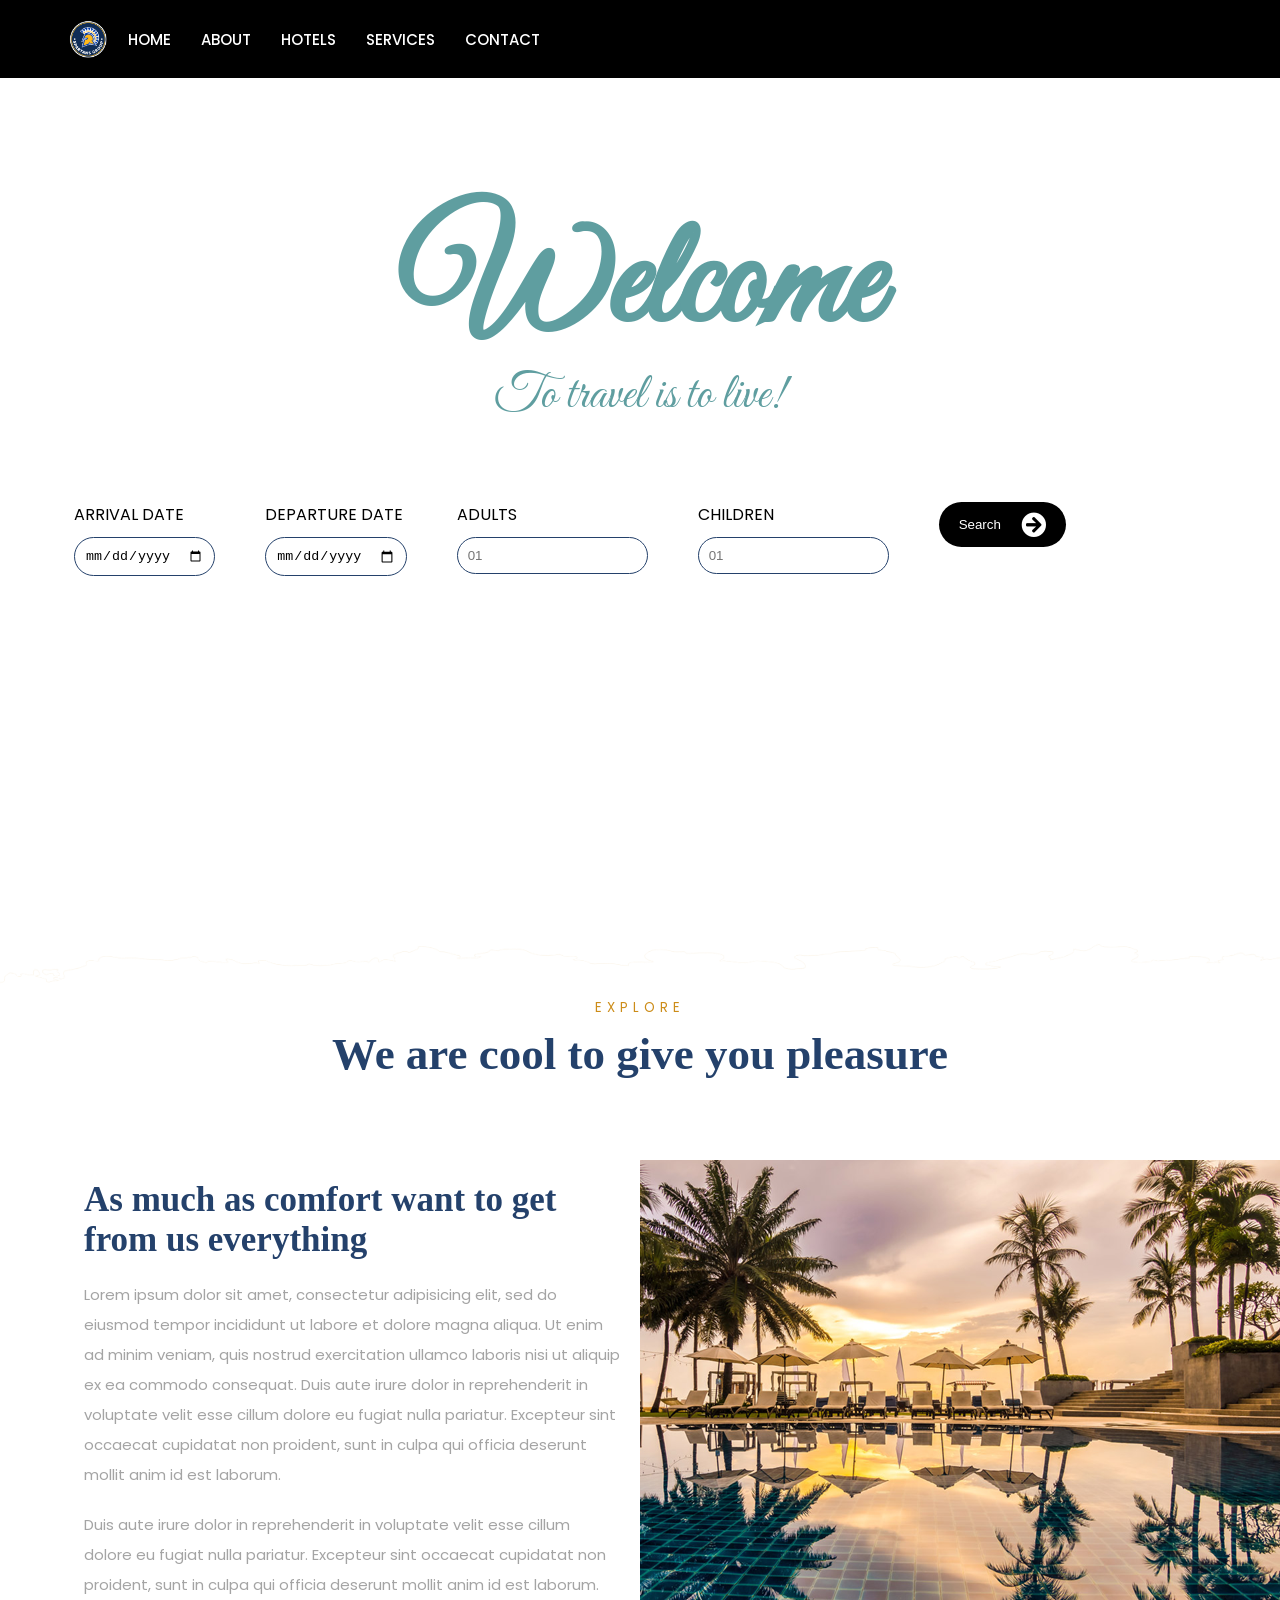
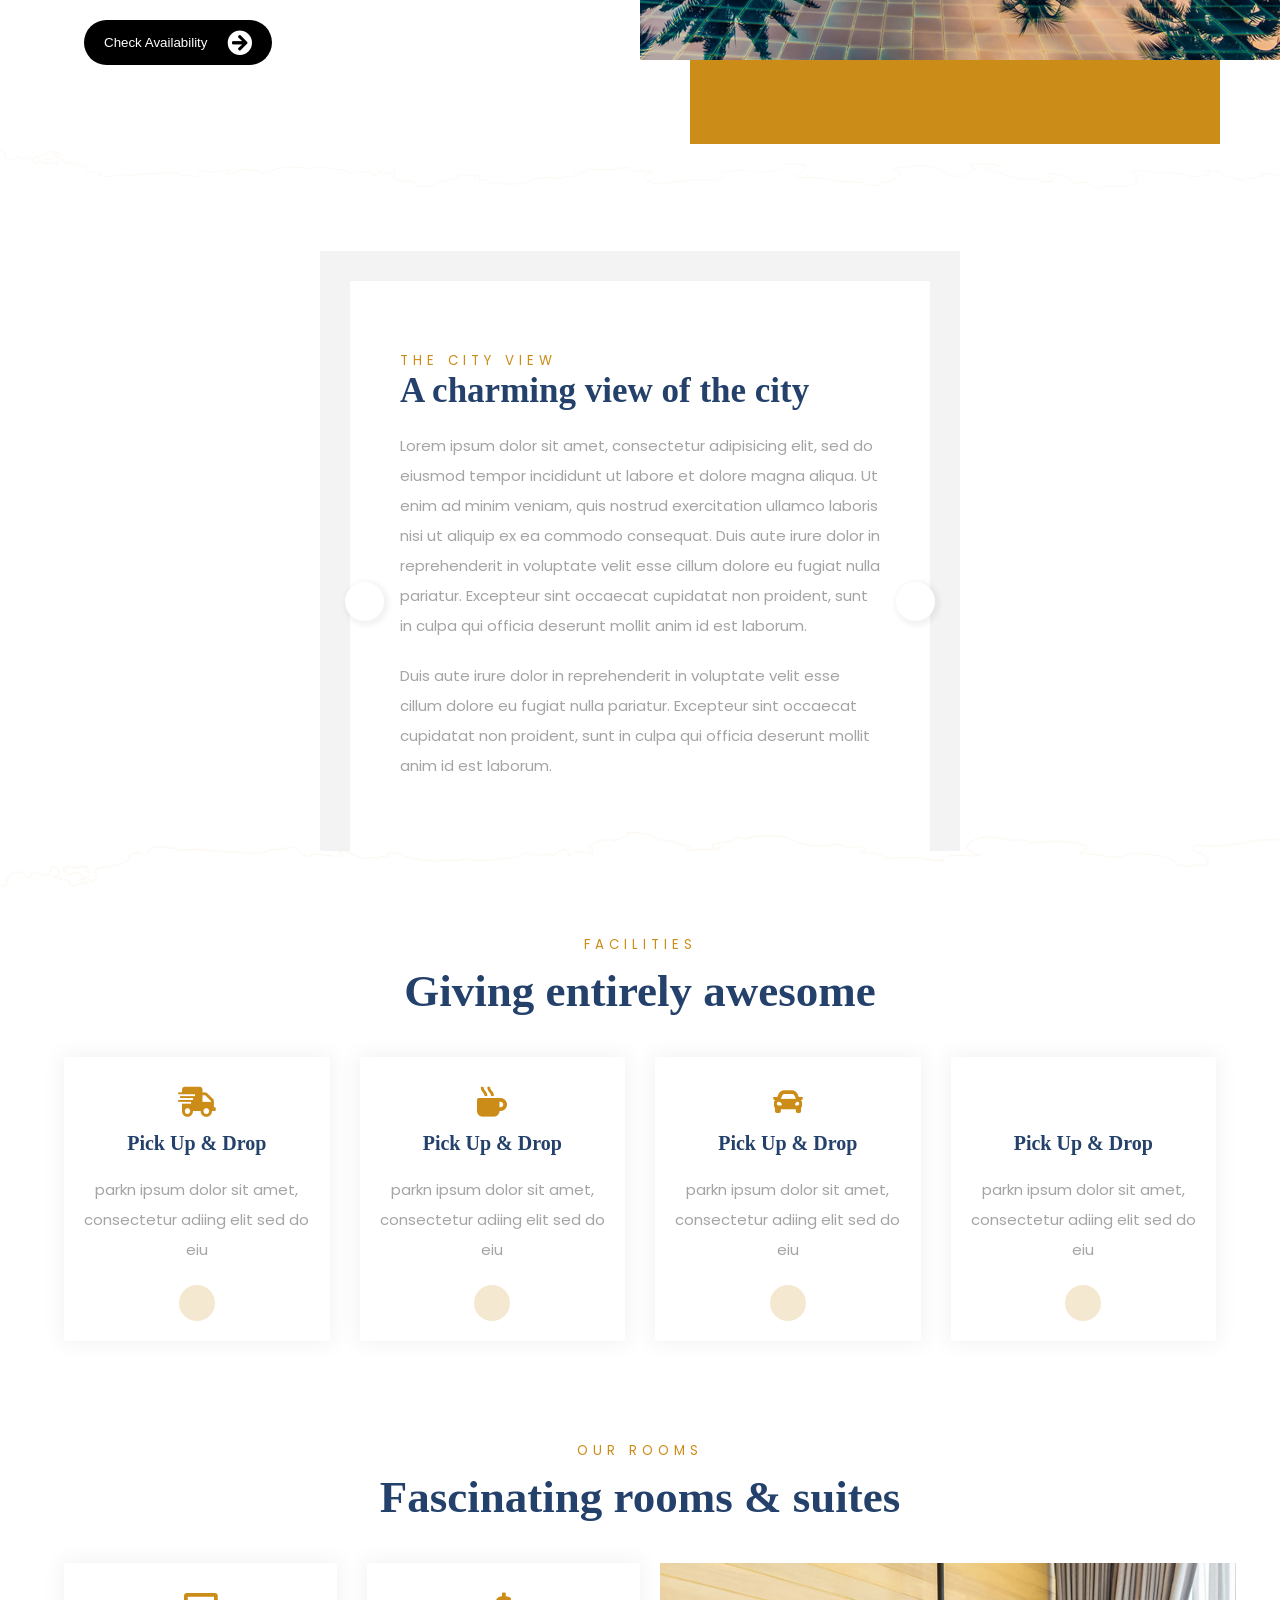
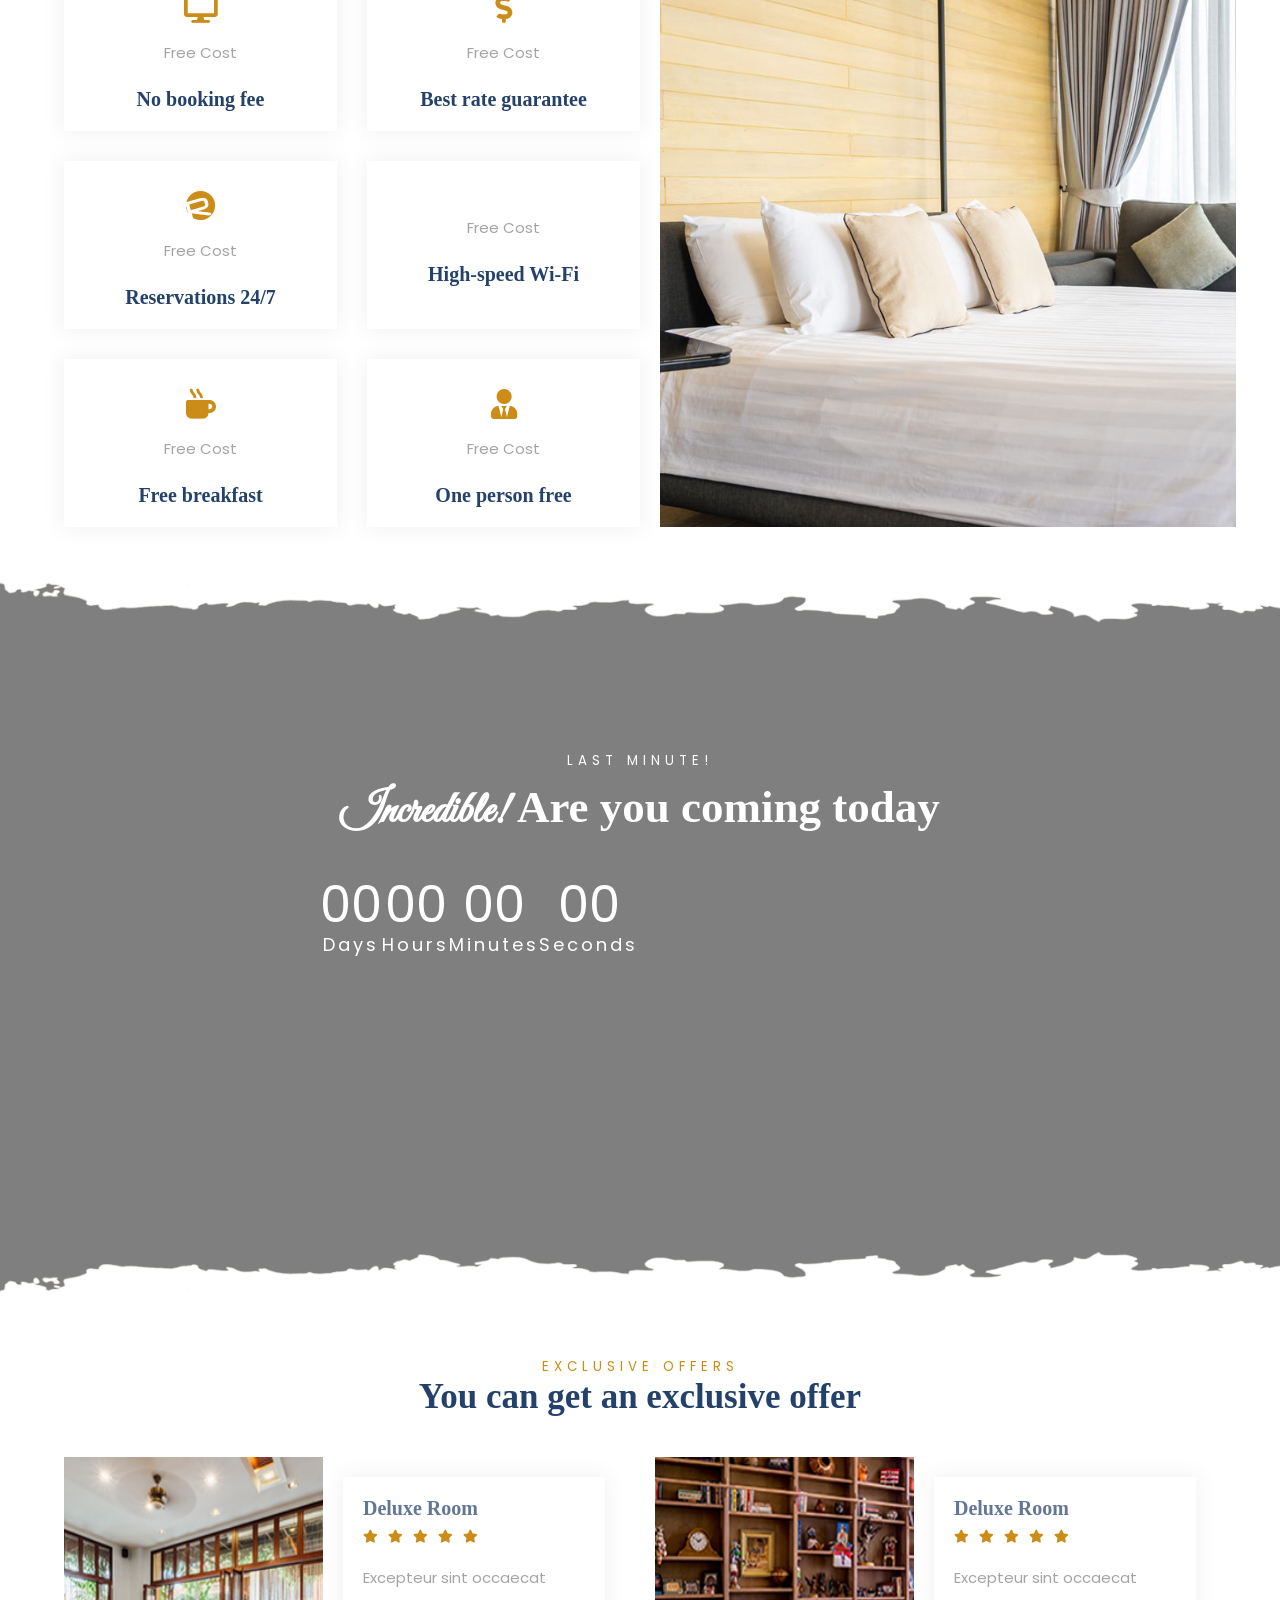
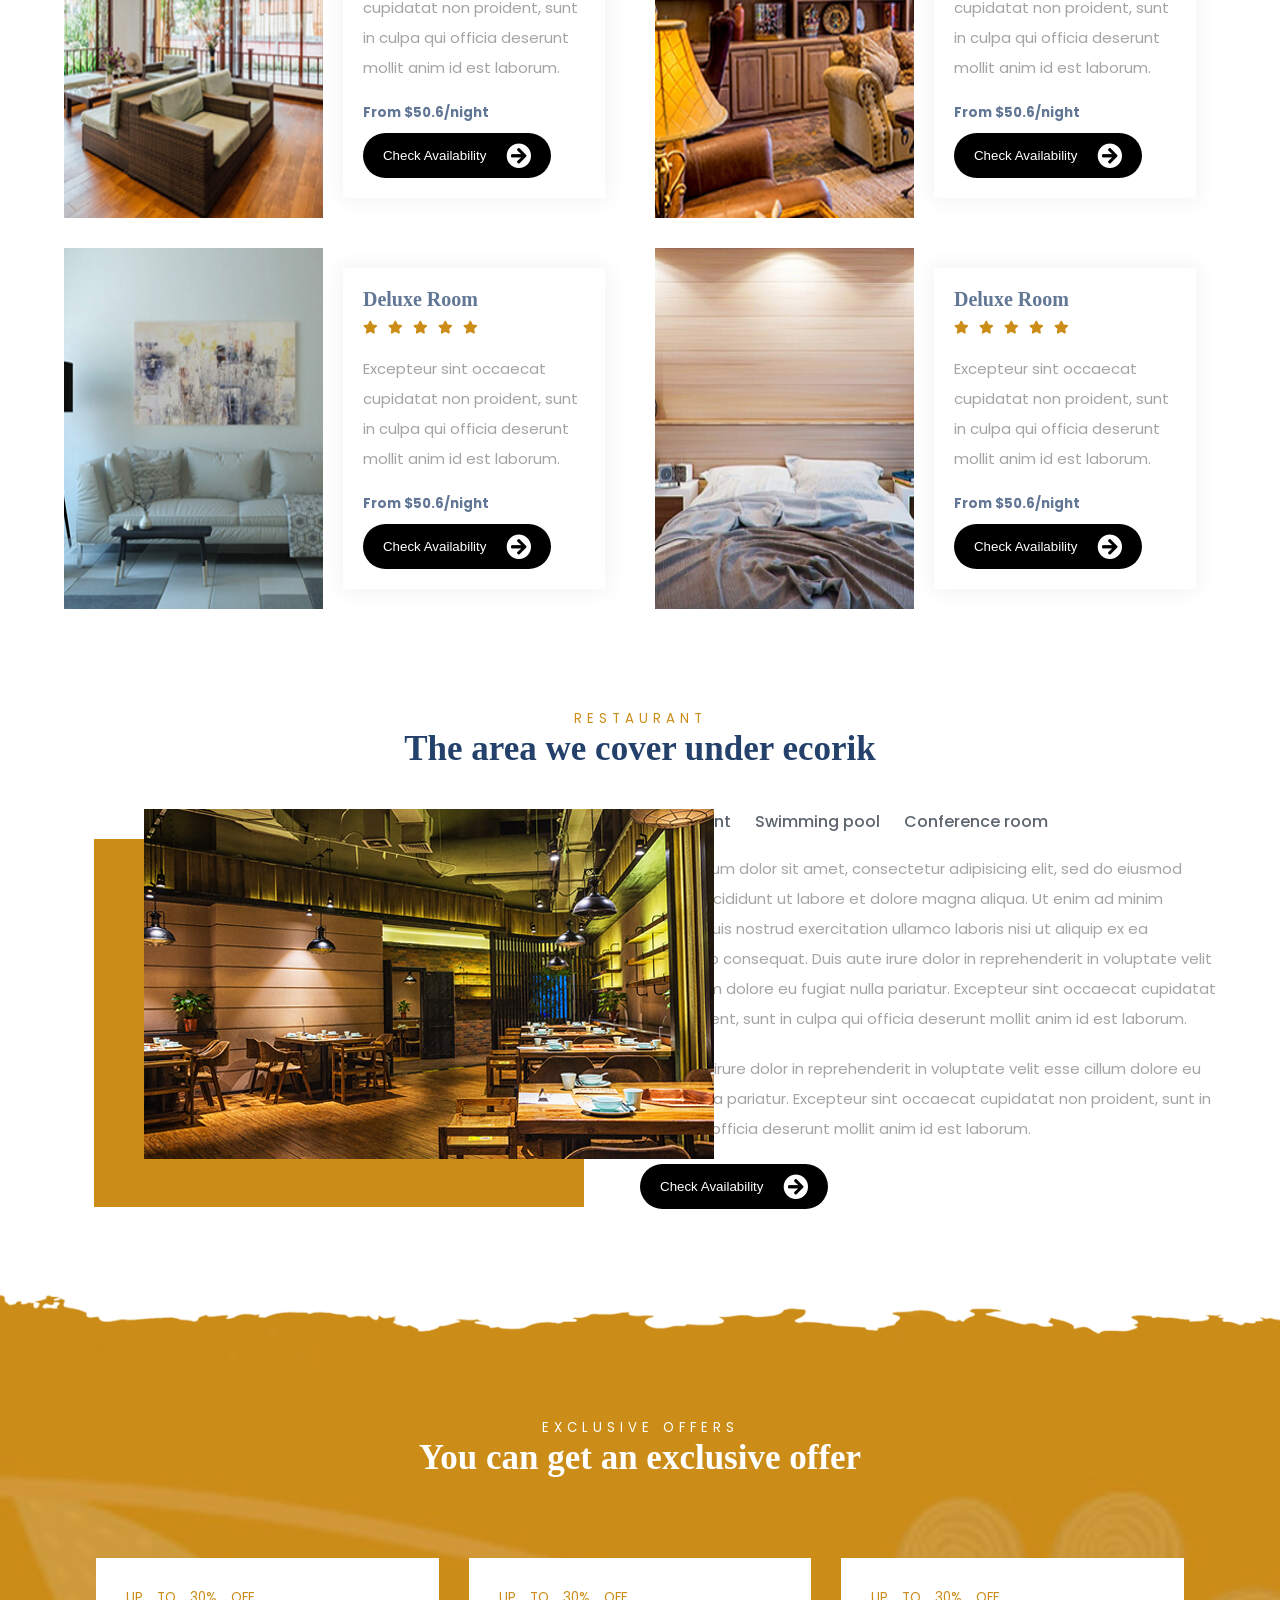
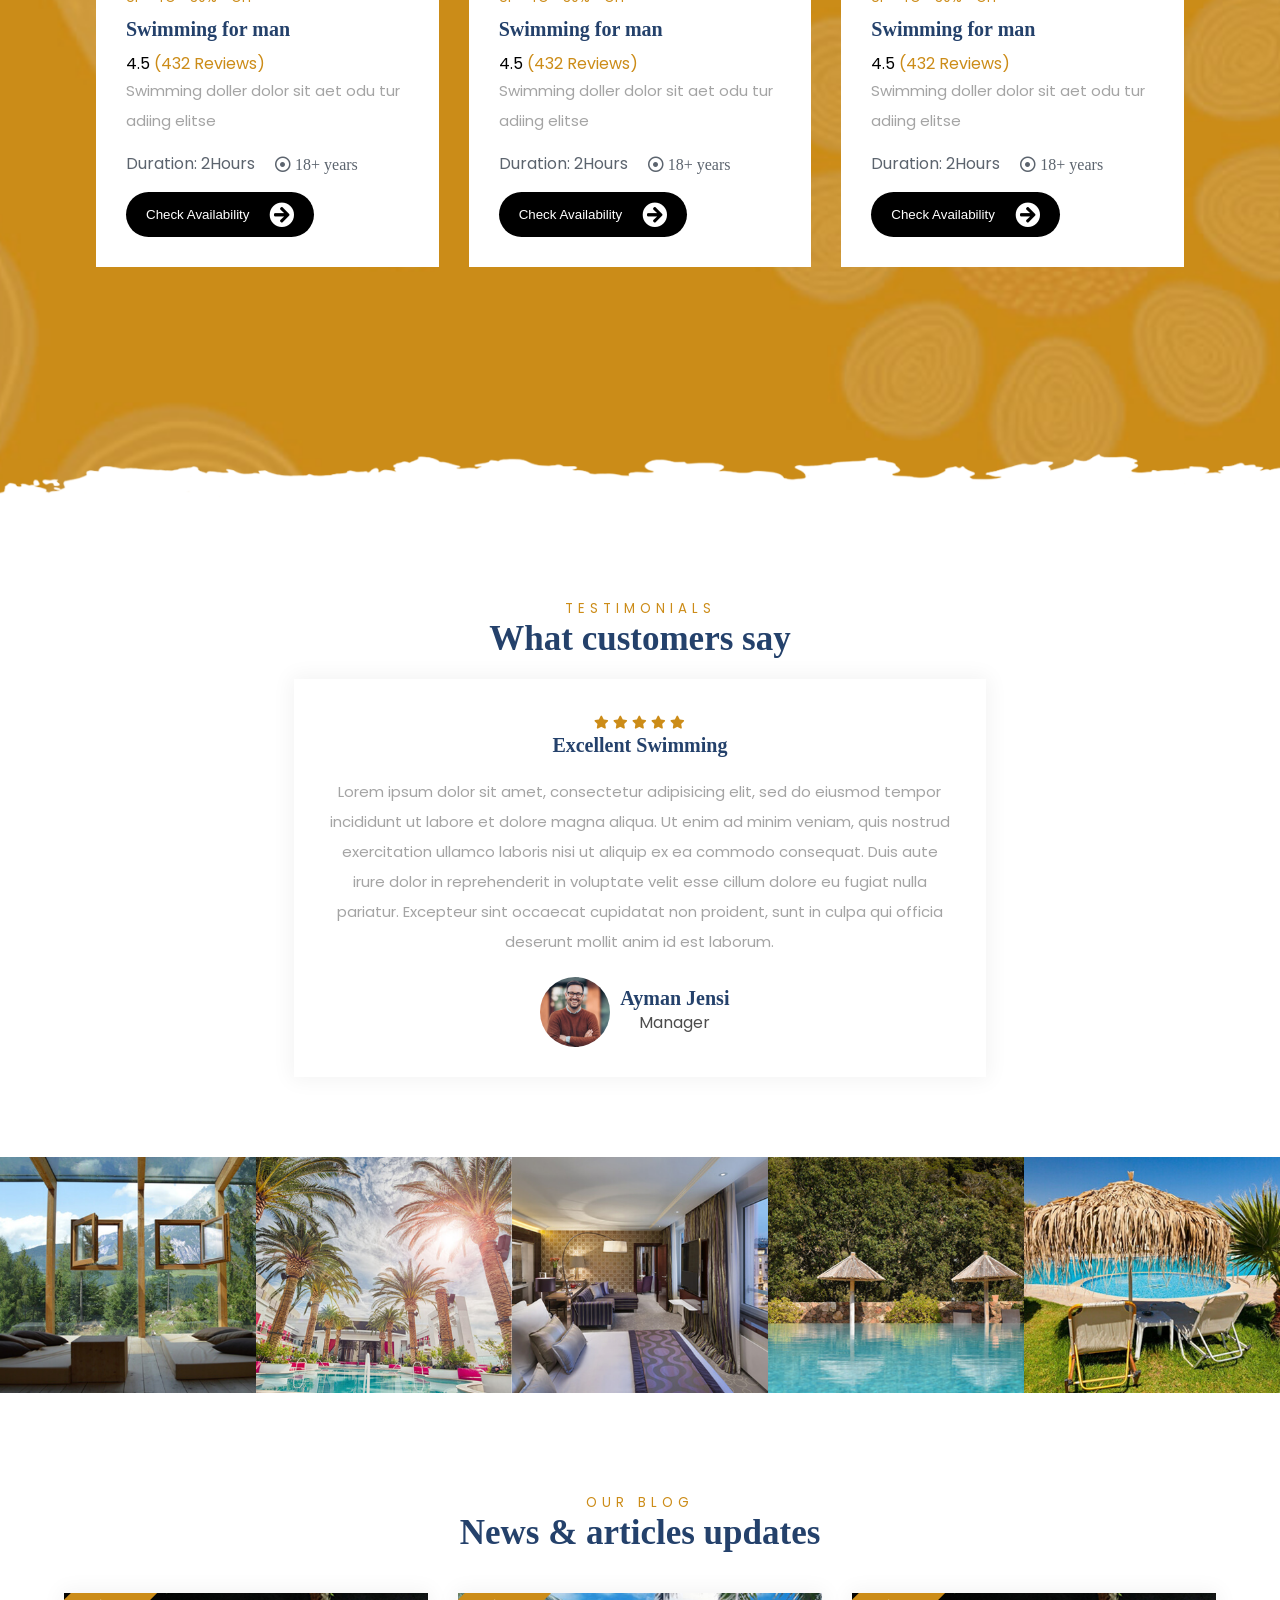
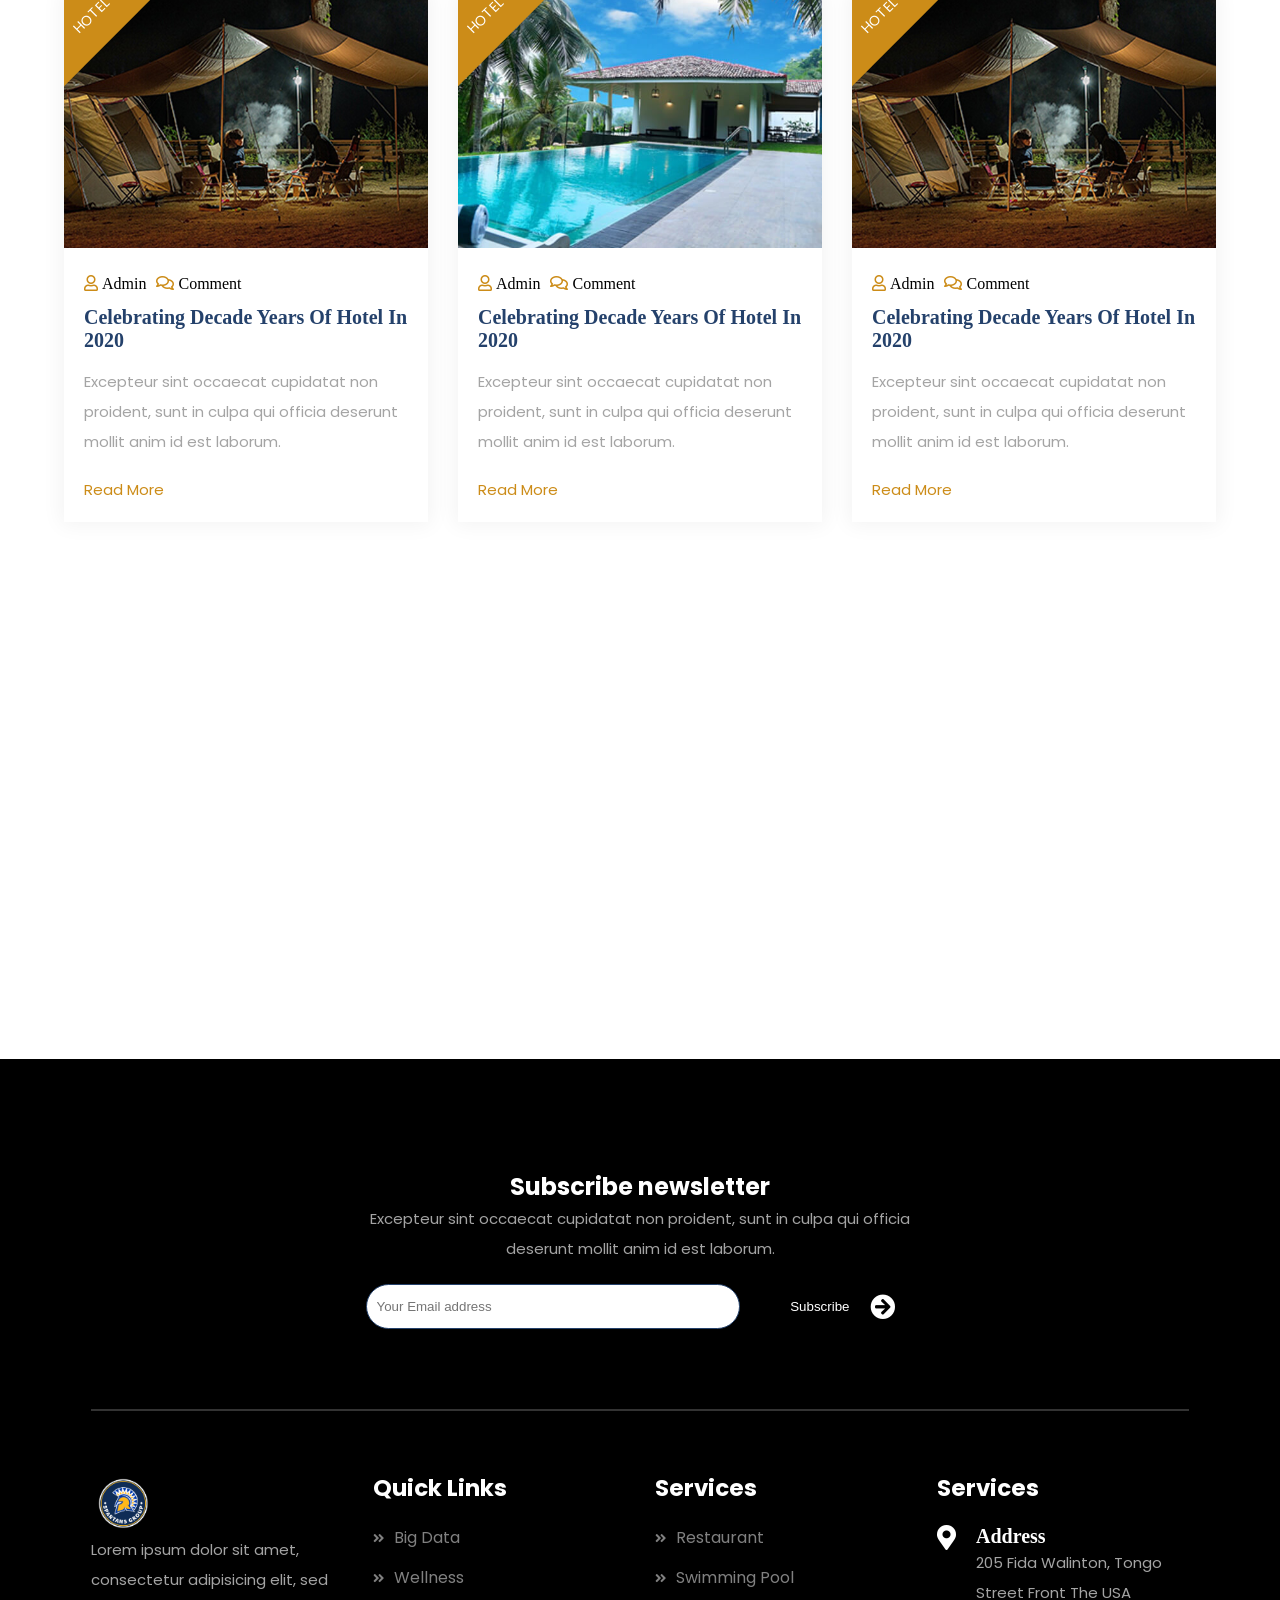
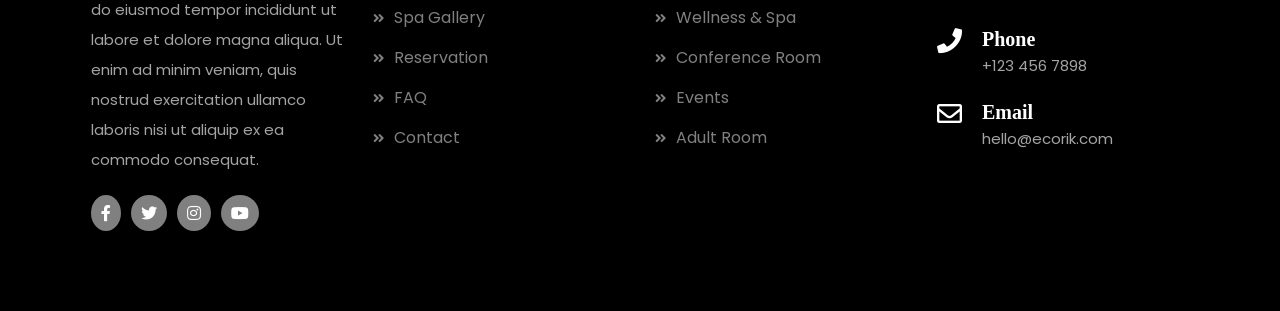
<file: app/index copy.html>
<!DOCTYPE html>
<html lang="en" dir="ltr">

<head>
  <title>Hotel Booking Website</title>
  <meta name="viewport" content="width=device-width, initial-scale=1">
  <link rel="stylesheet" href="https://pro.fontawesome.com/releases/v5.10.0/css/all.css" integrity="sha384-AYmEC3Yw5cVb3ZcuHtOA93w35dYTsvhLPVnYs9eStHfGJvOvKxVfELGroGkvsg+p" crossorigin="anonymous" />
  <link rel="stylesheet" href="css/style.css">


 <script src="https://code.jquery.com/jquery-1.12.4.min.js" integrity="sha256-ZosEbRLbNQzLpnKIkEdrPv7lOy9C27hHQ+Xp8a4MxAQ=" crossorigin="anonymous"></script>

  <link rel="stylesheet" href="https://cdnjs.cloudflare.com/ajax/libs/OwlCarousel2/2.3.4/assets/owl.carousel.css" />
  <link rel="stylesheet" href="https://cdnjs.cloudflare.com/ajax/libs/OwlCarousel2/2.3.4/assets/owl.theme.default.min.css" />
</head>

<body>
  <!-- <section class="head">
    <div class="container flex1">
      <div class="scoial">
        <i class="fab fa-facebook-f"></i>
        <i class="fab fa-twitter"></i>
        <i class="fab fa-instagram"></i>
        <i class="fab fa-youtube"></i>
      </div>
      <div class="logo">
        <img src="./StaticResources/logo.png" alt="">
      </div>
      <div class="address">
        <i class="fas fa-map-marker-alt"></i>
        <span>205 Fida Walinton, Tongo Street Front, USA</span>
      </div>
    </div>
  </section> -->


  <header class="header">
    <div class="container">
      <nav class="navbar flex1">
        <div class="sticky_logo logo">
          <img src="./StaticResources/logo.png" alt="">
        </div>

        <ul class="nav-menu">
          <li> <a href="#home">Home</a> </li>
          <li> <a href="#about">About</a> </li>
          <li> <a href="#room">Hotels</a> </li>
          <li> <a href="#services">Services</a> </li>
          <li> <a href="#contact">Contact</a> </li>
        </ul>
        <div class="hamburger">
          <span class="bar"></span>
          <span class="bar"></span>
          <span class="bar"></span>
        </div>

        <!-- <div class="head_contact">
          <i class="fas fa-phone-volume"></i>
          <span>+000 1234 5678</span>
        </div> -->
      </nav>
    </div>
  </header>
  <script>
    const hamburger = document.querySelector(".hamburger");
    const navMenu = document.querySelector(".nav-menu");

    hamburger.addEventListener("click", mobliemmenu);

    function mobliemmenu() {
      hamburger.classList.toggle("active");
      navMenu.classList.toggle("active");
    }

    window.addEventListener("scroll", function() {
      var header = document.querySelector("header");
      header.classList.toggle("sticky", window.scrollY > 0)
    })
  </script>


  <section class="home" id="home">
    <div class="container">
      <h1>Welcome</h1>
      <p>To travel is to live!</p>

      <div class="content grid">
        <div class="box">
          <span>ARRIVAL DATE </span> <br>
          <input type="date" placeholder="29/20/2021">
        </div>
        <div class="box">
          <span>DEPARTURE DATE </span> <br>
          <input type="date" placeholder="29/20/2021">
        </div>
        <div class="box">
          <span>ADULTS</span> <br>
          <input type="number" placeholder="01">
        </div>
        <div class="box">
          <span>CHILDREN </span> <br>
          <input type="number" placeholder="01">
        </div>
        <div class="box">
          <button class="flex1">
            <span>Search</span>
            <i class="fas fa-arrow-circle-right"></i>
          </button>
        </div>
      </div>
    </div>
  </section>

  <section class="about" id="about">
    <div class="container">
      <div class="heading">
        <h5>EXPLORE</h5>
        <h2>We are cool to give you pleasure
        </h2>
      </div>

      <div class="content flex  top">
        <div class="left">
          <h3>As much as comfort want to get from us everything
          </h3>
          <p>Lorem ipsum dolor sit amet, consectetur adipisicing elit, sed do eiusmod tempor incididunt ut labore et dolore magna aliqua. Ut enim ad minim veniam, quis nostrud exercitation ullamco laboris nisi ut aliquip ex ea commodo consequat. Duis
            aute irure dolor in reprehenderit in voluptate velit esse cillum dolore eu fugiat nulla pariatur. Excepteur sint occaecat cupidatat non proident, sunt in culpa qui officia deserunt mollit anim id est laborum.</p>
          <p> Duis aute irure dolor in reprehenderit in voluptate velit esse cillum dolore eu fugiat nulla pariatur. Excepteur sint occaecat cupidatat non proident, sunt in culpa qui officia deserunt mollit anim id est laborum.</p>
          <button class="flex1">
            <span>Check Availability</span>
            <i class="fas fa-arrow-circle-right"></i>
          </button>
        </div>
        <div class="right">
          <img src="image/a.png" alt="">
        </div>
      </div>
    </div>
  </section>


  <section class="wrapper">
    <div class="container">
      <div class="owl-carousel owl-theme">
        <div class="item">
          <div class="heading">
            <h5>THE CITY VIEW</h5>
            <h3>A charming view of the city</h3>
          </div>
          <p>Lorem ipsum dolor sit amet, consectetur adipisicing elit, sed do eiusmod tempor incididunt ut labore et dolore magna aliqua. Ut enim ad minim veniam, quis nostrud exercitation ullamco laboris nisi ut aliquip ex ea commodo consequat. Duis
            aute irure dolor in reprehenderit in voluptate velit esse cillum dolore eu fugiat nulla pariatur. Excepteur sint occaecat cupidatat non proident, sunt in culpa qui officia deserunt mollit anim id est laborum.</p>
          <p> Duis
            aute irure dolor in reprehenderit in voluptate velit esse cillum dolore eu fugiat nulla pariatur. Excepteur sint occaecat cupidatat non proident, sunt in culpa qui officia deserunt mollit anim id est laborum.</p>
        </div>
        <div class="item">
          <div class="heading">
            <h5>THE CITY VIEW</h5>
            <h3>A charming view of the city</h3>
          </div>
          <p>Lorem ipsum dolor sit amet, consectetur adipisicing elit, sed do eiusmod tempor incididunt ut labore et dolore magna aliqua. Ut enim ad minim veniam, quis nostrud exercitation ullamco laboris nisi ut aliquip ex ea commodo consequat. Duis
            aute irure dolor in reprehenderit in voluptate velit esse cillum dolore eu fugiat nulla pariatur. Excepteur sint occaecat cupidatat non proident, sunt in culpa qui officia deserunt mollit anim id est laborum.</p>
          <p> Duis
            aute irure dolor in reprehenderit in voluptate velit esse cillum dolore eu fugiat nulla pariatur. Excepteur sint occaecat cupidatat non proident, sunt in culpa qui officia deserunt mollit anim id est laborum.</p>
        </div>
        <div class="item">
          <div class="heading">
            <h5>THE CITY VIEW</h5>
            <h3>A charming view of the city</h3>
          </div>
          <p>Lorem ipsum dolor sit amet, consectetur adipisicing elit, sed do eiusmod tempor incididunt ut labore et dolore magna aliqua. Ut enim ad minim veniam, quis nostrud exercitation ullamco laboris nisi ut aliquip ex ea commodo consequat. Duis
            aute irure dolor in reprehenderit in voluptate velit esse cillum dolore eu fugiat nulla pariatur. Excepteur sint occaecat cupidatat non proident, sunt in culpa qui officia deserunt mollit anim id est laborum.</p>
          <p> Duis
            aute irure dolor in reprehenderit in voluptate velit esse cillum dolore eu fugiat nulla pariatur. Excepteur sint occaecat cupidatat non proident, sunt in culpa qui officia deserunt mollit anim id est laborum.</p>
        </div>
      </div>
    </div>
  </section>

  <script src="https://cdnjs.cloudflare.com/ajax/libs/OwlCarousel2/2.3.4/owl.carousel.min.js"></script>
  <script src="https://cdnjs.cloudflare.com/ajax/libs/OwlCarousel2/2.3.4/owl.carousel.js"></script>
  <script>
    $('.owl-carousel').owlCarousel({
      loop: true,
      margin: 10,
      nav: true,
      dots: false,
      navText: ["<i class='far fa-long-arrow-alt-left'></i>", "<i class='far fa-long-arrow-alt-right'></i>"],
      responsive: {
        0: {
          items: 1
        },
        768: {
          items: 1
        },
        1000: {
          items: 1
        }
      }
    })
  </script>


  <section class="wrapper2">
    <div class="container">
      <div class="heading mtop">
        <h5>FACILITIES</h5>
        <h2>Giving entirely awesome </h2>
      </div>

      <div class="content grid mtop">
        <div class="box">
          <i class="fas fa-shipping-fast"></i>
          <h3>Pick Up & Drop</h3>
          <p>parkn ipsum dolor sit amet, consectetur adiing elit sed do eiu</p>
          <span class='far fa-long-arrow-alt-right'></span>
        </div>
        <div class="box">
          <i class="fas fa-mug-hot"></i>
          <h3>Pick Up & Drop</h3>
          <p>parkn ipsum dolor sit amet, consectetur adiing elit sed do eiu</p>
          <span class='far fa-long-arrow-alt-right'></span>
        </div>
        <div class="box">
          <i class="fas fa-car"></i>
          <h3>Pick Up & Drop</h3>
          <p>parkn ipsum dolor sit amet, consectetur adiing elit sed do eiu</p>
          <span class='far fa-long-arrow-alt-right'></span>
        </div>
        <div class="box">
          <i class="far fa-water"></i>
          <h3>Pick Up & Drop</h3>
          <p>parkn ipsum dolor sit amet, consectetur adiing elit sed do eiu</p>
          <span class='far fa-long-arrow-alt-right'></span>
        </div>
      </div>
    </div>
  </section>


  <section class="room wrapper2 top" id="room">
    <div class="container">
      <div class="heading">
        <h5>OUR ROOMS</h5>
        <h2>Fascinating rooms & suites </h2>
      </div>
      <div class="content flex mtop">
        <div class="left grid2">
          <div class="box">
            <i class="fas fa-desktop"></i>
            <p>Free Cost</p>
            <h3>No booking fee</h3>
          </div>
          <div class="box">
            <i class="fas fa-dollar-sign"></i>
            <p>Free Cost</p>
            <h3>Best rate guarantee</h3>
          </div>
          <div class="box">
            <i class="fab fa-resolving"></i>
            <p>Free Cost</p>
            <h3>Reservations 24/7</h3>
          </div>
          <div class="box">
            <i class="fal fa-alarm-clock"></i>
            <p>Free Cost</p>
            <h3>High-speed Wi-Fi</h3>
          </div>
          <div class="box">
            <i class="fas fa-mug-hot"></i>
            <p>Free Cost</p>
            <h3>Free breakfast</h3>
          </div>
          <div class="box">
            <i class="fas fa-user-tie"></i>
            <p>Free Cost</p>
            <h3>One person free</h3>
          </div>
        </div>
        <div class="right">
          <img src="image/r.jpg" alt="">
        </div>
      </div>
    </div>
  </section>

  <section class="timer about wrapper">
    <div class="background"> </div>
    <div class="container">
      <div class="heading">
        <h5>LAST MINUTE!</h5>
        <h2> <span>Incredible!</span> Are you coming today</h2>
      </div>

      <div id="time" class="flex1 mtop"> </div>
    </div>
  </section>
  <script src="js/jquery.countdown.js" charset="utf-8"></script>
  <script src="js/jquery.countdown.min.js" charset="utf-8"></script>
  <script type="text/javascript">
    $('#time').countdown('2024/01/01', function(event) {
      $(this).html(event.strftime(
        '<div class="clock"><span>%d</span> <p>Days</p></div> ' +
        '<div class="clock"><span>%H</span> <p>Hours</p></div> ' +
        '<div class="clock"><span>%M</span> <p>Minutes</p></div> ' +
        '<div class="clock"><span>%S</span> <p>Seconds</p></div> '
      ));
    });
  </script>


  <section class="offer mtop" id="services">
    <div class="container">
      <div class="heading">
        <h5>EXCLUSIVE OFFERS </h5>
        <h3>You can get an exclusive offer </h3>
      </div>

      <div class="content grid2 mtop">
        <div class="box flex">
          <div class="left">
            <img src="image/o1.jpg" alt="">
          </div>
          <div class="right">
            <h4>Deluxe Room</h4>
            <div class="rate flex">
              <i class="fas fa-star"></i>
              <i class="fas fa-star"></i>
              <i class="fas fa-star"></i>
              <i class="fas fa-star"></i>
              <i class="fas fa-star"></i>
            </div>
            <p> Excepteur sint occaecat cupidatat non proident, sunt in culpa qui officia deserunt mollit anim id est laborum.</p>
            <h5>From $50.6/night</h5>
            <button class="flex1">
              <span>Check Availability</span>
              <i class="fas fa-arrow-circle-right"></i>
            </button>
          </div>
        </div>
        <div class="box flex">
          <div class="left">
            <img src="image/o2.jpg" alt="">
          </div>
          <div class="right">
            <h4>Deluxe Room</h4>
            <div class="rate flex">
              <i class="fas fa-star"></i>
              <i class="fas fa-star"></i>
              <i class="fas fa-star"></i>
              <i class="fas fa-star"></i>
              <i class="fas fa-star"></i>
            </div>
            <p> Excepteur sint occaecat cupidatat non proident, sunt in culpa qui officia deserunt mollit anim id est laborum.</p>
            <h5>From $50.6/night</h5>
            <button class="flex1">
              <span>Check Availability</span>
              <i class="fas fa-arrow-circle-right"></i>
            </button>
          </div>
        </div>
        <div class="box flex">
          <div class="left">
            <img src="image/o3.jpg" alt="">
          </div>
          <div class="right">
            <h4>Deluxe Room</h4>
            <div class="rate flex">
              <i class="fas fa-star"></i>
              <i class="fas fa-star"></i>
              <i class="fas fa-star"></i>
              <i class="fas fa-star"></i>
              <i class="fas fa-star"></i>
            </div>
            <p> Excepteur sint occaecat cupidatat non proident, sunt in culpa qui officia deserunt mollit anim id est laborum.</p>
            <h5>From $50.6/night</h5>
            <button class="flex1">
              <span>Check Availability</span>
              <i class="fas fa-arrow-circle-right"></i>
            </button>
          </div>
        </div>
        <div class="box flex">
          <div class="left">
            <img src="image/o4.jpg" alt="">
          </div>
          <div class="right">
            <h4>Deluxe Room</h4>
            <div class="rate flex">
              <i class="fas fa-star"></i>
              <i class="fas fa-star"></i>
              <i class="fas fa-star"></i>
              <i class="fas fa-star"></i>
              <i class="fas fa-star"></i>
            </div>
            <p> Excepteur sint occaecat cupidatat non proident, sunt in culpa qui officia deserunt mollit anim id est laborum.</p>
            <h5>From $50.6/night</h5>
            <button class="flex1">
              <span>Check Availability</span>
              <i class="fas fa-arrow-circle-right"></i>
            </button>
          </div>
        </div>
      </div>
    </div>
  </section>

  <section class="area top">
    <div class="container">
      <div class="heading">
        <h5>RESTAURANT</h5>
        <h3>The area we cover under ecorik</h3>
      </div>

      <div class="content flex mtop">
        <div class="left">
          <img src="image/aera.jpg" alt="">
        </div>
        <div class="right">
          <ul>
            <li>Restaurant </li>
            <li>Swimming pool </li>
            <li>Conference room</li>
          </ul>

          <p>Lorem ipsum dolor sit amet, consectetur adipisicing elit, sed do eiusmod tempor incididunt ut labore et dolore magna aliqua. Ut enim ad minim veniam, quis nostrud exercitation ullamco laboris nisi ut aliquip ex ea commodo consequat. Duis
            aute irure dolor in reprehenderit in voluptate velit esse cillum dolore eu fugiat nulla pariatur. Excepteur sint occaecat cupidatat non proident, sunt in culpa qui officia deserunt mollit anim id est laborum.</p>
          <p>Duis
            aute irure dolor in reprehenderit in voluptate velit esse cillum dolore eu fugiat nulla pariatur. Excepteur sint occaecat cupidatat non proident, sunt in culpa qui officia deserunt mollit anim id est laborum.</p>
          <button class="flex1">
            <span>Check Availability</span>
            <i class="fas fa-arrow-circle-right"></i>
          </button>
        </div>
      </div>
    </div>
  </section>

  <section class="offer2 about wrapper timer top" id="shop">
    <div class="container">
      <div class="heading">
        <h5>EXCLUSIVE OFFERS </h5>
        <h3>You can get an exclusive offer </h3>
      </div>

      <div class="content grid  top">
        <div class="box">
          <h5>UP TO 30% OFF</h5>
          <h3>Swimming for man</h3>
          <span>4.5 <label>(432 Reviews)</label> </span>
          <p>Swimming doller dolor sit aet odu tur adiing elitse</p>
          <div class="flex">
            <i class="fal fa-alarm-clock"> Duration: 2Hours</i>
            <i class="far fa-dot-circle"> 18+ years</i>
          </div>
          <button class="flex1">
            <span>Check Availability</span>
            <i class="fas fa-arrow-circle-right"></i>
          </button>
        </div>
        <div class="box">
          <h5>UP TO 30% OFF</h5>
          <h3>Swimming for man</h3>
          <span>4.5 <label>(432 Reviews)</label> </span>
          <p>Swimming doller dolor sit aet odu tur adiing elitse</p>
          <div class="flex">
            <i class="fal fa-alarm-clock"> Duration: 2Hours</i>
            <i class="far fa-dot-circle"> 18+ years</i>
          </div>
          <button class="flex1">
            <span>Check Availability</span>
            <i class="fas fa-arrow-circle-right"></i>
          </button>
        </div>
        <div class="box">
          <h5>UP TO 30% OFF</h5>
          <h3>Swimming for man</h3>
          <span>4.5 <label>(432 Reviews)</label> </span>
          <p>Swimming doller dolor sit aet odu tur adiing elitse</p>
          <div class="flex">
            <i class="fal fa-alarm-clock"> Duration: 2Hours</i>
            <i class="far fa-dot-circle"> 18+ years</i>
          </div>
          <button class="flex1">
            <span>Check Availability</span>
            <i class="fas fa-arrow-circle-right"></i>
          </button>
        </div>
      </div>
    </div>
  </section>
  <section class="customer top" id="testimonials">
    <div class="container">
      <div class="heading">
        <h5>TESTIMONIALS </h5>
        <h3>What customers say </h3>
      </div>

      <div class="owl-carousel owl-theme mtop">
        <div class="item">
          <div class="rate">
            <i class="fas fa-star"></i>
            <i class="fas fa-star"></i>
            <i class="fas fa-star"></i>
            <i class="fas fa-star"></i>
            <i class="fas fa-star"></i>
          </div>
          <h3>Excellent Swimming</h3>
          <p>Lorem ipsum dolor sit amet, consectetur adipisicing elit, sed do eiusmod tempor incididunt ut labore et dolore magna aliqua. Ut enim ad minim veniam, quis nostrud exercitation ullamco laboris nisi ut aliquip ex ea commodo consequat. Duis
            aute irure dolor in reprehenderit in voluptate velit esse cillum dolore eu fugiat nulla pariatur. Excepteur sint occaecat cupidatat non proident, sunt in culpa qui officia deserunt mollit anim id est laborum.</p>
          <div class="admin flex">
            <div class="img">
              <img src="image/c1.jpg" alt="">
            </div>
            <div class="text">
              <h3>Ayman Jensi</h3>
              <span>Manager</span>
            </div>
          </div>
        </div>
        <div class="item">
          <div class="rate">
            <i class="fas fa-star"></i>
            <i class="fas fa-star"></i>
            <i class="fas fa-star"></i>
            <i class="fas fa-star"></i>
            <i class="fas fa-star"></i>
          </div>
          <h3>Excellent Swimming</h3>
          <p>Lorem ipsum dolor sit amet, consectetur adipisicing elit, sed do eiusmod tempor incididunt ut labore et dolore magna aliqua. Ut enim ad minim veniam, quis nostrud exercitation ullamco laboris nisi ut aliquip ex ea commodo consequat. Duis
            aute irure dolor in reprehenderit in voluptate velit esse cillum dolore eu fugiat nulla pariatur. Excepteur sint occaecat cupidatat non proident, sunt in culpa qui officia deserunt mollit anim id est laborum.</p>
          <div class="admin flex">
            <div class="img">
              <img src="image/c2.jpg" alt="">
            </div>
            <div class="text">
              <h3>Ayman Jensi</h3>
              <span>Manager</span>
            </div>
          </div>
        </div>
        <div class="item">
          <div class="rate">
            <i class="fas fa-star"></i>
            <i class="fas fa-star"></i>
            <i class="fas fa-star"></i>
            <i class="fas fa-star"></i>
            <i class="fas fa-star"></i>
          </div>
          <h3>Excellent Swimming</h3>
          <p>Lorem ipsum dolor sit amet, consectetur adipisicing elit, sed do eiusmod tempor incididunt ut labore et dolore magna aliqua. Ut enim ad minim veniam, quis nostrud exercitation ullamco laboris nisi ut aliquip ex ea commodo consequat. Duis
            aute irure dolor in reprehenderit in voluptate velit esse cillum dolore eu fugiat nulla pariatur. Excepteur sint occaecat cupidatat non proident, sunt in culpa qui officia deserunt mollit anim id est laborum.</p>
          <div class="admin flex">
            <div class="img">
              <img src="image/c3.jpg" alt="">
            </div>
            <div class="text">
              <h3>Ayman Jensi</h3>
              <span>Manager</span>
            </div>
          </div>
        </div>
      </div>
    </div>
  </section>
  <script>
    $('.owl-carousel').owlCarousel({
      loop: true,
      margin: 10,
      nav: false,
      dots: false,
      navText: ["<i class='far fa-long-arrow-alt-left'></i>", "<i class='far fa-long-arrow-alt-right'></i>"],
      responsive: {
        0: {
          items: 1
        },
        768: {
          items: 1
        },
        1000: {
          items: 1
        }
      }
    })
  </script>


  <section class="gallary top" id="gallary">
    <div class="owl-carousel owl-theme">
      <div class="item">
        <img src="image/g1.jpg" alt="">
        <div class="overlay">
          <i class="fab fa-instagram"></i>
        </div>
      </div>
      <div class="item">
        <img src="image/g2.jpg" alt="">
        <div class="overlay">
          <i class="fab fa-instagram"></i>
        </div>
      </div>
      <div class="item">
        <img src="image/g3.jpg" alt="">
        <div class="overlay">
          <i class="fab fa-instagram"></i>
        </div>
      </div>
      <div class="item">
        <img src="image/g4.jpg" alt="">
        <div class="overlay">
          <i class="fab fa-instagram"></i>
        </div>
      </div>
      <div class="item">
        <img src="image/g5.jpg" alt="">
        <div class="overlay">
          <i class="fab fa-instagram"></i>
        </div>
      </div>
      <div class="item">
        <img src="image/g1.jpg" alt="">
        <div class="overlay">
          <i class="fab fa-instagram"></i>
        </div>
      </div>
      <div class="item">
        <img src="image/g2.jpg" alt="">
        <div class="overlay">
          <i class="fab fa-instagram"></i>
        </div>
      </div>
      <div class="item">
        <img src="image/g3.jpg" alt="">
        <div class="overlay">
          <i class="fab fa-instagram"></i>
        </div>
      </div>
    </div>

  </section>

  <script>
    $('.owl-carousel').owlCarousel({
      loop: true,
      margin: 0,
      nav: false,
      dots: false,
      autoplay: true,
      slideTransition: 'linear',
      autoplayTimeout: 4000,
      autoplaySpeed: 4000,
      autoplayHoverPause: true,
      responsive: {
        0: {
          items: 1
        },
        768: {
          items: 3
        },
        1000: {
          items: 5
        }
      }
    })
  </script>


  <section class="blog top" id="blog">
    <div class="container">
      <div class="heading">
        <h5>OUR BLOG</h5>
        <h3>News & articles updates</h3>
      </div>

      <div class="content grid mtop">
        <div class="box">
          <div class="img">
            <img src="image/b1.jpg" alt="">
            <span>HOTEL</span>
          </div>
          <div class="text">
            <div class="flex">
              <i class="far fa-user"> <label>Admin</label> </i>
              <i class="far fa-comments"> <label>Comment</label> </i>
            </div>
            <h3>Celebrating Decade Years Of Hotel In 2020</h3>
            <p> Excepteur sint occaecat cupidatat non proident, sunt in culpa qui officia deserunt mollit anim id est laborum.</p>
            <a href="#">Read More <i class='far fa-long-arrow-alt-right'></i> </a>
          </div>
        </div>
        <div class="box">
          <div class="img">
            <img src="image/b2.jpg" alt="">
            <span>HOTEL</span>
          </div>
          <div class="text">
            <div class="flex">
              <i class="far fa-user"> <label>Admin</label> </i>
              <i class="far fa-comments"> <label>Comment</label> </i>
            </div>
            <h3>Celebrating Decade Years Of Hotel In 2020</h3>
            <p> Excepteur sint occaecat cupidatat non proident, sunt in culpa qui officia deserunt mollit anim id est laborum.</p>
            <a href="#">Read More <i class='far fa-long-arrow-alt-right'></i> </a>
          </div>
        </div>
        <div class="box">
          <div class="img">
            <img src="image/b3.jpg" alt="">
            <span>HOTEL</span>
          </div>
          <div class="text">
            <div class="flex">
              <i class="far fa-user"> <label>Admin</label> </i>
              <i class="far fa-comments"> <label>Comment</label> </i>
            </div>
            <h3>Celebrating Decade Years Of Hotel In 2020</h3>
            <p> Excepteur sint occaecat cupidatat non proident, sunt in culpa qui officia deserunt mollit anim id est laborum.</p>
            <a href="#">Read More <i class='far fa-long-arrow-alt-right'></i> </a>
          </div>
        </div>
      </div>
    </div>
  </section>


  <section class="map top">
    <iframe src="https://www.google.com/maps/embed?pb=!1m14!1m12!1m3!1d14131.036667732067!2d85.32395955!3d27.69383745!2m3!1f0!2f0!3f0!3m2!1i1024!2i768!4f13.1!5e0!3m2!1sen!2snp!4v1638187678048!5m2!1sen!2snp" width="600" height="450" style="border:0;"
      allowfullscreen="" loading="lazy"></iframe>
  </section>


  <footer>
    <div class="container top">
      <div class="subscribe" id="contact">
        <h2>Subscribe newsletter</h2>
        <p> Excepteur sint occaecat cupidatat non proident, sunt in culpa qui officia deserunt mollit anim id est laborum.</p>
        <div class="input flex">
          <input type="email" placeholder="Your Email address">
          <button class="flex1">
            <span>Subscribe</span>
            <i class="fas fa-arrow-circle-right"></i>
          </button>
        </div>
      </div>

      <div class="content grid  top">
        <div class="box">
          <div class="logo">
            <img src="./StaticResources/logo.png" alt="">
          </div>
          <p>Lorem ipsum dolor sit amet, consectetur adipisicing elit, sed do eiusmod tempor incididunt ut labore et dolore magna aliqua. Ut enim ad minim veniam, quis nostrud exercitation ullamco laboris nisi ut aliquip ex ea commodo consequat. </p>
          <div class="social flex">
            <i class="fab fa-facebook-f"></i>
            <i class="fab fa-twitter"></i>
            <i class="fab fa-instagram"></i>
            <i class="fab fa-youtube"></i>
          </div>
        </div>

        <div class="box">
          <h2>Quick Links</h2>
          <ul>
            <li><i class="fas fa-angle-double-right"></i>Big Data</li>
            <li><i class="fas fa-angle-double-right"></i>Wellness</li>
            <li><i class="fas fa-angle-double-right"></i>Spa Gallery</li>
            <li><i class="fas fa-angle-double-right"></i>Reservation</li>
            <li><i class="fas fa-angle-double-right"></i>FAQ</li>
            <li><i class="fas fa-angle-double-right"></i>Contact</li>
          </ul>
        </div>

        <div class="box">
          <h2>Services</h2>
          <ul>
            <li><i class="fas fa-angle-double-right"></i>Restaurant</li>
            <li><i class="fas fa-angle-double-right"></i>Swimming Pool</li>
            <li><i class="fas fa-angle-double-right"></i>Wellness & Spa</li>
            <li><i class="fas fa-angle-double-right"></i>Conference Room</li>
            <li><i class="fas fa-angle-double-right"></i>Events</li>
            <li><i class="fas fa-angle-double-right"></i>Adult Room</li>
          </ul>
        </div>

        <div class="box">
          <h2>Services</h2>
          <div class="icon flex">
            <div class="i">
              <i class="fas fa-map-marker-alt"></i>
            </div>
            <div class="text">
              <h3>Address</h3>
              <p>205 Fida Walinton, Tongo Street Front The USA</p>
            </div>
          </div>
          <div class="icon flex">
            <div class="i">
              <i class="fas fa-phone"></i>
            </div>
            <div class="text">
              <h3>Phone</h3>
              <p>+123 456 7898</p>
            </div>
          </div>
          <div class="icon flex">
            <div class="i">
              <i class="far fa-envelope"></i>
            </div>
            <div class="text">
              <h3>Email</h3>
              <p>hello@ecorik.com</p>
            </div>
          </div>
        </div>
      </div>
    </div>
  </footer>
</body>


</html>
</file>
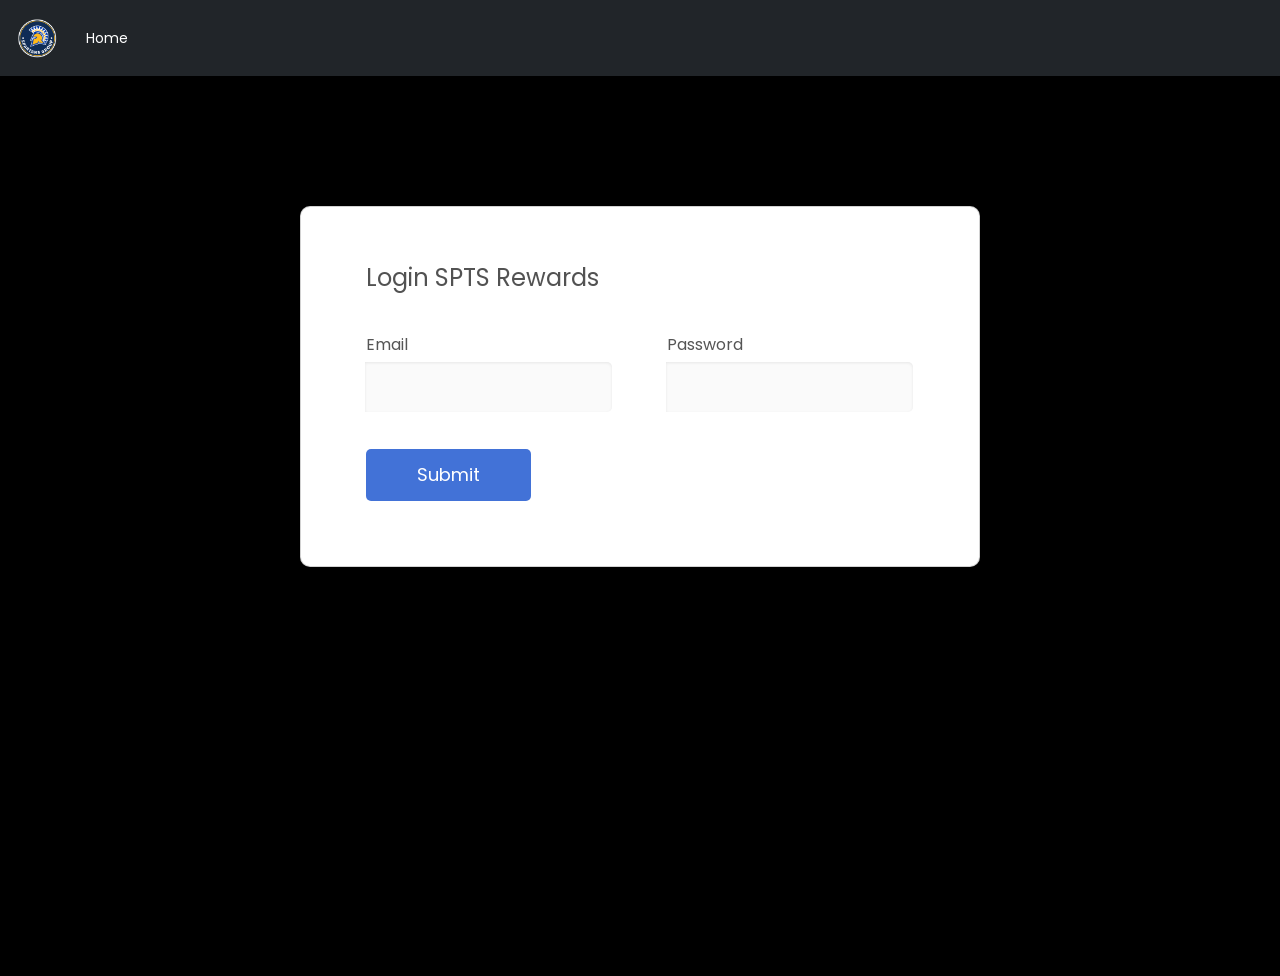
<file: app/Login/login.html>
<!DOCTYPE html>
<html lang="en">
  <head>
    <!-- Required meta tags-->
    <meta charset="UTF-8" />
    <meta
      name="viewport"
      content="width=device-width, initial-scale=1, shrink-to-fit=no"
    />

    <!-- Title Page-->
    <title>Login Page</title>
    <link
      href="https://cdn.jsdelivr.net/npm/bootstrap@5.1.3/dist/css/bootstrap.min.css"
      rel="stylesheet"
      integrity="sha384-1BmE4kWBq78iYhFldvKuhfTAU6auU8tT94WrHftjDbrCEXSU1oBoqyl2QvZ6jIW3"
      crossorigin="anonymous"
    />
    <script
      src="https://cdn.jsdelivr.net/npm/bootstrap@5.1.3/dist/js/bootstrap.bundle.min.js"
      integrity="sha384-ka7Sk0Gln4gmtz2MlQnikT1wXgYsOg+OMhuP+IlRH9sENBO0LRn5q+8nbTov4+1p"
      crossorigin="anonymous"
    ></script>
    <!-- Icons font CSS-->
    <link
      href="vendor/mdi-font/css/material-design-iconic-font.min.css"
      rel="stylesheet"
      media="all"
    />
    <link
      href="vendor/font-awesome-4.7/css/font-awesome.min.css"
      rel="stylesheet"
      media="all"
    />

    <!-- Font special for pages-->
    <link
      href="https://fonts.googleapis.com/css?family=Poppins:100,100i,200,200i,300,300i,400,400i,500,500i,600,600i,700,700i,800,800i,900,900i"
      rel="stylesheet"
    />

    <!-- Vendor CSS-->
    <link href="vendor/select2/select2.min.css" rel="stylesheet" media="all" />
    <link
      href="vendor/datepicker/daterangepicker.css"
      rel="stylesheet"
      media="all"
    />

    <!-- Main CSS-->
    <link href="css/main.css" rel="stylesheet" media="all" />

    
  </head>

  <body>
    <nav class="navbar navbar-expand-lg navbar-dark bg-dark">
      <div class="container-fluid">
        <a class="navbar-brand" href="#">
          <img
            src="../StaticResources/logo.png"
            alt=""
            width="50"
            height="50"
          />
        </a>

        <button
          class="navbar-toggler"
          type="button"
          data-bs-toggle="collapse"
          data-bs-target="#navbarSupportedContent"
          aria-controls="navbarSupportedContent"
          aria-expanded="false"
          aria-label="Toggle navigation"
        >
          <span class="navbar-toggler-icon"></span>
        </button>
        <div class="collapse navbar-collapse" id="navbarSupportedContent">
          <ul class="navbar-nav me-auto mb-2 mb-lg-0">
            <li class="nav-item">
              <a
                class="nav-link active"
                aria-current="page"
                href="../index.html"
                >Home</a
              >
            </li>
          </ul>
        </div>
      </div>
    </nav>
    <div class="page-wrapper bg-gra-02 p-t-130 p-b-100 font-poppins">
      <div class="wrapper wrapper--w680">
        <div class="card card-4">
          <div class="card-body">
            <h2 class="title">Login SPTS Rewards</h2>
            <form method="POST" name="login" id="login">
             
              <div class="row row-space">
                <div class="col-2">
                  <div class="input-group">
                    <label class="label">Email</label>
                    <input class="input--style-4" type="email" name="email" id="email" />
                  </div>
                </div>
                <div class="col-2">
                  <div class="input-group">
                    <label class="label">Password</label>
                    <input
                      class="input--style-4"
                      type="password"
                      name="password"
                      id="password"
                    />
                  </div>
                </div>
              </div>
              <div class="p-t-15">
                <button class="btn btn--radius-2 btn--blue" type="submit">
                  Submit
                </button>
              </div>
            </form>
          </div>
        </div>
      </div>
    </div>

    <!-- Jquery JS-->
    <script src="vendor/jquery/jquery.min.js"></script>
    <!-- Vendor JS-->
    <script src="vendor/select2/select2.min.js"></script>
    <script src="vendor/datepicker/moment.min.js"></script>
    <script src="vendor/datepicker/daterangepicker.js"></script>

    <!-- Main JS-->
    <script src="js/global.js"></script>
    <script src="login.js"></script>
  </body>
  <!-- This templates was made by Colorlib (https://colorlib.com) -->
</html>
<!-- end document-->
</file>
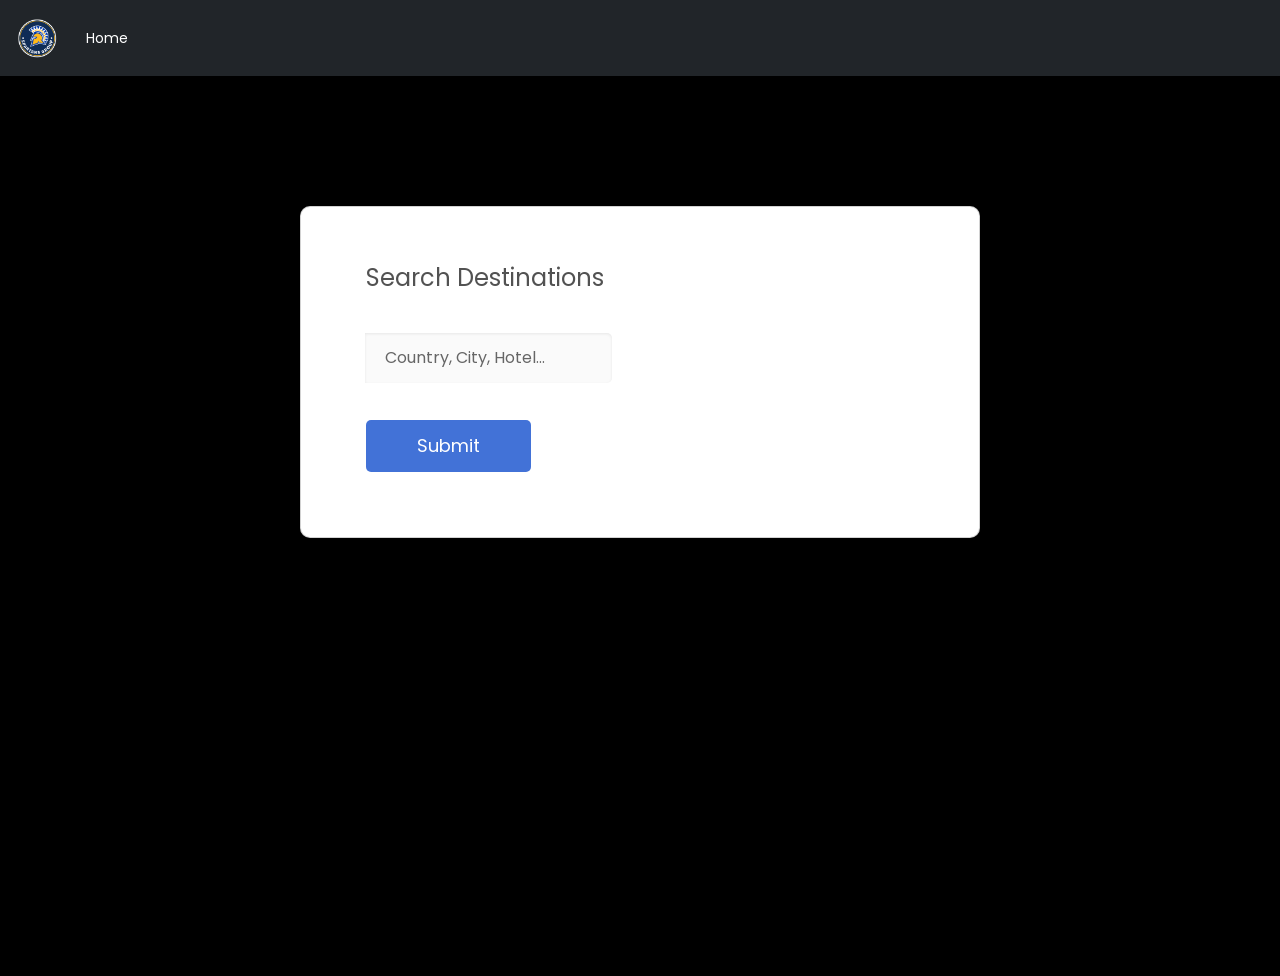
<file: app/searchHotels/hotels.html>
<!DOCTYPE html>
<html lang="en">
  <head>
    <!-- Required meta tags-->
    <meta charset="UTF-8" />
    <meta
      name="viewport"
      content="width=device-width, initial-scale=1, shrink-to-fit=no"
    />

    <!-- Title Page-->
    <title>Search Destinations</title>
    <link
      href="https://cdn.jsdelivr.net/npm/bootstrap@5.1.3/dist/css/bootstrap.min.css"
      rel="stylesheet"
      integrity="sha384-1BmE4kWBq78iYhFldvKuhfTAU6auU8tT94WrHftjDbrCEXSU1oBoqyl2QvZ6jIW3"
      crossorigin="anonymous"
    />
    <script
      src="https://cdn.jsdelivr.net/npm/bootstrap@5.1.3/dist/js/bootstrap.bundle.min.js"
      integrity="sha384-ka7Sk0Gln4gmtz2MlQnikT1wXgYsOg+OMhuP+IlRH9sENBO0LRn5q+8nbTov4+1p"
      crossorigin="anonymous"
    ></script>
    <!-- Icons font CSS-->
    <link
      href="vendor/mdi-font/css/material-design-iconic-font.min.css"
      rel="stylesheet"
      media="all"
    />
    <link
      href="vendor/font-awesome-4.7/css/font-awesome.min.css"
      rel="stylesheet"
      media="all"
    />

    <!-- Font special for pages-->
    <link
      href="https://fonts.googleapis.com/css?family=Poppins:100,100i,200,200i,300,300i,400,400i,500,500i,600,600i,700,700i,800,800i,900,900i"
      rel="stylesheet"
    />

    <!-- Vendor CSS-->
    <link href="vendor/select2/select2.min.css" rel="stylesheet" media="all" />
    <link
      href="vendor/datepicker/daterangepicker.css"
      rel="stylesheet"
      media="all"
    />

    <!-- Main CSS-->
    <link href="css/main.css" rel="stylesheet" media="all" />

    
  </head>

  <body>
    <nav class="navbar navbar-expand-lg navbar-dark bg-dark">
      <div class="container-fluid">
        <a class="navbar-brand" href="#">
          <img
            src="../StaticResources/logo.png"
            alt=""
            width="50"
            height="50"
          />
        </a>

        <button
          class="navbar-toggler"
          type="button"
          data-bs-toggle="collapse"
          data-bs-target="#navbarSupportedContent"
          aria-controls="navbarSupportedContent"
          aria-expanded="false"
          aria-label="Toggle navigation"
        >
          <span class="navbar-toggler-icon"></span>
        </button>
        <div class="collapse navbar-collapse" id="navbarSupportedContent">
          <ul class="navbar-nav me-auto mb-2 mb-lg-0">
            <li class="nav-item">
              <a
                class="nav-link active"
                aria-current="page"
                href="../index.html"
                >Home</a
              >
            </li>
          </ul>
        </div>
      </div>
    </nav>
    <div class="page-wrapper bg-gra-02 p-t-130 p-b-100 font-poppins">
      <div class="wrapper wrapper--w680">
        <div class="card card-4">
          <div class="card-body">
            <h2 class="title">Search Destinations </h2>
            <form method="POST" name="searchForm" id="searchForm">
              <div class="row row-space">
                <div class="col-2">
                  <div class="input-group">
                    <label class="label"></label>
                    <input
                      class="input--style-4"
                      type="text"
                      name="search_info"
                      id="search_info"
                      placeholder="Country, City, Hotel..."
                    />
                  </div>
              </div>

              <div class="p-t-15">
                <button class="btn btn--radius-2 btn--blue" type="submit">
                  Submit
                </button>
              </div>
            </form>
          </div>
        </div>
      </div>
    </div>

    <!-- Jquery JS-->
    <script src="vendor/jquery/jquery.min.js"></script>
    <!-- Vendor JS-->
    <script src="vendor/select2/select2.min.js"></script>
    <script src="vendor/datepicker/moment.min.js"></script>
    <script src="vendor/datepicker/daterangepicker.js"></script>

    <!-- Main JS-->
    <script src="js/global.js"></script>
    <script src="hotels.js"></script>
  </body>
  <!-- This templates was made by Colorlib (https://colorlib.com) -->
</html>
<!-- end document-->
</file>
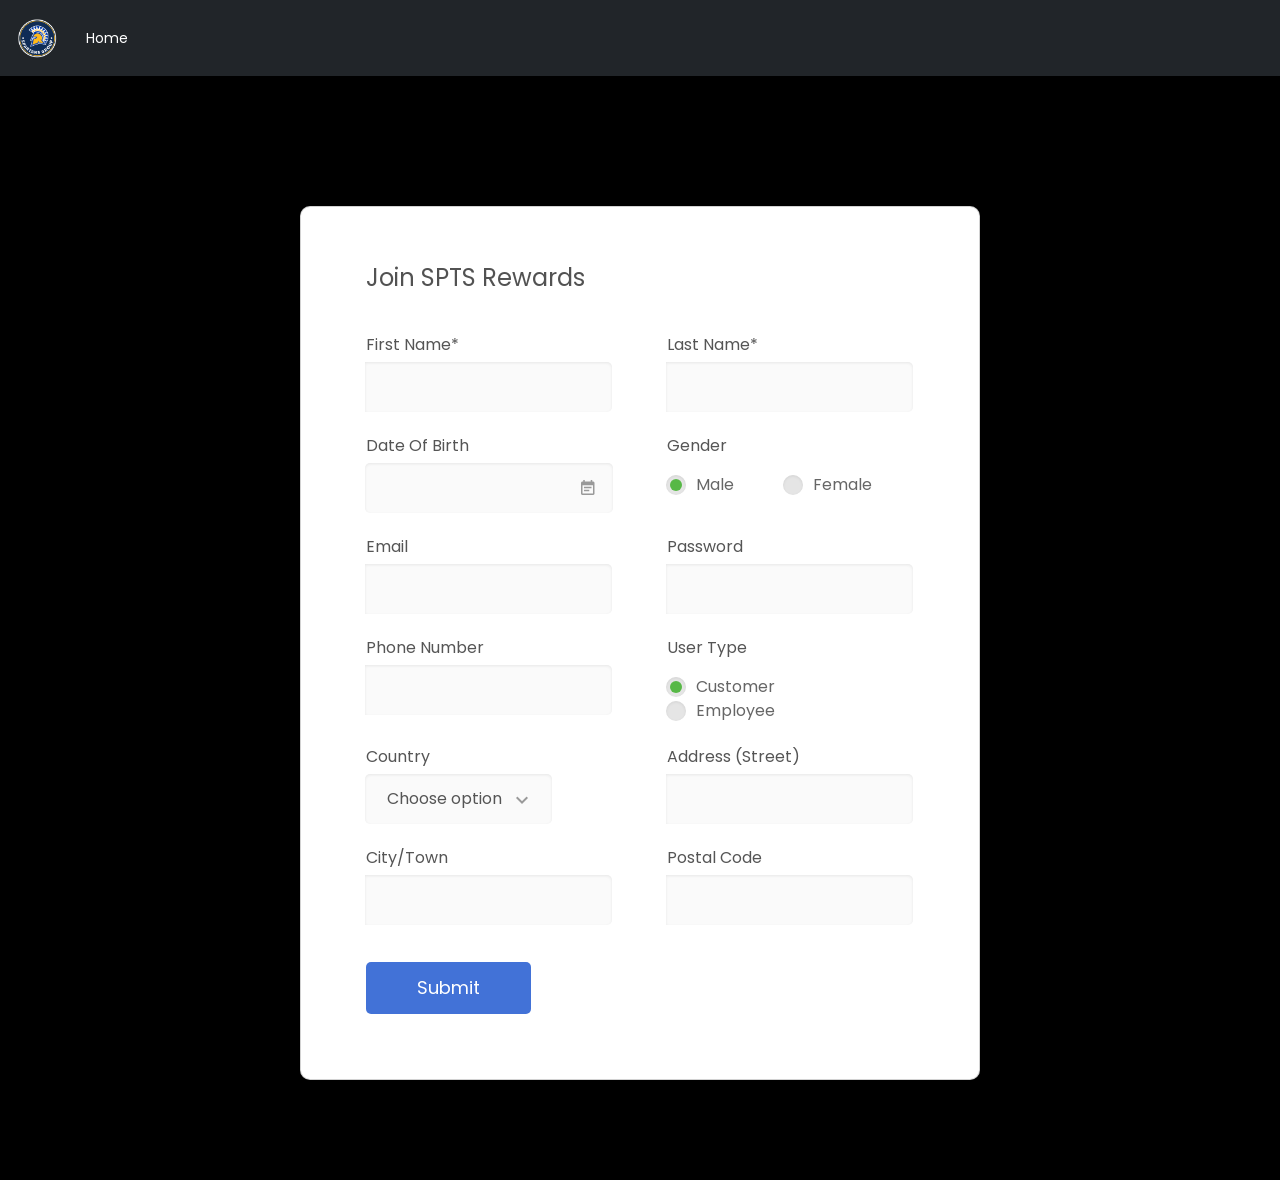
<file: app/Signup/signup.html>
<!DOCTYPE html>
<html lang="en">
  <head>
    <!-- Required meta tags-->
    <meta charset="UTF-8" />
    <meta
      name="viewport"
      content="width=device-width, initial-scale=1, shrink-to-fit=no"
    />

    <!-- Title Page-->
    <title>SignUp Page</title>
    <link
      href="https://cdn.jsdelivr.net/npm/bootstrap@5.1.3/dist/css/bootstrap.min.css"
      rel="stylesheet"
      integrity="sha384-1BmE4kWBq78iYhFldvKuhfTAU6auU8tT94WrHftjDbrCEXSU1oBoqyl2QvZ6jIW3"
      crossorigin="anonymous"
    />
    <script
      src="https://cdn.jsdelivr.net/npm/bootstrap@5.1.3/dist/js/bootstrap.bundle.min.js"
      integrity="sha384-ka7Sk0Gln4gmtz2MlQnikT1wXgYsOg+OMhuP+IlRH9sENBO0LRn5q+8nbTov4+1p"
      crossorigin="anonymous"
    ></script>
    <!-- Icons font CSS-->
    <link
      href="vendor/mdi-font/css/material-design-iconic-font.min.css"
      rel="stylesheet"
      media="all"
    />
    <link
      href="vendor/font-awesome-4.7/css/font-awesome.min.css"
      rel="stylesheet"
      media="all"
    />

    <!-- Font special for pages-->
    <link
      href="https://fonts.googleapis.com/css?family=Poppins:100,100i,200,200i,300,300i,400,400i,500,500i,600,600i,700,700i,800,800i,900,900i"
      rel="stylesheet"
    />

    <!-- Vendor CSS-->
    <link href="vendor/select2/select2.min.css" rel="stylesheet" media="all" />
    <link
      href="vendor/datepicker/daterangepicker.css"
      rel="stylesheet"
      media="all"
    />

    <!-- Main CSS-->
    <link href="css/main.css" rel="stylesheet" media="all" />

    
  </head>

  <body>
    <nav class="navbar navbar-expand-lg navbar-dark bg-dark">
      <div class="container-fluid">
        <a class="navbar-brand" href="#">
          <img
            src="../StaticResources/logo.png"
            alt=""
            width="50"
            height="50"
          />
        </a>

        <button
          class="navbar-toggler"
          type="button"
          data-bs-toggle="collapse"
          data-bs-target="#navbarSupportedContent"
          aria-controls="navbarSupportedContent"
          aria-expanded="false"
          aria-label="Toggle navigation"
        >
          <span class="navbar-toggler-icon"></span>
        </button>
        <div class="collapse navbar-collapse" id="navbarSupportedContent">
          <ul class="navbar-nav me-auto mb-2 mb-lg-0">
            <li class="nav-item">
              <a
                class="nav-link active"
                aria-current="page"
                href="../index.html"
                >Home</a
              >
            </li>
          </ul>
        </div>
      </div>
    </nav>
    <div class="page-wrapper bg-gra-02 p-t-130 p-b-100 font-poppins">
      <div class="wrapper wrapper--w680">
        <div class="card card-4">
          <div class="card-body">
            <h2 class="title">Join SPTS Rewards</h2>
            <form method="POST" name="signup" id="signup">
              <div class="row row-space">
                <div class="col-2">
                  <div class="input-group">
                    <label class="label">First name*</label>
                    <input
                      class="input--style-4"
                      type="text"
                      name="first_name"
                      id="first_name"
                    />
                  </div>
                </div>
                <div class="col-2">
                  <div class="input-group">
                    <label class="label">Last name*</label>
                    <input
                      class="input--style-4"
                      type="text"
                      name="last_name"
                      id="last_name"
                    />
                  </div>
                </div>
              </div>
              <div class="row row-space">
                <div class="col-2">
                  <div class="input-group">
                    <label class="label">Date of Birth</label>
                    <div class="input-group-icon">
                      <input
                        class="input--style-4 js-datepicker"
                        type="text"
                        name="birthday"
                        id="birthday"
                      />
                      <i
                        class="zmdi zmdi-calendar-note input-icon js-btn-calendar"
                      ></i>
                    </div>
                  </div>
                </div>
                <div class="col-2">
                  <div class="input-group">
                    <label class="label">Gender</label>
                    <div class="p-t-10">
                      <label class="radio-container m-r-45"
                        >Male
                        <input type="radio" checked="checked" name="gender" />
                        <span class="checkmark"></span>
                      </label>
                      <label class="radio-container"
                        >Female
                        <input type="radio" name="gender" />
                        <span class="checkmark"></span>
                      </label>
                    </div>
                  </div>
                </div>
              </div>
              <div class="row row-space">
                <div class="col-2">
                  <div class="input-group">
                    <label class="label">Email</label>
                    <input class="input--style-4" type="email" name="email" id="email" />
                  </div>
                </div>
                <div class="col-2">
                  <div class="input-group">
                    <label class="label">Password</label>
                    <input
                      class="input--style-4"
                      type="password"
                      name="password"
                      id="password"
                    />
                  </div>
                </div>
              </div>
              <div class="row row-space">
                <div class="col-2">
                  <div class="input-group">
                    <label class="label">Phone Number</label>
                    <input class="input--style-4" type="text" name="phone" id="phone" />
                  </div>
                </div>
                <div class="col-2">
                  <div class="input-group">
                    <label class="label">User Type</label>
                    <div class="p-t-10">
                      <label class="radio-container m-r-45">Customer
                        <input
                          type="radio"
                          checked="checked"
                          name="user_type"
                          id="user_type"
                        />
                        <span class="checkmark"></span>
                      </label>
                      <label class="radio-container">Employee
                        <input type="radio" name="user_type" />
                        <span class="checkmark"></span>
                      </label>
                    </div>
                  </div>
                </div>
              </div>
              <div class="row row-space">
                <div class="col-2">
                  <div class="input-group">
                    <label class="label">Country</label>
                    <div class="rs-select2 js-select-simple select--no-search">
                      <select name="subject" id="subject">
                        <option disabled="disabled" selected="selected">
                          Choose option
                        </option>
                        <option>USA</option>
                        <option>India</option>
                        <option>Canada</option>
                      </select>
                      <div class="select-dropdown"></div>
                    </div>
                  </div>
                </div>
                <div class="col-2">
                  <div class="input-group">
                    <label class="label">Address (Street)</label>
                    <input class="input--style-4" type="text" name="address" id="address"/>
                  </div>
                </div>
              </div>
             

              <div class="row row-space">
                <div class="col-2">
                  <div class="input-group">
                    <label class="label">City/Town</label>
                    <input class="input--style-4" type="text" name="city" id="city"/>
                  </div>
                </div>
                <div class="col-2">
                  <div class="input-group">
                    <label class="label">Postal Code</label>
                    <input class="input--style-4" type="text" name="pin_code" id="pin_code"/>
                  </div>
                </div>
              </div>
              <div class="p-t-15">
                <button class="btn btn--radius-2 btn--blue" type="submit">
                  Submit
                </button>
              </div>
            </form>
          </div>
        </div>
      </div>
    </div>

    <!-- Jquery JS-->
    <script src="vendor/jquery/jquery.min.js"></script>
    <!-- Vendor JS-->
    <script src="vendor/select2/select2.min.js"></script>
    <script src="vendor/datepicker/moment.min.js"></script>
    <script src="vendor/datepicker/daterangepicker.js"></script>

    <!-- Main JS-->
    <script src="js/global.js"></script>
    <script src="signup-validations.js"></script>
  </body>
  <!-- This templates was made by Colorlib (https://colorlib.com) -->
</html>
<!-- end document-->
</file>
<file: app/css/style.css>
@import url("https://fonts.googleapis.com/css2?family=Poppins:wght@200;300;400;500;600;700;800;900&display=swap");
@import url("https://fonts.googleapis.com/css2?family=Great+Vibes&display=swap");

* {
  padding: 0;
  margin: 0;
  box-sizing: border-box;
}
#picCarousel {
  margin: auto;
  width: 100%;
}

html,
body {
  font-family: "Poppins", sans-serif;
  scroll-behavior: smooth;
}

.container {
  max-width: 90%;
  margin: auto;
}

li {
  list-style: none;
}

a {
  text-decoration: none;
  transition: 0.5s;
}

.flex {
  display: flex;
}

.flex1 {
  display: flex;
  justify-content: flex-start;
}

/*-------------head--------- */
.head {
  height: 10vh;
  line-height: 10vh;
}

.head i {
  width: 30px;
  height: 30px;
  border-radius: 50%;
  line-height: 30px;
  background: #faf3e7;
  text-align: center;
  color: #cc8c18;
}

.head img {
  margin-top: 10px;
}

/*-------------head--------- */
/*-------------header--------- */
header {
  background: black;
  padding: 15px 0 15px 0;
  color: white;
}

.navbar {
  display: flex;
  align-items: center;
}

.hamburger {
  display: none;
}

.bar {
  display: block;
  width: 25px;
  height: 3px;
  margin: 5px auto;
  transition: all 0.5s ease-in-out;
  background: white;
}

.nav-menu {
  display: flex;
  justify-content: space-between;
  align-items: center;
}

header ul {
  padding: 0 20px 0 0;
}

header li {
  margin-right: 30px;
}

header ul li a {
  font-size: 15px;
  color: white;
  text-transform: uppercase;
  font-weight: 500;
  transition: 0.5s;
}

header ul li a:hover {
  color: grey;
}

header .head_contact {
  position: relative;
}

header .head_contact i {
  position: absolute;
  top: -29px;
  left: -70%;
  width: 80px;
  height: 80px;
  line-height: 80px;
  text-align: center;
  background: white;
  color: #cc8c18;
  border-radius: 50%;
  transform: rotate(-45deg);
  border: 5px solid #ece3d2;
  font-size: 30px;
}
.logo {
  display: flex;

  height: 4rem;
}
header .sticky_logo {
  display: flex;
  width: 4rem;
  height: 3rem;
}

header.sticky .sticky_logo {
  display: flex;
  width: 4rem;
  height: 4rem;
  margin-top: -10px;
}

header.sticky {
  z-index: 9999;
  position: fixed;
  width: 100%;
  background: #313538;
  transition: 0.5s;
  height: 12vh;
  transition: 0.5s;
  top: 0;
  padding: 30px 0 0 0;
}

header.sticky ul li a {
  color: white;
}

@media only screen and (max-width: 768px) {
  /*------------head------------*/
  .header .head_contact,
  .logo {
    display: flex;
    width: 4rem;
    height: 3rem;
  }

  /*------------head------------*/
  header.sticky {
    height: 8vh;
  }

  header.sticky .nav-menu {
    background: black;
  }

  .navbar {
    height: 5vh;
    justify-content: space-between;
  }
  /*
  .collapse nav-item {
    padding: 10px;
  }
  */

  .nav-menu {
    position: fixed;
    left: -100%;
    top: 11rem;
    flex-direction: column;
    background: black;
    width: 100%;
    border-radius: 10px;
    text-align: center;
    transition: 0.3s;
    z-index: 99;
  }

  header.sticky .nav-menu {
    top: 5rem;
  }

  header ul li a {
    color: white;
  }

  .nav-menu.active {
    left: 0;
  }

  header li {
    margin: 2.5rem 0;
  }

  .hamburger {
    display: block;
    cursor: pointer;
  }

  .hamburger.active .bar:nth-child(2) {
    opacity: 0;
  }

  .hamburger.active .bar:nth-child(1) {
    transform: translateY(8px) rotate(45deg);
  }

  .hamburger.active .bar:nth-child(3) {
    transform: translateY(-8px) rotate(-45deg);
  }
}

/*------------home------------*/
.grid {
  display: grid;
  grid-template-columns: repeat(5, 1fr);
  grid-gap: 30px;
}
.home {
  height: 100vh;
  max-width: 100%;
}
/*
.home {
  background-image: url("../image/home.png");
  height: 100vh;
  background-attachment: fixed;
  background-position: center;
  background-repeat: no-repeat;
  background-size: cover;
  text-align: center;
}
*/
.home h1 {
  text-align: center;
  font-family: "Great Vibes", cursive;
  font-size: 150px;
  color: cadetblue;
  padding-top: 10%;
}

.home p {
  text-align: center;
  font-family: "Great Vibes", cursive;
  font-size: 50px;
  color: cadetblue;
}

.home .content {
  text-align: left;
  color: black;
  margin-top: 7%;
  display: flex;
}

.home .box {
  background: white;
  padding: 10px;
}

.home input {
  margin-top: 10px;
}

input {
  border: 1px solid;
  border-color: #24416b;
  border-radius: 25px;
  padding: 10px;
  outline: none;
}

button {
  background: black;
  color: white;
  padding: 10px 20px;
  outline: none;
  border: none;
  border-radius: 30px;
}

button i {
  margin-left: 20px;
  font-size: 25px;
}

button span {
  margin-top: 5px;
}

/*------------home------------*/
/*------------about------------*/
.top {
  margin-top: 80px;
}

.mtop {
  margin-top: 40px;
}

.heading {
  text-align: center;
}

.heading h5 {
  font-weight: 400;
  letter-spacing: 5px;
  color: #cc8c18;
  padding-top: 20px;
}

.heading h2 {
  color: #24416b;
  font-size: 45px;
  font-family: serif;
  font-weight: bold;
  margin: 10px 0 20px 0;
}

.left,
.right {
  width: 50%;
}

h3 {
  font-size: 35px;
  font-family: serif;
  color: #24416b;
  margin-bottom: 20px;
}

.about .left {
  padding: 20px;
}

p {
  line-height: 30px;
  color: #a4a4a4;
  margin-bottom: 20px;
  font-size: 15px;
}

.about {
  position: relative;
  padding-bottom: 70px;
}

.about .right {
  position: relative;
}

.about .right::after {
  content: "";
  position: absolute;
  top: 0;
  left: 0;
  background: #cc8c18;
  width: 92%;
  height: 61vh;
  z-index: -1;
  margin: 50px;
}

.about::after {
  content: "";
  position: absolute;
  top: -5%;
  left: 0;
  background-image: url("../image/line1.png");
  background-size: cover;
  background-repeat: no-repeat;
  height: 50px;
  width: 100%;
}

.about::before {
  content: "";
  position: absolute;
  bottom: -5%;
  left: 0;
  background-image: url("../image/line2.png");
  background-size: cover;
  background-repeat: no-repeat;
  height: 50px;
  width: 100%;
}

/*------------about------------*/
/*------------wrapper------------*/
.wrapper {
  background-image: url("../image/w.jpg");
  height: 80vh;
  background-attachment: fixed;
  background-position: center;
  background-repeat: no-repeat;
  background-size: cover;
}

.wrapper .container {
  max-width: 50%;
  margin: auto;
}

.wrapper .item {
  background: white;
  padding: 50px;
  margin-top: 15%;
  border: 30px solid #f3f3f3;
  border-bottom: none;
}

.wrapper .heading {
  text-align: left;
}

.owl-nav .owl-next,
.owl-nav .owl-prev {
  height: 47px;
  position: absolute;
  top: 60%;
  width: 26px;
  cursor: pointer;
  background: none !important;
}

.owl-nav .owl-prev {
  left: 0;
}

.owl-nav .owl-next {
  right: 53px;
}

.owl-nav .owl-next i,
.owl-nav .owl-prev i {
  background: white;
  padding: 7px;
  border-radius: 50%;
  color: #cc8c18;
  box-shadow: 2px 2px 5px 3px rgba(0, 0, 0, 0.05);
  transition: 0.5s;
}

.owl-nav .owl-next i:hover,
.owl-nav .owl-prev i:hover {
  background: #cc8c18;
  color: white;
}

/*------------wrapper------------*/
/*------------wrapper2------------*/
.wrapper2 {
  position: relative;
  text-align: center;
}

.wrapper2 .grid {
  grid-template-columns: repeat(4, 1fr);
}

.wrapper2 .box {
  box-shadow: 0 0 20px 3px rgb(0 0 0 / 5%);
  padding: 20px;
  transition: 0.5s;
}

.wrapper2 i {
  margin: 10px 0 15px 0;
  color: #cc8c18;
  font-size: 30px;
}

.wrapper2 h3 {
  font-size: 20px;
}

.wrapper2 span {
  padding: 10px;
  background: #f5e8d1;
  color: #cc8c18;
  border-radius: 50%;
}

.wrapper2 .box:hover {
  background: #cc8c18;
  cursor: pointer;
}

.wrapper2 .box:hover span {
  background: #fff;
}

.wrapper2 .box:hover p,
.wrapper2 .box:hover h3,
.wrapper2 .box:hover i {
  color: white;
}

.wrapper2::after {
  content: "";
  position: absolute;
  top: -22%;
  left: 0;
  background-image: url("../image/line1.png");
  background-size: cover;
  background-repeat: no-repeat;
  height: 75px;
  width: 100%;
  z-index: 2;
}

/*------------wrapper2------------*/
/*------------room------------*/
.room {
  margin-bottom: 50px;
  position: relative;
}

.room.wrapper2::after {
  display: none;
  top: 105%;
  background-image: url("../image/line2.png");
}

.grid2 {
  display: grid;
  grid-template-columns: repeat(2, 1fr);
  grid-gap: 30px;
}

.room img {
  width: 100%;
  height: 100%;
  margin-left: 20px;
}

.room h3 {
  margin: 0;
  padding: 0;
}

/*------------room------------*/
/*------------timer------------*/
.timer {
  position: relative;
  text-align: center;
  padding-top: 12%;
}

.background::after {
  position: absolute;
  content: "";
  top: 0;
  left: 0;
  content: "";
  background: rgba(0, 0, 0, 0.5);
  height: 100%;
  width: 100%;
}

.timer.wrapper {
  background-image: url("../image/w2.jpg");
}

.timer.about::after {
  z-index: 1;
  top: 0%;
  background-image: url("../image/line2.png");
}

.timer.about::before {
  z-index: 1;
  bottom: 0%;
  background-image: url("../image/line1.png");
}

.timer h2,
.timer h5 {
  color: white;
  text-align: center;
}

.timer .container {
  position: relative;
}

.timer h2 span {
  font-family: "Great Vibes", cursive;
}

.clock span {
  color: white;
  font-size: 50px;
  line-height: 50px;
}

.clock p {
  color: white;
  font-size: 18px;
  letter-spacing: 3px;
}

/*------------timer------------*/
/*------------offer------------*/
.offer img {
  width: 100%;
  height: 100%;
}

.offer .right {
  padding: 20px;
  margin: 20px;
  box-shadow: 0 0 20px 3px rgb(0 0 0 / 5%);
}

.offer .content h4 {
  font-size: 20px;
  color: #627795;
  font-family: serif;
}

.offer .rate i {
  font-size: 13px;
  color: #cc8c18;
  margin: 10px 10px 20px 0;
}

.offer .content h5 {
  color: #627795;
  margin-bottom: 10px;
}

.offer .box {
  transition: 0.5s;
}

.offer .box:hover {
  transform: translateY(-10px);
}

/*------------offer------------*/
/*------------area------------*/
.area img {
  margin: 0px 0 20px 80px;
}

.area ul li {
  display: inline-block;
  font-weight: 500;
  color: #5c646e;
  margin-right: 20px;
  margin-bottom: 20px;
}

.area .left {
  position: relative;
}

.area .left::after {
  position: absolute;
  top: 0;
  left: 0;
  content: "";
  width: 85%;
  height: 92%;
  margin: 30px;
  background: #cc8c18;
  z-index: -1;
}

/*------------area------------*/
/*------------offer2------------*/
.offer2 .heading {
  padding-top: 10%;
  text-align: center;
}

.offer2 .heading h3 {
  color: white;
}

.offer2.wrapper {
  background-image: url("../image/w3.jpg");
  height: 90vh;
  background-attachment: scroll;
}

.offer2.timer {
  padding-top: 0%;
}

.offer2.wrapper .container {
  max-width: 85%;
  margin: auto;
}

.offer2 .box {
  background: white;
  padding: 30px;
  text-align: left;
  transition: 0.5s;
}

.offer2 .box:hover {
  transform: translateY(-10px);
  cursor: pointer;
}

.offer2 .box h5 {
  color: #cc8c18;
  text-align: left;
  font-weight: 400;
  list-style: 5px;
  word-spacing: 10px;
}

.offer2 .box h3 {
  font-size: 20px;
  margin: 10px 0 10px 0;
}

.offer2 label {
  color: #cc8c18;
}

.offer2 .grid {
  grid-template-columns: repeat(3, 1fr);
}

.offer2 .flex i {
  margin: 0 20px 20px 0;
  font-weight: 400;
  color: #5c646e;
}

/*------------offer2------------*/
/*------------customer------------*/
.customer .mtop {
  padding: 30px;
  max-width: 60%;
  margin: auto;
  text-align: center;
  box-shadow: 0 0 20px 3px rgb(0 0 0 / 5%);
}

.customer i {
  color: #cc8c18;
  font-size: 13px;
}

.customer .item h3 {
  font-size: 20px;
}

.customer img {
  width: 70px;
  height: 70px;
  border-radius: 50%;
}

.customer .admin {
  justify-content: center;
}

.customer .admin h3 {
  margin: 0;
}

.customer .text {
  margin: 10px;
}

.customer span {
  opacity: 0.7;
}

/*------------customer------------*/
/*------------gallary------------*/
.gallary .item {
  position: relative;
  cursor: pointer;
}

.gallary .overlay i {
  position: absolute;
  top: 40%;
  left: 40%;
  z-index: 1;
  opacity: 0;
  font-size: 50px;
  color: white;
}

.gallary .overlay {
  position: absolute;
  content: "";
  background: rgba(204, 140, 24, 0.73);
  width: 100%;
  height: 100%;
  top: 0;
  left: 0;
  opacity: 0;
}

.gallary .item:hover .overlay,
.gallary .item:hover i {
  opacity: 1;
  transition: 0.5s;
  cursor: pointer;
}

/*------------gallary------------*/
/*------------blog------------*/
.blog .grid {
  grid-template-columns: repeat(3, 1fr);
}

.blog .box {
  box-shadow: 0 0 20px 3px rgb(0 0 0 / 5%);
  transition: 0.5s;
}

.blog .box:hover {
  transform: translateY(-10px);
  cursor: pointer;
}

.blog .text {
  padding: 20px;
}

.blog img {
  width: 100%;
  height: 100%;
  position: relative;
}

.blog .img {
  position: relative;
  overflow: hidden;
}

.blog span {
  position: absolute;
  top: -3%;
  left: -12%;
  z-index: 1;
  color: white;
  background: #cc8c18;
  padding: 20px 50px;
  transform: rotate(-45deg);
  font-size: 14px;
}

.blog .box h3 {
  font-size: 20px;
}

.blog .box i {
  margin-right: 10px;
  color: #cc8c18;
}

.blog .box i label {
  color: black;
}

.blog .box h3 {
  margin: 15px 0;
}

.blog a {
  color: #cc8c18;
  font-size: 15px;
}

/*------------blog------------*/
/*------------map------------*/
.map iframe {
  width: 100%;
}

/*------------map------------*/
/*------------footer------------*/
footer {
  background: black;
  color: white;
  padding: 30px;
}

.subscribe {
  text-align: center;
  max-width: 50%;
  margin: auto;
}

.subscribe input {
  width: 100%;
  border-radius: 50px;
  margin-right: 30px;
  padding: 10px;
}

footer .grid {
  grid-template-columns: repeat(4, 1fr);
}

footer .content h2 {
  margin-bottom: 20px;
  font-size: 23px;
}

footer li {
  margin-bottom: 15px;
  opacity: 0.5;
}

footer li i {
  font-size: 13px;
  margin-right: 10px;
}

footer .content h3 {
  font-size: 20px;
  color: white;
  margin: 0;
}

footer .content .icon i {
  font-size: 25px;
  margin-right: 20px;
}

footer .social i {
  padding: 10px;
  background: grey;
  margin-right: 10px;
  border-radius: 50%;
}

footer .content {
  padding-top: 60px;
  padding-bottom: 50px;
  border-top: 2px solid rgba(255, 255, 255, 0.2);
}

.hotel_loc_list {
  padding: 20px;
}
.info_footer i {
  size: 100px;
  padding: 10px;
}
/*------------footer------------*/
@media only screen and (max-width: 768px) {
  /*------------home------------*/
  footer .grid,
  .blog .grid,
  .offer2 .grid,
  .wrapper2 .content,
  .grid {
    grid-template-columns: repeat(2, 1fr);
  }

  .home h1 {
    font-size: 100px;
  }

  .home {
    height: 80vh;
  }

  .home .grid {
    display: grid;
    grid-template-columns: repeat(2, 1fr);
    grid-template-rows: repeat(2, auto);
    grid-gap: 15px;
  }

  .home .box:nth-last-child(1) {
    grid-column-start: 1;
    grid-column-end: 3;
    grid-row-start: 3;
    grid-row-end: 3;
  }

  /*------------home------------*/
  /*------------about------------*/
  .left,
  .right {
    width: 100%;
  }

  .area .content,
  .room .content,
  .about .content {
    flex-direction: column;
  }

  .wrapper2::after,
  .area .left::after,
  .timer.about::before,
  .timer.about::after,
  .about .right::after,
  .about::before,
  .about::after {
    display: none;
  }

  /*------------about------------*/
  /*------------wrapper------------*/
  .wrapper .container {
    max-width: 80%;
    margin: auto;
  }

  /*------------wrapper2------------*/
  /*------------room------------*/
  .room img {
    margin: 0;
    margin-top: 50px;
  }

  /*------------room------------*/
  /*------------timer------------*/
  .timer.wrapper {
    height: 50vh;
  }

  /*------------timer------------*/
  /*------------offer------------*/
  .offer .box {
    flex-direction: column;
  }

  .offer .right {
    margin: 0px;
  }

  /*------------offer------------*/
  /*------------area------------*/
  .area img {
    margin: 0px;
    width: 100%;
  }

  /*------------area------------*/
  /*------------offer2------------*/
  .offer2.wrapper {
    height: 100vh;
  }

  /*------------offer2------------*/
  /*------------customer------------*/
  .customer .mtop {
    max-width: 100%;
  }

  /*------------customer------------*/
  /*------------footer------------*/
  .subscribe {
    max-width: 100%;
  }

  /*------------footer------------*/
}

@media only screen and (max-width: 512px) {
  .header.sticky {
    height: 10vh;
  }

  .header.sticky .sticky_logo {
    width: 4rem;
    height: 3rem;
  }

  .header.sticky .nav-menu {
    top: 4rem;
  }

  .nav-menu {
    top: 12rem;
  }

  .head {
    height: 20vh;
    line-height: auto;
    text-align: center;
  }

  .head .container {
    flex-direction: column;
  }

  .home h1 {
    font-size: 70px;
  }

  .grid2,
  footer .grid,
  .blog .grid,
  .offer2 .grid,
  .wrapper2 .content,
  .grid {
    grid-template-columns: repeat(1, 1fr);
  }

  .home {
    height: 140vh;
  }

  .home .grid {
    display: grid;
    grid-template-columns: repeat(1, 1fr);
    grid-template-rows: repeat(1, auto);
    grid-gap: 15px;
  }

  .home .box:nth-last-child(1) {
    grid-column-start: 1;
    grid-column-end: 1;
    grid-row-start: 5;
    grid-row-end: 5;
  }

  img {
    width: 100%;
    height: 100%;
  }

  /*------------wrapper------------*/
  .wrapper .container {
    max-width: 90%;
  }

  .wrapper {
    height: 100vh;
  }

  .wrapper .item {
    padding: 20px;
    border: 0 solid #f3f3f3;
  }

  .offer2.wrapper {
    height: 170vh;
  }
}
</file>
<file: app/Login/vendor/datepicker/daterangepicker.css>
.daterangepicker {
  position: absolute;
  color: inherit;
  background-color: #fff;
  border-radius: 4px;
  width: 278px;
  padding: 4px;
  margin-top: 1px;
  top: 100px;
  left: 20px;
  /* Calendars */ }
  .daterangepicker:before, .daterangepicker:after {
    position: absolute;
    display: inline-block;
    border-bottom-color: rgba(0, 0, 0, 0.2);
    content: ''; }
  .daterangepicker:before {
    top: -7px;
    border-right: 7px solid transparent;
    border-left: 7px solid transparent;
    border-bottom: 7px solid #ccc; }
  .daterangepicker:after {
    top: -6px;
    border-right: 6px solid transparent;
    border-bottom: 6px solid #fff;
    border-left: 6px solid transparent; }
  .daterangepicker.opensleft:before {
    right: 9px; }
  .daterangepicker.opensleft:after {
    right: 10px; }
  .daterangepicker.openscenter:before {
    left: 0;
    right: 0;
    width: 0;
    margin-left: auto;
    margin-right: auto; }
  .daterangepicker.openscenter:after {
    left: 0;
    right: 0;
    width: 0;
    margin-left: auto;
    margin-right: auto; }
  .daterangepicker.opensright:before {
    left: 9px; }
  .daterangepicker.opensright:after {
    left: 10px; }
  .daterangepicker.dropup {
    margin-top: -5px; }
    .daterangepicker.dropup:before {
      top: initial;
      bottom: -7px;
      border-bottom: initial;
      border-top: 7px solid #ccc; }
    .daterangepicker.dropup:after {
      top: initial;
      bottom: -6px;
      border-bottom: initial;
      border-top: 6px solid #fff; }
  .daterangepicker.dropdown-menu {
    max-width: none;
    z-index: 3001; }
  .daterangepicker.single .ranges, .daterangepicker.single .calendar {
    float: none; }
  .daterangepicker.show-calendar .calendar {
    display: block; }
  .daterangepicker .calendar {
    display: none;
    max-width: 270px;
    margin: 4px; }
    .daterangepicker .calendar.single .calendar-table {
      border: none; }
    .daterangepicker .calendar th, .daterangepicker .calendar td {
      white-space: nowrap;
      text-align: center;
      min-width: 32px; }
  .daterangepicker .calendar-table {
    border: 1px solid #fff;
    padding: 4px;
    border-radius: 4px;
    background-color: #fff; }
  .daterangepicker table {
    width: 100%;
    margin: 0; }
  .daterangepicker td, .daterangepicker th {
    text-align: center;
    width: 20px;
    height: 20px;
    border-radius: 4px;
    border: 1px solid transparent;
    white-space: nowrap;
    cursor: pointer; }
    .daterangepicker td.available:hover, .daterangepicker th.available:hover {
      background-color: #eee;
      border-color: transparent;
      color: inherit; }
    .daterangepicker td.week, .daterangepicker th.week {
      font-size: 80%;
      color: #ccc; }
  .daterangepicker td.off, .daterangepicker td.off.in-range, .daterangepicker td.off.start-date, .daterangepicker td.off.end-date {
    background-color: #fff;
    border-color: transparent;
    color: #999; }
  .daterangepicker td.in-range {
    background-color: #ebf4f8;
    border-color: transparent;
    color: #000;
    border-radius: 0; }
  .daterangepicker td.start-date {
    border-radius: 4px 0 0 4px; }
  .daterangepicker td.end-date {
    border-radius: 0 4px 4px 0; }
  .daterangepicker td.start-date.end-date {
    border-radius: 4px; }
  .daterangepicker td.active, .daterangepicker td.active:hover {
    background-color: #357ebd;
    border-color: transparent;
    color: #fff; }
  .daterangepicker th.month {
    width: auto; }
  .daterangepicker td.disabled, .daterangepicker option.disabled {
    color: #999;
    cursor: not-allowed;
    text-decoration: line-through; }
  .daterangepicker select.monthselect, .daterangepicker select.yearselect {
    font-size: 12px;
    padding: 1px;
    height: auto;
    margin: 0;
    cursor: default; }
  .daterangepicker select.monthselect {
    margin-right: 2%;
    width: 56%; }
  .daterangepicker select.yearselect {
    width: 40%; }
  .daterangepicker select.hourselect, .daterangepicker select.minuteselect, .daterangepicker select.secondselect, .daterangepicker select.ampmselect {
    width: 50px;
    margin-bottom: 0; }
  .daterangepicker .input-mini {
    border: 1px solid #ccc;
    border-radius: 4px;
    color: #555;
    height: 30px;
    line-height: 30px;
    display: block;
    vertical-align: middle;
    margin: 0 0 5px 0;
    padding: 0 6px 0 28px;
    width: 100%; }
    .daterangepicker .input-mini.active {
      border: 1px solid #08c;
      border-radius: 4px; }
  .daterangepicker .daterangepicker_input {
    position: relative; }
    .daterangepicker .daterangepicker_input i {
      position: absolute;
      left: 8px;
      top: 8px; }
  .daterangepicker.rtl .input-mini {
    padding-right: 28px;
    padding-left: 6px; }
  .daterangepicker.rtl .daterangepicker_input i {
    left: auto;
    right: 8px; }
  .daterangepicker .calendar-time {
    text-align: center;
    margin: 5px auto;
    line-height: 30px;
    position: relative;
    padding-left: 28px; }
    .daterangepicker .calendar-time select.disabled {
      color: #ccc;
      cursor: not-allowed; }

.ranges {
  font-size: 11px;
  float: none;
  margin: 4px;
  text-align: left; }
  .ranges ul {
    list-style: none;
    margin: 0 auto;
    padding: 0;
    width: 100%; }
  .ranges li {
    font-size: 13px;
    background-color: #f5f5f5;
    border: 1px solid #f5f5f5;
    border-radius: 4px;
    color: #08c;
    padding: 3px 12px;
    margin-bottom: 8px;
    cursor: pointer; }
    .ranges li:hover {
      background-color: #08c;
      border: 1px solid #08c;
      color: #fff; }
    .ranges li.active {
      background-color: #08c;
      border: 1px solid #08c;
      color: #fff; }

/*  Larger Screen Styling */
@media (min-width: 564px) {
  .daterangepicker {
    width: auto; }
    .daterangepicker .ranges ul {
      width: 160px; }
    .daterangepicker.single .ranges ul {
      width: 100%; }
    .daterangepicker.single .calendar.left {
      clear: none; }
    .daterangepicker.single.ltr .ranges, .daterangepicker.single.ltr .calendar {
      float: left; }
    .daterangepicker.single.rtl .ranges, .daterangepicker.single.rtl .calendar {
      float: right; }
    .daterangepicker.ltr {
      direction: ltr;
      text-align: left; }
      .daterangepicker.ltr .calendar.left {
        clear: left;
        margin-right: 0; }
        .daterangepicker.ltr .calendar.left .calendar-table {
          border-right: none;
          border-top-right-radius: 0;
          border-bottom-right-radius: 0; }
      .daterangepicker.ltr .calendar.right {
        margin-left: 0; }
        .daterangepicker.ltr .calendar.right .calendar-table {
          border-left: none;
          border-top-left-radius: 0;
          border-bottom-left-radius: 0; }
      .daterangepicker.ltr .left .daterangepicker_input {
        padding-right: 12px; }
      .daterangepicker.ltr .calendar.left .calendar-table {
        padding-right: 12px; }
      .daterangepicker.ltr .ranges, .daterangepicker.ltr .calendar {
        float: left; }
    .daterangepicker.rtl {
      direction: rtl;
      text-align: right; }
      .daterangepicker.rtl .calendar.left {
        clear: right;
        margin-left: 0; }
        .daterangepicker.rtl .calendar.left .calendar-table {
          border-left: none;
          border-top-left-radius: 0;
          border-bottom-left-radius: 0; }
      .daterangepicker.rtl .calendar.right {
        margin-right: 0; }
        .daterangepicker.rtl .calendar.right .calendar-table {
          border-right: none;
          border-top-right-radius: 0;
          border-bottom-right-radius: 0; }
      .daterangepicker.rtl .left .daterangepicker_input {
        padding-left: 12px; }
      .daterangepicker.rtl .calendar.left .calendar-table {
        padding-left: 12px; }
      .daterangepicker.rtl .ranges, .daterangepicker.rtl .calendar {
        text-align: right;
        float: right; } }
@media (min-width: 730px) {
  .daterangepicker .ranges {
    width: auto; }
  .daterangepicker.ltr .ranges {
    float: left; }
  .daterangepicker.rtl .ranges {
    float: right; }
  .daterangepicker .calendar.left {
    clear: none !important; } }
</file>
<file: app/Login/css/main.css>
/* ==========================================================================
   #FONT
   ========================================================================== */
.font-robo {
  font-family: "Roboto", "Arial", "Helvetica Neue", sans-serif;
}

.font-poppins {
  font-family: "Poppins", "Arial", "Helvetica Neue", sans-serif;
}

/* Validations
.success input {
  border-color: #09c372;
}

.error input {
  border-color: #ff3860;
}
.error {
  color: #ff3860;
}
*/

/* ==========================================================================
   #GRID
   ========================================================================== */
.row {
  display: -webkit-box;
  display: -webkit-flex;
  display: -moz-box;
  display: -ms-flexbox;
  display: flex;
  -webkit-flex-wrap: wrap;
  -ms-flex-wrap: wrap;
  flex-wrap: wrap;
}

.row-space {
  -webkit-box-pack: justify;
  -webkit-justify-content: space-between;
  -moz-box-pack: justify;
  -ms-flex-pack: justify;
  justify-content: space-between;
}

.col-2 {
  width: -webkit-calc((100% - 30px) / 2);
  width: -moz-calc((100% - 30px) / 2);
  width: calc((100% - 30px) / 2);
}

@media (max-width: 767px) {
  .col-2 {
    width: 100%;
  }
}

/* ==========================================================================
   #BOX-SIZING
   ========================================================================== */
/**
 * More sensible default box-sizing:
 * css-tricks.com/inheriting-box-sizing-probably-slightly-better-best-practice
 */
html {
  -webkit-box-sizing: border-box;
  -moz-box-sizing: border-box;
  box-sizing: border-box;
}

* {
  padding: 0;
  margin: 0;
}

*,
*:before,
*:after {
  -webkit-box-sizing: inherit;
  -moz-box-sizing: inherit;
  box-sizing: inherit;
}

/* ==========================================================================
   #RESET
   ========================================================================== */
/**
 * A very simple reset that sits on top of Normalize.css.
 */
body,
h1,
h2,
h3,
h4,
h5,
h6,
blockquote,
p,
pre,
dl,
dd,
ol,
ul,
figure,
hr,
fieldset,
legend {
  margin: 0;
  padding: 0;
}

/**
 * Remove trailing margins from nested lists.
 */
li > ol,
li > ul {
  margin-bottom: 0;
}

/**
 * Remove default table spacing.
 */
table {
  border-collapse: collapse;
  border-spacing: 0;
}

/**
 * 1. Reset Chrome and Firefox behaviour which sets a `min-width: min-content;`
 *    on fieldsets.
 */
fieldset {
  min-width: 0;
  /* [1] */
  border: 0;
}

button {
  outline: none;
  background: none;
  border: none;
}

/* ==========================================================================
   #PAGE WRAPPER
   ========================================================================== */
.page-wrapper {
  min-height: 100vh;
}

body {
  font-family: "Poppins", "Arial", "Helvetica Neue", sans-serif;
  font-weight: 400;
  font-size: 14px;
}

h1,
h2,
h3,
h4,
h5,
h6 {
  font-weight: 400;
}

h1 {
  font-size: 36px;
}

h2 {
  font-size: 30px;
}

h3 {
  font-size: 24px;
}

h4 {
  font-size: 18px;
}

h5 {
  font-size: 15px;
}

h6 {
  font-size: 13px;
}

/* ==========================================================================
   #BACKGROUND
   ========================================================================== */
.bg-blue {
  background: #2c6ed5;
}

.bg-red {
  background: #fa4251;
}

.bg-gra-01 {
  background: -webkit-gradient(
    linear,
    left bottom,
    left top,
    from(#fbc2eb),
    to(#a18cd1)
  );
  background: -webkit-linear-gradient(bottom, #fbc2eb 0%, #a18cd1 100%);
  background: -moz-linear-gradient(bottom, #fbc2eb 0%, #a18cd1 100%);
  background: -o-linear-gradient(bottom, #fbc2eb 0%, #a18cd1 100%);
  background: linear-gradient(to top, #fbc2eb 0%, #a18cd1 100%);
}

.bg-gra-02 {
  background: black;
}

/* ==========================================================================
   #SPACING
   ========================================================================== */
.p-t-100 {
  padding-top: 100px;
}

.p-t-130 {
  padding-top: 130px;
}

.p-t-180 {
  padding-top: 180px;
}

.p-t-20 {
  padding-top: 20px;
}

.p-t-15 {
  padding-top: 15px;
}

.p-t-10 {
  padding-top: 10px;
}

.p-t-30 {
  padding-top: 30px;
}

.p-b-100 {
  padding-bottom: 100px;
}

.m-r-45 {
  margin-right: 45px;
}

/* ==========================================================================
   #WRAPPER
   ========================================================================== */
.wrapper {
  margin: 0 auto;
}

.wrapper--w960 {
  max-width: 960px;
}

.wrapper--w780 {
  max-width: 780px;
}

.wrapper--w680 {
  max-width: 680px;
}

/* ==========================================================================
   #BUTTON
   ========================================================================== */
.btn {
  display: inline-block;
  line-height: 50px;
  padding: 0 50px;
  -webkit-transition: all 0.4s ease;
  -o-transition: all 0.4s ease;
  -moz-transition: all 0.4s ease;
  transition: all 0.4s ease;
  cursor: pointer;
  font-size: 18px;
  color: #fff;
  font-family: "Poppins", "Arial", "Helvetica Neue", sans-serif;
}

.btn--radius {
  -webkit-border-radius: 3px;
  -moz-border-radius: 3px;
  border-radius: 3px;
}

.btn--radius-2 {
  -webkit-border-radius: 5px;
  -moz-border-radius: 5px;
  border-radius: 5px;
}

.btn--pill {
  -webkit-border-radius: 20px;
  -moz-border-radius: 20px;
  border-radius: 20px;
}

.btn--green {
  background: #57b846;
}

.btn--green:hover {
  background: #4dae3c;
}

.btn--blue {
  background: #4272d7;
}

.btn--blue:hover {
  background: #3868cd;
}

/* ==========================================================================
   #DATE PICKER
   ========================================================================== */
td.active {
  background-color: #2c6ed5;
}

input[type="date" i] {
  padding: 14px;
}

.table-condensed td,
.table-condensed th {
  font-size: 14px;
  font-family: "Roboto", "Arial", "Helvetica Neue", sans-serif;
  font-weight: 400;
}

.daterangepicker td {
  width: 40px;
  height: 30px;
}

.daterangepicker {
  border: none;
  -webkit-box-shadow: 0px 8px 20px 0px rgba(0, 0, 0, 0.15);
  -moz-box-shadow: 0px 8px 20px 0px rgba(0, 0, 0, 0.15);
  box-shadow: 0px 8px 20px 0px rgba(0, 0, 0, 0.15);
  display: none;
  border: 1px solid #e0e0e0;
  margin-top: 5px;
}

.daterangepicker::after,
.daterangepicker::before {
  display: none;
}

.daterangepicker thead tr th {
  padding: 10px 0;
}

.daterangepicker .table-condensed th select {
  border: 1px solid #ccc;
  -webkit-border-radius: 3px;
  -moz-border-radius: 3px;
  border-radius: 3px;
  font-size: 14px;
  padding: 5px;
  outline: none;
}

/* ==========================================================================
   #FORM
   ========================================================================== */
input {
  outline: none;
  margin: 0;
  border: none;
  -webkit-box-shadow: none;
  -moz-box-shadow: none;
  box-shadow: none;
  width: 100%;
  font-size: 14px;
  font-family: inherit;
}

.input--style-4 {
  line-height: 50px;
  background: #fafafa;
  -webkit-box-shadow: inset 0px 1px 3px 0px rgba(0, 0, 0, 0.08);
  -moz-box-shadow: inset 0px 1px 3px 0px rgba(0, 0, 0, 0.08);
  box-shadow: inset 0px 1px 3px 0px rgba(0, 0, 0, 0.08);
  -webkit-border-radius: 5px;
  -moz-border-radius: 5px;
  border-radius: 5px;
  padding: 0 20px;
  font-size: 16px;
  color: #666;
  -webkit-transition: all 0.4s ease;
  -o-transition: all 0.4s ease;
  -moz-transition: all 0.4s ease;
  transition: all 0.4s ease;
}

.input--style-4::-webkit-input-placeholder {
  /* WebKit, Blink, Edge */
  color: #666;
}

.input--style-4:-moz-placeholder {
  /* Mozilla Firefox 4 to 18 */
  color: #666;
  opacity: 1;
}

.input--style-4::-moz-placeholder {
  /* Mozilla Firefox 19+ */
  color: #666;
  opacity: 1;
}

.input--style-4:-ms-input-placeholder {
  /* Internet Explorer 10-11 */
  color: #666;
}

.input--style-4:-ms-input-placeholder {
  /* Microsoft Edge */
  color: #666;
}

.label {
  font-size: 16px;
  color: #555;
  text-transform: capitalize;
  display: block;
  margin-bottom: 5px;
}

.radio-container {
  display: inline-block;
  position: relative;
  padding-left: 30px;
  cursor: pointer;
  font-size: 16px;
  color: #666;
  -webkit-user-select: none;
  -moz-user-select: none;
  -ms-user-select: none;
  user-select: none;
}

.radio-container input {
  position: absolute;
  opacity: 0;
  cursor: pointer;
}

.radio-container input:checked ~ .checkmark {
  background-color: #e5e5e5;
}

.radio-container input:checked ~ .checkmark:after {
  display: block;
}

.radio-container .checkmark:after {
  top: 50%;
  left: 50%;
  -webkit-transform: translate(-50%, -50%);
  -moz-transform: translate(-50%, -50%);
  -ms-transform: translate(-50%, -50%);
  -o-transform: translate(-50%, -50%);
  transform: translate(-50%, -50%);
  width: 12px;
  height: 12px;
  -webkit-border-radius: 50%;
  -moz-border-radius: 50%;
  border-radius: 50%;
  background: #57b846;
}

.checkmark {
  position: absolute;
  top: 50%;
  -webkit-transform: translateY(-50%);
  -moz-transform: translateY(-50%);
  -ms-transform: translateY(-50%);
  -o-transform: translateY(-50%);
  transform: translateY(-50%);
  left: 0;
  height: 20px;
  width: 20px;
  background-color: #e5e5e5;
  -webkit-border-radius: 50%;
  -moz-border-radius: 50%;
  border-radius: 50%;
  -webkit-box-shadow: inset 0px 1px 3px 0px rgba(0, 0, 0, 0.08);
  -moz-box-shadow: inset 0px 1px 3px 0px rgba(0, 0, 0, 0.08);
  box-shadow: inset 0px 1px 3px 0px rgba(0, 0, 0, 0.08);
}

.checkmark:after {
  content: "";
  position: absolute;
  display: none;
}

.input-group {
  position: relative;
  margin-bottom: 22px;
}

.input-group-icon {
  position: relative;
}

.input-icon {
  position: absolute;
  font-size: 18px;
  color: #999;
  right: 18px;
  top: 50%;
  -webkit-transform: translateY(-50%);
  -moz-transform: translateY(-50%);
  -ms-transform: translateY(-50%);
  -o-transform: translateY(-50%);
  transform: translateY(-50%);
  cursor: pointer;
}

/* ==========================================================================
   #SELECT2
   ========================================================================== */
.select--no-search .select2-search {
  display: none !important;
}

.rs-select2 .select2-container {
  width: 100% !important;
  outline: none;
  background: #fafafa;
  -webkit-box-shadow: inset 0px 1px 3px 0px rgba(0, 0, 0, 0.08);
  -moz-box-shadow: inset 0px 1px 3px 0px rgba(0, 0, 0, 0.08);
  box-shadow: inset 0px 1px 3px 0px rgba(0, 0, 0, 0.08);
  -webkit-border-radius: 5px;
  -moz-border-radius: 5px;
  border-radius: 5px;
}

.rs-select2 .select2-container .select2-selection--single {
  outline: none;
  border: none;
  height: 50px;
  background: transparent;
}

.rs-select2
  .select2-container
  .select2-selection--single
  .select2-selection__rendered {
  line-height: 50px;
  padding-left: 0;
  color: #555;
  font-size: 16px;
  font-family: inherit;
  padding-left: 22px;
  padding-right: 50px;
}

.rs-select2
  .select2-container
  .select2-selection--single
  .select2-selection__arrow {
  height: 50px;
  right: 20px;
  display: -webkit-box;
  display: -webkit-flex;
  display: -moz-box;
  display: -ms-flexbox;
  display: flex;
  -webkit-box-pack: center;
  -webkit-justify-content: center;
  -moz-box-pack: center;
  -ms-flex-pack: center;
  justify-content: center;
  -webkit-box-align: center;
  -webkit-align-items: center;
  -moz-box-align: center;
  -ms-flex-align: center;
  align-items: center;
}

.rs-select2
  .select2-container
  .select2-selection--single
  .select2-selection__arrow
  b {
  display: none;
}

.rs-select2
  .select2-container
  .select2-selection--single
  .select2-selection__arrow:after {
  font-family: "Material-Design-Iconic-Font";
  content: "\f2f9";
  font-size: 24px;
  color: #999;
  -webkit-transition: all 0.4s ease;
  -o-transition: all 0.4s ease;
  -moz-transition: all 0.4s ease;
  transition: all 0.4s ease;
}

.rs-select2
  .select2-container.select2-container--open
  .select2-selection--single
  .select2-selection__arrow::after {
  -webkit-transform: rotate(-180deg);
  -moz-transform: rotate(-180deg);
  -ms-transform: rotate(-180deg);
  -o-transform: rotate(-180deg);
  transform: rotate(-180deg);
}

.select2-container--open .select2-dropdown--below {
  border: none;
  -webkit-border-radius: 3px;
  -moz-border-radius: 3px;
  border-radius: 3px;
  -webkit-box-shadow: 0px 8px 20px 0px rgba(0, 0, 0, 0.15);
  -moz-box-shadow: 0px 8px 20px 0px rgba(0, 0, 0, 0.15);
  box-shadow: 0px 8px 20px 0px rgba(0, 0, 0, 0.15);
  border: 1px solid #e0e0e0;
  margin-top: 5px;
  overflow: hidden;
}

.select2-container--default .select2-results__option {
  padding-left: 22px;
}

/* ==========================================================================
   #TITLE
   ========================================================================== */
.title {
  font-size: 24px;
  color: #525252;
  font-weight: 400;
  margin-bottom: 40px;
}

/* ==========================================================================
   #CARD
   ========================================================================== */
.card {
  -webkit-border-radius: 3px;
  -moz-border-radius: 3px;
  border-radius: 3px;
  background: #fff;
}

.card-4 {
  background: #fff;
  -webkit-border-radius: 10px;
  -moz-border-radius: 10px;
  border-radius: 10px;
  -webkit-box-shadow: 0px 8px 20px 0px rgba(0, 0, 0, 0.15);
  -moz-box-shadow: 0px 8px 20px 0px rgba(0, 0, 0, 0.15);
  box-shadow: 0px 8px 20px 0px rgba(0, 0, 0, 0.15);
}

.card-4 .card-body {
  padding: 57px 65px;
  padding-bottom: 65px;
}

@media (max-width: 767px) {
  .card-4 .card-body {
    padding: 50px 40px;
  }
}
</file>
<file: app/searchHotels/vendor/datepicker/daterangepicker.css>
.daterangepicker {
  position: absolute;
  color: inherit;
  background-color: #fff;
  border-radius: 4px;
  width: 278px;
  padding: 4px;
  margin-top: 1px;
  top: 100px;
  left: 20px;
  /* Calendars */ }
  .daterangepicker:before, .daterangepicker:after {
    position: absolute;
    display: inline-block;
    border-bottom-color: rgba(0, 0, 0, 0.2);
    content: ''; }
  .daterangepicker:before {
    top: -7px;
    border-right: 7px solid transparent;
    border-left: 7px solid transparent;
    border-bottom: 7px solid #ccc; }
  .daterangepicker:after {
    top: -6px;
    border-right: 6px solid transparent;
    border-bottom: 6px solid #fff;
    border-left: 6px solid transparent; }
  .daterangepicker.opensleft:before {
    right: 9px; }
  .daterangepicker.opensleft:after {
    right: 10px; }
  .daterangepicker.openscenter:before {
    left: 0;
    right: 0;
    width: 0;
    margin-left: auto;
    margin-right: auto; }
  .daterangepicker.openscenter:after {
    left: 0;
    right: 0;
    width: 0;
    margin-left: auto;
    margin-right: auto; }
  .daterangepicker.opensright:before {
    left: 9px; }
  .daterangepicker.opensright:after {
    left: 10px; }
  .daterangepicker.dropup {
    margin-top: -5px; }
    .daterangepicker.dropup:before {
      top: initial;
      bottom: -7px;
      border-bottom: initial;
      border-top: 7px solid #ccc; }
    .daterangepicker.dropup:after {
      top: initial;
      bottom: -6px;
      border-bottom: initial;
      border-top: 6px solid #fff; }
  .daterangepicker.dropdown-menu {
    max-width: none;
    z-index: 3001; }
  .daterangepicker.single .ranges, .daterangepicker.single .calendar {
    float: none; }
  .daterangepicker.show-calendar .calendar {
    display: block; }
  .daterangepicker .calendar {
    display: none;
    max-width: 270px;
    margin: 4px; }
    .daterangepicker .calendar.single .calendar-table {
      border: none; }
    .daterangepicker .calendar th, .daterangepicker .calendar td {
      white-space: nowrap;
      text-align: center;
      min-width: 32px; }
  .daterangepicker .calendar-table {
    border: 1px solid #fff;
    padding: 4px;
    border-radius: 4px;
    background-color: #fff; }
  .daterangepicker table {
    width: 100%;
    margin: 0; }
  .daterangepicker td, .daterangepicker th {
    text-align: center;
    width: 20px;
    height: 20px;
    border-radius: 4px;
    border: 1px solid transparent;
    white-space: nowrap;
    cursor: pointer; }
    .daterangepicker td.available:hover, .daterangepicker th.available:hover {
      background-color: #eee;
      border-color: transparent;
      color: inherit; }
    .daterangepicker td.week, .daterangepicker th.week {
      font-size: 80%;
      color: #ccc; }
  .daterangepicker td.off, .daterangepicker td.off.in-range, .daterangepicker td.off.start-date, .daterangepicker td.off.end-date {
    background-color: #fff;
    border-color: transparent;
    color: #999; }
  .daterangepicker td.in-range {
    background-color: #ebf4f8;
    border-color: transparent;
    color: #000;
    border-radius: 0; }
  .daterangepicker td.start-date {
    border-radius: 4px 0 0 4px; }
  .daterangepicker td.end-date {
    border-radius: 0 4px 4px 0; }
  .daterangepicker td.start-date.end-date {
    border-radius: 4px; }
  .daterangepicker td.active, .daterangepicker td.active:hover {
    background-color: #357ebd;
    border-color: transparent;
    color: #fff; }
  .daterangepicker th.month {
    width: auto; }
  .daterangepicker td.disabled, .daterangepicker option.disabled {
    color: #999;
    cursor: not-allowed;
    text-decoration: line-through; }
  .daterangepicker select.monthselect, .daterangepicker select.yearselect {
    font-size: 12px;
    padding: 1px;
    height: auto;
    margin: 0;
    cursor: default; }
  .daterangepicker select.monthselect {
    margin-right: 2%;
    width: 56%; }
  .daterangepicker select.yearselect {
    width: 40%; }
  .daterangepicker select.hourselect, .daterangepicker select.minuteselect, .daterangepicker select.secondselect, .daterangepicker select.ampmselect {
    width: 50px;
    margin-bottom: 0; }
  .daterangepicker .input-mini {
    border: 1px solid #ccc;
    border-radius: 4px;
    color: #555;
    height: 30px;
    line-height: 30px;
    display: block;
    vertical-align: middle;
    margin: 0 0 5px 0;
    padding: 0 6px 0 28px;
    width: 100%; }
    .daterangepicker .input-mini.active {
      border: 1px solid #08c;
      border-radius: 4px; }
  .daterangepicker .daterangepicker_input {
    position: relative; }
    .daterangepicker .daterangepicker_input i {
      position: absolute;
      left: 8px;
      top: 8px; }
  .daterangepicker.rtl .input-mini {
    padding-right: 28px;
    padding-left: 6px; }
  .daterangepicker.rtl .daterangepicker_input i {
    left: auto;
    right: 8px; }
  .daterangepicker .calendar-time {
    text-align: center;
    margin: 5px auto;
    line-height: 30px;
    position: relative;
    padding-left: 28px; }
    .daterangepicker .calendar-time select.disabled {
      color: #ccc;
      cursor: not-allowed; }

.ranges {
  font-size: 11px;
  float: none;
  margin: 4px;
  text-align: left; }
  .ranges ul {
    list-style: none;
    margin: 0 auto;
    padding: 0;
    width: 100%; }
  .ranges li {
    font-size: 13px;
    background-color: #f5f5f5;
    border: 1px solid #f5f5f5;
    border-radius: 4px;
    color: #08c;
    padding: 3px 12px;
    margin-bottom: 8px;
    cursor: pointer; }
    .ranges li:hover {
      background-color: #08c;
      border: 1px solid #08c;
      color: #fff; }
    .ranges li.active {
      background-color: #08c;
      border: 1px solid #08c;
      color: #fff; }

/*  Larger Screen Styling */
@media (min-width: 564px) {
  .daterangepicker {
    width: auto; }
    .daterangepicker .ranges ul {
      width: 160px; }
    .daterangepicker.single .ranges ul {
      width: 100%; }
    .daterangepicker.single .calendar.left {
      clear: none; }
    .daterangepicker.single.ltr .ranges, .daterangepicker.single.ltr .calendar {
      float: left; }
    .daterangepicker.single.rtl .ranges, .daterangepicker.single.rtl .calendar {
      float: right; }
    .daterangepicker.ltr {
      direction: ltr;
      text-align: left; }
      .daterangepicker.ltr .calendar.left {
        clear: left;
        margin-right: 0; }
        .daterangepicker.ltr .calendar.left .calendar-table {
          border-right: none;
          border-top-right-radius: 0;
          border-bottom-right-radius: 0; }
      .daterangepicker.ltr .calendar.right {
        margin-left: 0; }
        .daterangepicker.ltr .calendar.right .calendar-table {
          border-left: none;
          border-top-left-radius: 0;
          border-bottom-left-radius: 0; }
      .daterangepicker.ltr .left .daterangepicker_input {
        padding-right: 12px; }
      .daterangepicker.ltr .calendar.left .calendar-table {
        padding-right: 12px; }
      .daterangepicker.ltr .ranges, .daterangepicker.ltr .calendar {
        float: left; }
    .daterangepicker.rtl {
      direction: rtl;
      text-align: right; }
      .daterangepicker.rtl .calendar.left {
        clear: right;
        margin-left: 0; }
        .daterangepicker.rtl .calendar.left .calendar-table {
          border-left: none;
          border-top-left-radius: 0;
          border-bottom-left-radius: 0; }
      .daterangepicker.rtl .calendar.right {
        margin-right: 0; }
        .daterangepicker.rtl .calendar.right .calendar-table {
          border-right: none;
          border-top-right-radius: 0;
          border-bottom-right-radius: 0; }
      .daterangepicker.rtl .left .daterangepicker_input {
        padding-left: 12px; }
      .daterangepicker.rtl .calendar.left .calendar-table {
        padding-left: 12px; }
      .daterangepicker.rtl .ranges, .daterangepicker.rtl .calendar {
        text-align: right;
        float: right; } }
@media (min-width: 730px) {
  .daterangepicker .ranges {
    width: auto; }
  .daterangepicker.ltr .ranges {
    float: left; }
  .daterangepicker.rtl .ranges {
    float: right; }
  .daterangepicker .calendar.left {
    clear: none !important; } }
</file>
<file: app/searchHotels/css/main.css>
/* ==========================================================================
   #FONT
   ========================================================================== */
.font-robo {
  font-family: "Roboto", "Arial", "Helvetica Neue", sans-serif;
}

.font-poppins {
  font-family: "Poppins", "Arial", "Helvetica Neue", sans-serif;
}

/* Validations
.success input {
  border-color: #09c372;
}

.error input {
  border-color: #ff3860;
}
.error {
  color: #ff3860;
}
*/

/* ==========================================================================
   #GRID
   ========================================================================== */
.row {
  display: -webkit-box;
  display: -webkit-flex;
  display: -moz-box;
  display: -ms-flexbox;
  display: flex;
  -webkit-flex-wrap: wrap;
  -ms-flex-wrap: wrap;
  flex-wrap: wrap;
}

.row-space {
  -webkit-box-pack: justify;
  -webkit-justify-content: space-between;
  -moz-box-pack: justify;
  -ms-flex-pack: justify;
  justify-content: space-between;
}

.col-2 {
  width: -webkit-calc((100% - 30px) / 2);
  width: -moz-calc((100% - 30px) / 2);
  width: calc((100% - 30px) / 2);
}

@media (max-width: 767px) {
  .col-2 {
    width: 100%;
  }
}

/* ==========================================================================
   #BOX-SIZING
   ========================================================================== */
/**
 * More sensible default box-sizing:
 * css-tricks.com/inheriting-box-sizing-probably-slightly-better-best-practice
 */
html {
  -webkit-box-sizing: border-box;
  -moz-box-sizing: border-box;
  box-sizing: border-box;
}

* {
  padding: 0;
  margin: 0;
}

*,
*:before,
*:after {
  -webkit-box-sizing: inherit;
  -moz-box-sizing: inherit;
  box-sizing: inherit;
}

/* ==========================================================================
   #RESET
   ========================================================================== */
/**
 * A very simple reset that sits on top of Normalize.css.
 */
body,
h1,
h2,
h3,
h4,
h5,
h6,
blockquote,
p,
pre,
dl,
dd,
ol,
ul,
figure,
hr,
fieldset,
legend {
  margin: 0;
  padding: 0;
}

/**
 * Remove trailing margins from nested lists.
 */
li > ol,
li > ul {
  margin-bottom: 0;
}

/**
 * Remove default table spacing.
 */
table {
  border-collapse: collapse;
  border-spacing: 0;
}

/**
 * 1. Reset Chrome and Firefox behaviour which sets a `min-width: min-content;`
 *    on fieldsets.
 */
fieldset {
  min-width: 0;
  /* [1] */
  border: 0;
}

button {
  outline: none;
  background: none;
  border: none;
}

/* ==========================================================================
   #PAGE WRAPPER
   ========================================================================== */
.page-wrapper {
  min-height: 100vh;
}

body {
  font-family: "Poppins", "Arial", "Helvetica Neue", sans-serif;
  font-weight: 400;
  font-size: 14px;
}

h1,
h2,
h3,
h4,
h5,
h6 {
  font-weight: 400;
}

h1 {
  font-size: 36px;
}

h2 {
  font-size: 30px;
}

h3 {
  font-size: 24px;
}

h4 {
  font-size: 18px;
}

h5 {
  font-size: 15px;
}

h6 {
  font-size: 13px;
}

/* ==========================================================================
   #BACKGROUND
   ========================================================================== */
.bg-blue {
  background: #2c6ed5;
}

.bg-red {
  background: #fa4251;
}

.bg-gra-01 {
  background: -webkit-gradient(
    linear,
    left bottom,
    left top,
    from(#fbc2eb),
    to(#a18cd1)
  );
  background: -webkit-linear-gradient(bottom, #fbc2eb 0%, #a18cd1 100%);
  background: -moz-linear-gradient(bottom, #fbc2eb 0%, #a18cd1 100%);
  background: -o-linear-gradient(bottom, #fbc2eb 0%, #a18cd1 100%);
  background: linear-gradient(to top, #fbc2eb 0%, #a18cd1 100%);
}

.bg-gra-02 {
  background: black;
}

/* ==========================================================================
   #SPACING
   ========================================================================== */
.p-t-100 {
  padding-top: 100px;
}

.p-t-130 {
  padding-top: 130px;
}

.p-t-180 {
  padding-top: 180px;
}

.p-t-20 {
  padding-top: 20px;
}

.p-t-15 {
  padding-top: 15px;
}

.p-t-10 {
  padding-top: 10px;
}

.p-t-30 {
  padding-top: 30px;
}

.p-b-100 {
  padding-bottom: 100px;
}

.m-r-45 {
  margin-right: 45px;
}

/* ==========================================================================
   #WRAPPER
   ========================================================================== */
.wrapper {
  margin: 0 auto;
}

.wrapper--w960 {
  max-width: 960px;
}

.wrapper--w780 {
  max-width: 780px;
}

.wrapper--w680 {
  max-width: 680px;
}

/* ==========================================================================
   #BUTTON
   ========================================================================== */
.btn {
  display: inline-block;
  line-height: 50px;
  padding: 0 50px;
  -webkit-transition: all 0.4s ease;
  -o-transition: all 0.4s ease;
  -moz-transition: all 0.4s ease;
  transition: all 0.4s ease;
  cursor: pointer;
  font-size: 18px;
  color: #fff;
  font-family: "Poppins", "Arial", "Helvetica Neue", sans-serif;
}

.btn--radius {
  -webkit-border-radius: 3px;
  -moz-border-radius: 3px;
  border-radius: 3px;
}

.btn--radius-2 {
  -webkit-border-radius: 5px;
  -moz-border-radius: 5px;
  border-radius: 5px;
}

.btn--pill {
  -webkit-border-radius: 20px;
  -moz-border-radius: 20px;
  border-radius: 20px;
}

.btn--green {
  background: #57b846;
}

.btn--green:hover {
  background: #4dae3c;
}

.btn--blue {
  background: #4272d7;
}

.btn--blue:hover {
  background: #3868cd;
}

/* ==========================================================================
   #DATE PICKER
   ========================================================================== */
td.active {
  background-color: #2c6ed5;
}

input[type="date" i] {
  padding: 14px;
}

.table-condensed td,
.table-condensed th {
  font-size: 14px;
  font-family: "Roboto", "Arial", "Helvetica Neue", sans-serif;
  font-weight: 400;
}

.daterangepicker td {
  width: 40px;
  height: 30px;
}

.daterangepicker {
  border: none;
  -webkit-box-shadow: 0px 8px 20px 0px rgba(0, 0, 0, 0.15);
  -moz-box-shadow: 0px 8px 20px 0px rgba(0, 0, 0, 0.15);
  box-shadow: 0px 8px 20px 0px rgba(0, 0, 0, 0.15);
  display: none;
  border: 1px solid #e0e0e0;
  margin-top: 5px;
}

.daterangepicker::after,
.daterangepicker::before {
  display: none;
}

.daterangepicker thead tr th {
  padding: 10px 0;
}

.daterangepicker .table-condensed th select {
  border: 1px solid #ccc;
  -webkit-border-radius: 3px;
  -moz-border-radius: 3px;
  border-radius: 3px;
  font-size: 14px;
  padding: 5px;
  outline: none;
}

/* ==========================================================================
   #FORM
   ========================================================================== */
input {
  outline: none;
  margin: 0;
  border: none;
  -webkit-box-shadow: none;
  -moz-box-shadow: none;
  box-shadow: none;
  width: 100%;
  font-size: 14px;
  font-family: inherit;
}

.input--style-4 {
  line-height: 50px;
  background: #fafafa;
  -webkit-box-shadow: inset 0px 1px 3px 0px rgba(0, 0, 0, 0.08);
  -moz-box-shadow: inset 0px 1px 3px 0px rgba(0, 0, 0, 0.08);
  box-shadow: inset 0px 1px 3px 0px rgba(0, 0, 0, 0.08);
  -webkit-border-radius: 5px;
  -moz-border-radius: 5px;
  border-radius: 5px;
  padding: 0 20px;
  font-size: 16px;
  color: #666;
  -webkit-transition: all 0.4s ease;
  -o-transition: all 0.4s ease;
  -moz-transition: all 0.4s ease;
  transition: all 0.4s ease;
}

.input--style-4::-webkit-input-placeholder {
  /* WebKit, Blink, Edge */
  color: #666;
}

.input--style-4:-moz-placeholder {
  /* Mozilla Firefox 4 to 18 */
  color: #666;
  opacity: 1;
}

.input--style-4::-moz-placeholder {
  /* Mozilla Firefox 19+ */
  color: #666;
  opacity: 1;
}

.input--style-4:-ms-input-placeholder {
  /* Internet Explorer 10-11 */
  color: #666;
}

.input--style-4:-ms-input-placeholder {
  /* Microsoft Edge */
  color: #666;
}

.label {
  font-size: 16px;
  color: #555;
  text-transform: capitalize;
  display: block;
  margin-bottom: 5px;
}

.radio-container {
  display: inline-block;
  position: relative;
  padding-left: 30px;
  cursor: pointer;
  font-size: 16px;
  color: #666;
  -webkit-user-select: none;
  -moz-user-select: none;
  -ms-user-select: none;
  user-select: none;
}

.radio-container input {
  position: absolute;
  opacity: 0;
  cursor: pointer;
}

.radio-container input:checked ~ .checkmark {
  background-color: #e5e5e5;
}

.radio-container input:checked ~ .checkmark:after {
  display: block;
}

.radio-container .checkmark:after {
  top: 50%;
  left: 50%;
  -webkit-transform: translate(-50%, -50%);
  -moz-transform: translate(-50%, -50%);
  -ms-transform: translate(-50%, -50%);
  -o-transform: translate(-50%, -50%);
  transform: translate(-50%, -50%);
  width: 12px;
  height: 12px;
  -webkit-border-radius: 50%;
  -moz-border-radius: 50%;
  border-radius: 50%;
  background: #57b846;
}

.checkmark {
  position: absolute;
  top: 50%;
  -webkit-transform: translateY(-50%);
  -moz-transform: translateY(-50%);
  -ms-transform: translateY(-50%);
  -o-transform: translateY(-50%);
  transform: translateY(-50%);
  left: 0;
  height: 20px;
  width: 20px;
  background-color: #e5e5e5;
  -webkit-border-radius: 50%;
  -moz-border-radius: 50%;
  border-radius: 50%;
  -webkit-box-shadow: inset 0px 1px 3px 0px rgba(0, 0, 0, 0.08);
  -moz-box-shadow: inset 0px 1px 3px 0px rgba(0, 0, 0, 0.08);
  box-shadow: inset 0px 1px 3px 0px rgba(0, 0, 0, 0.08);
}

.checkmark:after {
  content: "";
  position: absolute;
  display: none;
}

.input-group {
  position: relative;
  margin-bottom: 22px;
}

.input-group-icon {
  position: relative;
}

.input-icon {
  position: absolute;
  font-size: 18px;
  color: #999;
  right: 18px;
  top: 50%;
  -webkit-transform: translateY(-50%);
  -moz-transform: translateY(-50%);
  -ms-transform: translateY(-50%);
  -o-transform: translateY(-50%);
  transform: translateY(-50%);
  cursor: pointer;
}

/* ==========================================================================
   #SELECT2
   ========================================================================== */
.select--no-search .select2-search {
  display: none !important;
}

.rs-select2 .select2-container {
  width: 100% !important;
  outline: none;
  background: #fafafa;
  -webkit-box-shadow: inset 0px 1px 3px 0px rgba(0, 0, 0, 0.08);
  -moz-box-shadow: inset 0px 1px 3px 0px rgba(0, 0, 0, 0.08);
  box-shadow: inset 0px 1px 3px 0px rgba(0, 0, 0, 0.08);
  -webkit-border-radius: 5px;
  -moz-border-radius: 5px;
  border-radius: 5px;
}

.rs-select2 .select2-container .select2-selection--single {
  outline: none;
  border: none;
  height: 50px;
  background: transparent;
}

.rs-select2
  .select2-container
  .select2-selection--single
  .select2-selection__rendered {
  line-height: 50px;
  padding-left: 0;
  color: #555;
  font-size: 16px;
  font-family: inherit;
  padding-left: 22px;
  padding-right: 50px;
}

.rs-select2
  .select2-container
  .select2-selection--single
  .select2-selection__arrow {
  height: 50px;
  right: 20px;
  display: -webkit-box;
  display: -webkit-flex;
  display: -moz-box;
  display: -ms-flexbox;
  display: flex;
  -webkit-box-pack: center;
  -webkit-justify-content: center;
  -moz-box-pack: center;
  -ms-flex-pack: center;
  justify-content: center;
  -webkit-box-align: center;
  -webkit-align-items: center;
  -moz-box-align: center;
  -ms-flex-align: center;
  align-items: center;
}

.rs-select2
  .select2-container
  .select2-selection--single
  .select2-selection__arrow
  b {
  display: none;
}

.rs-select2
  .select2-container
  .select2-selection--single
  .select2-selection__arrow:after {
  font-family: "Material-Design-Iconic-Font";
  content: "\f2f9";
  font-size: 24px;
  color: #999;
  -webkit-transition: all 0.4s ease;
  -o-transition: all 0.4s ease;
  -moz-transition: all 0.4s ease;
  transition: all 0.4s ease;
}

.rs-select2
  .select2-container.select2-container--open
  .select2-selection--single
  .select2-selection__arrow::after {
  -webkit-transform: rotate(-180deg);
  -moz-transform: rotate(-180deg);
  -ms-transform: rotate(-180deg);
  -o-transform: rotate(-180deg);
  transform: rotate(-180deg);
}

.select2-container--open .select2-dropdown--below {
  border: none;
  -webkit-border-radius: 3px;
  -moz-border-radius: 3px;
  border-radius: 3px;
  -webkit-box-shadow: 0px 8px 20px 0px rgba(0, 0, 0, 0.15);
  -moz-box-shadow: 0px 8px 20px 0px rgba(0, 0, 0, 0.15);
  box-shadow: 0px 8px 20px 0px rgba(0, 0, 0, 0.15);
  border: 1px solid #e0e0e0;
  margin-top: 5px;
  overflow: hidden;
}

.select2-container--default .select2-results__option {
  padding-left: 22px;
}

/* ==========================================================================
   #TITLE
   ========================================================================== */
.title {
  font-size: 24px;
  color: #525252;
  font-weight: 400;
  margin-bottom: 40px;
}

/* ==========================================================================
   #CARD
   ========================================================================== */
.card {
  -webkit-border-radius: 3px;
  -moz-border-radius: 3px;
  border-radius: 3px;
  background: #fff;
}

.card-4 {
  background: #fff;
  -webkit-border-radius: 10px;
  -moz-border-radius: 10px;
  border-radius: 10px;
  -webkit-box-shadow: 0px 8px 20px 0px rgba(0, 0, 0, 0.15);
  -moz-box-shadow: 0px 8px 20px 0px rgba(0, 0, 0, 0.15);
  box-shadow: 0px 8px 20px 0px rgba(0, 0, 0, 0.15);
}

.card-4 .card-body {
  padding: 57px 65px;
  padding-bottom: 65px;
}

@media (max-width: 767px) {
  .card-4 .card-body {
    padding: 50px 40px;
  }
}
</file>
<file: app/Signup/vendor/datepicker/daterangepicker.css>
.daterangepicker {
  position: absolute;
  color: inherit;
  background-color: #fff;
  border-radius: 4px;
  width: 278px;
  padding: 4px;
  margin-top: 1px;
  top: 100px;
  left: 20px;
  /* Calendars */ }
  .daterangepicker:before, .daterangepicker:after {
    position: absolute;
    display: inline-block;
    border-bottom-color: rgba(0, 0, 0, 0.2);
    content: ''; }
  .daterangepicker:before {
    top: -7px;
    border-right: 7px solid transparent;
    border-left: 7px solid transparent;
    border-bottom: 7px solid #ccc; }
  .daterangepicker:after {
    top: -6px;
    border-right: 6px solid transparent;
    border-bottom: 6px solid #fff;
    border-left: 6px solid transparent; }
  .daterangepicker.opensleft:before {
    right: 9px; }
  .daterangepicker.opensleft:after {
    right: 10px; }
  .daterangepicker.openscenter:before {
    left: 0;
    right: 0;
    width: 0;
    margin-left: auto;
    margin-right: auto; }
  .daterangepicker.openscenter:after {
    left: 0;
    right: 0;
    width: 0;
    margin-left: auto;
    margin-right: auto; }
  .daterangepicker.opensright:before {
    left: 9px; }
  .daterangepicker.opensright:after {
    left: 10px; }
  .daterangepicker.dropup {
    margin-top: -5px; }
    .daterangepicker.dropup:before {
      top: initial;
      bottom: -7px;
      border-bottom: initial;
      border-top: 7px solid #ccc; }
    .daterangepicker.dropup:after {
      top: initial;
      bottom: -6px;
      border-bottom: initial;
      border-top: 6px solid #fff; }
  .daterangepicker.dropdown-menu {
    max-width: none;
    z-index: 3001; }
  .daterangepicker.single .ranges, .daterangepicker.single .calendar {
    float: none; }
  .daterangepicker.show-calendar .calendar {
    display: block; }
  .daterangepicker .calendar {
    display: none;
    max-width: 270px;
    margin: 4px; }
    .daterangepicker .calendar.single .calendar-table {
      border: none; }
    .daterangepicker .calendar th, .daterangepicker .calendar td {
      white-space: nowrap;
      text-align: center;
      min-width: 32px; }
  .daterangepicker .calendar-table {
    border: 1px solid #fff;
    padding: 4px;
    border-radius: 4px;
    background-color: #fff; }
  .daterangepicker table {
    width: 100%;
    margin: 0; }
  .daterangepicker td, .daterangepicker th {
    text-align: center;
    width: 20px;
    height: 20px;
    border-radius: 4px;
    border: 1px solid transparent;
    white-space: nowrap;
    cursor: pointer; }
    .daterangepicker td.available:hover, .daterangepicker th.available:hover {
      background-color: #eee;
      border-color: transparent;
      color: inherit; }
    .daterangepicker td.week, .daterangepicker th.week {
      font-size: 80%;
      color: #ccc; }
  .daterangepicker td.off, .daterangepicker td.off.in-range, .daterangepicker td.off.start-date, .daterangepicker td.off.end-date {
    background-color: #fff;
    border-color: transparent;
    color: #999; }
  .daterangepicker td.in-range {
    background-color: #ebf4f8;
    border-color: transparent;
    color: #000;
    border-radius: 0; }
  .daterangepicker td.start-date {
    border-radius: 4px 0 0 4px; }
  .daterangepicker td.end-date {
    border-radius: 0 4px 4px 0; }
  .daterangepicker td.start-date.end-date {
    border-radius: 4px; }
  .daterangepicker td.active, .daterangepicker td.active:hover {
    background-color: #357ebd;
    border-color: transparent;
    color: #fff; }
  .daterangepicker th.month {
    width: auto; }
  .daterangepicker td.disabled, .daterangepicker option.disabled {
    color: #999;
    cursor: not-allowed;
    text-decoration: line-through; }
  .daterangepicker select.monthselect, .daterangepicker select.yearselect {
    font-size: 12px;
    padding: 1px;
    height: auto;
    margin: 0;
    cursor: default; }
  .daterangepicker select.monthselect {
    margin-right: 2%;
    width: 56%; }
  .daterangepicker select.yearselect {
    width: 40%; }
  .daterangepicker select.hourselect, .daterangepicker select.minuteselect, .daterangepicker select.secondselect, .daterangepicker select.ampmselect {
    width: 50px;
    margin-bottom: 0; }
  .daterangepicker .input-mini {
    border: 1px solid #ccc;
    border-radius: 4px;
    color: #555;
    height: 30px;
    line-height: 30px;
    display: block;
    vertical-align: middle;
    margin: 0 0 5px 0;
    padding: 0 6px 0 28px;
    width: 100%; }
    .daterangepicker .input-mini.active {
      border: 1px solid #08c;
      border-radius: 4px; }
  .daterangepicker .daterangepicker_input {
    position: relative; }
    .daterangepicker .daterangepicker_input i {
      position: absolute;
      left: 8px;
      top: 8px; }
  .daterangepicker.rtl .input-mini {
    padding-right: 28px;
    padding-left: 6px; }
  .daterangepicker.rtl .daterangepicker_input i {
    left: auto;
    right: 8px; }
  .daterangepicker .calendar-time {
    text-align: center;
    margin: 5px auto;
    line-height: 30px;
    position: relative;
    padding-left: 28px; }
    .daterangepicker .calendar-time select.disabled {
      color: #ccc;
      cursor: not-allowed; }

.ranges {
  font-size: 11px;
  float: none;
  margin: 4px;
  text-align: left; }
  .ranges ul {
    list-style: none;
    margin: 0 auto;
    padding: 0;
    width: 100%; }
  .ranges li {
    font-size: 13px;
    background-color: #f5f5f5;
    border: 1px solid #f5f5f5;
    border-radius: 4px;
    color: #08c;
    padding: 3px 12px;
    margin-bottom: 8px;
    cursor: pointer; }
    .ranges li:hover {
      background-color: #08c;
      border: 1px solid #08c;
      color: #fff; }
    .ranges li.active {
      background-color: #08c;
      border: 1px solid #08c;
      color: #fff; }

/*  Larger Screen Styling */
@media (min-width: 564px) {
  .daterangepicker {
    width: auto; }
    .daterangepicker .ranges ul {
      width: 160px; }
    .daterangepicker.single .ranges ul {
      width: 100%; }
    .daterangepicker.single .calendar.left {
      clear: none; }
    .daterangepicker.single.ltr .ranges, .daterangepicker.single.ltr .calendar {
      float: left; }
    .daterangepicker.single.rtl .ranges, .daterangepicker.single.rtl .calendar {
      float: right; }
    .daterangepicker.ltr {
      direction: ltr;
      text-align: left; }
      .daterangepicker.ltr .calendar.left {
        clear: left;
        margin-right: 0; }
        .daterangepicker.ltr .calendar.left .calendar-table {
          border-right: none;
          border-top-right-radius: 0;
          border-bottom-right-radius: 0; }
      .daterangepicker.ltr .calendar.right {
        margin-left: 0; }
        .daterangepicker.ltr .calendar.right .calendar-table {
          border-left: none;
          border-top-left-radius: 0;
          border-bottom-left-radius: 0; }
      .daterangepicker.ltr .left .daterangepicker_input {
        padding-right: 12px; }
      .daterangepicker.ltr .calendar.left .calendar-table {
        padding-right: 12px; }
      .daterangepicker.ltr .ranges, .daterangepicker.ltr .calendar {
        float: left; }
    .daterangepicker.rtl {
      direction: rtl;
      text-align: right; }
      .daterangepicker.rtl .calendar.left {
        clear: right;
        margin-left: 0; }
        .daterangepicker.rtl .calendar.left .calendar-table {
          border-left: none;
          border-top-left-radius: 0;
          border-bottom-left-radius: 0; }
      .daterangepicker.rtl .calendar.right {
        margin-right: 0; }
        .daterangepicker.rtl .calendar.right .calendar-table {
          border-right: none;
          border-top-right-radius: 0;
          border-bottom-right-radius: 0; }
      .daterangepicker.rtl .left .daterangepicker_input {
        padding-left: 12px; }
      .daterangepicker.rtl .calendar.left .calendar-table {
        padding-left: 12px; }
      .daterangepicker.rtl .ranges, .daterangepicker.rtl .calendar {
        text-align: right;
        float: right; } }
@media (min-width: 730px) {
  .daterangepicker .ranges {
    width: auto; }
  .daterangepicker.ltr .ranges {
    float: left; }
  .daterangepicker.rtl .ranges {
    float: right; }
  .daterangepicker .calendar.left {
    clear: none !important; } }
</file>
<file: app/Signup/css/main.css>
/* ==========================================================================
   #FONT
   ========================================================================== */
.font-robo {
  font-family: "Roboto", "Arial", "Helvetica Neue", sans-serif;
}

.font-poppins {
  font-family: "Poppins", "Arial", "Helvetica Neue", sans-serif;
}

/* Validations
.success input {
  border-color: #09c372;
}

.error input {
  border-color: #ff3860;
}
.error {
  color: #ff3860;
}
*/

/* ==========================================================================
   #GRID
   ========================================================================== */
.row {
  display: -webkit-box;
  display: -webkit-flex;
  display: -moz-box;
  display: -ms-flexbox;
  display: flex;
  -webkit-flex-wrap: wrap;
  -ms-flex-wrap: wrap;
  flex-wrap: wrap;
}

.row-space {
  -webkit-box-pack: justify;
  -webkit-justify-content: space-between;
  -moz-box-pack: justify;
  -ms-flex-pack: justify;
  justify-content: space-between;
}

.col-2 {
  width: -webkit-calc((100% - 30px) / 2);
  width: -moz-calc((100% - 30px) / 2);
  width: calc((100% - 30px) / 2);
}

@media (max-width: 767px) {
  .col-2 {
    width: 100%;
  }
}

/* ==========================================================================
   #BOX-SIZING
   ========================================================================== */
/**
 * More sensible default box-sizing:
 * css-tricks.com/inheriting-box-sizing-probably-slightly-better-best-practice
 */
html {
  -webkit-box-sizing: border-box;
  -moz-box-sizing: border-box;
  box-sizing: border-box;
}

* {
  padding: 0;
  margin: 0;
}

*,
*:before,
*:after {
  -webkit-box-sizing: inherit;
  -moz-box-sizing: inherit;
  box-sizing: inherit;
}

/* ==========================================================================
   #RESET
   ========================================================================== */
/**
 * A very simple reset that sits on top of Normalize.css.
 */
body,
h1,
h2,
h3,
h4,
h5,
h6,
blockquote,
p,
pre,
dl,
dd,
ol,
ul,
figure,
hr,
fieldset,
legend {
  margin: 0;
  padding: 0;
}

/**
 * Remove trailing margins from nested lists.
 */
li > ol,
li > ul {
  margin-bottom: 0;
}

/**
 * Remove default table spacing.
 */
table {
  border-collapse: collapse;
  border-spacing: 0;
}

/**
 * 1. Reset Chrome and Firefox behaviour which sets a `min-width: min-content;`
 *    on fieldsets.
 */
fieldset {
  min-width: 0;
  /* [1] */
  border: 0;
}

button {
  outline: none;
  background: none;
  border: none;
}

/* ==========================================================================
   #PAGE WRAPPER
   ========================================================================== */
.page-wrapper {
  min-height: 100vh;
}

body {
  font-family: "Poppins", "Arial", "Helvetica Neue", sans-serif;
  font-weight: 400;
  font-size: 14px;
}

h1,
h2,
h3,
h4,
h5,
h6 {
  font-weight: 400;
}

h1 {
  font-size: 36px;
}

h2 {
  font-size: 30px;
}

h3 {
  font-size: 24px;
}

h4 {
  font-size: 18px;
}

h5 {
  font-size: 15px;
}

h6 {
  font-size: 13px;
}

/* ==========================================================================
   #BACKGROUND
   ========================================================================== */
.bg-blue {
  background: #2c6ed5;
}

.bg-red {
  background: #fa4251;
}

.bg-gra-01 {
  background: -webkit-gradient(
    linear,
    left bottom,
    left top,
    from(#fbc2eb),
    to(#a18cd1)
  );
  background: -webkit-linear-gradient(bottom, #fbc2eb 0%, #a18cd1 100%);
  background: -moz-linear-gradient(bottom, #fbc2eb 0%, #a18cd1 100%);
  background: -o-linear-gradient(bottom, #fbc2eb 0%, #a18cd1 100%);
  background: linear-gradient(to top, #fbc2eb 0%, #a18cd1 100%);
}

.bg-gra-02 {
  background: black;
}

/* ==========================================================================
   #SPACING
   ========================================================================== */
.p-t-100 {
  padding-top: 100px;
}

.p-t-130 {
  padding-top: 130px;
}

.p-t-180 {
  padding-top: 180px;
}

.p-t-20 {
  padding-top: 20px;
}

.p-t-15 {
  padding-top: 15px;
}

.p-t-10 {
  padding-top: 10px;
}

.p-t-30 {
  padding-top: 30px;
}

.p-b-100 {
  padding-bottom: 100px;
}

.m-r-45 {
  margin-right: 45px;
}

/* ==========================================================================
   #WRAPPER
   ========================================================================== */
.wrapper {
  margin: 0 auto;
}

.wrapper--w960 {
  max-width: 960px;
}

.wrapper--w780 {
  max-width: 780px;
}

.wrapper--w680 {
  max-width: 680px;
}

/* ==========================================================================
   #BUTTON
   ========================================================================== */
.btn {
  display: inline-block;
  line-height: 50px;
  padding: 0 50px;
  -webkit-transition: all 0.4s ease;
  -o-transition: all 0.4s ease;
  -moz-transition: all 0.4s ease;
  transition: all 0.4s ease;
  cursor: pointer;
  font-size: 18px;
  color: #fff;
  font-family: "Poppins", "Arial", "Helvetica Neue", sans-serif;
}

.btn--radius {
  -webkit-border-radius: 3px;
  -moz-border-radius: 3px;
  border-radius: 3px;
}

.btn--radius-2 {
  -webkit-border-radius: 5px;
  -moz-border-radius: 5px;
  border-radius: 5px;
}

.btn--pill {
  -webkit-border-radius: 20px;
  -moz-border-radius: 20px;
  border-radius: 20px;
}

.btn--green {
  background: #57b846;
}

.btn--green:hover {
  background: #4dae3c;
}

.btn--blue {
  background: #4272d7;
}

.btn--blue:hover {
  background: #3868cd;
}

/* ==========================================================================
   #DATE PICKER
   ========================================================================== */
td.active {
  background-color: #2c6ed5;
}

input[type="date" i] {
  padding: 14px;
}

.table-condensed td,
.table-condensed th {
  font-size: 14px;
  font-family: "Roboto", "Arial", "Helvetica Neue", sans-serif;
  font-weight: 400;
}

.daterangepicker td {
  width: 40px;
  height: 30px;
}

.daterangepicker {
  border: none;
  -webkit-box-shadow: 0px 8px 20px 0px rgba(0, 0, 0, 0.15);
  -moz-box-shadow: 0px 8px 20px 0px rgba(0, 0, 0, 0.15);
  box-shadow: 0px 8px 20px 0px rgba(0, 0, 0, 0.15);
  display: none;
  border: 1px solid #e0e0e0;
  margin-top: 5px;
}

.daterangepicker::after,
.daterangepicker::before {
  display: none;
}

.daterangepicker thead tr th {
  padding: 10px 0;
}

.daterangepicker .table-condensed th select {
  border: 1px solid #ccc;
  -webkit-border-radius: 3px;
  -moz-border-radius: 3px;
  border-radius: 3px;
  font-size: 14px;
  padding: 5px;
  outline: none;
}

/* ==========================================================================
   #FORM
   ========================================================================== */
input {
  outline: none;
  margin: 0;
  border: none;
  -webkit-box-shadow: none;
  -moz-box-shadow: none;
  box-shadow: none;
  width: 100%;
  font-size: 14px;
  font-family: inherit;
}

.input--style-4 {
  line-height: 50px;
  background: #fafafa;
  -webkit-box-shadow: inset 0px 1px 3px 0px rgba(0, 0, 0, 0.08);
  -moz-box-shadow: inset 0px 1px 3px 0px rgba(0, 0, 0, 0.08);
  box-shadow: inset 0px 1px 3px 0px rgba(0, 0, 0, 0.08);
  -webkit-border-radius: 5px;
  -moz-border-radius: 5px;
  border-radius: 5px;
  padding: 0 20px;
  font-size: 16px;
  color: #666;
  -webkit-transition: all 0.4s ease;
  -o-transition: all 0.4s ease;
  -moz-transition: all 0.4s ease;
  transition: all 0.4s ease;
}

.input--style-4::-webkit-input-placeholder {
  /* WebKit, Blink, Edge */
  color: #666;
}

.input--style-4:-moz-placeholder {
  /* Mozilla Firefox 4 to 18 */
  color: #666;
  opacity: 1;
}

.input--style-4::-moz-placeholder {
  /* Mozilla Firefox 19+ */
  color: #666;
  opacity: 1;
}

.input--style-4:-ms-input-placeholder {
  /* Internet Explorer 10-11 */
  color: #666;
}

.input--style-4:-ms-input-placeholder {
  /* Microsoft Edge */
  color: #666;
}

.label {
  font-size: 16px;
  color: #555;
  text-transform: capitalize;
  display: block;
  margin-bottom: 5px;
}

.radio-container {
  display: inline-block;
  position: relative;
  padding-left: 30px;
  cursor: pointer;
  font-size: 16px;
  color: #666;
  -webkit-user-select: none;
  -moz-user-select: none;
  -ms-user-select: none;
  user-select: none;
}

.radio-container input {
  position: absolute;
  opacity: 0;
  cursor: pointer;
}

.radio-container input:checked ~ .checkmark {
  background-color: #e5e5e5;
}

.radio-container input:checked ~ .checkmark:after {
  display: block;
}

.radio-container .checkmark:after {
  top: 50%;
  left: 50%;
  -webkit-transform: translate(-50%, -50%);
  -moz-transform: translate(-50%, -50%);
  -ms-transform: translate(-50%, -50%);
  -o-transform: translate(-50%, -50%);
  transform: translate(-50%, -50%);
  width: 12px;
  height: 12px;
  -webkit-border-radius: 50%;
  -moz-border-radius: 50%;
  border-radius: 50%;
  background: #57b846;
}

.checkmark {
  position: absolute;
  top: 50%;
  -webkit-transform: translateY(-50%);
  -moz-transform: translateY(-50%);
  -ms-transform: translateY(-50%);
  -o-transform: translateY(-50%);
  transform: translateY(-50%);
  left: 0;
  height: 20px;
  width: 20px;
  background-color: #e5e5e5;
  -webkit-border-radius: 50%;
  -moz-border-radius: 50%;
  border-radius: 50%;
  -webkit-box-shadow: inset 0px 1px 3px 0px rgba(0, 0, 0, 0.08);
  -moz-box-shadow: inset 0px 1px 3px 0px rgba(0, 0, 0, 0.08);
  box-shadow: inset 0px 1px 3px 0px rgba(0, 0, 0, 0.08);
}

.checkmark:after {
  content: "";
  position: absolute;
  display: none;
}

.input-group {
  position: relative;
  margin-bottom: 22px;
}

.input-group-icon {
  position: relative;
}

.input-icon {
  position: absolute;
  font-size: 18px;
  color: #999;
  right: 18px;
  top: 50%;
  -webkit-transform: translateY(-50%);
  -moz-transform: translateY(-50%);
  -ms-transform: translateY(-50%);
  -o-transform: translateY(-50%);
  transform: translateY(-50%);
  cursor: pointer;
}

/* ==========================================================================
   #SELECT2
   ========================================================================== */
.select--no-search .select2-search {
  display: none !important;
}

.rs-select2 .select2-container {
  width: 100% !important;
  outline: none;
  background: #fafafa;
  -webkit-box-shadow: inset 0px 1px 3px 0px rgba(0, 0, 0, 0.08);
  -moz-box-shadow: inset 0px 1px 3px 0px rgba(0, 0, 0, 0.08);
  box-shadow: inset 0px 1px 3px 0px rgba(0, 0, 0, 0.08);
  -webkit-border-radius: 5px;
  -moz-border-radius: 5px;
  border-radius: 5px;
}

.rs-select2 .select2-container .select2-selection--single {
  outline: none;
  border: none;
  height: 50px;
  background: transparent;
}

.rs-select2
  .select2-container
  .select2-selection--single
  .select2-selection__rendered {
  line-height: 50px;
  padding-left: 0;
  color: #555;
  font-size: 16px;
  font-family: inherit;
  padding-left: 22px;
  padding-right: 50px;
}

.rs-select2
  .select2-container
  .select2-selection--single
  .select2-selection__arrow {
  height: 50px;
  right: 20px;
  display: -webkit-box;
  display: -webkit-flex;
  display: -moz-box;
  display: -ms-flexbox;
  display: flex;
  -webkit-box-pack: center;
  -webkit-justify-content: center;
  -moz-box-pack: center;
  -ms-flex-pack: center;
  justify-content: center;
  -webkit-box-align: center;
  -webkit-align-items: center;
  -moz-box-align: center;
  -ms-flex-align: center;
  align-items: center;
}

.rs-select2
  .select2-container
  .select2-selection--single
  .select2-selection__arrow
  b {
  display: none;
}

.rs-select2
  .select2-container
  .select2-selection--single
  .select2-selection__arrow:after {
  font-family: "Material-Design-Iconic-Font";
  content: "\f2f9";
  font-size: 24px;
  color: #999;
  -webkit-transition: all 0.4s ease;
  -o-transition: all 0.4s ease;
  -moz-transition: all 0.4s ease;
  transition: all 0.4s ease;
}

.rs-select2
  .select2-container.select2-container--open
  .select2-selection--single
  .select2-selection__arrow::after {
  -webkit-transform: rotate(-180deg);
  -moz-transform: rotate(-180deg);
  -ms-transform: rotate(-180deg);
  -o-transform: rotate(-180deg);
  transform: rotate(-180deg);
}

.select2-container--open .select2-dropdown--below {
  border: none;
  -webkit-border-radius: 3px;
  -moz-border-radius: 3px;
  border-radius: 3px;
  -webkit-box-shadow: 0px 8px 20px 0px rgba(0, 0, 0, 0.15);
  -moz-box-shadow: 0px 8px 20px 0px rgba(0, 0, 0, 0.15);
  box-shadow: 0px 8px 20px 0px rgba(0, 0, 0, 0.15);
  border: 1px solid #e0e0e0;
  margin-top: 5px;
  overflow: hidden;
}

.select2-container--default .select2-results__option {
  padding-left: 22px;
}

/* ==========================================================================
   #TITLE
   ========================================================================== */
.title {
  font-size: 24px;
  color: #525252;
  font-weight: 400;
  margin-bottom: 40px;
}

/* ==========================================================================
   #CARD
   ========================================================================== */
.card {
  -webkit-border-radius: 3px;
  -moz-border-radius: 3px;
  border-radius: 3px;
  background: #fff;
}

.card-4 {
  background: #fff;
  -webkit-border-radius: 10px;
  -moz-border-radius: 10px;
  border-radius: 10px;
  -webkit-box-shadow: 0px 8px 20px 0px rgba(0, 0, 0, 0.15);
  -moz-box-shadow: 0px 8px 20px 0px rgba(0, 0, 0, 0.15);
  box-shadow: 0px 8px 20px 0px rgba(0, 0, 0, 0.15);
}

.card-4 .card-body {
  padding: 57px 65px;
  padding-bottom: 65px;
}

@media (max-width: 767px) {
  .card-4 .card-body {
    padding: 50px 40px;
  }
}
</file>
<file: app/Login/vendor/mdi-font/css/material-design-iconic-font.min.css>
@font-face{font-family:Material-Design-Iconic-Font;src:url(../fonts/Material-Design-Iconic-Font.woff2?v=2.2.0) format('woff2'),url(../fonts/Material-Design-Iconic-Font.woff?v=2.2.0) format('woff'),url(../fonts/Material-Design-Iconic-Font.ttf?v=2.2.0) format('truetype')}.zmdi{display:inline-block;font:normal normal normal 14px/1 'Material-Design-Iconic-Font';font-size:inherit;text-rendering:auto;-webkit-font-smoothing:antialiased;-moz-osx-font-smoothing:grayscale}.zmdi-hc-lg{font-size:1.33333333em;line-height:.75em;vertical-align:-15%}.zmdi-hc-2x{font-size:2em}.zmdi-hc-3x{font-size:3em}.zmdi-hc-4x{font-size:4em}.zmdi-hc-5x{font-size:5em}.zmdi-hc-fw{width:1.28571429em;text-align:center}.zmdi-hc-ul{padding-left:0;margin-left:2.14285714em;list-style-type:none}.zmdi-hc-ul>li{position:relative}.zmdi-hc-li{position:absolute;left:-2.14285714em;width:2.14285714em;top:.14285714em;text-align:center}.zmdi-hc-li.zmdi-hc-lg{left:-1.85714286em}.zmdi-hc-border{padding:.1em .25em;border:solid .1em #9e9e9e;border-radius:2px}.zmdi-hc-border-circle{padding:.1em .25em;border:solid .1em #9e9e9e;border-radius:50%}.zmdi.pull-left{float:left;margin-right:.15em}.zmdi.pull-right{float:right;margin-left:.15em}.zmdi-hc-spin{-webkit-animation:zmdi-spin 1.5s infinite linear;animation:zmdi-spin 1.5s infinite linear}.zmdi-hc-spin-reverse{-webkit-animation:zmdi-spin-reverse 1.5s infinite linear;animation:zmdi-spin-reverse 1.5s infinite linear}@-webkit-keyframes zmdi-spin{0%{-webkit-transform:rotate(0deg);transform:rotate(0deg)}100%{-webkit-transform:rotate(359deg);transform:rotate(359deg)}}@keyframes zmdi-spin{0%{-webkit-transform:rotate(0deg);transform:rotate(0deg)}100%{-webkit-transform:rotate(359deg);transform:rotate(359deg)}}@-webkit-keyframes zmdi-spin-reverse{0%{-webkit-transform:rotate(0deg);transform:rotate(0deg)}100%{-webkit-transform:rotate(-359deg);transform:rotate(-359deg)}}@keyframes zmdi-spin-reverse{0%{-webkit-transform:rotate(0deg);transform:rotate(0deg)}100%{-webkit-transform:rotate(-359deg);transform:rotate(-359deg)}}.zmdi-hc-rotate-90{-webkit-transform:rotate(90deg);-ms-transform:rotate(90deg);transform:rotate(90deg)}.zmdi-hc-rotate-180{-webkit-transform:rotate(180deg);-ms-transform:rotate(180deg);transform:rotate(180deg)}.zmdi-hc-rotate-270{-webkit-transform:rotate(270deg);-ms-transform:rotate(270deg);transform:rotate(270deg)}.zmdi-hc-flip-horizontal{-webkit-transform:scale(-1,1);-ms-transform:scale(-1,1);transform:scale(-1,1)}.zmdi-hc-flip-vertical{-webkit-transform:scale(1,-1);-ms-transform:scale(1,-1);transform:scale(1,-1)}.zmdi-hc-stack{position:relative;display:inline-block;width:2em;height:2em;line-height:2em;vertical-align:middle}.zmdi-hc-stack-1x,.zmdi-hc-stack-2x{position:absolute;left:0;width:100%;text-align:center}.zmdi-hc-stack-1x{line-height:inherit}.zmdi-hc-stack-2x{font-size:2em}.zmdi-hc-inverse{color:#fff}.zmdi-3d-rotation:before{content:'\f101'}.zmdi-airplane-off:before{content:'\f102'}.zmdi-airplane:before{content:'\f103'}.zmdi-album:before{content:'\f104'}.zmdi-archive:before{content:'\f105'}.zmdi-assignment-account:before{content:'\f106'}.zmdi-assignment-alert:before{content:'\f107'}.zmdi-assignment-check:before{content:'\f108'}.zmdi-assignment-o:before{content:'\f109'}.zmdi-assignment-return:before{content:'\f10a'}.zmdi-assignment-returned:before{content:'\f10b'}.zmdi-assignment:before{content:'\f10c'}.zmdi-attachment-alt:before{content:'\f10d'}.zmdi-attachment:before{content:'\f10e'}.zmdi-audio:before{content:'\f10f'}.zmdi-badge-check:before{content:'\f110'}.zmdi-balance-wallet:before{content:'\f111'}.zmdi-balance:before{content:'\f112'}.zmdi-battery-alert:before{content:'\f113'}.zmdi-battery-flash:before{content:'\f114'}.zmdi-battery-unknown:before{content:'\f115'}.zmdi-battery:before{content:'\f116'}.zmdi-bike:before{content:'\f117'}.zmdi-block-alt:before{content:'\f118'}.zmdi-block:before{content:'\f119'}.zmdi-boat:before{content:'\f11a'}.zmdi-book-image:before{content:'\f11b'}.zmdi-book:before{content:'\f11c'}.zmdi-bookmark-outline:before{content:'\f11d'}.zmdi-bookmark:before{content:'\f11e'}.zmdi-brush:before{content:'\f11f'}.zmdi-bug:before{content:'\f120'}.zmdi-bus:before{content:'\f121'}.zmdi-cake:before{content:'\f122'}.zmdi-car-taxi:before{content:'\f123'}.zmdi-car-wash:before{content:'\f124'}.zmdi-car:before{content:'\f125'}.zmdi-card-giftcard:before{content:'\f126'}.zmdi-card-membership:before{content:'\f127'}.zmdi-card-travel:before{content:'\f128'}.zmdi-card:before{content:'\f129'}.zmdi-case-check:before{content:'\f12a'}.zmdi-case-download:before{content:'\f12b'}.zmdi-case-play:before{content:'\f12c'}.zmdi-case:before{content:'\f12d'}.zmdi-cast-connected:before{content:'\f12e'}.zmdi-cast:before{content:'\f12f'}.zmdi-chart-donut:before{content:'\f130'}.zmdi-chart:before{content:'\f131'}.zmdi-city-alt:before{content:'\f132'}.zmdi-city:before{content:'\f133'}.zmdi-close-circle-o:before{content:'\f134'}.zmdi-close-circle:before{content:'\f135'}.zmdi-close:before{content:'\f136'}.zmdi-cocktail:before{content:'\f137'}.zmdi-code-setting:before{content:'\f138'}.zmdi-code-smartphone:before{content:'\f139'}.zmdi-code:before{content:'\f13a'}.zmdi-coffee:before{content:'\f13b'}.zmdi-collection-bookmark:before{content:'\f13c'}.zmdi-collection-case-play:before{content:'\f13d'}.zmdi-collection-folder-image:before{content:'\f13e'}.zmdi-collection-image-o:before{content:'\f13f'}.zmdi-collection-image:before{content:'\f140'}.zmdi-collection-item-1:before{content:'\f141'}.zmdi-collection-item-2:before{content:'\f142'}.zmdi-collection-item-3:before{content:'\f143'}.zmdi-collection-item-4:before{content:'\f144'}.zmdi-collection-item-5:before{content:'\f145'}.zmdi-collection-item-6:before{content:'\f146'}.zmdi-collection-item-7:before{content:'\f147'}.zmdi-collection-item-8:before{content:'\f148'}.zmdi-collection-item-9-plus:before{content:'\f149'}.zmdi-collection-item-9:before{content:'\f14a'}.zmdi-collection-item:before{content:'\f14b'}.zmdi-collection-music:before{content:'\f14c'}.zmdi-collection-pdf:before{content:'\f14d'}.zmdi-collection-plus:before{content:'\f14e'}.zmdi-collection-speaker:before{content:'\f14f'}.zmdi-collection-text:before{content:'\f150'}.zmdi-collection-video:before{content:'\f151'}.zmdi-compass:before{content:'\f152'}.zmdi-cutlery:before{content:'\f153'}.zmdi-delete:before{content:'\f154'}.zmdi-dialpad:before{content:'\f155'}.zmdi-dns:before{content:'\f156'}.zmdi-drink:before{content:'\f157'}.zmdi-edit:before{content:'\f158'}.zmdi-email-open:before{content:'\f159'}.zmdi-email:before{content:'\f15a'}.zmdi-eye-off:before{content:'\f15b'}.zmdi-eye:before{content:'\f15c'}.zmdi-eyedropper:before{content:'\f15d'}.zmdi-favorite-outline:before{content:'\f15e'}.zmdi-favorite:before{content:'\f15f'}.zmdi-filter-list:before{content:'\f160'}.zmdi-fire:before{content:'\f161'}.zmdi-flag:before{content:'\f162'}.zmdi-flare:before{content:'\f163'}.zmdi-flash-auto:before{content:'\f164'}.zmdi-flash-off:before{content:'\f165'}.zmdi-flash:before{content:'\f166'}.zmdi-flip:before{content:'\f167'}.zmdi-flower-alt:before{content:'\f168'}.zmdi-flower:before{content:'\f169'}.zmdi-font:before{content:'\f16a'}.zmdi-fullscreen-alt:before{content:'\f16b'}.zmdi-fullscreen-exit:before{content:'\f16c'}.zmdi-fullscreen:before{content:'\f16d'}.zmdi-functions:before{content:'\f16e'}.zmdi-gas-station:before{content:'\f16f'}.zmdi-gesture:before{content:'\f170'}.zmdi-globe-alt:before{content:'\f171'}.zmdi-globe-lock:before{content:'\f172'}.zmdi-globe:before{content:'\f173'}.zmdi-graduation-cap:before{content:'\f174'}.zmdi-home:before{content:'\f175'}.zmdi-hospital-alt:before{content:'\f176'}.zmdi-hospital:before{content:'\f177'}.zmdi-hotel:before{content:'\f178'}.zmdi-hourglass-alt:before{content:'\f179'}.zmdi-hourglass-outline:before{content:'\f17a'}.zmdi-hourglass:before{content:'\f17b'}.zmdi-http:before{content:'\f17c'}.zmdi-image-alt:before{content:'\f17d'}.zmdi-image-o:before{content:'\f17e'}.zmdi-image:before{content:'\f17f'}.zmdi-inbox:before{content:'\f180'}.zmdi-invert-colors-off:before{content:'\f181'}.zmdi-invert-colors:before{content:'\f182'}.zmdi-key:before{content:'\f183'}.zmdi-label-alt-outline:before{content:'\f184'}.zmdi-label-alt:before{content:'\f185'}.zmdi-label-heart:before{content:'\f186'}.zmdi-label:before{content:'\f187'}.zmdi-labels:before{content:'\f188'}.zmdi-lamp:before{content:'\f189'}.zmdi-landscape:before{content:'\f18a'}.zmdi-layers-off:before{content:'\f18b'}.zmdi-layers:before{content:'\f18c'}.zmdi-library:before{content:'\f18d'}.zmdi-link:before{content:'\f18e'}.zmdi-lock-open:before{content:'\f18f'}.zmdi-lock-outline:before{content:'\f190'}.zmdi-lock:before{content:'\f191'}.zmdi-mail-reply-all:before{content:'\f192'}.zmdi-mail-reply:before{content:'\f193'}.zmdi-mail-send:before{content:'\f194'}.zmdi-mall:before{content:'\f195'}.zmdi-map:before{content:'\f196'}.zmdi-menu:before{content:'\f197'}.zmdi-money-box:before{content:'\f198'}.zmdi-money-off:before{content:'\f199'}.zmdi-money:before{content:'\f19a'}.zmdi-more-vert:before{content:'\f19b'}.zmdi-more:before{content:'\f19c'}.zmdi-movie-alt:before{content:'\f19d'}.zmdi-movie:before{content:'\f19e'}.zmdi-nature-people:before{content:'\f19f'}.zmdi-nature:before{content:'\f1a0'}.zmdi-navigation:before{content:'\f1a1'}.zmdi-open-in-browser:before{content:'\f1a2'}.zmdi-open-in-new:before{content:'\f1a3'}.zmdi-palette:before{content:'\f1a4'}.zmdi-parking:before{content:'\f1a5'}.zmdi-pin-account:before{content:'\f1a6'}.zmdi-pin-assistant:before{content:'\f1a7'}.zmdi-pin-drop:before{content:'\f1a8'}.zmdi-pin-help:before{content:'\f1a9'}.zmdi-pin-off:before{content:'\f1aa'}.zmdi-pin:before{content:'\f1ab'}.zmdi-pizza:before{content:'\f1ac'}.zmdi-plaster:before{content:'\f1ad'}.zmdi-power-setting:before{content:'\f1ae'}.zmdi-power:before{content:'\f1af'}.zmdi-print:before{content:'\f1b0'}.zmdi-puzzle-piece:before{content:'\f1b1'}.zmdi-quote:before{content:'\f1b2'}.zmdi-railway:before{content:'\f1b3'}.zmdi-receipt:before{content:'\f1b4'}.zmdi-refresh-alt:before{content:'\f1b5'}.zmdi-refresh-sync-alert:before{content:'\f1b6'}.zmdi-refresh-sync-off:before{content:'\f1b7'}.zmdi-refresh-sync:before{content:'\f1b8'}.zmdi-refresh:before{content:'\f1b9'}.zmdi-roller:before{content:'\f1ba'}.zmdi-ruler:before{content:'\f1bb'}.zmdi-scissors:before{content:'\f1bc'}.zmdi-screen-rotation-lock:before{content:'\f1bd'}.zmdi-screen-rotation:before{content:'\f1be'}.zmdi-search-for:before{content:'\f1bf'}.zmdi-search-in-file:before{content:'\f1c0'}.zmdi-search-in-page:before{content:'\f1c1'}.zmdi-search-replace:before{content:'\f1c2'}.zmdi-search:before{content:'\f1c3'}.zmdi-seat:before{content:'\f1c4'}.zmdi-settings-square:before{content:'\f1c5'}.zmdi-settings:before{content:'\f1c6'}.zmdi-shield-check:before{content:'\f1c7'}.zmdi-shield-security:before{content:'\f1c8'}.zmdi-shopping-basket:before{content:'\f1c9'}.zmdi-shopping-cart-plus:before{content:'\f1ca'}.zmdi-shopping-cart:before{content:'\f1cb'}.zmdi-sign-in:before{content:'\f1cc'}.zmdi-sort-amount-asc:before{content:'\f1cd'}.zmdi-sort-amount-desc:before{content:'\f1ce'}.zmdi-sort-asc:before{content:'\f1cf'}.zmdi-sort-desc:before{content:'\f1d0'}.zmdi-spellcheck:before{content:'\f1d1'}.zmdi-storage:before{content:'\f1d2'}.zmdi-store-24:before{content:'\f1d3'}.zmdi-store:before{content:'\f1d4'}.zmdi-subway:before{content:'\f1d5'}.zmdi-sun:before{content:'\f1d6'}.zmdi-tab-unselected:before{content:'\f1d7'}.zmdi-tab:before{content:'\f1d8'}.zmdi-tag-close:before{content:'\f1d9'}.zmdi-tag-more:before{content:'\f1da'}.zmdi-tag:before{content:'\f1db'}.zmdi-thumb-down:before{content:'\f1dc'}.zmdi-thumb-up-down:before{content:'\f1dd'}.zmdi-thumb-up:before{content:'\f1de'}.zmdi-ticket-star:before{content:'\f1df'}.zmdi-toll:before{content:'\f1e0'}.zmdi-toys:before{content:'\f1e1'}.zmdi-traffic:before{content:'\f1e2'}.zmdi-translate:before{content:'\f1e3'}.zmdi-triangle-down:before{content:'\f1e4'}.zmdi-triangle-up:before{content:'\f1e5'}.zmdi-truck:before{content:'\f1e6'}.zmdi-turning-sign:before{content:'\f1e7'}.zmdi-wallpaper:before{content:'\f1e8'}.zmdi-washing-machine:before{content:'\f1e9'}.zmdi-window-maximize:before{content:'\f1ea'}.zmdi-window-minimize:before{content:'\f1eb'}.zmdi-window-restore:before{content:'\f1ec'}.zmdi-wrench:before{content:'\f1ed'}.zmdi-zoom-in:before{content:'\f1ee'}.zmdi-zoom-out:before{content:'\f1ef'}.zmdi-alert-circle-o:before{content:'\f1f0'}.zmdi-alert-circle:before{content:'\f1f1'}.zmdi-alert-octagon:before{content:'\f1f2'}.zmdi-alert-polygon:before{content:'\f1f3'}.zmdi-alert-triangle:before{content:'\f1f4'}.zmdi-help-outline:before{content:'\f1f5'}.zmdi-help:before{content:'\f1f6'}.zmdi-info-outline:before{content:'\f1f7'}.zmdi-info:before{content:'\f1f8'}.zmdi-notifications-active:before{content:'\f1f9'}.zmdi-notifications-add:before{content:'\f1fa'}.zmdi-notifications-none:before{content:'\f1fb'}.zmdi-notifications-off:before{content:'\f1fc'}.zmdi-notifications-paused:before{content:'\f1fd'}.zmdi-notifications:before{content:'\f1fe'}.zmdi-account-add:before{content:'\f1ff'}.zmdi-account-box-mail:before{content:'\f200'}.zmdi-account-box-o:before{content:'\f201'}.zmdi-account-box-phone:before{content:'\f202'}.zmdi-account-box:before{content:'\f203'}.zmdi-account-calendar:before{content:'\f204'}.zmdi-account-circle:before{content:'\f205'}.zmdi-account-o:before{content:'\f206'}.zmdi-account:before{content:'\f207'}.zmdi-accounts-add:before{content:'\f208'}.zmdi-accounts-alt:before{content:'\f209'}.zmdi-accounts-list-alt:before{content:'\f20a'}.zmdi-accounts-list:before{content:'\f20b'}.zmdi-accounts-outline:before{content:'\f20c'}.zmdi-accounts:before{content:'\f20d'}.zmdi-face:before{content:'\f20e'}.zmdi-female:before{content:'\f20f'}.zmdi-male-alt:before{content:'\f210'}.zmdi-male-female:before{content:'\f211'}.zmdi-male:before{content:'\f212'}.zmdi-mood-bad:before{content:'\f213'}.zmdi-mood:before{content:'\f214'}.zmdi-run:before{content:'\f215'}.zmdi-walk:before{content:'\f216'}.zmdi-cloud-box:before{content:'\f217'}.zmdi-cloud-circle:before{content:'\f218'}.zmdi-cloud-done:before{content:'\f219'}.zmdi-cloud-download:before{content:'\f21a'}.zmdi-cloud-off:before{content:'\f21b'}.zmdi-cloud-outline-alt:before{content:'\f21c'}.zmdi-cloud-outline:before{content:'\f21d'}.zmdi-cloud-upload:before{content:'\f21e'}.zmdi-cloud:before{content:'\f21f'}.zmdi-download:before{content:'\f220'}.zmdi-file-plus:before{content:'\f221'}.zmdi-file-text:before{content:'\f222'}.zmdi-file:before{content:'\f223'}.zmdi-folder-outline:before{content:'\f224'}.zmdi-folder-person:before{content:'\f225'}.zmdi-folder-star-alt:before{content:'\f226'}.zmdi-folder-star:before{content:'\f227'}.zmdi-folder:before{content:'\f228'}.zmdi-gif:before{content:'\f229'}.zmdi-upload:before{content:'\f22a'}.zmdi-border-all:before{content:'\f22b'}.zmdi-border-bottom:before{content:'\f22c'}.zmdi-border-clear:before{content:'\f22d'}.zmdi-border-color:before{content:'\f22e'}.zmdi-border-horizontal:before{content:'\f22f'}.zmdi-border-inner:before{content:'\f230'}.zmdi-border-left:before{content:'\f231'}.zmdi-border-outer:before{content:'\f232'}.zmdi-border-right:before{content:'\f233'}.zmdi-border-style:before{content:'\f234'}.zmdi-border-top:before{content:'\f235'}.zmdi-border-vertical:before{content:'\f236'}.zmdi-copy:before{content:'\f237'}.zmdi-crop:before{content:'\f238'}.zmdi-format-align-center:before{content:'\f239'}.zmdi-format-align-justify:before{content:'\f23a'}.zmdi-format-align-left:before{content:'\f23b'}.zmdi-format-align-right:before{content:'\f23c'}.zmdi-format-bold:before{content:'\f23d'}.zmdi-format-clear-all:before{content:'\f23e'}.zmdi-format-clear:before{content:'\f23f'}.zmdi-format-color-fill:before{content:'\f240'}.zmdi-format-color-reset:before{content:'\f241'}.zmdi-format-color-text:before{content:'\f242'}.zmdi-format-indent-decrease:before{content:'\f243'}.zmdi-format-indent-increase:before{content:'\f244'}.zmdi-format-italic:before{content:'\f245'}.zmdi-format-line-spacing:before{content:'\f246'}.zmdi-format-list-bulleted:before{content:'\f247'}.zmdi-format-list-numbered:before{content:'\f248'}.zmdi-format-ltr:before{content:'\f249'}.zmdi-format-rtl:before{content:'\f24a'}.zmdi-format-size:before{content:'\f24b'}.zmdi-format-strikethrough-s:before{content:'\f24c'}.zmdi-format-strikethrough:before{content:'\f24d'}.zmdi-format-subject:before{content:'\f24e'}.zmdi-format-underlined:before{content:'\f24f'}.zmdi-format-valign-bottom:before{content:'\f250'}.zmdi-format-valign-center:before{content:'\f251'}.zmdi-format-valign-top:before{content:'\f252'}.zmdi-redo:before{content:'\f253'}.zmdi-select-all:before{content:'\f254'}.zmdi-space-bar:before{content:'\f255'}.zmdi-text-format:before{content:'\f256'}.zmdi-transform:before{content:'\f257'}.zmdi-undo:before{content:'\f258'}.zmdi-wrap-text:before{content:'\f259'}.zmdi-comment-alert:before{content:'\f25a'}.zmdi-comment-alt-text:before{content:'\f25b'}.zmdi-comment-alt:before{content:'\f25c'}.zmdi-comment-edit:before{content:'\f25d'}.zmdi-comment-image:before{content:'\f25e'}.zmdi-comment-list:before{content:'\f25f'}.zmdi-comment-more:before{content:'\f260'}.zmdi-comment-outline:before{content:'\f261'}.zmdi-comment-text-alt:before{content:'\f262'}.zmdi-comment-text:before{content:'\f263'}.zmdi-comment-video:before{content:'\f264'}.zmdi-comment:before{content:'\f265'}.zmdi-comments:before{content:'\f266'}.zmdi-check-all:before{content:'\f267'}.zmdi-check-circle-u:before{content:'\f268'}.zmdi-check-circle:before{content:'\f269'}.zmdi-check-square:before{content:'\f26a'}.zmdi-check:before{content:'\f26b'}.zmdi-circle-o:before{content:'\f26c'}.zmdi-circle:before{content:'\f26d'}.zmdi-dot-circle-alt:before{content:'\f26e'}.zmdi-dot-circle:before{content:'\f26f'}.zmdi-minus-circle-outline:before{content:'\f270'}.zmdi-minus-circle:before{content:'\f271'}.zmdi-minus-square:before{content:'\f272'}.zmdi-minus:before{content:'\f273'}.zmdi-plus-circle-o-duplicate:before{content:'\f274'}.zmdi-plus-circle-o:before{content:'\f275'}.zmdi-plus-circle:before{content:'\f276'}.zmdi-plus-square:before{content:'\f277'}.zmdi-plus:before{content:'\f278'}.zmdi-square-o:before{content:'\f279'}.zmdi-star-circle:before{content:'\f27a'}.zmdi-star-half:before{content:'\f27b'}.zmdi-star-outline:before{content:'\f27c'}.zmdi-star:before{content:'\f27d'}.zmdi-bluetooth-connected:before{content:'\f27e'}.zmdi-bluetooth-off:before{content:'\f27f'}.zmdi-bluetooth-search:before{content:'\f280'}.zmdi-bluetooth-setting:before{content:'\f281'}.zmdi-bluetooth:before{content:'\f282'}.zmdi-camera-add:before{content:'\f283'}.zmdi-camera-alt:before{content:'\f284'}.zmdi-camera-bw:before{content:'\f285'}.zmdi-camera-front:before{content:'\f286'}.zmdi-camera-mic:before{content:'\f287'}.zmdi-camera-party-mode:before{content:'\f288'}.zmdi-camera-rear:before{content:'\f289'}.zmdi-camera-roll:before{content:'\f28a'}.zmdi-camera-switch:before{content:'\f28b'}.zmdi-camera:before{content:'\f28c'}.zmdi-card-alert:before{content:'\f28d'}.zmdi-card-off:before{content:'\f28e'}.zmdi-card-sd:before{content:'\f28f'}.zmdi-card-sim:before{content:'\f290'}.zmdi-desktop-mac:before{content:'\f291'}.zmdi-desktop-windows:before{content:'\f292'}.zmdi-device-hub:before{content:'\f293'}.zmdi-devices-off:before{content:'\f294'}.zmdi-devices:before{content:'\f295'}.zmdi-dock:before{content:'\f296'}.zmdi-floppy:before{content:'\f297'}.zmdi-gamepad:before{content:'\f298'}.zmdi-gps-dot:before{content:'\f299'}.zmdi-gps-off:before{content:'\f29a'}.zmdi-gps:before{content:'\f29b'}.zmdi-headset-mic:before{content:'\f29c'}.zmdi-headset:before{content:'\f29d'}.zmdi-input-antenna:before{content:'\f29e'}.zmdi-input-composite:before{content:'\f29f'}.zmdi-input-hdmi:before{content:'\f2a0'}.zmdi-input-power:before{content:'\f2a1'}.zmdi-input-svideo:before{content:'\f2a2'}.zmdi-keyboard-hide:before{content:'\f2a3'}.zmdi-keyboard:before{content:'\f2a4'}.zmdi-laptop-chromebook:before{content:'\f2a5'}.zmdi-laptop-mac:before{content:'\f2a6'}.zmdi-laptop:before{content:'\f2a7'}.zmdi-mic-off:before{content:'\f2a8'}.zmdi-mic-outline:before{content:'\f2a9'}.zmdi-mic-setting:before{content:'\f2aa'}.zmdi-mic:before{content:'\f2ab'}.zmdi-mouse:before{content:'\f2ac'}.zmdi-network-alert:before{content:'\f2ad'}.zmdi-network-locked:before{content:'\f2ae'}.zmdi-network-off:before{content:'\f2af'}.zmdi-network-outline:before{content:'\f2b0'}.zmdi-network-setting:before{content:'\f2b1'}.zmdi-network:before{content:'\f2b2'}.zmdi-phone-bluetooth:before{content:'\f2b3'}.zmdi-phone-end:before{content:'\f2b4'}.zmdi-phone-forwarded:before{content:'\f2b5'}.zmdi-phone-in-talk:before{content:'\f2b6'}.zmdi-phone-locked:before{content:'\f2b7'}.zmdi-phone-missed:before{content:'\f2b8'}.zmdi-phone-msg:before{content:'\f2b9'}.zmdi-phone-paused:before{content:'\f2ba'}.zmdi-phone-ring:before{content:'\f2bb'}.zmdi-phone-setting:before{content:'\f2bc'}.zmdi-phone-sip:before{content:'\f2bd'}.zmdi-phone:before{content:'\f2be'}.zmdi-portable-wifi-changes:before{content:'\f2bf'}.zmdi-portable-wifi-off:before{content:'\f2c0'}.zmdi-portable-wifi:before{content:'\f2c1'}.zmdi-radio:before{content:'\f2c2'}.zmdi-reader:before{content:'\f2c3'}.zmdi-remote-control-alt:before{content:'\f2c4'}.zmdi-remote-control:before{content:'\f2c5'}.zmdi-router:before{content:'\f2c6'}.zmdi-scanner:before{content:'\f2c7'}.zmdi-smartphone-android:before{content:'\f2c8'}.zmdi-smartphone-download:before{content:'\f2c9'}.zmdi-smartphone-erase:before{content:'\f2ca'}.zmdi-smartphone-info:before{content:'\f2cb'}.zmdi-smartphone-iphone:before{content:'\f2cc'}.zmdi-smartphone-landscape-lock:before{content:'\f2cd'}.zmdi-smartphone-landscape:before{content:'\f2ce'}.zmdi-smartphone-lock:before{content:'\f2cf'}.zmdi-smartphone-portrait-lock:before{content:'\f2d0'}.zmdi-smartphone-ring:before{content:'\f2d1'}.zmdi-smartphone-setting:before{content:'\f2d2'}.zmdi-smartphone-setup:before{content:'\f2d3'}.zmdi-smartphone:before{content:'\f2d4'}.zmdi-speaker:before{content:'\f2d5'}.zmdi-tablet-android:before{content:'\f2d6'}.zmdi-tablet-mac:before{content:'\f2d7'}.zmdi-tablet:before{content:'\f2d8'}.zmdi-tv-alt-play:before{content:'\f2d9'}.zmdi-tv-list:before{content:'\f2da'}.zmdi-tv-play:before{content:'\f2db'}.zmdi-tv:before{content:'\f2dc'}.zmdi-usb:before{content:'\f2dd'}.zmdi-videocam-off:before{content:'\f2de'}.zmdi-videocam-switch:before{content:'\f2df'}.zmdi-videocam:before{content:'\f2e0'}.zmdi-watch:before{content:'\f2e1'}.zmdi-wifi-alt-2:before{content:'\f2e2'}.zmdi-wifi-alt:before{content:'\f2e3'}.zmdi-wifi-info:before{content:'\f2e4'}.zmdi-wifi-lock:before{content:'\f2e5'}.zmdi-wifi-off:before{content:'\f2e6'}.zmdi-wifi-outline:before{content:'\f2e7'}.zmdi-wifi:before{content:'\f2e8'}.zmdi-arrow-left-bottom:before{content:'\f2e9'}.zmdi-arrow-left:before{content:'\f2ea'}.zmdi-arrow-merge:before{content:'\f2eb'}.zmdi-arrow-missed:before{content:'\f2ec'}.zmdi-arrow-right-top:before{content:'\f2ed'}.zmdi-arrow-right:before{content:'\f2ee'}.zmdi-arrow-split:before{content:'\f2ef'}.zmdi-arrows:before{content:'\f2f0'}.zmdi-caret-down-circle:before{content:'\f2f1'}.zmdi-caret-down:before{content:'\f2f2'}.zmdi-caret-left-circle:before{content:'\f2f3'}.zmdi-caret-left:before{content:'\f2f4'}.zmdi-caret-right-circle:before{content:'\f2f5'}.zmdi-caret-right:before{content:'\f2f6'}.zmdi-caret-up-circle:before{content:'\f2f7'}.zmdi-caret-up:before{content:'\f2f8'}.zmdi-chevron-down:before{content:'\f2f9'}.zmdi-chevron-left:before{content:'\f2fa'}.zmdi-chevron-right:before{content:'\f2fb'}.zmdi-chevron-up:before{content:'\f2fc'}.zmdi-forward:before{content:'\f2fd'}.zmdi-long-arrow-down:before{content:'\f2fe'}.zmdi-long-arrow-left:before{content:'\f2ff'}.zmdi-long-arrow-return:before{content:'\f300'}.zmdi-long-arrow-right:before{content:'\f301'}.zmdi-long-arrow-tab:before{content:'\f302'}.zmdi-long-arrow-up:before{content:'\f303'}.zmdi-rotate-ccw:before{content:'\f304'}.zmdi-rotate-cw:before{content:'\f305'}.zmdi-rotate-left:before{content:'\f306'}.zmdi-rotate-right:before{content:'\f307'}.zmdi-square-down:before{content:'\f308'}.zmdi-square-right:before{content:'\f309'}.zmdi-swap-alt:before{content:'\f30a'}.zmdi-swap-vertical-circle:before{content:'\f30b'}.zmdi-swap-vertical:before{content:'\f30c'}.zmdi-swap:before{content:'\f30d'}.zmdi-trending-down:before{content:'\f30e'}.zmdi-trending-flat:before{content:'\f30f'}.zmdi-trending-up:before{content:'\f310'}.zmdi-unfold-less:before{content:'\f311'}.zmdi-unfold-more:before{content:'\f312'}.zmdi-apps:before{content:'\f313'}.zmdi-grid-off:before{content:'\f314'}.zmdi-grid:before{content:'\f315'}.zmdi-view-agenda:before{content:'\f316'}.zmdi-view-array:before{content:'\f317'}.zmdi-view-carousel:before{content:'\f318'}.zmdi-view-column:before{content:'\f319'}.zmdi-view-comfy:before{content:'\f31a'}.zmdi-view-compact:before{content:'\f31b'}.zmdi-view-dashboard:before{content:'\f31c'}.zmdi-view-day:before{content:'\f31d'}.zmdi-view-headline:before{content:'\f31e'}.zmdi-view-list-alt:before{content:'\f31f'}.zmdi-view-list:before{content:'\f320'}.zmdi-view-module:before{content:'\f321'}.zmdi-view-quilt:before{content:'\f322'}.zmdi-view-stream:before{content:'\f323'}.zmdi-view-subtitles:before{content:'\f324'}.zmdi-view-toc:before{content:'\f325'}.zmdi-view-web:before{content:'\f326'}.zmdi-view-week:before{content:'\f327'}.zmdi-widgets:before{content:'\f328'}.zmdi-alarm-check:before{content:'\f329'}.zmdi-alarm-off:before{content:'\f32a'}.zmdi-alarm-plus:before{content:'\f32b'}.zmdi-alarm-snooze:before{content:'\f32c'}.zmdi-alarm:before{content:'\f32d'}.zmdi-calendar-alt:before{content:'\f32e'}.zmdi-calendar-check:before{content:'\f32f'}.zmdi-calendar-close:before{content:'\f330'}.zmdi-calendar-note:before{content:'\f331'}.zmdi-calendar:before{content:'\f332'}.zmdi-time-countdown:before{content:'\f333'}.zmdi-time-interval:before{content:'\f334'}.zmdi-time-restore-setting:before{content:'\f335'}.zmdi-time-restore:before{content:'\f336'}.zmdi-time:before{content:'\f337'}.zmdi-timer-off:before{content:'\f338'}.zmdi-timer:before{content:'\f339'}.zmdi-android-alt:before{content:'\f33a'}.zmdi-android:before{content:'\f33b'}.zmdi-apple:before{content:'\f33c'}.zmdi-behance:before{content:'\f33d'}.zmdi-codepen:before{content:'\f33e'}.zmdi-dribbble:before{content:'\f33f'}.zmdi-dropbox:before{content:'\f340'}.zmdi-evernote:before{content:'\f341'}.zmdi-facebook-box:before{content:'\f342'}.zmdi-facebook:before{content:'\f343'}.zmdi-github-box:before{content:'\f344'}.zmdi-github:before{content:'\f345'}.zmdi-google-drive:before{content:'\f346'}.zmdi-google-earth:before{content:'\f347'}.zmdi-google-glass:before{content:'\f348'}.zmdi-google-maps:before{content:'\f349'}.zmdi-google-pages:before{content:'\f34a'}.zmdi-google-play:before{content:'\f34b'}.zmdi-google-plus-box:before{content:'\f34c'}.zmdi-google-plus:before{content:'\f34d'}.zmdi-google:before{content:'\f34e'}.zmdi-instagram:before{content:'\f34f'}.zmdi-language-css3:before{content:'\f350'}.zmdi-language-html5:before{content:'\f351'}.zmdi-language-javascript:before{content:'\f352'}.zmdi-language-python-alt:before{content:'\f353'}.zmdi-language-python:before{content:'\f354'}.zmdi-lastfm:before{content:'\f355'}.zmdi-linkedin-box:before{content:'\f356'}.zmdi-paypal:before{content:'\f357'}.zmdi-pinterest-box:before{content:'\f358'}.zmdi-pocket:before{content:'\f359'}.zmdi-polymer:before{content:'\f35a'}.zmdi-share:before{content:'\f35b'}.zmdi-stackoverflow:before{content:'\f35c'}.zmdi-steam-square:before{content:'\f35d'}.zmdi-steam:before{content:'\f35e'}.zmdi-twitter-box:before{content:'\f35f'}.zmdi-twitter:before{content:'\f360'}.zmdi-vk:before{content:'\f361'}.zmdi-wikipedia:before{content:'\f362'}.zmdi-windows:before{content:'\f363'}.zmdi-aspect-ratio-alt:before{content:'\f364'}.zmdi-aspect-ratio:before{content:'\f365'}.zmdi-blur-circular:before{content:'\f366'}.zmdi-blur-linear:before{content:'\f367'}.zmdi-blur-off:before{content:'\f368'}.zmdi-blur:before{content:'\f369'}.zmdi-brightness-2:before{content:'\f36a'}.zmdi-brightness-3:before{content:'\f36b'}.zmdi-brightness-4:before{content:'\f36c'}.zmdi-brightness-5:before{content:'\f36d'}.zmdi-brightness-6:before{content:'\f36e'}.zmdi-brightness-7:before{content:'\f36f'}.zmdi-brightness-auto:before{content:'\f370'}.zmdi-brightness-setting:before{content:'\f371'}.zmdi-broken-image:before{content:'\f372'}.zmdi-center-focus-strong:before{content:'\f373'}.zmdi-center-focus-weak:before{content:'\f374'}.zmdi-compare:before{content:'\f375'}.zmdi-crop-16-9:before{content:'\f376'}.zmdi-crop-3-2:before{content:'\f377'}.zmdi-crop-5-4:before{content:'\f378'}.zmdi-crop-7-5:before{content:'\f379'}.zmdi-crop-din:before{content:'\f37a'}.zmdi-crop-free:before{content:'\f37b'}.zmdi-crop-landscape:before{content:'\f37c'}.zmdi-crop-portrait:before{content:'\f37d'}.zmdi-crop-square:before{content:'\f37e'}.zmdi-exposure-alt:before{content:'\f37f'}.zmdi-exposure:before{content:'\f380'}.zmdi-filter-b-and-w:before{content:'\f381'}.zmdi-filter-center-focus:before{content:'\f382'}.zmdi-filter-frames:before{content:'\f383'}.zmdi-filter-tilt-shift:before{content:'\f384'}.zmdi-gradient:before{content:'\f385'}.zmdi-grain:before{content:'\f386'}.zmdi-graphic-eq:before{content:'\f387'}.zmdi-hdr-off:before{content:'\f388'}.zmdi-hdr-strong:before{content:'\f389'}.zmdi-hdr-weak:before{content:'\f38a'}.zmdi-hdr:before{content:'\f38b'}.zmdi-iridescent:before{content:'\f38c'}.zmdi-leak-off:before{content:'\f38d'}.zmdi-leak:before{content:'\f38e'}.zmdi-looks:before{content:'\f38f'}.zmdi-loupe:before{content:'\f390'}.zmdi-panorama-horizontal:before{content:'\f391'}.zmdi-panorama-vertical:before{content:'\f392'}.zmdi-panorama-wide-angle:before{content:'\f393'}.zmdi-photo-size-select-large:before{content:'\f394'}.zmdi-photo-size-select-small:before{content:'\f395'}.zmdi-picture-in-picture:before{content:'\f396'}.zmdi-slideshow:before{content:'\f397'}.zmdi-texture:before{content:'\f398'}.zmdi-tonality:before{content:'\f399'}.zmdi-vignette:before{content:'\f39a'}.zmdi-wb-auto:before{content:'\f39b'}.zmdi-eject-alt:before{content:'\f39c'}.zmdi-eject:before{content:'\f39d'}.zmdi-equalizer:before{content:'\f39e'}.zmdi-fast-forward:before{content:'\f39f'}.zmdi-fast-rewind:before{content:'\f3a0'}.zmdi-forward-10:before{content:'\f3a1'}.zmdi-forward-30:before{content:'\f3a2'}.zmdi-forward-5:before{content:'\f3a3'}.zmdi-hearing:before{content:'\f3a4'}.zmdi-pause-circle-outline:before{content:'\f3a5'}.zmdi-pause-circle:before{content:'\f3a6'}.zmdi-pause:before{content:'\f3a7'}.zmdi-play-circle-outline:before{content:'\f3a8'}.zmdi-play-circle:before{content:'\f3a9'}.zmdi-play:before{content:'\f3aa'}.zmdi-playlist-audio:before{content:'\f3ab'}.zmdi-playlist-plus:before{content:'\f3ac'}.zmdi-repeat-one:before{content:'\f3ad'}.zmdi-repeat:before{content:'\f3ae'}.zmdi-replay-10:before{content:'\f3af'}.zmdi-replay-30:before{content:'\f3b0'}.zmdi-replay-5:before{content:'\f3b1'}.zmdi-replay:before{content:'\f3b2'}.zmdi-shuffle:before{content:'\f3b3'}.zmdi-skip-next:before{content:'\f3b4'}.zmdi-skip-previous:before{content:'\f3b5'}.zmdi-stop:before{content:'\f3b6'}.zmdi-surround-sound:before{content:'\f3b7'}.zmdi-tune:before{content:'\f3b8'}.zmdi-volume-down:before{content:'\f3b9'}.zmdi-volume-mute:before{content:'\f3ba'}.zmdi-volume-off:before{content:'\f3bb'}.zmdi-volume-up:before{content:'\f3bc'}.zmdi-n-1-square:before{content:'\f3bd'}.zmdi-n-2-square:before{content:'\f3be'}.zmdi-n-3-square:before{content:'\f3bf'}.zmdi-n-4-square:before{content:'\f3c0'}.zmdi-n-5-square:before{content:'\f3c1'}.zmdi-n-6-square:before{content:'\f3c2'}.zmdi-neg-1:before{content:'\f3c3'}.zmdi-neg-2:before{content:'\f3c4'}.zmdi-plus-1:before{content:'\f3c5'}.zmdi-plus-2:before{content:'\f3c6'}.zmdi-sec-10:before{content:'\f3c7'}.zmdi-sec-3:before{content:'\f3c8'}.zmdi-zero:before{content:'\f3c9'}.zmdi-airline-seat-flat-angled:before{content:'\f3ca'}.zmdi-airline-seat-flat:before{content:'\f3cb'}.zmdi-airline-seat-individual-suite:before{content:'\f3cc'}.zmdi-airline-seat-legroom-extra:before{content:'\f3cd'}.zmdi-airline-seat-legroom-normal:before{content:'\f3ce'}.zmdi-airline-seat-legroom-reduced:before{content:'\f3cf'}.zmdi-airline-seat-recline-extra:before{content:'\f3d0'}.zmdi-airline-seat-recline-normal:before{content:'\f3d1'}.zmdi-airplay:before{content:'\f3d2'}.zmdi-closed-caption:before{content:'\f3d3'}.zmdi-confirmation-number:before{content:'\f3d4'}.zmdi-developer-board:before{content:'\f3d5'}.zmdi-disc-full:before{content:'\f3d6'}.zmdi-explicit:before{content:'\f3d7'}.zmdi-flight-land:before{content:'\f3d8'}.zmdi-flight-takeoff:before{content:'\f3d9'}.zmdi-flip-to-back:before{content:'\f3da'}.zmdi-flip-to-front:before{content:'\f3db'}.zmdi-group-work:before{content:'\f3dc'}.zmdi-hd:before{content:'\f3dd'}.zmdi-hq:before{content:'\f3de'}.zmdi-markunread-mailbox:before{content:'\f3df'}.zmdi-memory:before{content:'\f3e0'}.zmdi-nfc:before{content:'\f3e1'}.zmdi-play-for-work:before{content:'\f3e2'}.zmdi-power-input:before{content:'\f3e3'}.zmdi-present-to-all:before{content:'\f3e4'}.zmdi-satellite:before{content:'\f3e5'}.zmdi-tap-and-play:before{content:'\f3e6'}.zmdi-vibration:before{content:'\f3e7'}.zmdi-voicemail:before{content:'\f3e8'}.zmdi-group:before{content:'\f3e9'}.zmdi-rss:before{content:'\f3ea'}.zmdi-shape:before{content:'\f3eb'}.zmdi-spinner:before{content:'\f3ec'}.zmdi-ungroup:before{content:'\f3ed'}.zmdi-500px:before{content:'\f3ee'}.zmdi-8tracks:before{content:'\f3ef'}.zmdi-amazon:before{content:'\f3f0'}.zmdi-blogger:before{content:'\f3f1'}.zmdi-delicious:before{content:'\f3f2'}.zmdi-disqus:before{content:'\f3f3'}.zmdi-flattr:before{content:'\f3f4'}.zmdi-flickr:before{content:'\f3f5'}.zmdi-github-alt:before{content:'\f3f6'}.zmdi-google-old:before{content:'\f3f7'}.zmdi-linkedin:before{content:'\f3f8'}.zmdi-odnoklassniki:before{content:'\f3f9'}.zmdi-outlook:before{content:'\f3fa'}.zmdi-paypal-alt:before{content:'\f3fb'}.zmdi-pinterest:before{content:'\f3fc'}.zmdi-playstation:before{content:'\f3fd'}.zmdi-reddit:before{content:'\f3fe'}.zmdi-skype:before{content:'\f3ff'}.zmdi-slideshare:before{content:'\f400'}.zmdi-soundcloud:before{content:'\f401'}.zmdi-tumblr:before{content:'\f402'}.zmdi-twitch:before{content:'\f403'}.zmdi-vimeo:before{content:'\f404'}.zmdi-whatsapp:before{content:'\f405'}.zmdi-xbox:before{content:'\f406'}.zmdi-yahoo:before{content:'\f407'}.zmdi-youtube-play:before{content:'\f408'}.zmdi-youtube:before{content:'\f409'}.zmdi-3d-rotation:before{content:'\f101'}.zmdi-airplane-off:before{content:'\f102'}.zmdi-airplane:before{content:'\f103'}.zmdi-album:before{content:'\f104'}.zmdi-archive:before{content:'\f105'}.zmdi-assignment-account:before{content:'\f106'}.zmdi-assignment-alert:before{content:'\f107'}.zmdi-assignment-check:before{content:'\f108'}.zmdi-assignment-o:before{content:'\f109'}.zmdi-assignment-return:before{content:'\f10a'}.zmdi-assignment-returned:before{content:'\f10b'}.zmdi-assignment:before{content:'\f10c'}.zmdi-attachment-alt:before{content:'\f10d'}.zmdi-attachment:before{content:'\f10e'}.zmdi-audio:before{content:'\f10f'}.zmdi-badge-check:before{content:'\f110'}.zmdi-balance-wallet:before{content:'\f111'}.zmdi-balance:before{content:'\f112'}.zmdi-battery-alert:before{content:'\f113'}.zmdi-battery-flash:before{content:'\f114'}.zmdi-battery-unknown:before{content:'\f115'}.zmdi-battery:before{content:'\f116'}.zmdi-bike:before{content:'\f117'}.zmdi-block-alt:before{content:'\f118'}.zmdi-block:before{content:'\f119'}.zmdi-boat:before{content:'\f11a'}.zmdi-book-image:before{content:'\f11b'}.zmdi-book:before{content:'\f11c'}.zmdi-bookmark-outline:before{content:'\f11d'}.zmdi-bookmark:before{content:'\f11e'}.zmdi-brush:before{content:'\f11f'}.zmdi-bug:before{content:'\f120'}.zmdi-bus:before{content:'\f121'}.zmdi-cake:before{content:'\f122'}.zmdi-car-taxi:before{content:'\f123'}.zmdi-car-wash:before{content:'\f124'}.zmdi-car:before{content:'\f125'}.zmdi-card-giftcard:before{content:'\f126'}.zmdi-card-membership:before{content:'\f127'}.zmdi-card-travel:before{content:'\f128'}.zmdi-card:before{content:'\f129'}.zmdi-case-check:before{content:'\f12a'}.zmdi-case-download:before{content:'\f12b'}.zmdi-case-play:before{content:'\f12c'}.zmdi-case:before{content:'\f12d'}.zmdi-cast-connected:before{content:'\f12e'}.zmdi-cast:before{content:'\f12f'}.zmdi-chart-donut:before{content:'\f130'}.zmdi-chart:before{content:'\f131'}.zmdi-city-alt:before{content:'\f132'}.zmdi-city:before{content:'\f133'}.zmdi-close-circle-o:before{content:'\f134'}.zmdi-close-circle:before{content:'\f135'}.zmdi-close:before{content:'\f136'}.zmdi-cocktail:before{content:'\f137'}.zmdi-code-setting:before{content:'\f138'}.zmdi-code-smartphone:before{content:'\f139'}.zmdi-code:before{content:'\f13a'}.zmdi-coffee:before{content:'\f13b'}.zmdi-collection-bookmark:before{content:'\f13c'}.zmdi-collection-case-play:before{content:'\f13d'}.zmdi-collection-folder-image:before{content:'\f13e'}.zmdi-collection-image-o:before{content:'\f13f'}.zmdi-collection-image:before{content:'\f140'}.zmdi-collection-item-1:before{content:'\f141'}.zmdi-collection-item-2:before{content:'\f142'}.zmdi-collection-item-3:before{content:'\f143'}.zmdi-collection-item-4:before{content:'\f144'}.zmdi-collection-item-5:before{content:'\f145'}.zmdi-collection-item-6:before{content:'\f146'}.zmdi-collection-item-7:before{content:'\f147'}.zmdi-collection-item-8:before{content:'\f148'}.zmdi-collection-item-9-plus:before{content:'\f149'}.zmdi-collection-item-9:before{content:'\f14a'}.zmdi-collection-item:before{content:'\f14b'}.zmdi-collection-music:before{content:'\f14c'}.zmdi-collection-pdf:before{content:'\f14d'}.zmdi-collection-plus:before{content:'\f14e'}.zmdi-collection-speaker:before{content:'\f14f'}.zmdi-collection-text:before{content:'\f150'}.zmdi-collection-video:before{content:'\f151'}.zmdi-compass:before{content:'\f152'}.zmdi-cutlery:before{content:'\f153'}.zmdi-delete:before{content:'\f154'}.zmdi-dialpad:before{content:'\f155'}.zmdi-dns:before{content:'\f156'}.zmdi-drink:before{content:'\f157'}.zmdi-edit:before{content:'\f158'}.zmdi-email-open:before{content:'\f159'}.zmdi-email:before{content:'\f15a'}.zmdi-eye-off:before{content:'\f15b'}.zmdi-eye:before{content:'\f15c'}.zmdi-eyedropper:before{content:'\f15d'}.zmdi-favorite-outline:before{content:'\f15e'}.zmdi-favorite:before{content:'\f15f'}.zmdi-filter-list:before{content:'\f160'}.zmdi-fire:before{content:'\f161'}.zmdi-flag:before{content:'\f162'}.zmdi-flare:before{content:'\f163'}.zmdi-flash-auto:before{content:'\f164'}.zmdi-flash-off:before{content:'\f165'}.zmdi-flash:before{content:'\f166'}.zmdi-flip:before{content:'\f167'}.zmdi-flower-alt:before{content:'\f168'}.zmdi-flower:before{content:'\f169'}.zmdi-font:before{content:'\f16a'}.zmdi-fullscreen-alt:before{content:'\f16b'}.zmdi-fullscreen-exit:before{content:'\f16c'}.zmdi-fullscreen:before{content:'\f16d'}.zmdi-functions:before{content:'\f16e'}.zmdi-gas-station:before{content:'\f16f'}.zmdi-gesture:before{content:'\f170'}.zmdi-globe-alt:before{content:'\f171'}.zmdi-globe-lock:before{content:'\f172'}.zmdi-globe:before{content:'\f173'}.zmdi-graduation-cap:before{content:'\f174'}.zmdi-home:before{content:'\f175'}.zmdi-hospital-alt:before{content:'\f176'}.zmdi-hospital:before{content:'\f177'}.zmdi-hotel:before{content:'\f178'}.zmdi-hourglass-alt:before{content:'\f179'}.zmdi-hourglass-outline:before{content:'\f17a'}.zmdi-hourglass:before{content:'\f17b'}.zmdi-http:before{content:'\f17c'}.zmdi-image-alt:before{content:'\f17d'}.zmdi-image-o:before{content:'\f17e'}.zmdi-image:before{content:'\f17f'}.zmdi-inbox:before{content:'\f180'}.zmdi-invert-colors-off:before{content:'\f181'}.zmdi-invert-colors:before{content:'\f182'}.zmdi-key:before{content:'\f183'}.zmdi-label-alt-outline:before{content:'\f184'}.zmdi-label-alt:before{content:'\f185'}.zmdi-label-heart:before{content:'\f186'}.zmdi-label:before{content:'\f187'}.zmdi-labels:before{content:'\f188'}.zmdi-lamp:before{content:'\f189'}.zmdi-landscape:before{content:'\f18a'}.zmdi-layers-off:before{content:'\f18b'}.zmdi-layers:before{content:'\f18c'}.zmdi-library:before{content:'\f18d'}.zmdi-link:before{content:'\f18e'}.zmdi-lock-open:before{content:'\f18f'}.zmdi-lock-outline:before{content:'\f190'}.zmdi-lock:before{content:'\f191'}.zmdi-mail-reply-all:before{content:'\f192'}.zmdi-mail-reply:before{content:'\f193'}.zmdi-mail-send:before{content:'\f194'}.zmdi-mall:before{content:'\f195'}.zmdi-map:before{content:'\f196'}.zmdi-menu:before{content:'\f197'}.zmdi-money-box:before{content:'\f198'}.zmdi-money-off:before{content:'\f199'}.zmdi-money:before{content:'\f19a'}.zmdi-more-vert:before{content:'\f19b'}.zmdi-more:before{content:'\f19c'}.zmdi-movie-alt:before{content:'\f19d'}.zmdi-movie:before{content:'\f19e'}.zmdi-nature-people:before{content:'\f19f'}.zmdi-nature:before{content:'\f1a0'}.zmdi-navigation:before{content:'\f1a1'}.zmdi-open-in-browser:before{content:'\f1a2'}.zmdi-open-in-new:before{content:'\f1a3'}.zmdi-palette:before{content:'\f1a4'}.zmdi-parking:before{content:'\f1a5'}.zmdi-pin-account:before{content:'\f1a6'}.zmdi-pin-assistant:before{content:'\f1a7'}.zmdi-pin-drop:before{content:'\f1a8'}.zmdi-pin-help:before{content:'\f1a9'}.zmdi-pin-off:before{content:'\f1aa'}.zmdi-pin:before{content:'\f1ab'}.zmdi-pizza:before{content:'\f1ac'}.zmdi-plaster:before{content:'\f1ad'}.zmdi-power-setting:before{content:'\f1ae'}.zmdi-power:before{content:'\f1af'}.zmdi-print:before{content:'\f1b0'}.zmdi-puzzle-piece:before{content:'\f1b1'}.zmdi-quote:before{content:'\f1b2'}.zmdi-railway:before{content:'\f1b3'}.zmdi-receipt:before{content:'\f1b4'}.zmdi-refresh-alt:before{content:'\f1b5'}.zmdi-refresh-sync-alert:before{content:'\f1b6'}.zmdi-refresh-sync-off:before{content:'\f1b7'}.zmdi-refresh-sync:before{content:'\f1b8'}.zmdi-refresh:before{content:'\f1b9'}.zmdi-roller:before{content:'\f1ba'}.zmdi-ruler:before{content:'\f1bb'}.zmdi-scissors:before{content:'\f1bc'}.zmdi-screen-rotation-lock:before{content:'\f1bd'}.zmdi-screen-rotation:before{content:'\f1be'}.zmdi-search-for:before{content:'\f1bf'}.zmdi-search-in-file:before{content:'\f1c0'}.zmdi-search-in-page:before{content:'\f1c1'}.zmdi-search-replace:before{content:'\f1c2'}.zmdi-search:before{content:'\f1c3'}.zmdi-seat:before{content:'\f1c4'}.zmdi-settings-square:before{content:'\f1c5'}.zmdi-settings:before{content:'\f1c6'}.zmdi-shield-check:before{content:'\f1c7'}.zmdi-shield-security:before{content:'\f1c8'}.zmdi-shopping-basket:before{content:'\f1c9'}.zmdi-shopping-cart-plus:before{content:'\f1ca'}.zmdi-shopping-cart:before{content:'\f1cb'}.zmdi-sign-in:before{content:'\f1cc'}.zmdi-sort-amount-asc:before{content:'\f1cd'}.zmdi-sort-amount-desc:before{content:'\f1ce'}.zmdi-sort-asc:before{content:'\f1cf'}.zmdi-sort-desc:before{content:'\f1d0'}.zmdi-spellcheck:before{content:'\f1d1'}.zmdi-storage:before{content:'\f1d2'}.zmdi-store-24:before{content:'\f1d3'}.zmdi-store:before{content:'\f1d4'}.zmdi-subway:before{content:'\f1d5'}.zmdi-sun:before{content:'\f1d6'}.zmdi-tab-unselected:before{content:'\f1d7'}.zmdi-tab:before{content:'\f1d8'}.zmdi-tag-close:before{content:'\f1d9'}.zmdi-tag-more:before{content:'\f1da'}.zmdi-tag:before{content:'\f1db'}.zmdi-thumb-down:before{content:'\f1dc'}.zmdi-thumb-up-down:before{content:'\f1dd'}.zmdi-thumb-up:before{content:'\f1de'}.zmdi-ticket-star:before{content:'\f1df'}.zmdi-toll:before{content:'\f1e0'}.zmdi-toys:before{content:'\f1e1'}.zmdi-traffic:before{content:'\f1e2'}.zmdi-translate:before{content:'\f1e3'}.zmdi-triangle-down:before{content:'\f1e4'}.zmdi-triangle-up:before{content:'\f1e5'}.zmdi-truck:before{content:'\f1e6'}.zmdi-turning-sign:before{content:'\f1e7'}.zmdi-wallpaper:before{content:'\f1e8'}.zmdi-washing-machine:before{content:'\f1e9'}.zmdi-window-maximize:before{content:'\f1ea'}.zmdi-window-minimize:before{content:'\f1eb'}.zmdi-window-restore:before{content:'\f1ec'}.zmdi-wrench:before{content:'\f1ed'}.zmdi-zoom-in:before{content:'\f1ee'}.zmdi-zoom-out:before{content:'\f1ef'}.zmdi-alert-circle-o:before{content:'\f1f0'}.zmdi-alert-circle:before{content:'\f1f1'}.zmdi-alert-octagon:before{content:'\f1f2'}.zmdi-alert-polygon:before{content:'\f1f3'}.zmdi-alert-triangle:before{content:'\f1f4'}.zmdi-help-outline:before{content:'\f1f5'}.zmdi-help:before{content:'\f1f6'}.zmdi-info-outline:before{content:'\f1f7'}.zmdi-info:before{content:'\f1f8'}.zmdi-notifications-active:before{content:'\f1f9'}.zmdi-notifications-add:before{content:'\f1fa'}.zmdi-notifications-none:before{content:'\f1fb'}.zmdi-notifications-off:before{content:'\f1fc'}.zmdi-notifications-paused:before{content:'\f1fd'}.zmdi-notifications:before{content:'\f1fe'}.zmdi-account-add:before{content:'\f1ff'}.zmdi-account-box-mail:before{content:'\f200'}.zmdi-account-box-o:before{content:'\f201'}.zmdi-account-box-phone:before{content:'\f202'}.zmdi-account-box:before{content:'\f203'}.zmdi-account-calendar:before{content:'\f204'}.zmdi-account-circle:before{content:'\f205'}.zmdi-account-o:before{content:'\f206'}.zmdi-account:before{content:'\f207'}.zmdi-accounts-add:before{content:'\f208'}.zmdi-accounts-alt:before{content:'\f209'}.zmdi-accounts-list-alt:before{content:'\f20a'}.zmdi-accounts-list:before{content:'\f20b'}.zmdi-accounts-outline:before{content:'\f20c'}.zmdi-accounts:before{content:'\f20d'}.zmdi-face:before{content:'\f20e'}.zmdi-female:before{content:'\f20f'}.zmdi-male-alt:before{content:'\f210'}.zmdi-male-female:before{content:'\f211'}.zmdi-male:before{content:'\f212'}.zmdi-mood-bad:before{content:'\f213'}.zmdi-mood:before{content:'\f214'}.zmdi-run:before{content:'\f215'}.zmdi-walk:before{content:'\f216'}.zmdi-cloud-box:before{content:'\f217'}.zmdi-cloud-circle:before{content:'\f218'}.zmdi-cloud-done:before{content:'\f219'}.zmdi-cloud-download:before{content:'\f21a'}.zmdi-cloud-off:before{content:'\f21b'}.zmdi-cloud-outline-alt:before{content:'\f21c'}.zmdi-cloud-outline:before{content:'\f21d'}.zmdi-cloud-upload:before{content:'\f21e'}.zmdi-cloud:before{content:'\f21f'}.zmdi-download:before{content:'\f220'}.zmdi-file-plus:before{content:'\f221'}.zmdi-file-text:before{content:'\f222'}.zmdi-file:before{content:'\f223'}.zmdi-folder-outline:before{content:'\f224'}.zmdi-folder-person:before{content:'\f225'}.zmdi-folder-star-alt:before{content:'\f226'}.zmdi-folder-star:before{content:'\f227'}.zmdi-folder:before{content:'\f228'}.zmdi-gif:before{content:'\f229'}.zmdi-upload:before{content:'\f22a'}.zmdi-border-all:before{content:'\f22b'}.zmdi-border-bottom:before{content:'\f22c'}.zmdi-border-clear:before{content:'\f22d'}.zmdi-border-color:before{content:'\f22e'}.zmdi-border-horizontal:before{content:'\f22f'}.zmdi-border-inner:before{content:'\f230'}.zmdi-border-left:before{content:'\f231'}.zmdi-border-outer:before{content:'\f232'}.zmdi-border-right:before{content:'\f233'}.zmdi-border-style:before{content:'\f234'}.zmdi-border-top:before{content:'\f235'}.zmdi-border-vertical:before{content:'\f236'}.zmdi-copy:before{content:'\f237'}.zmdi-crop:before{content:'\f238'}.zmdi-format-align-center:before{content:'\f239'}.zmdi-format-align-justify:before{content:'\f23a'}.zmdi-format-align-left:before{content:'\f23b'}.zmdi-format-align-right:before{content:'\f23c'}.zmdi-format-bold:before{content:'\f23d'}.zmdi-format-clear-all:before{content:'\f23e'}.zmdi-format-clear:before{content:'\f23f'}.zmdi-format-color-fill:before{content:'\f240'}.zmdi-format-color-reset:before{content:'\f241'}.zmdi-format-color-text:before{content:'\f242'}.zmdi-format-indent-decrease:before{content:'\f243'}.zmdi-format-indent-increase:before{content:'\f244'}.zmdi-format-italic:before{content:'\f245'}.zmdi-format-line-spacing:before{content:'\f246'}.zmdi-format-list-bulleted:before{content:'\f247'}.zmdi-format-list-numbered:before{content:'\f248'}.zmdi-format-ltr:before{content:'\f249'}.zmdi-format-rtl:before{content:'\f24a'}.zmdi-format-size:before{content:'\f24b'}.zmdi-format-strikethrough-s:before{content:'\f24c'}.zmdi-format-strikethrough:before{content:'\f24d'}.zmdi-format-subject:before{content:'\f24e'}.zmdi-format-underlined:before{content:'\f24f'}.zmdi-format-valign-bottom:before{content:'\f250'}.zmdi-format-valign-center:before{content:'\f251'}.zmdi-format-valign-top:before{content:'\f252'}.zmdi-redo:before{content:'\f253'}.zmdi-select-all:before{content:'\f254'}.zmdi-space-bar:before{content:'\f255'}.zmdi-text-format:before{content:'\f256'}.zmdi-transform:before{content:'\f257'}.zmdi-undo:before{content:'\f258'}.zmdi-wrap-text:before{content:'\f259'}.zmdi-comment-alert:before{content:'\f25a'}.zmdi-comment-alt-text:before{content:'\f25b'}.zmdi-comment-alt:before{content:'\f25c'}.zmdi-comment-edit:before{content:'\f25d'}.zmdi-comment-image:before{content:'\f25e'}.zmdi-comment-list:before{content:'\f25f'}.zmdi-comment-more:before{content:'\f260'}.zmdi-comment-outline:before{content:'\f261'}.zmdi-comment-text-alt:before{content:'\f262'}.zmdi-comment-text:before{content:'\f263'}.zmdi-comment-video:before{content:'\f264'}.zmdi-comment:before{content:'\f265'}.zmdi-comments:before{content:'\f266'}.zmdi-check-all:before{content:'\f267'}.zmdi-check-circle-u:before{content:'\f268'}.zmdi-check-circle:before{content:'\f269'}.zmdi-check-square:before{content:'\f26a'}.zmdi-check:before{content:'\f26b'}.zmdi-circle-o:before{content:'\f26c'}.zmdi-circle:before{content:'\f26d'}.zmdi-dot-circle-alt:before{content:'\f26e'}.zmdi-dot-circle:before{content:'\f26f'}.zmdi-minus-circle-outline:before{content:'\f270'}.zmdi-minus-circle:before{content:'\f271'}.zmdi-minus-square:before{content:'\f272'}.zmdi-minus:before{content:'\f273'}.zmdi-plus-circle-o-duplicate:before{content:'\f274'}.zmdi-plus-circle-o:before{content:'\f275'}.zmdi-plus-circle:before{content:'\f276'}.zmdi-plus-square:before{content:'\f277'}.zmdi-plus:before{content:'\f278'}.zmdi-square-o:before{content:'\f279'}.zmdi-star-circle:before{content:'\f27a'}.zmdi-star-half:before{content:'\f27b'}.zmdi-star-outline:before{content:'\f27c'}.zmdi-star:before{content:'\f27d'}.zmdi-bluetooth-connected:before{content:'\f27e'}.zmdi-bluetooth-off:before{content:'\f27f'}.zmdi-bluetooth-search:before{content:'\f280'}.zmdi-bluetooth-setting:before{content:'\f281'}.zmdi-bluetooth:before{content:'\f282'}.zmdi-camera-add:before{content:'\f283'}.zmdi-camera-alt:before{content:'\f284'}.zmdi-camera-bw:before{content:'\f285'}.zmdi-camera-front:before{content:'\f286'}.zmdi-camera-mic:before{content:'\f287'}.zmdi-camera-party-mode:before{content:'\f288'}.zmdi-camera-rear:before{content:'\f289'}.zmdi-camera-roll:before{content:'\f28a'}.zmdi-camera-switch:before{content:'\f28b'}.zmdi-camera:before{content:'\f28c'}.zmdi-card-alert:before{content:'\f28d'}.zmdi-card-off:before{content:'\f28e'}.zmdi-card-sd:before{content:'\f28f'}.zmdi-card-sim:before{content:'\f290'}.zmdi-desktop-mac:before{content:'\f291'}.zmdi-desktop-windows:before{content:'\f292'}.zmdi-device-hub:before{content:'\f293'}.zmdi-devices-off:before{content:'\f294'}.zmdi-devices:before{content:'\f295'}.zmdi-dock:before{content:'\f296'}.zmdi-floppy:before{content:'\f297'}.zmdi-gamepad:before{content:'\f298'}.zmdi-gps-dot:before{content:'\f299'}.zmdi-gps-off:before{content:'\f29a'}.zmdi-gps:before{content:'\f29b'}.zmdi-headset-mic:before{content:'\f29c'}.zmdi-headset:before{content:'\f29d'}.zmdi-input-antenna:before{content:'\f29e'}.zmdi-input-composite:before{content:'\f29f'}.zmdi-input-hdmi:before{content:'\f2a0'}.zmdi-input-power:before{content:'\f2a1'}.zmdi-input-svideo:before{content:'\f2a2'}.zmdi-keyboard-hide:before{content:'\f2a3'}.zmdi-keyboard:before{content:'\f2a4'}.zmdi-laptop-chromebook:before{content:'\f2a5'}.zmdi-laptop-mac:before{content:'\f2a6'}.zmdi-laptop:before{content:'\f2a7'}.zmdi-mic-off:before{content:'\f2a8'}.zmdi-mic-outline:before{content:'\f2a9'}.zmdi-mic-setting:before{content:'\f2aa'}.zmdi-mic:before{content:'\f2ab'}.zmdi-mouse:before{content:'\f2ac'}.zmdi-network-alert:before{content:'\f2ad'}.zmdi-network-locked:before{content:'\f2ae'}.zmdi-network-off:before{content:'\f2af'}.zmdi-network-outline:before{content:'\f2b0'}.zmdi-network-setting:before{content:'\f2b1'}.zmdi-network:before{content:'\f2b2'}.zmdi-phone-bluetooth:before{content:'\f2b3'}.zmdi-phone-end:before{content:'\f2b4'}.zmdi-phone-forwarded:before{content:'\f2b5'}.zmdi-phone-in-talk:before{content:'\f2b6'}.zmdi-phone-locked:before{content:'\f2b7'}.zmdi-phone-missed:before{content:'\f2b8'}.zmdi-phone-msg:before{content:'\f2b9'}.zmdi-phone-paused:before{content:'\f2ba'}.zmdi-phone-ring:before{content:'\f2bb'}.zmdi-phone-setting:before{content:'\f2bc'}.zmdi-phone-sip:before{content:'\f2bd'}.zmdi-phone:before{content:'\f2be'}.zmdi-portable-wifi-changes:before{content:'\f2bf'}.zmdi-portable-wifi-off:before{content:'\f2c0'}.zmdi-portable-wifi:before{content:'\f2c1'}.zmdi-radio:before{content:'\f2c2'}.zmdi-reader:before{content:'\f2c3'}.zmdi-remote-control-alt:before{content:'\f2c4'}.zmdi-remote-control:before{content:'\f2c5'}.zmdi-router:before{content:'\f2c6'}.zmdi-scanner:before{content:'\f2c7'}.zmdi-smartphone-android:before{content:'\f2c8'}.zmdi-smartphone-download:before{content:'\f2c9'}.zmdi-smartphone-erase:before{content:'\f2ca'}.zmdi-smartphone-info:before{content:'\f2cb'}.zmdi-smartphone-iphone:before{content:'\f2cc'}.zmdi-smartphone-landscape-lock:before{content:'\f2cd'}.zmdi-smartphone-landscape:before{content:'\f2ce'}.zmdi-smartphone-lock:before{content:'\f2cf'}.zmdi-smartphone-portrait-lock:before{content:'\f2d0'}.zmdi-smartphone-ring:before{content:'\f2d1'}.zmdi-smartphone-setting:before{content:'\f2d2'}.zmdi-smartphone-setup:before{content:'\f2d3'}.zmdi-smartphone:before{content:'\f2d4'}.zmdi-speaker:before{content:'\f2d5'}.zmdi-tablet-android:before{content:'\f2d6'}.zmdi-tablet-mac:before{content:'\f2d7'}.zmdi-tablet:before{content:'\f2d8'}.zmdi-tv-alt-play:before{content:'\f2d9'}.zmdi-tv-list:before{content:'\f2da'}.zmdi-tv-play:before{content:'\f2db'}.zmdi-tv:before{content:'\f2dc'}.zmdi-usb:before{content:'\f2dd'}.zmdi-videocam-off:before{content:'\f2de'}.zmdi-videocam-switch:before{content:'\f2df'}.zmdi-videocam:before{content:'\f2e0'}.zmdi-watch:before{content:'\f2e1'}.zmdi-wifi-alt-2:before{content:'\f2e2'}.zmdi-wifi-alt:before{content:'\f2e3'}.zmdi-wifi-info:before{content:'\f2e4'}.zmdi-wifi-lock:before{content:'\f2e5'}.zmdi-wifi-off:before{content:'\f2e6'}.zmdi-wifi-outline:before{content:'\f2e7'}.zmdi-wifi:before{content:'\f2e8'}.zmdi-arrow-left-bottom:before{content:'\f2e9'}.zmdi-arrow-left:before{content:'\f2ea'}.zmdi-arrow-merge:before{content:'\f2eb'}.zmdi-arrow-missed:before{content:'\f2ec'}.zmdi-arrow-right-top:before{content:'\f2ed'}.zmdi-arrow-right:before{content:'\f2ee'}.zmdi-arrow-split:before{content:'\f2ef'}.zmdi-arrows:before{content:'\f2f0'}.zmdi-caret-down-circle:before{content:'\f2f1'}.zmdi-caret-down:before{content:'\f2f2'}.zmdi-caret-left-circle:before{content:'\f2f3'}.zmdi-caret-left:before{content:'\f2f4'}.zmdi-caret-right-circle:before{content:'\f2f5'}.zmdi-caret-right:before{content:'\f2f6'}.zmdi-caret-up-circle:before{content:'\f2f7'}.zmdi-caret-up:before{content:'\f2f8'}.zmdi-chevron-down:before{content:'\f2f9'}.zmdi-chevron-left:before{content:'\f2fa'}.zmdi-chevron-right:before{content:'\f2fb'}.zmdi-chevron-up:before{content:'\f2fc'}.zmdi-forward:before{content:'\f2fd'}.zmdi-long-arrow-down:before{content:'\f2fe'}.zmdi-long-arrow-left:before{content:'\f2ff'}.zmdi-long-arrow-return:before{content:'\f300'}.zmdi-long-arrow-right:before{content:'\f301'}.zmdi-long-arrow-tab:before{content:'\f302'}.zmdi-long-arrow-up:before{content:'\f303'}.zmdi-rotate-ccw:before{content:'\f304'}.zmdi-rotate-cw:before{content:'\f305'}.zmdi-rotate-left:before{content:'\f306'}.zmdi-rotate-right:before{content:'\f307'}.zmdi-square-down:before{content:'\f308'}.zmdi-square-right:before{content:'\f309'}.zmdi-swap-alt:before{content:'\f30a'}.zmdi-swap-vertical-circle:before{content:'\f30b'}.zmdi-swap-vertical:before{content:'\f30c'}.zmdi-swap:before{content:'\f30d'}.zmdi-trending-down:before{content:'\f30e'}.zmdi-trending-flat:before{content:'\f30f'}.zmdi-trending-up:before{content:'\f310'}.zmdi-unfold-less:before{content:'\f311'}.zmdi-unfold-more:before{content:'\f312'}.zmdi-apps:before{content:'\f313'}.zmdi-grid-off:before{content:'\f314'}.zmdi-grid:before{content:'\f315'}.zmdi-view-agenda:before{content:'\f316'}.zmdi-view-array:before{content:'\f317'}.zmdi-view-carousel:before{content:'\f318'}.zmdi-view-column:before{content:'\f319'}.zmdi-view-comfy:before{content:'\f31a'}.zmdi-view-compact:before{content:'\f31b'}.zmdi-view-dashboard:before{content:'\f31c'}.zmdi-view-day:before{content:'\f31d'}.zmdi-view-headline:before{content:'\f31e'}.zmdi-view-list-alt:before{content:'\f31f'}.zmdi-view-list:before{content:'\f320'}.zmdi-view-module:before{content:'\f321'}.zmdi-view-quilt:before{content:'\f322'}.zmdi-view-stream:before{content:'\f323'}.zmdi-view-subtitles:before{content:'\f324'}.zmdi-view-toc:before{content:'\f325'}.zmdi-view-web:before{content:'\f326'}.zmdi-view-week:before{content:'\f327'}.zmdi-widgets:before{content:'\f328'}.zmdi-alarm-check:before{content:'\f329'}.zmdi-alarm-off:before{content:'\f32a'}.zmdi-alarm-plus:before{content:'\f32b'}.zmdi-alarm-snooze:before{content:'\f32c'}.zmdi-alarm:before{content:'\f32d'}.zmdi-calendar-alt:before{content:'\f32e'}.zmdi-calendar-check:before{content:'\f32f'}.zmdi-calendar-close:before{content:'\f330'}.zmdi-calendar-note:before{content:'\f331'}.zmdi-calendar:before{content:'\f332'}.zmdi-time-countdown:before{content:'\f333'}.zmdi-time-interval:before{content:'\f334'}.zmdi-time-restore-setting:before{content:'\f335'}.zmdi-time-restore:before{content:'\f336'}.zmdi-time:before{content:'\f337'}.zmdi-timer-off:before{content:'\f338'}.zmdi-timer:before{content:'\f339'}.zmdi-android-alt:before{content:'\f33a'}.zmdi-android:before{content:'\f33b'}.zmdi-apple:before{content:'\f33c'}.zmdi-behance:before{content:'\f33d'}.zmdi-codepen:before{content:'\f33e'}.zmdi-dribbble:before{content:'\f33f'}.zmdi-dropbox:before{content:'\f340'}.zmdi-evernote:before{content:'\f341'}.zmdi-facebook-box:before{content:'\f342'}.zmdi-facebook:before{content:'\f343'}.zmdi-github-box:before{content:'\f344'}.zmdi-github:before{content:'\f345'}.zmdi-google-drive:before{content:'\f346'}.zmdi-google-earth:before{content:'\f347'}.zmdi-google-glass:before{content:'\f348'}.zmdi-google-maps:before{content:'\f349'}.zmdi-google-pages:before{content:'\f34a'}.zmdi-google-play:before{content:'\f34b'}.zmdi-google-plus-box:before{content:'\f34c'}.zmdi-google-plus:before{content:'\f34d'}.zmdi-google:before{content:'\f34e'}.zmdi-instagram:before{content:'\f34f'}.zmdi-language-css3:before{content:'\f350'}.zmdi-language-html5:before{content:'\f351'}.zmdi-language-javascript:before{content:'\f352'}.zmdi-language-python-alt:before{content:'\f353'}.zmdi-language-python:before{content:'\f354'}.zmdi-lastfm:before{content:'\f355'}.zmdi-linkedin-box:before{content:'\f356'}.zmdi-paypal:before{content:'\f357'}.zmdi-pinterest-box:before{content:'\f358'}.zmdi-pocket:before{content:'\f359'}.zmdi-polymer:before{content:'\f35a'}.zmdi-share:before{content:'\f35b'}.zmdi-stackoverflow:before{content:'\f35c'}.zmdi-steam-square:before{content:'\f35d'}.zmdi-steam:before{content:'\f35e'}.zmdi-twitter-box:before{content:'\f35f'}.zmdi-twitter:before{content:'\f360'}.zmdi-vk:before{content:'\f361'}.zmdi-wikipedia:before{content:'\f362'}.zmdi-windows:before{content:'\f363'}.zmdi-aspect-ratio-alt:before{content:'\f364'}.zmdi-aspect-ratio:before{content:'\f365'}.zmdi-blur-circular:before{content:'\f366'}.zmdi-blur-linear:before{content:'\f367'}.zmdi-blur-off:before{content:'\f368'}.zmdi-blur:before{content:'\f369'}.zmdi-brightness-2:before{content:'\f36a'}.zmdi-brightness-3:before{content:'\f36b'}.zmdi-brightness-4:before{content:'\f36c'}.zmdi-brightness-5:before{content:'\f36d'}.zmdi-brightness-6:before{content:'\f36e'}.zmdi-brightness-7:before{content:'\f36f'}.zmdi-brightness-auto:before{content:'\f370'}.zmdi-brightness-setting:before{content:'\f371'}.zmdi-broken-image:before{content:'\f372'}.zmdi-center-focus-strong:before{content:'\f373'}.zmdi-center-focus-weak:before{content:'\f374'}.zmdi-compare:before{content:'\f375'}.zmdi-crop-16-9:before{content:'\f376'}.zmdi-crop-3-2:before{content:'\f377'}.zmdi-crop-5-4:before{content:'\f378'}.zmdi-crop-7-5:before{content:'\f379'}.zmdi-crop-din:before{content:'\f37a'}.zmdi-crop-free:before{content:'\f37b'}.zmdi-crop-landscape:before{content:'\f37c'}.zmdi-crop-portrait:before{content:'\f37d'}.zmdi-crop-square:before{content:'\f37e'}.zmdi-exposure-alt:before{content:'\f37f'}.zmdi-exposure:before{content:'\f380'}.zmdi-filter-b-and-w:before{content:'\f381'}.zmdi-filter-center-focus:before{content:'\f382'}.zmdi-filter-frames:before{content:'\f383'}.zmdi-filter-tilt-shift:before{content:'\f384'}.zmdi-gradient:before{content:'\f385'}.zmdi-grain:before{content:'\f386'}.zmdi-graphic-eq:before{content:'\f387'}.zmdi-hdr-off:before{content:'\f388'}.zmdi-hdr-strong:before{content:'\f389'}.zmdi-hdr-weak:before{content:'\f38a'}.zmdi-hdr:before{content:'\f38b'}.zmdi-iridescent:before{content:'\f38c'}.zmdi-leak-off:before{content:'\f38d'}.zmdi-leak:before{content:'\f38e'}.zmdi-looks:before{content:'\f38f'}.zmdi-loupe:before{content:'\f390'}.zmdi-panorama-horizontal:before{content:'\f391'}.zmdi-panorama-vertical:before{content:'\f392'}.zmdi-panorama-wide-angle:before{content:'\f393'}.zmdi-photo-size-select-large:before{content:'\f394'}.zmdi-photo-size-select-small:before{content:'\f395'}.zmdi-picture-in-picture:before{content:'\f396'}.zmdi-slideshow:before{content:'\f397'}.zmdi-texture:before{content:'\f398'}.zmdi-tonality:before{content:'\f399'}.zmdi-vignette:before{content:'\f39a'}.zmdi-wb-auto:before{content:'\f39b'}.zmdi-eject-alt:before{content:'\f39c'}.zmdi-eject:before{content:'\f39d'}.zmdi-equalizer:before{content:'\f39e'}.zmdi-fast-forward:before{content:'\f39f'}.zmdi-fast-rewind:before{content:'\f3a0'}.zmdi-forward-10:before{content:'\f3a1'}.zmdi-forward-30:before{content:'\f3a2'}.zmdi-forward-5:before{content:'\f3a3'}.zmdi-hearing:before{content:'\f3a4'}.zmdi-pause-circle-outline:before{content:'\f3a5'}.zmdi-pause-circle:before{content:'\f3a6'}.zmdi-pause:before{content:'\f3a7'}.zmdi-play-circle-outline:before{content:'\f3a8'}.zmdi-play-circle:before{content:'\f3a9'}.zmdi-play:before{content:'\f3aa'}.zmdi-playlist-audio:before{content:'\f3ab'}.zmdi-playlist-plus:before{content:'\f3ac'}.zmdi-repeat-one:before{content:'\f3ad'}.zmdi-repeat:before{content:'\f3ae'}.zmdi-replay-10:before{content:'\f3af'}.zmdi-replay-30:before{content:'\f3b0'}.zmdi-replay-5:before{content:'\f3b1'}.zmdi-replay:before{content:'\f3b2'}.zmdi-shuffle:before{content:'\f3b3'}.zmdi-skip-next:before{content:'\f3b4'}.zmdi-skip-previous:before{content:'\f3b5'}.zmdi-stop:before{content:'\f3b6'}.zmdi-surround-sound:before{content:'\f3b7'}.zmdi-tune:before{content:'\f3b8'}.zmdi-volume-down:before{content:'\f3b9'}.zmdi-volume-mute:before{content:'\f3ba'}.zmdi-volume-off:before{content:'\f3bb'}.zmdi-volume-up:before{content:'\f3bc'}.zmdi-n-1-square:before{content:'\f3bd'}.zmdi-n-2-square:before{content:'\f3be'}.zmdi-n-3-square:before{content:'\f3bf'}.zmdi-n-4-square:before{content:'\f3c0'}.zmdi-n-5-square:before{content:'\f3c1'}.zmdi-n-6-square:before{content:'\f3c2'}.zmdi-neg-1:before{content:'\f3c3'}.zmdi-neg-2:before{content:'\f3c4'}.zmdi-plus-1:before{content:'\f3c5'}.zmdi-plus-2:before{content:'\f3c6'}.zmdi-sec-10:before{content:'\f3c7'}.zmdi-sec-3:before{content:'\f3c8'}.zmdi-zero:before{content:'\f3c9'}.zmdi-airline-seat-flat-angled:before{content:'\f3ca'}.zmdi-airline-seat-flat:before{content:'\f3cb'}.zmdi-airline-seat-individual-suite:before{content:'\f3cc'}.zmdi-airline-seat-legroom-extra:before{content:'\f3cd'}.zmdi-airline-seat-legroom-normal:before{content:'\f3ce'}.zmdi-airline-seat-legroom-reduced:before{content:'\f3cf'}.zmdi-airline-seat-recline-extra:before{content:'\f3d0'}.zmdi-airline-seat-recline-normal:before{content:'\f3d1'}.zmdi-airplay:before{content:'\f3d2'}.zmdi-closed-caption:before{content:'\f3d3'}.zmdi-confirmation-number:before{content:'\f3d4'}.zmdi-developer-board:before{content:'\f3d5'}.zmdi-disc-full:before{content:'\f3d6'}.zmdi-explicit:before{content:'\f3d7'}.zmdi-flight-land:before{content:'\f3d8'}.zmdi-flight-takeoff:before{content:'\f3d9'}.zmdi-flip-to-back:before{content:'\f3da'}.zmdi-flip-to-front:before{content:'\f3db'}.zmdi-group-work:before{content:'\f3dc'}.zmdi-hd:before{content:'\f3dd'}.zmdi-hq:before{content:'\f3de'}.zmdi-markunread-mailbox:before{content:'\f3df'}.zmdi-memory:before{content:'\f3e0'}.zmdi-nfc:before{content:'\f3e1'}.zmdi-play-for-work:before{content:'\f3e2'}.zmdi-power-input:before{content:'\f3e3'}.zmdi-present-to-all:before{content:'\f3e4'}.zmdi-satellite:before{content:'\f3e5'}.zmdi-tap-and-play:before{content:'\f3e6'}.zmdi-vibration:before{content:'\f3e7'}.zmdi-voicemail:before{content:'\f3e8'}.zmdi-group:before{content:'\f3e9'}.zmdi-rss:before{content:'\f3ea'}.zmdi-shape:before{content:'\f3eb'}.zmdi-spinner:before{content:'\f3ec'}.zmdi-ungroup:before{content:'\f3ed'}.zmdi-500px:before{content:'\f3ee'}.zmdi-8tracks:before{content:'\f3ef'}.zmdi-amazon:before{content:'\f3f0'}.zmdi-blogger:before{content:'\f3f1'}.zmdi-delicious:before{content:'\f3f2'}.zmdi-disqus:before{content:'\f3f3'}.zmdi-flattr:before{content:'\f3f4'}.zmdi-flickr:before{content:'\f3f5'}.zmdi-github-alt:before{content:'\f3f6'}.zmdi-google-old:before{content:'\f3f7'}.zmdi-linkedin:before{content:'\f3f8'}.zmdi-odnoklassniki:before{content:'\f3f9'}.zmdi-outlook:before{content:'\f3fa'}.zmdi-paypal-alt:before{content:'\f3fb'}.zmdi-pinterest:before{content:'\f3fc'}.zmdi-playstation:before{content:'\f3fd'}.zmdi-reddit:before{content:'\f3fe'}.zmdi-skype:before{content:'\f3ff'}.zmdi-slideshare:before{content:'\f400'}.zmdi-soundcloud:before{content:'\f401'}.zmdi-tumblr:before{content:'\f402'}.zmdi-twitch:before{content:'\f403'}.zmdi-vimeo:before{content:'\f404'}.zmdi-whatsapp:before{content:'\f405'}.zmdi-xbox:before{content:'\f406'}.zmdi-yahoo:before{content:'\f407'}.zmdi-youtube-play:before{content:'\f408'}.zmdi-youtube:before{content:'\f409'}.zmdi-import-export:before{content:'\f30c'}.zmdi-swap-vertical-:before{content:'\f30c'}.zmdi-airplanemode-inactive:before{content:'\f102'}.zmdi-airplanemode-active:before{content:'\f103'}.zmdi-rate-review:before{content:'\f103'}.zmdi-comment-sign:before{content:'\f25a'}.zmdi-network-warning:before{content:'\f2ad'}.zmdi-shopping-cart-add:before{content:'\f1ca'}.zmdi-file-add:before{content:'\f221'}.zmdi-network-wifi-scan:before{content:'\f2e4'}.zmdi-collection-add:before{content:'\f14e'}.zmdi-format-playlist-add:before{content:'\f3ac'}.zmdi-format-queue-music:before{content:'\f3ab'}.zmdi-plus-box:before{content:'\f277'}.zmdi-tag-backspace:before{content:'\f1d9'}.zmdi-alarm-add:before{content:'\f32b'}.zmdi-battery-charging:before{content:'\f114'}.zmdi-daydream-setting:before{content:'\f217'}.zmdi-more-horiz:before{content:'\f19c'}.zmdi-book-photo:before{content:'\f11b'}.zmdi-incandescent:before{content:'\f189'}.zmdi-wb-iridescent:before{content:'\f38c'}.zmdi-calendar-remove:before{content:'\f330'}.zmdi-refresh-sync-disabled:before{content:'\f1b7'}.zmdi-refresh-sync-problem:before{content:'\f1b6'}.zmdi-crop-original:before{content:'\f17e'}.zmdi-power-off:before{content:'\f1af'}.zmdi-power-off-setting:before{content:'\f1ae'}.zmdi-leak-remove:before{content:'\f38d'}.zmdi-star-border:before{content:'\f27c'}.zmdi-brightness-low:before{content:'\f36d'}.zmdi-brightness-medium:before{content:'\f36e'}.zmdi-brightness-high:before{content:'\f36f'}.zmdi-smartphone-portrait:before{content:'\f2d4'}.zmdi-live-tv:before{content:'\f2d9'}.zmdi-format-textdirection-l-to-r:before{content:'\f249'}.zmdi-format-textdirection-r-to-l:before{content:'\f24a'}.zmdi-arrow-back:before{content:'\f2ea'}.zmdi-arrow-forward:before{content:'\f2ee'}.zmdi-arrow-in:before{content:'\f2e9'}.zmdi-arrow-out:before{content:'\f2ed'}.zmdi-rotate-90-degrees-ccw:before{content:'\f304'}.zmdi-adb:before{content:'\f33a'}.zmdi-network-wifi:before{content:'\f2e8'}.zmdi-network-wifi-alt:before{content:'\f2e3'}.zmdi-network-wifi-lock:before{content:'\f2e5'}.zmdi-network-wifi-off:before{content:'\f2e6'}.zmdi-network-wifi-outline:before{content:'\f2e7'}.zmdi-network-wifi-info:before{content:'\f2e4'}.zmdi-layers-clear:before{content:'\f18b'}.zmdi-colorize:before{content:'\f15d'}.zmdi-format-paint:before{content:'\f1ba'}.zmdi-format-quote:before{content:'\f1b2'}.zmdi-camera-monochrome-photos:before{content:'\f285'}.zmdi-sort-by-alpha:before{content:'\f1cf'}.zmdi-folder-shared:before{content:'\f225'}.zmdi-folder-special:before{content:'\f226'}.zmdi-comment-dots:before{content:'\f260'}.zmdi-reorder:before{content:'\f31e'}.zmdi-dehaze:before{content:'\f197'}.zmdi-sort:before{content:'\f1ce'}.zmdi-pages:before{content:'\f34a'}.zmdi-stack-overflow:before{content:'\f35c'}.zmdi-calendar-account:before{content:'\f204'}.zmdi-paste:before{content:'\f109'}.zmdi-cut:before{content:'\f1bc'}.zmdi-save:before{content:'\f297'}.zmdi-smartphone-code:before{content:'\f139'}.zmdi-directions-bike:before{content:'\f117'}.zmdi-directions-boat:before{content:'\f11a'}.zmdi-directions-bus:before{content:'\f121'}.zmdi-directions-car:before{content:'\f125'}.zmdi-directions-railway:before{content:'\f1b3'}.zmdi-directions-run:before{content:'\f215'}.zmdi-directions-subway:before{content:'\f1d5'}.zmdi-directions-walk:before{content:'\f216'}.zmdi-local-hotel:before{content:'\f178'}.zmdi-local-activity:before{content:'\f1df'}.zmdi-local-play:before{content:'\f1df'}.zmdi-local-airport:before{content:'\f103'}.zmdi-local-atm:before{content:'\f198'}.zmdi-local-bar:before{content:'\f137'}.zmdi-local-cafe:before{content:'\f13b'}.zmdi-local-car-wash:before{content:'\f124'}.zmdi-local-convenience-store:before{content:'\f1d3'}.zmdi-local-dining:before{content:'\f153'}.zmdi-local-drink:before{content:'\f157'}.zmdi-local-florist:before{content:'\f168'}.zmdi-local-gas-station:before{content:'\f16f'}.zmdi-local-grocery-store:before{content:'\f1cb'}.zmdi-local-hospital:before{content:'\f177'}.zmdi-local-laundry-service:before{content:'\f1e9'}.zmdi-local-library:before{content:'\f18d'}.zmdi-local-mall:before{content:'\f195'}.zmdi-local-movies:before{content:'\f19d'}.zmdi-local-offer:before{content:'\f187'}.zmdi-local-parking:before{content:'\f1a5'}.zmdi-local-parking:before{content:'\f1a5'}.zmdi-local-pharmacy:before{content:'\f176'}.zmdi-local-phone:before{content:'\f2be'}.zmdi-local-pizza:before{content:'\f1ac'}.zmdi-local-post-office:before{content:'\f15a'}.zmdi-local-printshop:before{content:'\f1b0'}.zmdi-local-see:before{content:'\f28c'}.zmdi-local-shipping:before{content:'\f1e6'}.zmdi-local-store:before{content:'\f1d4'}.zmdi-local-taxi:before{content:'\f123'}.zmdi-local-wc:before{content:'\f211'}.zmdi-my-location:before{content:'\f299'}.zmdi-directions:before{content:'\f1e7'}
</file>
<file: app/searchHotels/vendor/mdi-font/css/material-design-iconic-font.min.css>
@font-face{font-family:Material-Design-Iconic-Font;src:url(../fonts/Material-Design-Iconic-Font.woff2?v=2.2.0) format('woff2'),url(../fonts/Material-Design-Iconic-Font.woff?v=2.2.0) format('woff'),url(../fonts/Material-Design-Iconic-Font.ttf?v=2.2.0) format('truetype')}.zmdi{display:inline-block;font:normal normal normal 14px/1 'Material-Design-Iconic-Font';font-size:inherit;text-rendering:auto;-webkit-font-smoothing:antialiased;-moz-osx-font-smoothing:grayscale}.zmdi-hc-lg{font-size:1.33333333em;line-height:.75em;vertical-align:-15%}.zmdi-hc-2x{font-size:2em}.zmdi-hc-3x{font-size:3em}.zmdi-hc-4x{font-size:4em}.zmdi-hc-5x{font-size:5em}.zmdi-hc-fw{width:1.28571429em;text-align:center}.zmdi-hc-ul{padding-left:0;margin-left:2.14285714em;list-style-type:none}.zmdi-hc-ul>li{position:relative}.zmdi-hc-li{position:absolute;left:-2.14285714em;width:2.14285714em;top:.14285714em;text-align:center}.zmdi-hc-li.zmdi-hc-lg{left:-1.85714286em}.zmdi-hc-border{padding:.1em .25em;border:solid .1em #9e9e9e;border-radius:2px}.zmdi-hc-border-circle{padding:.1em .25em;border:solid .1em #9e9e9e;border-radius:50%}.zmdi.pull-left{float:left;margin-right:.15em}.zmdi.pull-right{float:right;margin-left:.15em}.zmdi-hc-spin{-webkit-animation:zmdi-spin 1.5s infinite linear;animation:zmdi-spin 1.5s infinite linear}.zmdi-hc-spin-reverse{-webkit-animation:zmdi-spin-reverse 1.5s infinite linear;animation:zmdi-spin-reverse 1.5s infinite linear}@-webkit-keyframes zmdi-spin{0%{-webkit-transform:rotate(0deg);transform:rotate(0deg)}100%{-webkit-transform:rotate(359deg);transform:rotate(359deg)}}@keyframes zmdi-spin{0%{-webkit-transform:rotate(0deg);transform:rotate(0deg)}100%{-webkit-transform:rotate(359deg);transform:rotate(359deg)}}@-webkit-keyframes zmdi-spin-reverse{0%{-webkit-transform:rotate(0deg);transform:rotate(0deg)}100%{-webkit-transform:rotate(-359deg);transform:rotate(-359deg)}}@keyframes zmdi-spin-reverse{0%{-webkit-transform:rotate(0deg);transform:rotate(0deg)}100%{-webkit-transform:rotate(-359deg);transform:rotate(-359deg)}}.zmdi-hc-rotate-90{-webkit-transform:rotate(90deg);-ms-transform:rotate(90deg);transform:rotate(90deg)}.zmdi-hc-rotate-180{-webkit-transform:rotate(180deg);-ms-transform:rotate(180deg);transform:rotate(180deg)}.zmdi-hc-rotate-270{-webkit-transform:rotate(270deg);-ms-transform:rotate(270deg);transform:rotate(270deg)}.zmdi-hc-flip-horizontal{-webkit-transform:scale(-1,1);-ms-transform:scale(-1,1);transform:scale(-1,1)}.zmdi-hc-flip-vertical{-webkit-transform:scale(1,-1);-ms-transform:scale(1,-1);transform:scale(1,-1)}.zmdi-hc-stack{position:relative;display:inline-block;width:2em;height:2em;line-height:2em;vertical-align:middle}.zmdi-hc-stack-1x,.zmdi-hc-stack-2x{position:absolute;left:0;width:100%;text-align:center}.zmdi-hc-stack-1x{line-height:inherit}.zmdi-hc-stack-2x{font-size:2em}.zmdi-hc-inverse{color:#fff}.zmdi-3d-rotation:before{content:'\f101'}.zmdi-airplane-off:before{content:'\f102'}.zmdi-airplane:before{content:'\f103'}.zmdi-album:before{content:'\f104'}.zmdi-archive:before{content:'\f105'}.zmdi-assignment-account:before{content:'\f106'}.zmdi-assignment-alert:before{content:'\f107'}.zmdi-assignment-check:before{content:'\f108'}.zmdi-assignment-o:before{content:'\f109'}.zmdi-assignment-return:before{content:'\f10a'}.zmdi-assignment-returned:before{content:'\f10b'}.zmdi-assignment:before{content:'\f10c'}.zmdi-attachment-alt:before{content:'\f10d'}.zmdi-attachment:before{content:'\f10e'}.zmdi-audio:before{content:'\f10f'}.zmdi-badge-check:before{content:'\f110'}.zmdi-balance-wallet:before{content:'\f111'}.zmdi-balance:before{content:'\f112'}.zmdi-battery-alert:before{content:'\f113'}.zmdi-battery-flash:before{content:'\f114'}.zmdi-battery-unknown:before{content:'\f115'}.zmdi-battery:before{content:'\f116'}.zmdi-bike:before{content:'\f117'}.zmdi-block-alt:before{content:'\f118'}.zmdi-block:before{content:'\f119'}.zmdi-boat:before{content:'\f11a'}.zmdi-book-image:before{content:'\f11b'}.zmdi-book:before{content:'\f11c'}.zmdi-bookmark-outline:before{content:'\f11d'}.zmdi-bookmark:before{content:'\f11e'}.zmdi-brush:before{content:'\f11f'}.zmdi-bug:before{content:'\f120'}.zmdi-bus:before{content:'\f121'}.zmdi-cake:before{content:'\f122'}.zmdi-car-taxi:before{content:'\f123'}.zmdi-car-wash:before{content:'\f124'}.zmdi-car:before{content:'\f125'}.zmdi-card-giftcard:before{content:'\f126'}.zmdi-card-membership:before{content:'\f127'}.zmdi-card-travel:before{content:'\f128'}.zmdi-card:before{content:'\f129'}.zmdi-case-check:before{content:'\f12a'}.zmdi-case-download:before{content:'\f12b'}.zmdi-case-play:before{content:'\f12c'}.zmdi-case:before{content:'\f12d'}.zmdi-cast-connected:before{content:'\f12e'}.zmdi-cast:before{content:'\f12f'}.zmdi-chart-donut:before{content:'\f130'}.zmdi-chart:before{content:'\f131'}.zmdi-city-alt:before{content:'\f132'}.zmdi-city:before{content:'\f133'}.zmdi-close-circle-o:before{content:'\f134'}.zmdi-close-circle:before{content:'\f135'}.zmdi-close:before{content:'\f136'}.zmdi-cocktail:before{content:'\f137'}.zmdi-code-setting:before{content:'\f138'}.zmdi-code-smartphone:before{content:'\f139'}.zmdi-code:before{content:'\f13a'}.zmdi-coffee:before{content:'\f13b'}.zmdi-collection-bookmark:before{content:'\f13c'}.zmdi-collection-case-play:before{content:'\f13d'}.zmdi-collection-folder-image:before{content:'\f13e'}.zmdi-collection-image-o:before{content:'\f13f'}.zmdi-collection-image:before{content:'\f140'}.zmdi-collection-item-1:before{content:'\f141'}.zmdi-collection-item-2:before{content:'\f142'}.zmdi-collection-item-3:before{content:'\f143'}.zmdi-collection-item-4:before{content:'\f144'}.zmdi-collection-item-5:before{content:'\f145'}.zmdi-collection-item-6:before{content:'\f146'}.zmdi-collection-item-7:before{content:'\f147'}.zmdi-collection-item-8:before{content:'\f148'}.zmdi-collection-item-9-plus:before{content:'\f149'}.zmdi-collection-item-9:before{content:'\f14a'}.zmdi-collection-item:before{content:'\f14b'}.zmdi-collection-music:before{content:'\f14c'}.zmdi-collection-pdf:before{content:'\f14d'}.zmdi-collection-plus:before{content:'\f14e'}.zmdi-collection-speaker:before{content:'\f14f'}.zmdi-collection-text:before{content:'\f150'}.zmdi-collection-video:before{content:'\f151'}.zmdi-compass:before{content:'\f152'}.zmdi-cutlery:before{content:'\f153'}.zmdi-delete:before{content:'\f154'}.zmdi-dialpad:before{content:'\f155'}.zmdi-dns:before{content:'\f156'}.zmdi-drink:before{content:'\f157'}.zmdi-edit:before{content:'\f158'}.zmdi-email-open:before{content:'\f159'}.zmdi-email:before{content:'\f15a'}.zmdi-eye-off:before{content:'\f15b'}.zmdi-eye:before{content:'\f15c'}.zmdi-eyedropper:before{content:'\f15d'}.zmdi-favorite-outline:before{content:'\f15e'}.zmdi-favorite:before{content:'\f15f'}.zmdi-filter-list:before{content:'\f160'}.zmdi-fire:before{content:'\f161'}.zmdi-flag:before{content:'\f162'}.zmdi-flare:before{content:'\f163'}.zmdi-flash-auto:before{content:'\f164'}.zmdi-flash-off:before{content:'\f165'}.zmdi-flash:before{content:'\f166'}.zmdi-flip:before{content:'\f167'}.zmdi-flower-alt:before{content:'\f168'}.zmdi-flower:before{content:'\f169'}.zmdi-font:before{content:'\f16a'}.zmdi-fullscreen-alt:before{content:'\f16b'}.zmdi-fullscreen-exit:before{content:'\f16c'}.zmdi-fullscreen:before{content:'\f16d'}.zmdi-functions:before{content:'\f16e'}.zmdi-gas-station:before{content:'\f16f'}.zmdi-gesture:before{content:'\f170'}.zmdi-globe-alt:before{content:'\f171'}.zmdi-globe-lock:before{content:'\f172'}.zmdi-globe:before{content:'\f173'}.zmdi-graduation-cap:before{content:'\f174'}.zmdi-home:before{content:'\f175'}.zmdi-hospital-alt:before{content:'\f176'}.zmdi-hospital:before{content:'\f177'}.zmdi-hotel:before{content:'\f178'}.zmdi-hourglass-alt:before{content:'\f179'}.zmdi-hourglass-outline:before{content:'\f17a'}.zmdi-hourglass:before{content:'\f17b'}.zmdi-http:before{content:'\f17c'}.zmdi-image-alt:before{content:'\f17d'}.zmdi-image-o:before{content:'\f17e'}.zmdi-image:before{content:'\f17f'}.zmdi-inbox:before{content:'\f180'}.zmdi-invert-colors-off:before{content:'\f181'}.zmdi-invert-colors:before{content:'\f182'}.zmdi-key:before{content:'\f183'}.zmdi-label-alt-outline:before{content:'\f184'}.zmdi-label-alt:before{content:'\f185'}.zmdi-label-heart:before{content:'\f186'}.zmdi-label:before{content:'\f187'}.zmdi-labels:before{content:'\f188'}.zmdi-lamp:before{content:'\f189'}.zmdi-landscape:before{content:'\f18a'}.zmdi-layers-off:before{content:'\f18b'}.zmdi-layers:before{content:'\f18c'}.zmdi-library:before{content:'\f18d'}.zmdi-link:before{content:'\f18e'}.zmdi-lock-open:before{content:'\f18f'}.zmdi-lock-outline:before{content:'\f190'}.zmdi-lock:before{content:'\f191'}.zmdi-mail-reply-all:before{content:'\f192'}.zmdi-mail-reply:before{content:'\f193'}.zmdi-mail-send:before{content:'\f194'}.zmdi-mall:before{content:'\f195'}.zmdi-map:before{content:'\f196'}.zmdi-menu:before{content:'\f197'}.zmdi-money-box:before{content:'\f198'}.zmdi-money-off:before{content:'\f199'}.zmdi-money:before{content:'\f19a'}.zmdi-more-vert:before{content:'\f19b'}.zmdi-more:before{content:'\f19c'}.zmdi-movie-alt:before{content:'\f19d'}.zmdi-movie:before{content:'\f19e'}.zmdi-nature-people:before{content:'\f19f'}.zmdi-nature:before{content:'\f1a0'}.zmdi-navigation:before{content:'\f1a1'}.zmdi-open-in-browser:before{content:'\f1a2'}.zmdi-open-in-new:before{content:'\f1a3'}.zmdi-palette:before{content:'\f1a4'}.zmdi-parking:before{content:'\f1a5'}.zmdi-pin-account:before{content:'\f1a6'}.zmdi-pin-assistant:before{content:'\f1a7'}.zmdi-pin-drop:before{content:'\f1a8'}.zmdi-pin-help:before{content:'\f1a9'}.zmdi-pin-off:before{content:'\f1aa'}.zmdi-pin:before{content:'\f1ab'}.zmdi-pizza:before{content:'\f1ac'}.zmdi-plaster:before{content:'\f1ad'}.zmdi-power-setting:before{content:'\f1ae'}.zmdi-power:before{content:'\f1af'}.zmdi-print:before{content:'\f1b0'}.zmdi-puzzle-piece:before{content:'\f1b1'}.zmdi-quote:before{content:'\f1b2'}.zmdi-railway:before{content:'\f1b3'}.zmdi-receipt:before{content:'\f1b4'}.zmdi-refresh-alt:before{content:'\f1b5'}.zmdi-refresh-sync-alert:before{content:'\f1b6'}.zmdi-refresh-sync-off:before{content:'\f1b7'}.zmdi-refresh-sync:before{content:'\f1b8'}.zmdi-refresh:before{content:'\f1b9'}.zmdi-roller:before{content:'\f1ba'}.zmdi-ruler:before{content:'\f1bb'}.zmdi-scissors:before{content:'\f1bc'}.zmdi-screen-rotation-lock:before{content:'\f1bd'}.zmdi-screen-rotation:before{content:'\f1be'}.zmdi-search-for:before{content:'\f1bf'}.zmdi-search-in-file:before{content:'\f1c0'}.zmdi-search-in-page:before{content:'\f1c1'}.zmdi-search-replace:before{content:'\f1c2'}.zmdi-search:before{content:'\f1c3'}.zmdi-seat:before{content:'\f1c4'}.zmdi-settings-square:before{content:'\f1c5'}.zmdi-settings:before{content:'\f1c6'}.zmdi-shield-check:before{content:'\f1c7'}.zmdi-shield-security:before{content:'\f1c8'}.zmdi-shopping-basket:before{content:'\f1c9'}.zmdi-shopping-cart-plus:before{content:'\f1ca'}.zmdi-shopping-cart:before{content:'\f1cb'}.zmdi-sign-in:before{content:'\f1cc'}.zmdi-sort-amount-asc:before{content:'\f1cd'}.zmdi-sort-amount-desc:before{content:'\f1ce'}.zmdi-sort-asc:before{content:'\f1cf'}.zmdi-sort-desc:before{content:'\f1d0'}.zmdi-spellcheck:before{content:'\f1d1'}.zmdi-storage:before{content:'\f1d2'}.zmdi-store-24:before{content:'\f1d3'}.zmdi-store:before{content:'\f1d4'}.zmdi-subway:before{content:'\f1d5'}.zmdi-sun:before{content:'\f1d6'}.zmdi-tab-unselected:before{content:'\f1d7'}.zmdi-tab:before{content:'\f1d8'}.zmdi-tag-close:before{content:'\f1d9'}.zmdi-tag-more:before{content:'\f1da'}.zmdi-tag:before{content:'\f1db'}.zmdi-thumb-down:before{content:'\f1dc'}.zmdi-thumb-up-down:before{content:'\f1dd'}.zmdi-thumb-up:before{content:'\f1de'}.zmdi-ticket-star:before{content:'\f1df'}.zmdi-toll:before{content:'\f1e0'}.zmdi-toys:before{content:'\f1e1'}.zmdi-traffic:before{content:'\f1e2'}.zmdi-translate:before{content:'\f1e3'}.zmdi-triangle-down:before{content:'\f1e4'}.zmdi-triangle-up:before{content:'\f1e5'}.zmdi-truck:before{content:'\f1e6'}.zmdi-turning-sign:before{content:'\f1e7'}.zmdi-wallpaper:before{content:'\f1e8'}.zmdi-washing-machine:before{content:'\f1e9'}.zmdi-window-maximize:before{content:'\f1ea'}.zmdi-window-minimize:before{content:'\f1eb'}.zmdi-window-restore:before{content:'\f1ec'}.zmdi-wrench:before{content:'\f1ed'}.zmdi-zoom-in:before{content:'\f1ee'}.zmdi-zoom-out:before{content:'\f1ef'}.zmdi-alert-circle-o:before{content:'\f1f0'}.zmdi-alert-circle:before{content:'\f1f1'}.zmdi-alert-octagon:before{content:'\f1f2'}.zmdi-alert-polygon:before{content:'\f1f3'}.zmdi-alert-triangle:before{content:'\f1f4'}.zmdi-help-outline:before{content:'\f1f5'}.zmdi-help:before{content:'\f1f6'}.zmdi-info-outline:before{content:'\f1f7'}.zmdi-info:before{content:'\f1f8'}.zmdi-notifications-active:before{content:'\f1f9'}.zmdi-notifications-add:before{content:'\f1fa'}.zmdi-notifications-none:before{content:'\f1fb'}.zmdi-notifications-off:before{content:'\f1fc'}.zmdi-notifications-paused:before{content:'\f1fd'}.zmdi-notifications:before{content:'\f1fe'}.zmdi-account-add:before{content:'\f1ff'}.zmdi-account-box-mail:before{content:'\f200'}.zmdi-account-box-o:before{content:'\f201'}.zmdi-account-box-phone:before{content:'\f202'}.zmdi-account-box:before{content:'\f203'}.zmdi-account-calendar:before{content:'\f204'}.zmdi-account-circle:before{content:'\f205'}.zmdi-account-o:before{content:'\f206'}.zmdi-account:before{content:'\f207'}.zmdi-accounts-add:before{content:'\f208'}.zmdi-accounts-alt:before{content:'\f209'}.zmdi-accounts-list-alt:before{content:'\f20a'}.zmdi-accounts-list:before{content:'\f20b'}.zmdi-accounts-outline:before{content:'\f20c'}.zmdi-accounts:before{content:'\f20d'}.zmdi-face:before{content:'\f20e'}.zmdi-female:before{content:'\f20f'}.zmdi-male-alt:before{content:'\f210'}.zmdi-male-female:before{content:'\f211'}.zmdi-male:before{content:'\f212'}.zmdi-mood-bad:before{content:'\f213'}.zmdi-mood:before{content:'\f214'}.zmdi-run:before{content:'\f215'}.zmdi-walk:before{content:'\f216'}.zmdi-cloud-box:before{content:'\f217'}.zmdi-cloud-circle:before{content:'\f218'}.zmdi-cloud-done:before{content:'\f219'}.zmdi-cloud-download:before{content:'\f21a'}.zmdi-cloud-off:before{content:'\f21b'}.zmdi-cloud-outline-alt:before{content:'\f21c'}.zmdi-cloud-outline:before{content:'\f21d'}.zmdi-cloud-upload:before{content:'\f21e'}.zmdi-cloud:before{content:'\f21f'}.zmdi-download:before{content:'\f220'}.zmdi-file-plus:before{content:'\f221'}.zmdi-file-text:before{content:'\f222'}.zmdi-file:before{content:'\f223'}.zmdi-folder-outline:before{content:'\f224'}.zmdi-folder-person:before{content:'\f225'}.zmdi-folder-star-alt:before{content:'\f226'}.zmdi-folder-star:before{content:'\f227'}.zmdi-folder:before{content:'\f228'}.zmdi-gif:before{content:'\f229'}.zmdi-upload:before{content:'\f22a'}.zmdi-border-all:before{content:'\f22b'}.zmdi-border-bottom:before{content:'\f22c'}.zmdi-border-clear:before{content:'\f22d'}.zmdi-border-color:before{content:'\f22e'}.zmdi-border-horizontal:before{content:'\f22f'}.zmdi-border-inner:before{content:'\f230'}.zmdi-border-left:before{content:'\f231'}.zmdi-border-outer:before{content:'\f232'}.zmdi-border-right:before{content:'\f233'}.zmdi-border-style:before{content:'\f234'}.zmdi-border-top:before{content:'\f235'}.zmdi-border-vertical:before{content:'\f236'}.zmdi-copy:before{content:'\f237'}.zmdi-crop:before{content:'\f238'}.zmdi-format-align-center:before{content:'\f239'}.zmdi-format-align-justify:before{content:'\f23a'}.zmdi-format-align-left:before{content:'\f23b'}.zmdi-format-align-right:before{content:'\f23c'}.zmdi-format-bold:before{content:'\f23d'}.zmdi-format-clear-all:before{content:'\f23e'}.zmdi-format-clear:before{content:'\f23f'}.zmdi-format-color-fill:before{content:'\f240'}.zmdi-format-color-reset:before{content:'\f241'}.zmdi-format-color-text:before{content:'\f242'}.zmdi-format-indent-decrease:before{content:'\f243'}.zmdi-format-indent-increase:before{content:'\f244'}.zmdi-format-italic:before{content:'\f245'}.zmdi-format-line-spacing:before{content:'\f246'}.zmdi-format-list-bulleted:before{content:'\f247'}.zmdi-format-list-numbered:before{content:'\f248'}.zmdi-format-ltr:before{content:'\f249'}.zmdi-format-rtl:before{content:'\f24a'}.zmdi-format-size:before{content:'\f24b'}.zmdi-format-strikethrough-s:before{content:'\f24c'}.zmdi-format-strikethrough:before{content:'\f24d'}.zmdi-format-subject:before{content:'\f24e'}.zmdi-format-underlined:before{content:'\f24f'}.zmdi-format-valign-bottom:before{content:'\f250'}.zmdi-format-valign-center:before{content:'\f251'}.zmdi-format-valign-top:before{content:'\f252'}.zmdi-redo:before{content:'\f253'}.zmdi-select-all:before{content:'\f254'}.zmdi-space-bar:before{content:'\f255'}.zmdi-text-format:before{content:'\f256'}.zmdi-transform:before{content:'\f257'}.zmdi-undo:before{content:'\f258'}.zmdi-wrap-text:before{content:'\f259'}.zmdi-comment-alert:before{content:'\f25a'}.zmdi-comment-alt-text:before{content:'\f25b'}.zmdi-comment-alt:before{content:'\f25c'}.zmdi-comment-edit:before{content:'\f25d'}.zmdi-comment-image:before{content:'\f25e'}.zmdi-comment-list:before{content:'\f25f'}.zmdi-comment-more:before{content:'\f260'}.zmdi-comment-outline:before{content:'\f261'}.zmdi-comment-text-alt:before{content:'\f262'}.zmdi-comment-text:before{content:'\f263'}.zmdi-comment-video:before{content:'\f264'}.zmdi-comment:before{content:'\f265'}.zmdi-comments:before{content:'\f266'}.zmdi-check-all:before{content:'\f267'}.zmdi-check-circle-u:before{content:'\f268'}.zmdi-check-circle:before{content:'\f269'}.zmdi-check-square:before{content:'\f26a'}.zmdi-check:before{content:'\f26b'}.zmdi-circle-o:before{content:'\f26c'}.zmdi-circle:before{content:'\f26d'}.zmdi-dot-circle-alt:before{content:'\f26e'}.zmdi-dot-circle:before{content:'\f26f'}.zmdi-minus-circle-outline:before{content:'\f270'}.zmdi-minus-circle:before{content:'\f271'}.zmdi-minus-square:before{content:'\f272'}.zmdi-minus:before{content:'\f273'}.zmdi-plus-circle-o-duplicate:before{content:'\f274'}.zmdi-plus-circle-o:before{content:'\f275'}.zmdi-plus-circle:before{content:'\f276'}.zmdi-plus-square:before{content:'\f277'}.zmdi-plus:before{content:'\f278'}.zmdi-square-o:before{content:'\f279'}.zmdi-star-circle:before{content:'\f27a'}.zmdi-star-half:before{content:'\f27b'}.zmdi-star-outline:before{content:'\f27c'}.zmdi-star:before{content:'\f27d'}.zmdi-bluetooth-connected:before{content:'\f27e'}.zmdi-bluetooth-off:before{content:'\f27f'}.zmdi-bluetooth-search:before{content:'\f280'}.zmdi-bluetooth-setting:before{content:'\f281'}.zmdi-bluetooth:before{content:'\f282'}.zmdi-camera-add:before{content:'\f283'}.zmdi-camera-alt:before{content:'\f284'}.zmdi-camera-bw:before{content:'\f285'}.zmdi-camera-front:before{content:'\f286'}.zmdi-camera-mic:before{content:'\f287'}.zmdi-camera-party-mode:before{content:'\f288'}.zmdi-camera-rear:before{content:'\f289'}.zmdi-camera-roll:before{content:'\f28a'}.zmdi-camera-switch:before{content:'\f28b'}.zmdi-camera:before{content:'\f28c'}.zmdi-card-alert:before{content:'\f28d'}.zmdi-card-off:before{content:'\f28e'}.zmdi-card-sd:before{content:'\f28f'}.zmdi-card-sim:before{content:'\f290'}.zmdi-desktop-mac:before{content:'\f291'}.zmdi-desktop-windows:before{content:'\f292'}.zmdi-device-hub:before{content:'\f293'}.zmdi-devices-off:before{content:'\f294'}.zmdi-devices:before{content:'\f295'}.zmdi-dock:before{content:'\f296'}.zmdi-floppy:before{content:'\f297'}.zmdi-gamepad:before{content:'\f298'}.zmdi-gps-dot:before{content:'\f299'}.zmdi-gps-off:before{content:'\f29a'}.zmdi-gps:before{content:'\f29b'}.zmdi-headset-mic:before{content:'\f29c'}.zmdi-headset:before{content:'\f29d'}.zmdi-input-antenna:before{content:'\f29e'}.zmdi-input-composite:before{content:'\f29f'}.zmdi-input-hdmi:before{content:'\f2a0'}.zmdi-input-power:before{content:'\f2a1'}.zmdi-input-svideo:before{content:'\f2a2'}.zmdi-keyboard-hide:before{content:'\f2a3'}.zmdi-keyboard:before{content:'\f2a4'}.zmdi-laptop-chromebook:before{content:'\f2a5'}.zmdi-laptop-mac:before{content:'\f2a6'}.zmdi-laptop:before{content:'\f2a7'}.zmdi-mic-off:before{content:'\f2a8'}.zmdi-mic-outline:before{content:'\f2a9'}.zmdi-mic-setting:before{content:'\f2aa'}.zmdi-mic:before{content:'\f2ab'}.zmdi-mouse:before{content:'\f2ac'}.zmdi-network-alert:before{content:'\f2ad'}.zmdi-network-locked:before{content:'\f2ae'}.zmdi-network-off:before{content:'\f2af'}.zmdi-network-outline:before{content:'\f2b0'}.zmdi-network-setting:before{content:'\f2b1'}.zmdi-network:before{content:'\f2b2'}.zmdi-phone-bluetooth:before{content:'\f2b3'}.zmdi-phone-end:before{content:'\f2b4'}.zmdi-phone-forwarded:before{content:'\f2b5'}.zmdi-phone-in-talk:before{content:'\f2b6'}.zmdi-phone-locked:before{content:'\f2b7'}.zmdi-phone-missed:before{content:'\f2b8'}.zmdi-phone-msg:before{content:'\f2b9'}.zmdi-phone-paused:before{content:'\f2ba'}.zmdi-phone-ring:before{content:'\f2bb'}.zmdi-phone-setting:before{content:'\f2bc'}.zmdi-phone-sip:before{content:'\f2bd'}.zmdi-phone:before{content:'\f2be'}.zmdi-portable-wifi-changes:before{content:'\f2bf'}.zmdi-portable-wifi-off:before{content:'\f2c0'}.zmdi-portable-wifi:before{content:'\f2c1'}.zmdi-radio:before{content:'\f2c2'}.zmdi-reader:before{content:'\f2c3'}.zmdi-remote-control-alt:before{content:'\f2c4'}.zmdi-remote-control:before{content:'\f2c5'}.zmdi-router:before{content:'\f2c6'}.zmdi-scanner:before{content:'\f2c7'}.zmdi-smartphone-android:before{content:'\f2c8'}.zmdi-smartphone-download:before{content:'\f2c9'}.zmdi-smartphone-erase:before{content:'\f2ca'}.zmdi-smartphone-info:before{content:'\f2cb'}.zmdi-smartphone-iphone:before{content:'\f2cc'}.zmdi-smartphone-landscape-lock:before{content:'\f2cd'}.zmdi-smartphone-landscape:before{content:'\f2ce'}.zmdi-smartphone-lock:before{content:'\f2cf'}.zmdi-smartphone-portrait-lock:before{content:'\f2d0'}.zmdi-smartphone-ring:before{content:'\f2d1'}.zmdi-smartphone-setting:before{content:'\f2d2'}.zmdi-smartphone-setup:before{content:'\f2d3'}.zmdi-smartphone:before{content:'\f2d4'}.zmdi-speaker:before{content:'\f2d5'}.zmdi-tablet-android:before{content:'\f2d6'}.zmdi-tablet-mac:before{content:'\f2d7'}.zmdi-tablet:before{content:'\f2d8'}.zmdi-tv-alt-play:before{content:'\f2d9'}.zmdi-tv-list:before{content:'\f2da'}.zmdi-tv-play:before{content:'\f2db'}.zmdi-tv:before{content:'\f2dc'}.zmdi-usb:before{content:'\f2dd'}.zmdi-videocam-off:before{content:'\f2de'}.zmdi-videocam-switch:before{content:'\f2df'}.zmdi-videocam:before{content:'\f2e0'}.zmdi-watch:before{content:'\f2e1'}.zmdi-wifi-alt-2:before{content:'\f2e2'}.zmdi-wifi-alt:before{content:'\f2e3'}.zmdi-wifi-info:before{content:'\f2e4'}.zmdi-wifi-lock:before{content:'\f2e5'}.zmdi-wifi-off:before{content:'\f2e6'}.zmdi-wifi-outline:before{content:'\f2e7'}.zmdi-wifi:before{content:'\f2e8'}.zmdi-arrow-left-bottom:before{content:'\f2e9'}.zmdi-arrow-left:before{content:'\f2ea'}.zmdi-arrow-merge:before{content:'\f2eb'}.zmdi-arrow-missed:before{content:'\f2ec'}.zmdi-arrow-right-top:before{content:'\f2ed'}.zmdi-arrow-right:before{content:'\f2ee'}.zmdi-arrow-split:before{content:'\f2ef'}.zmdi-arrows:before{content:'\f2f0'}.zmdi-caret-down-circle:before{content:'\f2f1'}.zmdi-caret-down:before{content:'\f2f2'}.zmdi-caret-left-circle:before{content:'\f2f3'}.zmdi-caret-left:before{content:'\f2f4'}.zmdi-caret-right-circle:before{content:'\f2f5'}.zmdi-caret-right:before{content:'\f2f6'}.zmdi-caret-up-circle:before{content:'\f2f7'}.zmdi-caret-up:before{content:'\f2f8'}.zmdi-chevron-down:before{content:'\f2f9'}.zmdi-chevron-left:before{content:'\f2fa'}.zmdi-chevron-right:before{content:'\f2fb'}.zmdi-chevron-up:before{content:'\f2fc'}.zmdi-forward:before{content:'\f2fd'}.zmdi-long-arrow-down:before{content:'\f2fe'}.zmdi-long-arrow-left:before{content:'\f2ff'}.zmdi-long-arrow-return:before{content:'\f300'}.zmdi-long-arrow-right:before{content:'\f301'}.zmdi-long-arrow-tab:before{content:'\f302'}.zmdi-long-arrow-up:before{content:'\f303'}.zmdi-rotate-ccw:before{content:'\f304'}.zmdi-rotate-cw:before{content:'\f305'}.zmdi-rotate-left:before{content:'\f306'}.zmdi-rotate-right:before{content:'\f307'}.zmdi-square-down:before{content:'\f308'}.zmdi-square-right:before{content:'\f309'}.zmdi-swap-alt:before{content:'\f30a'}.zmdi-swap-vertical-circle:before{content:'\f30b'}.zmdi-swap-vertical:before{content:'\f30c'}.zmdi-swap:before{content:'\f30d'}.zmdi-trending-down:before{content:'\f30e'}.zmdi-trending-flat:before{content:'\f30f'}.zmdi-trending-up:before{content:'\f310'}.zmdi-unfold-less:before{content:'\f311'}.zmdi-unfold-more:before{content:'\f312'}.zmdi-apps:before{content:'\f313'}.zmdi-grid-off:before{content:'\f314'}.zmdi-grid:before{content:'\f315'}.zmdi-view-agenda:before{content:'\f316'}.zmdi-view-array:before{content:'\f317'}.zmdi-view-carousel:before{content:'\f318'}.zmdi-view-column:before{content:'\f319'}.zmdi-view-comfy:before{content:'\f31a'}.zmdi-view-compact:before{content:'\f31b'}.zmdi-view-dashboard:before{content:'\f31c'}.zmdi-view-day:before{content:'\f31d'}.zmdi-view-headline:before{content:'\f31e'}.zmdi-view-list-alt:before{content:'\f31f'}.zmdi-view-list:before{content:'\f320'}.zmdi-view-module:before{content:'\f321'}.zmdi-view-quilt:before{content:'\f322'}.zmdi-view-stream:before{content:'\f323'}.zmdi-view-subtitles:before{content:'\f324'}.zmdi-view-toc:before{content:'\f325'}.zmdi-view-web:before{content:'\f326'}.zmdi-view-week:before{content:'\f327'}.zmdi-widgets:before{content:'\f328'}.zmdi-alarm-check:before{content:'\f329'}.zmdi-alarm-off:before{content:'\f32a'}.zmdi-alarm-plus:before{content:'\f32b'}.zmdi-alarm-snooze:before{content:'\f32c'}.zmdi-alarm:before{content:'\f32d'}.zmdi-calendar-alt:before{content:'\f32e'}.zmdi-calendar-check:before{content:'\f32f'}.zmdi-calendar-close:before{content:'\f330'}.zmdi-calendar-note:before{content:'\f331'}.zmdi-calendar:before{content:'\f332'}.zmdi-time-countdown:before{content:'\f333'}.zmdi-time-interval:before{content:'\f334'}.zmdi-time-restore-setting:before{content:'\f335'}.zmdi-time-restore:before{content:'\f336'}.zmdi-time:before{content:'\f337'}.zmdi-timer-off:before{content:'\f338'}.zmdi-timer:before{content:'\f339'}.zmdi-android-alt:before{content:'\f33a'}.zmdi-android:before{content:'\f33b'}.zmdi-apple:before{content:'\f33c'}.zmdi-behance:before{content:'\f33d'}.zmdi-codepen:before{content:'\f33e'}.zmdi-dribbble:before{content:'\f33f'}.zmdi-dropbox:before{content:'\f340'}.zmdi-evernote:before{content:'\f341'}.zmdi-facebook-box:before{content:'\f342'}.zmdi-facebook:before{content:'\f343'}.zmdi-github-box:before{content:'\f344'}.zmdi-github:before{content:'\f345'}.zmdi-google-drive:before{content:'\f346'}.zmdi-google-earth:before{content:'\f347'}.zmdi-google-glass:before{content:'\f348'}.zmdi-google-maps:before{content:'\f349'}.zmdi-google-pages:before{content:'\f34a'}.zmdi-google-play:before{content:'\f34b'}.zmdi-google-plus-box:before{content:'\f34c'}.zmdi-google-plus:before{content:'\f34d'}.zmdi-google:before{content:'\f34e'}.zmdi-instagram:before{content:'\f34f'}.zmdi-language-css3:before{content:'\f350'}.zmdi-language-html5:before{content:'\f351'}.zmdi-language-javascript:before{content:'\f352'}.zmdi-language-python-alt:before{content:'\f353'}.zmdi-language-python:before{content:'\f354'}.zmdi-lastfm:before{content:'\f355'}.zmdi-linkedin-box:before{content:'\f356'}.zmdi-paypal:before{content:'\f357'}.zmdi-pinterest-box:before{content:'\f358'}.zmdi-pocket:before{content:'\f359'}.zmdi-polymer:before{content:'\f35a'}.zmdi-share:before{content:'\f35b'}.zmdi-stackoverflow:before{content:'\f35c'}.zmdi-steam-square:before{content:'\f35d'}.zmdi-steam:before{content:'\f35e'}.zmdi-twitter-box:before{content:'\f35f'}.zmdi-twitter:before{content:'\f360'}.zmdi-vk:before{content:'\f361'}.zmdi-wikipedia:before{content:'\f362'}.zmdi-windows:before{content:'\f363'}.zmdi-aspect-ratio-alt:before{content:'\f364'}.zmdi-aspect-ratio:before{content:'\f365'}.zmdi-blur-circular:before{content:'\f366'}.zmdi-blur-linear:before{content:'\f367'}.zmdi-blur-off:before{content:'\f368'}.zmdi-blur:before{content:'\f369'}.zmdi-brightness-2:before{content:'\f36a'}.zmdi-brightness-3:before{content:'\f36b'}.zmdi-brightness-4:before{content:'\f36c'}.zmdi-brightness-5:before{content:'\f36d'}.zmdi-brightness-6:before{content:'\f36e'}.zmdi-brightness-7:before{content:'\f36f'}.zmdi-brightness-auto:before{content:'\f370'}.zmdi-brightness-setting:before{content:'\f371'}.zmdi-broken-image:before{content:'\f372'}.zmdi-center-focus-strong:before{content:'\f373'}.zmdi-center-focus-weak:before{content:'\f374'}.zmdi-compare:before{content:'\f375'}.zmdi-crop-16-9:before{content:'\f376'}.zmdi-crop-3-2:before{content:'\f377'}.zmdi-crop-5-4:before{content:'\f378'}.zmdi-crop-7-5:before{content:'\f379'}.zmdi-crop-din:before{content:'\f37a'}.zmdi-crop-free:before{content:'\f37b'}.zmdi-crop-landscape:before{content:'\f37c'}.zmdi-crop-portrait:before{content:'\f37d'}.zmdi-crop-square:before{content:'\f37e'}.zmdi-exposure-alt:before{content:'\f37f'}.zmdi-exposure:before{content:'\f380'}.zmdi-filter-b-and-w:before{content:'\f381'}.zmdi-filter-center-focus:before{content:'\f382'}.zmdi-filter-frames:before{content:'\f383'}.zmdi-filter-tilt-shift:before{content:'\f384'}.zmdi-gradient:before{content:'\f385'}.zmdi-grain:before{content:'\f386'}.zmdi-graphic-eq:before{content:'\f387'}.zmdi-hdr-off:before{content:'\f388'}.zmdi-hdr-strong:before{content:'\f389'}.zmdi-hdr-weak:before{content:'\f38a'}.zmdi-hdr:before{content:'\f38b'}.zmdi-iridescent:before{content:'\f38c'}.zmdi-leak-off:before{content:'\f38d'}.zmdi-leak:before{content:'\f38e'}.zmdi-looks:before{content:'\f38f'}.zmdi-loupe:before{content:'\f390'}.zmdi-panorama-horizontal:before{content:'\f391'}.zmdi-panorama-vertical:before{content:'\f392'}.zmdi-panorama-wide-angle:before{content:'\f393'}.zmdi-photo-size-select-large:before{content:'\f394'}.zmdi-photo-size-select-small:before{content:'\f395'}.zmdi-picture-in-picture:before{content:'\f396'}.zmdi-slideshow:before{content:'\f397'}.zmdi-texture:before{content:'\f398'}.zmdi-tonality:before{content:'\f399'}.zmdi-vignette:before{content:'\f39a'}.zmdi-wb-auto:before{content:'\f39b'}.zmdi-eject-alt:before{content:'\f39c'}.zmdi-eject:before{content:'\f39d'}.zmdi-equalizer:before{content:'\f39e'}.zmdi-fast-forward:before{content:'\f39f'}.zmdi-fast-rewind:before{content:'\f3a0'}.zmdi-forward-10:before{content:'\f3a1'}.zmdi-forward-30:before{content:'\f3a2'}.zmdi-forward-5:before{content:'\f3a3'}.zmdi-hearing:before{content:'\f3a4'}.zmdi-pause-circle-outline:before{content:'\f3a5'}.zmdi-pause-circle:before{content:'\f3a6'}.zmdi-pause:before{content:'\f3a7'}.zmdi-play-circle-outline:before{content:'\f3a8'}.zmdi-play-circle:before{content:'\f3a9'}.zmdi-play:before{content:'\f3aa'}.zmdi-playlist-audio:before{content:'\f3ab'}.zmdi-playlist-plus:before{content:'\f3ac'}.zmdi-repeat-one:before{content:'\f3ad'}.zmdi-repeat:before{content:'\f3ae'}.zmdi-replay-10:before{content:'\f3af'}.zmdi-replay-30:before{content:'\f3b0'}.zmdi-replay-5:before{content:'\f3b1'}.zmdi-replay:before{content:'\f3b2'}.zmdi-shuffle:before{content:'\f3b3'}.zmdi-skip-next:before{content:'\f3b4'}.zmdi-skip-previous:before{content:'\f3b5'}.zmdi-stop:before{content:'\f3b6'}.zmdi-surround-sound:before{content:'\f3b7'}.zmdi-tune:before{content:'\f3b8'}.zmdi-volume-down:before{content:'\f3b9'}.zmdi-volume-mute:before{content:'\f3ba'}.zmdi-volume-off:before{content:'\f3bb'}.zmdi-volume-up:before{content:'\f3bc'}.zmdi-n-1-square:before{content:'\f3bd'}.zmdi-n-2-square:before{content:'\f3be'}.zmdi-n-3-square:before{content:'\f3bf'}.zmdi-n-4-square:before{content:'\f3c0'}.zmdi-n-5-square:before{content:'\f3c1'}.zmdi-n-6-square:before{content:'\f3c2'}.zmdi-neg-1:before{content:'\f3c3'}.zmdi-neg-2:before{content:'\f3c4'}.zmdi-plus-1:before{content:'\f3c5'}.zmdi-plus-2:before{content:'\f3c6'}.zmdi-sec-10:before{content:'\f3c7'}.zmdi-sec-3:before{content:'\f3c8'}.zmdi-zero:before{content:'\f3c9'}.zmdi-airline-seat-flat-angled:before{content:'\f3ca'}.zmdi-airline-seat-flat:before{content:'\f3cb'}.zmdi-airline-seat-individual-suite:before{content:'\f3cc'}.zmdi-airline-seat-legroom-extra:before{content:'\f3cd'}.zmdi-airline-seat-legroom-normal:before{content:'\f3ce'}.zmdi-airline-seat-legroom-reduced:before{content:'\f3cf'}.zmdi-airline-seat-recline-extra:before{content:'\f3d0'}.zmdi-airline-seat-recline-normal:before{content:'\f3d1'}.zmdi-airplay:before{content:'\f3d2'}.zmdi-closed-caption:before{content:'\f3d3'}.zmdi-confirmation-number:before{content:'\f3d4'}.zmdi-developer-board:before{content:'\f3d5'}.zmdi-disc-full:before{content:'\f3d6'}.zmdi-explicit:before{content:'\f3d7'}.zmdi-flight-land:before{content:'\f3d8'}.zmdi-flight-takeoff:before{content:'\f3d9'}.zmdi-flip-to-back:before{content:'\f3da'}.zmdi-flip-to-front:before{content:'\f3db'}.zmdi-group-work:before{content:'\f3dc'}.zmdi-hd:before{content:'\f3dd'}.zmdi-hq:before{content:'\f3de'}.zmdi-markunread-mailbox:before{content:'\f3df'}.zmdi-memory:before{content:'\f3e0'}.zmdi-nfc:before{content:'\f3e1'}.zmdi-play-for-work:before{content:'\f3e2'}.zmdi-power-input:before{content:'\f3e3'}.zmdi-present-to-all:before{content:'\f3e4'}.zmdi-satellite:before{content:'\f3e5'}.zmdi-tap-and-play:before{content:'\f3e6'}.zmdi-vibration:before{content:'\f3e7'}.zmdi-voicemail:before{content:'\f3e8'}.zmdi-group:before{content:'\f3e9'}.zmdi-rss:before{content:'\f3ea'}.zmdi-shape:before{content:'\f3eb'}.zmdi-spinner:before{content:'\f3ec'}.zmdi-ungroup:before{content:'\f3ed'}.zmdi-500px:before{content:'\f3ee'}.zmdi-8tracks:before{content:'\f3ef'}.zmdi-amazon:before{content:'\f3f0'}.zmdi-blogger:before{content:'\f3f1'}.zmdi-delicious:before{content:'\f3f2'}.zmdi-disqus:before{content:'\f3f3'}.zmdi-flattr:before{content:'\f3f4'}.zmdi-flickr:before{content:'\f3f5'}.zmdi-github-alt:before{content:'\f3f6'}.zmdi-google-old:before{content:'\f3f7'}.zmdi-linkedin:before{content:'\f3f8'}.zmdi-odnoklassniki:before{content:'\f3f9'}.zmdi-outlook:before{content:'\f3fa'}.zmdi-paypal-alt:before{content:'\f3fb'}.zmdi-pinterest:before{content:'\f3fc'}.zmdi-playstation:before{content:'\f3fd'}.zmdi-reddit:before{content:'\f3fe'}.zmdi-skype:before{content:'\f3ff'}.zmdi-slideshare:before{content:'\f400'}.zmdi-soundcloud:before{content:'\f401'}.zmdi-tumblr:before{content:'\f402'}.zmdi-twitch:before{content:'\f403'}.zmdi-vimeo:before{content:'\f404'}.zmdi-whatsapp:before{content:'\f405'}.zmdi-xbox:before{content:'\f406'}.zmdi-yahoo:before{content:'\f407'}.zmdi-youtube-play:before{content:'\f408'}.zmdi-youtube:before{content:'\f409'}.zmdi-3d-rotation:before{content:'\f101'}.zmdi-airplane-off:before{content:'\f102'}.zmdi-airplane:before{content:'\f103'}.zmdi-album:before{content:'\f104'}.zmdi-archive:before{content:'\f105'}.zmdi-assignment-account:before{content:'\f106'}.zmdi-assignment-alert:before{content:'\f107'}.zmdi-assignment-check:before{content:'\f108'}.zmdi-assignment-o:before{content:'\f109'}.zmdi-assignment-return:before{content:'\f10a'}.zmdi-assignment-returned:before{content:'\f10b'}.zmdi-assignment:before{content:'\f10c'}.zmdi-attachment-alt:before{content:'\f10d'}.zmdi-attachment:before{content:'\f10e'}.zmdi-audio:before{content:'\f10f'}.zmdi-badge-check:before{content:'\f110'}.zmdi-balance-wallet:before{content:'\f111'}.zmdi-balance:before{content:'\f112'}.zmdi-battery-alert:before{content:'\f113'}.zmdi-battery-flash:before{content:'\f114'}.zmdi-battery-unknown:before{content:'\f115'}.zmdi-battery:before{content:'\f116'}.zmdi-bike:before{content:'\f117'}.zmdi-block-alt:before{content:'\f118'}.zmdi-block:before{content:'\f119'}.zmdi-boat:before{content:'\f11a'}.zmdi-book-image:before{content:'\f11b'}.zmdi-book:before{content:'\f11c'}.zmdi-bookmark-outline:before{content:'\f11d'}.zmdi-bookmark:before{content:'\f11e'}.zmdi-brush:before{content:'\f11f'}.zmdi-bug:before{content:'\f120'}.zmdi-bus:before{content:'\f121'}.zmdi-cake:before{content:'\f122'}.zmdi-car-taxi:before{content:'\f123'}.zmdi-car-wash:before{content:'\f124'}.zmdi-car:before{content:'\f125'}.zmdi-card-giftcard:before{content:'\f126'}.zmdi-card-membership:before{content:'\f127'}.zmdi-card-travel:before{content:'\f128'}.zmdi-card:before{content:'\f129'}.zmdi-case-check:before{content:'\f12a'}.zmdi-case-download:before{content:'\f12b'}.zmdi-case-play:before{content:'\f12c'}.zmdi-case:before{content:'\f12d'}.zmdi-cast-connected:before{content:'\f12e'}.zmdi-cast:before{content:'\f12f'}.zmdi-chart-donut:before{content:'\f130'}.zmdi-chart:before{content:'\f131'}.zmdi-city-alt:before{content:'\f132'}.zmdi-city:before{content:'\f133'}.zmdi-close-circle-o:before{content:'\f134'}.zmdi-close-circle:before{content:'\f135'}.zmdi-close:before{content:'\f136'}.zmdi-cocktail:before{content:'\f137'}.zmdi-code-setting:before{content:'\f138'}.zmdi-code-smartphone:before{content:'\f139'}.zmdi-code:before{content:'\f13a'}.zmdi-coffee:before{content:'\f13b'}.zmdi-collection-bookmark:before{content:'\f13c'}.zmdi-collection-case-play:before{content:'\f13d'}.zmdi-collection-folder-image:before{content:'\f13e'}.zmdi-collection-image-o:before{content:'\f13f'}.zmdi-collection-image:before{content:'\f140'}.zmdi-collection-item-1:before{content:'\f141'}.zmdi-collection-item-2:before{content:'\f142'}.zmdi-collection-item-3:before{content:'\f143'}.zmdi-collection-item-4:before{content:'\f144'}.zmdi-collection-item-5:before{content:'\f145'}.zmdi-collection-item-6:before{content:'\f146'}.zmdi-collection-item-7:before{content:'\f147'}.zmdi-collection-item-8:before{content:'\f148'}.zmdi-collection-item-9-plus:before{content:'\f149'}.zmdi-collection-item-9:before{content:'\f14a'}.zmdi-collection-item:before{content:'\f14b'}.zmdi-collection-music:before{content:'\f14c'}.zmdi-collection-pdf:before{content:'\f14d'}.zmdi-collection-plus:before{content:'\f14e'}.zmdi-collection-speaker:before{content:'\f14f'}.zmdi-collection-text:before{content:'\f150'}.zmdi-collection-video:before{content:'\f151'}.zmdi-compass:before{content:'\f152'}.zmdi-cutlery:before{content:'\f153'}.zmdi-delete:before{content:'\f154'}.zmdi-dialpad:before{content:'\f155'}.zmdi-dns:before{content:'\f156'}.zmdi-drink:before{content:'\f157'}.zmdi-edit:before{content:'\f158'}.zmdi-email-open:before{content:'\f159'}.zmdi-email:before{content:'\f15a'}.zmdi-eye-off:before{content:'\f15b'}.zmdi-eye:before{content:'\f15c'}.zmdi-eyedropper:before{content:'\f15d'}.zmdi-favorite-outline:before{content:'\f15e'}.zmdi-favorite:before{content:'\f15f'}.zmdi-filter-list:before{content:'\f160'}.zmdi-fire:before{content:'\f161'}.zmdi-flag:before{content:'\f162'}.zmdi-flare:before{content:'\f163'}.zmdi-flash-auto:before{content:'\f164'}.zmdi-flash-off:before{content:'\f165'}.zmdi-flash:before{content:'\f166'}.zmdi-flip:before{content:'\f167'}.zmdi-flower-alt:before{content:'\f168'}.zmdi-flower:before{content:'\f169'}.zmdi-font:before{content:'\f16a'}.zmdi-fullscreen-alt:before{content:'\f16b'}.zmdi-fullscreen-exit:before{content:'\f16c'}.zmdi-fullscreen:before{content:'\f16d'}.zmdi-functions:before{content:'\f16e'}.zmdi-gas-station:before{content:'\f16f'}.zmdi-gesture:before{content:'\f170'}.zmdi-globe-alt:before{content:'\f171'}.zmdi-globe-lock:before{content:'\f172'}.zmdi-globe:before{content:'\f173'}.zmdi-graduation-cap:before{content:'\f174'}.zmdi-home:before{content:'\f175'}.zmdi-hospital-alt:before{content:'\f176'}.zmdi-hospital:before{content:'\f177'}.zmdi-hotel:before{content:'\f178'}.zmdi-hourglass-alt:before{content:'\f179'}.zmdi-hourglass-outline:before{content:'\f17a'}.zmdi-hourglass:before{content:'\f17b'}.zmdi-http:before{content:'\f17c'}.zmdi-image-alt:before{content:'\f17d'}.zmdi-image-o:before{content:'\f17e'}.zmdi-image:before{content:'\f17f'}.zmdi-inbox:before{content:'\f180'}.zmdi-invert-colors-off:before{content:'\f181'}.zmdi-invert-colors:before{content:'\f182'}.zmdi-key:before{content:'\f183'}.zmdi-label-alt-outline:before{content:'\f184'}.zmdi-label-alt:before{content:'\f185'}.zmdi-label-heart:before{content:'\f186'}.zmdi-label:before{content:'\f187'}.zmdi-labels:before{content:'\f188'}.zmdi-lamp:before{content:'\f189'}.zmdi-landscape:before{content:'\f18a'}.zmdi-layers-off:before{content:'\f18b'}.zmdi-layers:before{content:'\f18c'}.zmdi-library:before{content:'\f18d'}.zmdi-link:before{content:'\f18e'}.zmdi-lock-open:before{content:'\f18f'}.zmdi-lock-outline:before{content:'\f190'}.zmdi-lock:before{content:'\f191'}.zmdi-mail-reply-all:before{content:'\f192'}.zmdi-mail-reply:before{content:'\f193'}.zmdi-mail-send:before{content:'\f194'}.zmdi-mall:before{content:'\f195'}.zmdi-map:before{content:'\f196'}.zmdi-menu:before{content:'\f197'}.zmdi-money-box:before{content:'\f198'}.zmdi-money-off:before{content:'\f199'}.zmdi-money:before{content:'\f19a'}.zmdi-more-vert:before{content:'\f19b'}.zmdi-more:before{content:'\f19c'}.zmdi-movie-alt:before{content:'\f19d'}.zmdi-movie:before{content:'\f19e'}.zmdi-nature-people:before{content:'\f19f'}.zmdi-nature:before{content:'\f1a0'}.zmdi-navigation:before{content:'\f1a1'}.zmdi-open-in-browser:before{content:'\f1a2'}.zmdi-open-in-new:before{content:'\f1a3'}.zmdi-palette:before{content:'\f1a4'}.zmdi-parking:before{content:'\f1a5'}.zmdi-pin-account:before{content:'\f1a6'}.zmdi-pin-assistant:before{content:'\f1a7'}.zmdi-pin-drop:before{content:'\f1a8'}.zmdi-pin-help:before{content:'\f1a9'}.zmdi-pin-off:before{content:'\f1aa'}.zmdi-pin:before{content:'\f1ab'}.zmdi-pizza:before{content:'\f1ac'}.zmdi-plaster:before{content:'\f1ad'}.zmdi-power-setting:before{content:'\f1ae'}.zmdi-power:before{content:'\f1af'}.zmdi-print:before{content:'\f1b0'}.zmdi-puzzle-piece:before{content:'\f1b1'}.zmdi-quote:before{content:'\f1b2'}.zmdi-railway:before{content:'\f1b3'}.zmdi-receipt:before{content:'\f1b4'}.zmdi-refresh-alt:before{content:'\f1b5'}.zmdi-refresh-sync-alert:before{content:'\f1b6'}.zmdi-refresh-sync-off:before{content:'\f1b7'}.zmdi-refresh-sync:before{content:'\f1b8'}.zmdi-refresh:before{content:'\f1b9'}.zmdi-roller:before{content:'\f1ba'}.zmdi-ruler:before{content:'\f1bb'}.zmdi-scissors:before{content:'\f1bc'}.zmdi-screen-rotation-lock:before{content:'\f1bd'}.zmdi-screen-rotation:before{content:'\f1be'}.zmdi-search-for:before{content:'\f1bf'}.zmdi-search-in-file:before{content:'\f1c0'}.zmdi-search-in-page:before{content:'\f1c1'}.zmdi-search-replace:before{content:'\f1c2'}.zmdi-search:before{content:'\f1c3'}.zmdi-seat:before{content:'\f1c4'}.zmdi-settings-square:before{content:'\f1c5'}.zmdi-settings:before{content:'\f1c6'}.zmdi-shield-check:before{content:'\f1c7'}.zmdi-shield-security:before{content:'\f1c8'}.zmdi-shopping-basket:before{content:'\f1c9'}.zmdi-shopping-cart-plus:before{content:'\f1ca'}.zmdi-shopping-cart:before{content:'\f1cb'}.zmdi-sign-in:before{content:'\f1cc'}.zmdi-sort-amount-asc:before{content:'\f1cd'}.zmdi-sort-amount-desc:before{content:'\f1ce'}.zmdi-sort-asc:before{content:'\f1cf'}.zmdi-sort-desc:before{content:'\f1d0'}.zmdi-spellcheck:before{content:'\f1d1'}.zmdi-storage:before{content:'\f1d2'}.zmdi-store-24:before{content:'\f1d3'}.zmdi-store:before{content:'\f1d4'}.zmdi-subway:before{content:'\f1d5'}.zmdi-sun:before{content:'\f1d6'}.zmdi-tab-unselected:before{content:'\f1d7'}.zmdi-tab:before{content:'\f1d8'}.zmdi-tag-close:before{content:'\f1d9'}.zmdi-tag-more:before{content:'\f1da'}.zmdi-tag:before{content:'\f1db'}.zmdi-thumb-down:before{content:'\f1dc'}.zmdi-thumb-up-down:before{content:'\f1dd'}.zmdi-thumb-up:before{content:'\f1de'}.zmdi-ticket-star:before{content:'\f1df'}.zmdi-toll:before{content:'\f1e0'}.zmdi-toys:before{content:'\f1e1'}.zmdi-traffic:before{content:'\f1e2'}.zmdi-translate:before{content:'\f1e3'}.zmdi-triangle-down:before{content:'\f1e4'}.zmdi-triangle-up:before{content:'\f1e5'}.zmdi-truck:before{content:'\f1e6'}.zmdi-turning-sign:before{content:'\f1e7'}.zmdi-wallpaper:before{content:'\f1e8'}.zmdi-washing-machine:before{content:'\f1e9'}.zmdi-window-maximize:before{content:'\f1ea'}.zmdi-window-minimize:before{content:'\f1eb'}.zmdi-window-restore:before{content:'\f1ec'}.zmdi-wrench:before{content:'\f1ed'}.zmdi-zoom-in:before{content:'\f1ee'}.zmdi-zoom-out:before{content:'\f1ef'}.zmdi-alert-circle-o:before{content:'\f1f0'}.zmdi-alert-circle:before{content:'\f1f1'}.zmdi-alert-octagon:before{content:'\f1f2'}.zmdi-alert-polygon:before{content:'\f1f3'}.zmdi-alert-triangle:before{content:'\f1f4'}.zmdi-help-outline:before{content:'\f1f5'}.zmdi-help:before{content:'\f1f6'}.zmdi-info-outline:before{content:'\f1f7'}.zmdi-info:before{content:'\f1f8'}.zmdi-notifications-active:before{content:'\f1f9'}.zmdi-notifications-add:before{content:'\f1fa'}.zmdi-notifications-none:before{content:'\f1fb'}.zmdi-notifications-off:before{content:'\f1fc'}.zmdi-notifications-paused:before{content:'\f1fd'}.zmdi-notifications:before{content:'\f1fe'}.zmdi-account-add:before{content:'\f1ff'}.zmdi-account-box-mail:before{content:'\f200'}.zmdi-account-box-o:before{content:'\f201'}.zmdi-account-box-phone:before{content:'\f202'}.zmdi-account-box:before{content:'\f203'}.zmdi-account-calendar:before{content:'\f204'}.zmdi-account-circle:before{content:'\f205'}.zmdi-account-o:before{content:'\f206'}.zmdi-account:before{content:'\f207'}.zmdi-accounts-add:before{content:'\f208'}.zmdi-accounts-alt:before{content:'\f209'}.zmdi-accounts-list-alt:before{content:'\f20a'}.zmdi-accounts-list:before{content:'\f20b'}.zmdi-accounts-outline:before{content:'\f20c'}.zmdi-accounts:before{content:'\f20d'}.zmdi-face:before{content:'\f20e'}.zmdi-female:before{content:'\f20f'}.zmdi-male-alt:before{content:'\f210'}.zmdi-male-female:before{content:'\f211'}.zmdi-male:before{content:'\f212'}.zmdi-mood-bad:before{content:'\f213'}.zmdi-mood:before{content:'\f214'}.zmdi-run:before{content:'\f215'}.zmdi-walk:before{content:'\f216'}.zmdi-cloud-box:before{content:'\f217'}.zmdi-cloud-circle:before{content:'\f218'}.zmdi-cloud-done:before{content:'\f219'}.zmdi-cloud-download:before{content:'\f21a'}.zmdi-cloud-off:before{content:'\f21b'}.zmdi-cloud-outline-alt:before{content:'\f21c'}.zmdi-cloud-outline:before{content:'\f21d'}.zmdi-cloud-upload:before{content:'\f21e'}.zmdi-cloud:before{content:'\f21f'}.zmdi-download:before{content:'\f220'}.zmdi-file-plus:before{content:'\f221'}.zmdi-file-text:before{content:'\f222'}.zmdi-file:before{content:'\f223'}.zmdi-folder-outline:before{content:'\f224'}.zmdi-folder-person:before{content:'\f225'}.zmdi-folder-star-alt:before{content:'\f226'}.zmdi-folder-star:before{content:'\f227'}.zmdi-folder:before{content:'\f228'}.zmdi-gif:before{content:'\f229'}.zmdi-upload:before{content:'\f22a'}.zmdi-border-all:before{content:'\f22b'}.zmdi-border-bottom:before{content:'\f22c'}.zmdi-border-clear:before{content:'\f22d'}.zmdi-border-color:before{content:'\f22e'}.zmdi-border-horizontal:before{content:'\f22f'}.zmdi-border-inner:before{content:'\f230'}.zmdi-border-left:before{content:'\f231'}.zmdi-border-outer:before{content:'\f232'}.zmdi-border-right:before{content:'\f233'}.zmdi-border-style:before{content:'\f234'}.zmdi-border-top:before{content:'\f235'}.zmdi-border-vertical:before{content:'\f236'}.zmdi-copy:before{content:'\f237'}.zmdi-crop:before{content:'\f238'}.zmdi-format-align-center:before{content:'\f239'}.zmdi-format-align-justify:before{content:'\f23a'}.zmdi-format-align-left:before{content:'\f23b'}.zmdi-format-align-right:before{content:'\f23c'}.zmdi-format-bold:before{content:'\f23d'}.zmdi-format-clear-all:before{content:'\f23e'}.zmdi-format-clear:before{content:'\f23f'}.zmdi-format-color-fill:before{content:'\f240'}.zmdi-format-color-reset:before{content:'\f241'}.zmdi-format-color-text:before{content:'\f242'}.zmdi-format-indent-decrease:before{content:'\f243'}.zmdi-format-indent-increase:before{content:'\f244'}.zmdi-format-italic:before{content:'\f245'}.zmdi-format-line-spacing:before{content:'\f246'}.zmdi-format-list-bulleted:before{content:'\f247'}.zmdi-format-list-numbered:before{content:'\f248'}.zmdi-format-ltr:before{content:'\f249'}.zmdi-format-rtl:before{content:'\f24a'}.zmdi-format-size:before{content:'\f24b'}.zmdi-format-strikethrough-s:before{content:'\f24c'}.zmdi-format-strikethrough:before{content:'\f24d'}.zmdi-format-subject:before{content:'\f24e'}.zmdi-format-underlined:before{content:'\f24f'}.zmdi-format-valign-bottom:before{content:'\f250'}.zmdi-format-valign-center:before{content:'\f251'}.zmdi-format-valign-top:before{content:'\f252'}.zmdi-redo:before{content:'\f253'}.zmdi-select-all:before{content:'\f254'}.zmdi-space-bar:before{content:'\f255'}.zmdi-text-format:before{content:'\f256'}.zmdi-transform:before{content:'\f257'}.zmdi-undo:before{content:'\f258'}.zmdi-wrap-text:before{content:'\f259'}.zmdi-comment-alert:before{content:'\f25a'}.zmdi-comment-alt-text:before{content:'\f25b'}.zmdi-comment-alt:before{content:'\f25c'}.zmdi-comment-edit:before{content:'\f25d'}.zmdi-comment-image:before{content:'\f25e'}.zmdi-comment-list:before{content:'\f25f'}.zmdi-comment-more:before{content:'\f260'}.zmdi-comment-outline:before{content:'\f261'}.zmdi-comment-text-alt:before{content:'\f262'}.zmdi-comment-text:before{content:'\f263'}.zmdi-comment-video:before{content:'\f264'}.zmdi-comment:before{content:'\f265'}.zmdi-comments:before{content:'\f266'}.zmdi-check-all:before{content:'\f267'}.zmdi-check-circle-u:before{content:'\f268'}.zmdi-check-circle:before{content:'\f269'}.zmdi-check-square:before{content:'\f26a'}.zmdi-check:before{content:'\f26b'}.zmdi-circle-o:before{content:'\f26c'}.zmdi-circle:before{content:'\f26d'}.zmdi-dot-circle-alt:before{content:'\f26e'}.zmdi-dot-circle:before{content:'\f26f'}.zmdi-minus-circle-outline:before{content:'\f270'}.zmdi-minus-circle:before{content:'\f271'}.zmdi-minus-square:before{content:'\f272'}.zmdi-minus:before{content:'\f273'}.zmdi-plus-circle-o-duplicate:before{content:'\f274'}.zmdi-plus-circle-o:before{content:'\f275'}.zmdi-plus-circle:before{content:'\f276'}.zmdi-plus-square:before{content:'\f277'}.zmdi-plus:before{content:'\f278'}.zmdi-square-o:before{content:'\f279'}.zmdi-star-circle:before{content:'\f27a'}.zmdi-star-half:before{content:'\f27b'}.zmdi-star-outline:before{content:'\f27c'}.zmdi-star:before{content:'\f27d'}.zmdi-bluetooth-connected:before{content:'\f27e'}.zmdi-bluetooth-off:before{content:'\f27f'}.zmdi-bluetooth-search:before{content:'\f280'}.zmdi-bluetooth-setting:before{content:'\f281'}.zmdi-bluetooth:before{content:'\f282'}.zmdi-camera-add:before{content:'\f283'}.zmdi-camera-alt:before{content:'\f284'}.zmdi-camera-bw:before{content:'\f285'}.zmdi-camera-front:before{content:'\f286'}.zmdi-camera-mic:before{content:'\f287'}.zmdi-camera-party-mode:before{content:'\f288'}.zmdi-camera-rear:before{content:'\f289'}.zmdi-camera-roll:before{content:'\f28a'}.zmdi-camera-switch:before{content:'\f28b'}.zmdi-camera:before{content:'\f28c'}.zmdi-card-alert:before{content:'\f28d'}.zmdi-card-off:before{content:'\f28e'}.zmdi-card-sd:before{content:'\f28f'}.zmdi-card-sim:before{content:'\f290'}.zmdi-desktop-mac:before{content:'\f291'}.zmdi-desktop-windows:before{content:'\f292'}.zmdi-device-hub:before{content:'\f293'}.zmdi-devices-off:before{content:'\f294'}.zmdi-devices:before{content:'\f295'}.zmdi-dock:before{content:'\f296'}.zmdi-floppy:before{content:'\f297'}.zmdi-gamepad:before{content:'\f298'}.zmdi-gps-dot:before{content:'\f299'}.zmdi-gps-off:before{content:'\f29a'}.zmdi-gps:before{content:'\f29b'}.zmdi-headset-mic:before{content:'\f29c'}.zmdi-headset:before{content:'\f29d'}.zmdi-input-antenna:before{content:'\f29e'}.zmdi-input-composite:before{content:'\f29f'}.zmdi-input-hdmi:before{content:'\f2a0'}.zmdi-input-power:before{content:'\f2a1'}.zmdi-input-svideo:before{content:'\f2a2'}.zmdi-keyboard-hide:before{content:'\f2a3'}.zmdi-keyboard:before{content:'\f2a4'}.zmdi-laptop-chromebook:before{content:'\f2a5'}.zmdi-laptop-mac:before{content:'\f2a6'}.zmdi-laptop:before{content:'\f2a7'}.zmdi-mic-off:before{content:'\f2a8'}.zmdi-mic-outline:before{content:'\f2a9'}.zmdi-mic-setting:before{content:'\f2aa'}.zmdi-mic:before{content:'\f2ab'}.zmdi-mouse:before{content:'\f2ac'}.zmdi-network-alert:before{content:'\f2ad'}.zmdi-network-locked:before{content:'\f2ae'}.zmdi-network-off:before{content:'\f2af'}.zmdi-network-outline:before{content:'\f2b0'}.zmdi-network-setting:before{content:'\f2b1'}.zmdi-network:before{content:'\f2b2'}.zmdi-phone-bluetooth:before{content:'\f2b3'}.zmdi-phone-end:before{content:'\f2b4'}.zmdi-phone-forwarded:before{content:'\f2b5'}.zmdi-phone-in-talk:before{content:'\f2b6'}.zmdi-phone-locked:before{content:'\f2b7'}.zmdi-phone-missed:before{content:'\f2b8'}.zmdi-phone-msg:before{content:'\f2b9'}.zmdi-phone-paused:before{content:'\f2ba'}.zmdi-phone-ring:before{content:'\f2bb'}.zmdi-phone-setting:before{content:'\f2bc'}.zmdi-phone-sip:before{content:'\f2bd'}.zmdi-phone:before{content:'\f2be'}.zmdi-portable-wifi-changes:before{content:'\f2bf'}.zmdi-portable-wifi-off:before{content:'\f2c0'}.zmdi-portable-wifi:before{content:'\f2c1'}.zmdi-radio:before{content:'\f2c2'}.zmdi-reader:before{content:'\f2c3'}.zmdi-remote-control-alt:before{content:'\f2c4'}.zmdi-remote-control:before{content:'\f2c5'}.zmdi-router:before{content:'\f2c6'}.zmdi-scanner:before{content:'\f2c7'}.zmdi-smartphone-android:before{content:'\f2c8'}.zmdi-smartphone-download:before{content:'\f2c9'}.zmdi-smartphone-erase:before{content:'\f2ca'}.zmdi-smartphone-info:before{content:'\f2cb'}.zmdi-smartphone-iphone:before{content:'\f2cc'}.zmdi-smartphone-landscape-lock:before{content:'\f2cd'}.zmdi-smartphone-landscape:before{content:'\f2ce'}.zmdi-smartphone-lock:before{content:'\f2cf'}.zmdi-smartphone-portrait-lock:before{content:'\f2d0'}.zmdi-smartphone-ring:before{content:'\f2d1'}.zmdi-smartphone-setting:before{content:'\f2d2'}.zmdi-smartphone-setup:before{content:'\f2d3'}.zmdi-smartphone:before{content:'\f2d4'}.zmdi-speaker:before{content:'\f2d5'}.zmdi-tablet-android:before{content:'\f2d6'}.zmdi-tablet-mac:before{content:'\f2d7'}.zmdi-tablet:before{content:'\f2d8'}.zmdi-tv-alt-play:before{content:'\f2d9'}.zmdi-tv-list:before{content:'\f2da'}.zmdi-tv-play:before{content:'\f2db'}.zmdi-tv:before{content:'\f2dc'}.zmdi-usb:before{content:'\f2dd'}.zmdi-videocam-off:before{content:'\f2de'}.zmdi-videocam-switch:before{content:'\f2df'}.zmdi-videocam:before{content:'\f2e0'}.zmdi-watch:before{content:'\f2e1'}.zmdi-wifi-alt-2:before{content:'\f2e2'}.zmdi-wifi-alt:before{content:'\f2e3'}.zmdi-wifi-info:before{content:'\f2e4'}.zmdi-wifi-lock:before{content:'\f2e5'}.zmdi-wifi-off:before{content:'\f2e6'}.zmdi-wifi-outline:before{content:'\f2e7'}.zmdi-wifi:before{content:'\f2e8'}.zmdi-arrow-left-bottom:before{content:'\f2e9'}.zmdi-arrow-left:before{content:'\f2ea'}.zmdi-arrow-merge:before{content:'\f2eb'}.zmdi-arrow-missed:before{content:'\f2ec'}.zmdi-arrow-right-top:before{content:'\f2ed'}.zmdi-arrow-right:before{content:'\f2ee'}.zmdi-arrow-split:before{content:'\f2ef'}.zmdi-arrows:before{content:'\f2f0'}.zmdi-caret-down-circle:before{content:'\f2f1'}.zmdi-caret-down:before{content:'\f2f2'}.zmdi-caret-left-circle:before{content:'\f2f3'}.zmdi-caret-left:before{content:'\f2f4'}.zmdi-caret-right-circle:before{content:'\f2f5'}.zmdi-caret-right:before{content:'\f2f6'}.zmdi-caret-up-circle:before{content:'\f2f7'}.zmdi-caret-up:before{content:'\f2f8'}.zmdi-chevron-down:before{content:'\f2f9'}.zmdi-chevron-left:before{content:'\f2fa'}.zmdi-chevron-right:before{content:'\f2fb'}.zmdi-chevron-up:before{content:'\f2fc'}.zmdi-forward:before{content:'\f2fd'}.zmdi-long-arrow-down:before{content:'\f2fe'}.zmdi-long-arrow-left:before{content:'\f2ff'}.zmdi-long-arrow-return:before{content:'\f300'}.zmdi-long-arrow-right:before{content:'\f301'}.zmdi-long-arrow-tab:before{content:'\f302'}.zmdi-long-arrow-up:before{content:'\f303'}.zmdi-rotate-ccw:before{content:'\f304'}.zmdi-rotate-cw:before{content:'\f305'}.zmdi-rotate-left:before{content:'\f306'}.zmdi-rotate-right:before{content:'\f307'}.zmdi-square-down:before{content:'\f308'}.zmdi-square-right:before{content:'\f309'}.zmdi-swap-alt:before{content:'\f30a'}.zmdi-swap-vertical-circle:before{content:'\f30b'}.zmdi-swap-vertical:before{content:'\f30c'}.zmdi-swap:before{content:'\f30d'}.zmdi-trending-down:before{content:'\f30e'}.zmdi-trending-flat:before{content:'\f30f'}.zmdi-trending-up:before{content:'\f310'}.zmdi-unfold-less:before{content:'\f311'}.zmdi-unfold-more:before{content:'\f312'}.zmdi-apps:before{content:'\f313'}.zmdi-grid-off:before{content:'\f314'}.zmdi-grid:before{content:'\f315'}.zmdi-view-agenda:before{content:'\f316'}.zmdi-view-array:before{content:'\f317'}.zmdi-view-carousel:before{content:'\f318'}.zmdi-view-column:before{content:'\f319'}.zmdi-view-comfy:before{content:'\f31a'}.zmdi-view-compact:before{content:'\f31b'}.zmdi-view-dashboard:before{content:'\f31c'}.zmdi-view-day:before{content:'\f31d'}.zmdi-view-headline:before{content:'\f31e'}.zmdi-view-list-alt:before{content:'\f31f'}.zmdi-view-list:before{content:'\f320'}.zmdi-view-module:before{content:'\f321'}.zmdi-view-quilt:before{content:'\f322'}.zmdi-view-stream:before{content:'\f323'}.zmdi-view-subtitles:before{content:'\f324'}.zmdi-view-toc:before{content:'\f325'}.zmdi-view-web:before{content:'\f326'}.zmdi-view-week:before{content:'\f327'}.zmdi-widgets:before{content:'\f328'}.zmdi-alarm-check:before{content:'\f329'}.zmdi-alarm-off:before{content:'\f32a'}.zmdi-alarm-plus:before{content:'\f32b'}.zmdi-alarm-snooze:before{content:'\f32c'}.zmdi-alarm:before{content:'\f32d'}.zmdi-calendar-alt:before{content:'\f32e'}.zmdi-calendar-check:before{content:'\f32f'}.zmdi-calendar-close:before{content:'\f330'}.zmdi-calendar-note:before{content:'\f331'}.zmdi-calendar:before{content:'\f332'}.zmdi-time-countdown:before{content:'\f333'}.zmdi-time-interval:before{content:'\f334'}.zmdi-time-restore-setting:before{content:'\f335'}.zmdi-time-restore:before{content:'\f336'}.zmdi-time:before{content:'\f337'}.zmdi-timer-off:before{content:'\f338'}.zmdi-timer:before{content:'\f339'}.zmdi-android-alt:before{content:'\f33a'}.zmdi-android:before{content:'\f33b'}.zmdi-apple:before{content:'\f33c'}.zmdi-behance:before{content:'\f33d'}.zmdi-codepen:before{content:'\f33e'}.zmdi-dribbble:before{content:'\f33f'}.zmdi-dropbox:before{content:'\f340'}.zmdi-evernote:before{content:'\f341'}.zmdi-facebook-box:before{content:'\f342'}.zmdi-facebook:before{content:'\f343'}.zmdi-github-box:before{content:'\f344'}.zmdi-github:before{content:'\f345'}.zmdi-google-drive:before{content:'\f346'}.zmdi-google-earth:before{content:'\f347'}.zmdi-google-glass:before{content:'\f348'}.zmdi-google-maps:before{content:'\f349'}.zmdi-google-pages:before{content:'\f34a'}.zmdi-google-play:before{content:'\f34b'}.zmdi-google-plus-box:before{content:'\f34c'}.zmdi-google-plus:before{content:'\f34d'}.zmdi-google:before{content:'\f34e'}.zmdi-instagram:before{content:'\f34f'}.zmdi-language-css3:before{content:'\f350'}.zmdi-language-html5:before{content:'\f351'}.zmdi-language-javascript:before{content:'\f352'}.zmdi-language-python-alt:before{content:'\f353'}.zmdi-language-python:before{content:'\f354'}.zmdi-lastfm:before{content:'\f355'}.zmdi-linkedin-box:before{content:'\f356'}.zmdi-paypal:before{content:'\f357'}.zmdi-pinterest-box:before{content:'\f358'}.zmdi-pocket:before{content:'\f359'}.zmdi-polymer:before{content:'\f35a'}.zmdi-share:before{content:'\f35b'}.zmdi-stackoverflow:before{content:'\f35c'}.zmdi-steam-square:before{content:'\f35d'}.zmdi-steam:before{content:'\f35e'}.zmdi-twitter-box:before{content:'\f35f'}.zmdi-twitter:before{content:'\f360'}.zmdi-vk:before{content:'\f361'}.zmdi-wikipedia:before{content:'\f362'}.zmdi-windows:before{content:'\f363'}.zmdi-aspect-ratio-alt:before{content:'\f364'}.zmdi-aspect-ratio:before{content:'\f365'}.zmdi-blur-circular:before{content:'\f366'}.zmdi-blur-linear:before{content:'\f367'}.zmdi-blur-off:before{content:'\f368'}.zmdi-blur:before{content:'\f369'}.zmdi-brightness-2:before{content:'\f36a'}.zmdi-brightness-3:before{content:'\f36b'}.zmdi-brightness-4:before{content:'\f36c'}.zmdi-brightness-5:before{content:'\f36d'}.zmdi-brightness-6:before{content:'\f36e'}.zmdi-brightness-7:before{content:'\f36f'}.zmdi-brightness-auto:before{content:'\f370'}.zmdi-brightness-setting:before{content:'\f371'}.zmdi-broken-image:before{content:'\f372'}.zmdi-center-focus-strong:before{content:'\f373'}.zmdi-center-focus-weak:before{content:'\f374'}.zmdi-compare:before{content:'\f375'}.zmdi-crop-16-9:before{content:'\f376'}.zmdi-crop-3-2:before{content:'\f377'}.zmdi-crop-5-4:before{content:'\f378'}.zmdi-crop-7-5:before{content:'\f379'}.zmdi-crop-din:before{content:'\f37a'}.zmdi-crop-free:before{content:'\f37b'}.zmdi-crop-landscape:before{content:'\f37c'}.zmdi-crop-portrait:before{content:'\f37d'}.zmdi-crop-square:before{content:'\f37e'}.zmdi-exposure-alt:before{content:'\f37f'}.zmdi-exposure:before{content:'\f380'}.zmdi-filter-b-and-w:before{content:'\f381'}.zmdi-filter-center-focus:before{content:'\f382'}.zmdi-filter-frames:before{content:'\f383'}.zmdi-filter-tilt-shift:before{content:'\f384'}.zmdi-gradient:before{content:'\f385'}.zmdi-grain:before{content:'\f386'}.zmdi-graphic-eq:before{content:'\f387'}.zmdi-hdr-off:before{content:'\f388'}.zmdi-hdr-strong:before{content:'\f389'}.zmdi-hdr-weak:before{content:'\f38a'}.zmdi-hdr:before{content:'\f38b'}.zmdi-iridescent:before{content:'\f38c'}.zmdi-leak-off:before{content:'\f38d'}.zmdi-leak:before{content:'\f38e'}.zmdi-looks:before{content:'\f38f'}.zmdi-loupe:before{content:'\f390'}.zmdi-panorama-horizontal:before{content:'\f391'}.zmdi-panorama-vertical:before{content:'\f392'}.zmdi-panorama-wide-angle:before{content:'\f393'}.zmdi-photo-size-select-large:before{content:'\f394'}.zmdi-photo-size-select-small:before{content:'\f395'}.zmdi-picture-in-picture:before{content:'\f396'}.zmdi-slideshow:before{content:'\f397'}.zmdi-texture:before{content:'\f398'}.zmdi-tonality:before{content:'\f399'}.zmdi-vignette:before{content:'\f39a'}.zmdi-wb-auto:before{content:'\f39b'}.zmdi-eject-alt:before{content:'\f39c'}.zmdi-eject:before{content:'\f39d'}.zmdi-equalizer:before{content:'\f39e'}.zmdi-fast-forward:before{content:'\f39f'}.zmdi-fast-rewind:before{content:'\f3a0'}.zmdi-forward-10:before{content:'\f3a1'}.zmdi-forward-30:before{content:'\f3a2'}.zmdi-forward-5:before{content:'\f3a3'}.zmdi-hearing:before{content:'\f3a4'}.zmdi-pause-circle-outline:before{content:'\f3a5'}.zmdi-pause-circle:before{content:'\f3a6'}.zmdi-pause:before{content:'\f3a7'}.zmdi-play-circle-outline:before{content:'\f3a8'}.zmdi-play-circle:before{content:'\f3a9'}.zmdi-play:before{content:'\f3aa'}.zmdi-playlist-audio:before{content:'\f3ab'}.zmdi-playlist-plus:before{content:'\f3ac'}.zmdi-repeat-one:before{content:'\f3ad'}.zmdi-repeat:before{content:'\f3ae'}.zmdi-replay-10:before{content:'\f3af'}.zmdi-replay-30:before{content:'\f3b0'}.zmdi-replay-5:before{content:'\f3b1'}.zmdi-replay:before{content:'\f3b2'}.zmdi-shuffle:before{content:'\f3b3'}.zmdi-skip-next:before{content:'\f3b4'}.zmdi-skip-previous:before{content:'\f3b5'}.zmdi-stop:before{content:'\f3b6'}.zmdi-surround-sound:before{content:'\f3b7'}.zmdi-tune:before{content:'\f3b8'}.zmdi-volume-down:before{content:'\f3b9'}.zmdi-volume-mute:before{content:'\f3ba'}.zmdi-volume-off:before{content:'\f3bb'}.zmdi-volume-up:before{content:'\f3bc'}.zmdi-n-1-square:before{content:'\f3bd'}.zmdi-n-2-square:before{content:'\f3be'}.zmdi-n-3-square:before{content:'\f3bf'}.zmdi-n-4-square:before{content:'\f3c0'}.zmdi-n-5-square:before{content:'\f3c1'}.zmdi-n-6-square:before{content:'\f3c2'}.zmdi-neg-1:before{content:'\f3c3'}.zmdi-neg-2:before{content:'\f3c4'}.zmdi-plus-1:before{content:'\f3c5'}.zmdi-plus-2:before{content:'\f3c6'}.zmdi-sec-10:before{content:'\f3c7'}.zmdi-sec-3:before{content:'\f3c8'}.zmdi-zero:before{content:'\f3c9'}.zmdi-airline-seat-flat-angled:before{content:'\f3ca'}.zmdi-airline-seat-flat:before{content:'\f3cb'}.zmdi-airline-seat-individual-suite:before{content:'\f3cc'}.zmdi-airline-seat-legroom-extra:before{content:'\f3cd'}.zmdi-airline-seat-legroom-normal:before{content:'\f3ce'}.zmdi-airline-seat-legroom-reduced:before{content:'\f3cf'}.zmdi-airline-seat-recline-extra:before{content:'\f3d0'}.zmdi-airline-seat-recline-normal:before{content:'\f3d1'}.zmdi-airplay:before{content:'\f3d2'}.zmdi-closed-caption:before{content:'\f3d3'}.zmdi-confirmation-number:before{content:'\f3d4'}.zmdi-developer-board:before{content:'\f3d5'}.zmdi-disc-full:before{content:'\f3d6'}.zmdi-explicit:before{content:'\f3d7'}.zmdi-flight-land:before{content:'\f3d8'}.zmdi-flight-takeoff:before{content:'\f3d9'}.zmdi-flip-to-back:before{content:'\f3da'}.zmdi-flip-to-front:before{content:'\f3db'}.zmdi-group-work:before{content:'\f3dc'}.zmdi-hd:before{content:'\f3dd'}.zmdi-hq:before{content:'\f3de'}.zmdi-markunread-mailbox:before{content:'\f3df'}.zmdi-memory:before{content:'\f3e0'}.zmdi-nfc:before{content:'\f3e1'}.zmdi-play-for-work:before{content:'\f3e2'}.zmdi-power-input:before{content:'\f3e3'}.zmdi-present-to-all:before{content:'\f3e4'}.zmdi-satellite:before{content:'\f3e5'}.zmdi-tap-and-play:before{content:'\f3e6'}.zmdi-vibration:before{content:'\f3e7'}.zmdi-voicemail:before{content:'\f3e8'}.zmdi-group:before{content:'\f3e9'}.zmdi-rss:before{content:'\f3ea'}.zmdi-shape:before{content:'\f3eb'}.zmdi-spinner:before{content:'\f3ec'}.zmdi-ungroup:before{content:'\f3ed'}.zmdi-500px:before{content:'\f3ee'}.zmdi-8tracks:before{content:'\f3ef'}.zmdi-amazon:before{content:'\f3f0'}.zmdi-blogger:before{content:'\f3f1'}.zmdi-delicious:before{content:'\f3f2'}.zmdi-disqus:before{content:'\f3f3'}.zmdi-flattr:before{content:'\f3f4'}.zmdi-flickr:before{content:'\f3f5'}.zmdi-github-alt:before{content:'\f3f6'}.zmdi-google-old:before{content:'\f3f7'}.zmdi-linkedin:before{content:'\f3f8'}.zmdi-odnoklassniki:before{content:'\f3f9'}.zmdi-outlook:before{content:'\f3fa'}.zmdi-paypal-alt:before{content:'\f3fb'}.zmdi-pinterest:before{content:'\f3fc'}.zmdi-playstation:before{content:'\f3fd'}.zmdi-reddit:before{content:'\f3fe'}.zmdi-skype:before{content:'\f3ff'}.zmdi-slideshare:before{content:'\f400'}.zmdi-soundcloud:before{content:'\f401'}.zmdi-tumblr:before{content:'\f402'}.zmdi-twitch:before{content:'\f403'}.zmdi-vimeo:before{content:'\f404'}.zmdi-whatsapp:before{content:'\f405'}.zmdi-xbox:before{content:'\f406'}.zmdi-yahoo:before{content:'\f407'}.zmdi-youtube-play:before{content:'\f408'}.zmdi-youtube:before{content:'\f409'}.zmdi-import-export:before{content:'\f30c'}.zmdi-swap-vertical-:before{content:'\f30c'}.zmdi-airplanemode-inactive:before{content:'\f102'}.zmdi-airplanemode-active:before{content:'\f103'}.zmdi-rate-review:before{content:'\f103'}.zmdi-comment-sign:before{content:'\f25a'}.zmdi-network-warning:before{content:'\f2ad'}.zmdi-shopping-cart-add:before{content:'\f1ca'}.zmdi-file-add:before{content:'\f221'}.zmdi-network-wifi-scan:before{content:'\f2e4'}.zmdi-collection-add:before{content:'\f14e'}.zmdi-format-playlist-add:before{content:'\f3ac'}.zmdi-format-queue-music:before{content:'\f3ab'}.zmdi-plus-box:before{content:'\f277'}.zmdi-tag-backspace:before{content:'\f1d9'}.zmdi-alarm-add:before{content:'\f32b'}.zmdi-battery-charging:before{content:'\f114'}.zmdi-daydream-setting:before{content:'\f217'}.zmdi-more-horiz:before{content:'\f19c'}.zmdi-book-photo:before{content:'\f11b'}.zmdi-incandescent:before{content:'\f189'}.zmdi-wb-iridescent:before{content:'\f38c'}.zmdi-calendar-remove:before{content:'\f330'}.zmdi-refresh-sync-disabled:before{content:'\f1b7'}.zmdi-refresh-sync-problem:before{content:'\f1b6'}.zmdi-crop-original:before{content:'\f17e'}.zmdi-power-off:before{content:'\f1af'}.zmdi-power-off-setting:before{content:'\f1ae'}.zmdi-leak-remove:before{content:'\f38d'}.zmdi-star-border:before{content:'\f27c'}.zmdi-brightness-low:before{content:'\f36d'}.zmdi-brightness-medium:before{content:'\f36e'}.zmdi-brightness-high:before{content:'\f36f'}.zmdi-smartphone-portrait:before{content:'\f2d4'}.zmdi-live-tv:before{content:'\f2d9'}.zmdi-format-textdirection-l-to-r:before{content:'\f249'}.zmdi-format-textdirection-r-to-l:before{content:'\f24a'}.zmdi-arrow-back:before{content:'\f2ea'}.zmdi-arrow-forward:before{content:'\f2ee'}.zmdi-arrow-in:before{content:'\f2e9'}.zmdi-arrow-out:before{content:'\f2ed'}.zmdi-rotate-90-degrees-ccw:before{content:'\f304'}.zmdi-adb:before{content:'\f33a'}.zmdi-network-wifi:before{content:'\f2e8'}.zmdi-network-wifi-alt:before{content:'\f2e3'}.zmdi-network-wifi-lock:before{content:'\f2e5'}.zmdi-network-wifi-off:before{content:'\f2e6'}.zmdi-network-wifi-outline:before{content:'\f2e7'}.zmdi-network-wifi-info:before{content:'\f2e4'}.zmdi-layers-clear:before{content:'\f18b'}.zmdi-colorize:before{content:'\f15d'}.zmdi-format-paint:before{content:'\f1ba'}.zmdi-format-quote:before{content:'\f1b2'}.zmdi-camera-monochrome-photos:before{content:'\f285'}.zmdi-sort-by-alpha:before{content:'\f1cf'}.zmdi-folder-shared:before{content:'\f225'}.zmdi-folder-special:before{content:'\f226'}.zmdi-comment-dots:before{content:'\f260'}.zmdi-reorder:before{content:'\f31e'}.zmdi-dehaze:before{content:'\f197'}.zmdi-sort:before{content:'\f1ce'}.zmdi-pages:before{content:'\f34a'}.zmdi-stack-overflow:before{content:'\f35c'}.zmdi-calendar-account:before{content:'\f204'}.zmdi-paste:before{content:'\f109'}.zmdi-cut:before{content:'\f1bc'}.zmdi-save:before{content:'\f297'}.zmdi-smartphone-code:before{content:'\f139'}.zmdi-directions-bike:before{content:'\f117'}.zmdi-directions-boat:before{content:'\f11a'}.zmdi-directions-bus:before{content:'\f121'}.zmdi-directions-car:before{content:'\f125'}.zmdi-directions-railway:before{content:'\f1b3'}.zmdi-directions-run:before{content:'\f215'}.zmdi-directions-subway:before{content:'\f1d5'}.zmdi-directions-walk:before{content:'\f216'}.zmdi-local-hotel:before{content:'\f178'}.zmdi-local-activity:before{content:'\f1df'}.zmdi-local-play:before{content:'\f1df'}.zmdi-local-airport:before{content:'\f103'}.zmdi-local-atm:before{content:'\f198'}.zmdi-local-bar:before{content:'\f137'}.zmdi-local-cafe:before{content:'\f13b'}.zmdi-local-car-wash:before{content:'\f124'}.zmdi-local-convenience-store:before{content:'\f1d3'}.zmdi-local-dining:before{content:'\f153'}.zmdi-local-drink:before{content:'\f157'}.zmdi-local-florist:before{content:'\f168'}.zmdi-local-gas-station:before{content:'\f16f'}.zmdi-local-grocery-store:before{content:'\f1cb'}.zmdi-local-hospital:before{content:'\f177'}.zmdi-local-laundry-service:before{content:'\f1e9'}.zmdi-local-library:before{content:'\f18d'}.zmdi-local-mall:before{content:'\f195'}.zmdi-local-movies:before{content:'\f19d'}.zmdi-local-offer:before{content:'\f187'}.zmdi-local-parking:before{content:'\f1a5'}.zmdi-local-parking:before{content:'\f1a5'}.zmdi-local-pharmacy:before{content:'\f176'}.zmdi-local-phone:before{content:'\f2be'}.zmdi-local-pizza:before{content:'\f1ac'}.zmdi-local-post-office:before{content:'\f15a'}.zmdi-local-printshop:before{content:'\f1b0'}.zmdi-local-see:before{content:'\f28c'}.zmdi-local-shipping:before{content:'\f1e6'}.zmdi-local-store:before{content:'\f1d4'}.zmdi-local-taxi:before{content:'\f123'}.zmdi-local-wc:before{content:'\f211'}.zmdi-my-location:before{content:'\f299'}.zmdi-directions:before{content:'\f1e7'}
</file>
<file: app/Signup/vendor/mdi-font/css/material-design-iconic-font.min.css>
@font-face{font-family:Material-Design-Iconic-Font;src:url(../fonts/Material-Design-Iconic-Font.woff2?v=2.2.0) format('woff2'),url(../fonts/Material-Design-Iconic-Font.woff?v=2.2.0) format('woff'),url(../fonts/Material-Design-Iconic-Font.ttf?v=2.2.0) format('truetype')}.zmdi{display:inline-block;font:normal normal normal 14px/1 'Material-Design-Iconic-Font';font-size:inherit;text-rendering:auto;-webkit-font-smoothing:antialiased;-moz-osx-font-smoothing:grayscale}.zmdi-hc-lg{font-size:1.33333333em;line-height:.75em;vertical-align:-15%}.zmdi-hc-2x{font-size:2em}.zmdi-hc-3x{font-size:3em}.zmdi-hc-4x{font-size:4em}.zmdi-hc-5x{font-size:5em}.zmdi-hc-fw{width:1.28571429em;text-align:center}.zmdi-hc-ul{padding-left:0;margin-left:2.14285714em;list-style-type:none}.zmdi-hc-ul>li{position:relative}.zmdi-hc-li{position:absolute;left:-2.14285714em;width:2.14285714em;top:.14285714em;text-align:center}.zmdi-hc-li.zmdi-hc-lg{left:-1.85714286em}.zmdi-hc-border{padding:.1em .25em;border:solid .1em #9e9e9e;border-radius:2px}.zmdi-hc-border-circle{padding:.1em .25em;border:solid .1em #9e9e9e;border-radius:50%}.zmdi.pull-left{float:left;margin-right:.15em}.zmdi.pull-right{float:right;margin-left:.15em}.zmdi-hc-spin{-webkit-animation:zmdi-spin 1.5s infinite linear;animation:zmdi-spin 1.5s infinite linear}.zmdi-hc-spin-reverse{-webkit-animation:zmdi-spin-reverse 1.5s infinite linear;animation:zmdi-spin-reverse 1.5s infinite linear}@-webkit-keyframes zmdi-spin{0%{-webkit-transform:rotate(0deg);transform:rotate(0deg)}100%{-webkit-transform:rotate(359deg);transform:rotate(359deg)}}@keyframes zmdi-spin{0%{-webkit-transform:rotate(0deg);transform:rotate(0deg)}100%{-webkit-transform:rotate(359deg);transform:rotate(359deg)}}@-webkit-keyframes zmdi-spin-reverse{0%{-webkit-transform:rotate(0deg);transform:rotate(0deg)}100%{-webkit-transform:rotate(-359deg);transform:rotate(-359deg)}}@keyframes zmdi-spin-reverse{0%{-webkit-transform:rotate(0deg);transform:rotate(0deg)}100%{-webkit-transform:rotate(-359deg);transform:rotate(-359deg)}}.zmdi-hc-rotate-90{-webkit-transform:rotate(90deg);-ms-transform:rotate(90deg);transform:rotate(90deg)}.zmdi-hc-rotate-180{-webkit-transform:rotate(180deg);-ms-transform:rotate(180deg);transform:rotate(180deg)}.zmdi-hc-rotate-270{-webkit-transform:rotate(270deg);-ms-transform:rotate(270deg);transform:rotate(270deg)}.zmdi-hc-flip-horizontal{-webkit-transform:scale(-1,1);-ms-transform:scale(-1,1);transform:scale(-1,1)}.zmdi-hc-flip-vertical{-webkit-transform:scale(1,-1);-ms-transform:scale(1,-1);transform:scale(1,-1)}.zmdi-hc-stack{position:relative;display:inline-block;width:2em;height:2em;line-height:2em;vertical-align:middle}.zmdi-hc-stack-1x,.zmdi-hc-stack-2x{position:absolute;left:0;width:100%;text-align:center}.zmdi-hc-stack-1x{line-height:inherit}.zmdi-hc-stack-2x{font-size:2em}.zmdi-hc-inverse{color:#fff}.zmdi-3d-rotation:before{content:'\f101'}.zmdi-airplane-off:before{content:'\f102'}.zmdi-airplane:before{content:'\f103'}.zmdi-album:before{content:'\f104'}.zmdi-archive:before{content:'\f105'}.zmdi-assignment-account:before{content:'\f106'}.zmdi-assignment-alert:before{content:'\f107'}.zmdi-assignment-check:before{content:'\f108'}.zmdi-assignment-o:before{content:'\f109'}.zmdi-assignment-return:before{content:'\f10a'}.zmdi-assignment-returned:before{content:'\f10b'}.zmdi-assignment:before{content:'\f10c'}.zmdi-attachment-alt:before{content:'\f10d'}.zmdi-attachment:before{content:'\f10e'}.zmdi-audio:before{content:'\f10f'}.zmdi-badge-check:before{content:'\f110'}.zmdi-balance-wallet:before{content:'\f111'}.zmdi-balance:before{content:'\f112'}.zmdi-battery-alert:before{content:'\f113'}.zmdi-battery-flash:before{content:'\f114'}.zmdi-battery-unknown:before{content:'\f115'}.zmdi-battery:before{content:'\f116'}.zmdi-bike:before{content:'\f117'}.zmdi-block-alt:before{content:'\f118'}.zmdi-block:before{content:'\f119'}.zmdi-boat:before{content:'\f11a'}.zmdi-book-image:before{content:'\f11b'}.zmdi-book:before{content:'\f11c'}.zmdi-bookmark-outline:before{content:'\f11d'}.zmdi-bookmark:before{content:'\f11e'}.zmdi-brush:before{content:'\f11f'}.zmdi-bug:before{content:'\f120'}.zmdi-bus:before{content:'\f121'}.zmdi-cake:before{content:'\f122'}.zmdi-car-taxi:before{content:'\f123'}.zmdi-car-wash:before{content:'\f124'}.zmdi-car:before{content:'\f125'}.zmdi-card-giftcard:before{content:'\f126'}.zmdi-card-membership:before{content:'\f127'}.zmdi-card-travel:before{content:'\f128'}.zmdi-card:before{content:'\f129'}.zmdi-case-check:before{content:'\f12a'}.zmdi-case-download:before{content:'\f12b'}.zmdi-case-play:before{content:'\f12c'}.zmdi-case:before{content:'\f12d'}.zmdi-cast-connected:before{content:'\f12e'}.zmdi-cast:before{content:'\f12f'}.zmdi-chart-donut:before{content:'\f130'}.zmdi-chart:before{content:'\f131'}.zmdi-city-alt:before{content:'\f132'}.zmdi-city:before{content:'\f133'}.zmdi-close-circle-o:before{content:'\f134'}.zmdi-close-circle:before{content:'\f135'}.zmdi-close:before{content:'\f136'}.zmdi-cocktail:before{content:'\f137'}.zmdi-code-setting:before{content:'\f138'}.zmdi-code-smartphone:before{content:'\f139'}.zmdi-code:before{content:'\f13a'}.zmdi-coffee:before{content:'\f13b'}.zmdi-collection-bookmark:before{content:'\f13c'}.zmdi-collection-case-play:before{content:'\f13d'}.zmdi-collection-folder-image:before{content:'\f13e'}.zmdi-collection-image-o:before{content:'\f13f'}.zmdi-collection-image:before{content:'\f140'}.zmdi-collection-item-1:before{content:'\f141'}.zmdi-collection-item-2:before{content:'\f142'}.zmdi-collection-item-3:before{content:'\f143'}.zmdi-collection-item-4:before{content:'\f144'}.zmdi-collection-item-5:before{content:'\f145'}.zmdi-collection-item-6:before{content:'\f146'}.zmdi-collection-item-7:before{content:'\f147'}.zmdi-collection-item-8:before{content:'\f148'}.zmdi-collection-item-9-plus:before{content:'\f149'}.zmdi-collection-item-9:before{content:'\f14a'}.zmdi-collection-item:before{content:'\f14b'}.zmdi-collection-music:before{content:'\f14c'}.zmdi-collection-pdf:before{content:'\f14d'}.zmdi-collection-plus:before{content:'\f14e'}.zmdi-collection-speaker:before{content:'\f14f'}.zmdi-collection-text:before{content:'\f150'}.zmdi-collection-video:before{content:'\f151'}.zmdi-compass:before{content:'\f152'}.zmdi-cutlery:before{content:'\f153'}.zmdi-delete:before{content:'\f154'}.zmdi-dialpad:before{content:'\f155'}.zmdi-dns:before{content:'\f156'}.zmdi-drink:before{content:'\f157'}.zmdi-edit:before{content:'\f158'}.zmdi-email-open:before{content:'\f159'}.zmdi-email:before{content:'\f15a'}.zmdi-eye-off:before{content:'\f15b'}.zmdi-eye:before{content:'\f15c'}.zmdi-eyedropper:before{content:'\f15d'}.zmdi-favorite-outline:before{content:'\f15e'}.zmdi-favorite:before{content:'\f15f'}.zmdi-filter-list:before{content:'\f160'}.zmdi-fire:before{content:'\f161'}.zmdi-flag:before{content:'\f162'}.zmdi-flare:before{content:'\f163'}.zmdi-flash-auto:before{content:'\f164'}.zmdi-flash-off:before{content:'\f165'}.zmdi-flash:before{content:'\f166'}.zmdi-flip:before{content:'\f167'}.zmdi-flower-alt:before{content:'\f168'}.zmdi-flower:before{content:'\f169'}.zmdi-font:before{content:'\f16a'}.zmdi-fullscreen-alt:before{content:'\f16b'}.zmdi-fullscreen-exit:before{content:'\f16c'}.zmdi-fullscreen:before{content:'\f16d'}.zmdi-functions:before{content:'\f16e'}.zmdi-gas-station:before{content:'\f16f'}.zmdi-gesture:before{content:'\f170'}.zmdi-globe-alt:before{content:'\f171'}.zmdi-globe-lock:before{content:'\f172'}.zmdi-globe:before{content:'\f173'}.zmdi-graduation-cap:before{content:'\f174'}.zmdi-home:before{content:'\f175'}.zmdi-hospital-alt:before{content:'\f176'}.zmdi-hospital:before{content:'\f177'}.zmdi-hotel:before{content:'\f178'}.zmdi-hourglass-alt:before{content:'\f179'}.zmdi-hourglass-outline:before{content:'\f17a'}.zmdi-hourglass:before{content:'\f17b'}.zmdi-http:before{content:'\f17c'}.zmdi-image-alt:before{content:'\f17d'}.zmdi-image-o:before{content:'\f17e'}.zmdi-image:before{content:'\f17f'}.zmdi-inbox:before{content:'\f180'}.zmdi-invert-colors-off:before{content:'\f181'}.zmdi-invert-colors:before{content:'\f182'}.zmdi-key:before{content:'\f183'}.zmdi-label-alt-outline:before{content:'\f184'}.zmdi-label-alt:before{content:'\f185'}.zmdi-label-heart:before{content:'\f186'}.zmdi-label:before{content:'\f187'}.zmdi-labels:before{content:'\f188'}.zmdi-lamp:before{content:'\f189'}.zmdi-landscape:before{content:'\f18a'}.zmdi-layers-off:before{content:'\f18b'}.zmdi-layers:before{content:'\f18c'}.zmdi-library:before{content:'\f18d'}.zmdi-link:before{content:'\f18e'}.zmdi-lock-open:before{content:'\f18f'}.zmdi-lock-outline:before{content:'\f190'}.zmdi-lock:before{content:'\f191'}.zmdi-mail-reply-all:before{content:'\f192'}.zmdi-mail-reply:before{content:'\f193'}.zmdi-mail-send:before{content:'\f194'}.zmdi-mall:before{content:'\f195'}.zmdi-map:before{content:'\f196'}.zmdi-menu:before{content:'\f197'}.zmdi-money-box:before{content:'\f198'}.zmdi-money-off:before{content:'\f199'}.zmdi-money:before{content:'\f19a'}.zmdi-more-vert:before{content:'\f19b'}.zmdi-more:before{content:'\f19c'}.zmdi-movie-alt:before{content:'\f19d'}.zmdi-movie:before{content:'\f19e'}.zmdi-nature-people:before{content:'\f19f'}.zmdi-nature:before{content:'\f1a0'}.zmdi-navigation:before{content:'\f1a1'}.zmdi-open-in-browser:before{content:'\f1a2'}.zmdi-open-in-new:before{content:'\f1a3'}.zmdi-palette:before{content:'\f1a4'}.zmdi-parking:before{content:'\f1a5'}.zmdi-pin-account:before{content:'\f1a6'}.zmdi-pin-assistant:before{content:'\f1a7'}.zmdi-pin-drop:before{content:'\f1a8'}.zmdi-pin-help:before{content:'\f1a9'}.zmdi-pin-off:before{content:'\f1aa'}.zmdi-pin:before{content:'\f1ab'}.zmdi-pizza:before{content:'\f1ac'}.zmdi-plaster:before{content:'\f1ad'}.zmdi-power-setting:before{content:'\f1ae'}.zmdi-power:before{content:'\f1af'}.zmdi-print:before{content:'\f1b0'}.zmdi-puzzle-piece:before{content:'\f1b1'}.zmdi-quote:before{content:'\f1b2'}.zmdi-railway:before{content:'\f1b3'}.zmdi-receipt:before{content:'\f1b4'}.zmdi-refresh-alt:before{content:'\f1b5'}.zmdi-refresh-sync-alert:before{content:'\f1b6'}.zmdi-refresh-sync-off:before{content:'\f1b7'}.zmdi-refresh-sync:before{content:'\f1b8'}.zmdi-refresh:before{content:'\f1b9'}.zmdi-roller:before{content:'\f1ba'}.zmdi-ruler:before{content:'\f1bb'}.zmdi-scissors:before{content:'\f1bc'}.zmdi-screen-rotation-lock:before{content:'\f1bd'}.zmdi-screen-rotation:before{content:'\f1be'}.zmdi-search-for:before{content:'\f1bf'}.zmdi-search-in-file:before{content:'\f1c0'}.zmdi-search-in-page:before{content:'\f1c1'}.zmdi-search-replace:before{content:'\f1c2'}.zmdi-search:before{content:'\f1c3'}.zmdi-seat:before{content:'\f1c4'}.zmdi-settings-square:before{content:'\f1c5'}.zmdi-settings:before{content:'\f1c6'}.zmdi-shield-check:before{content:'\f1c7'}.zmdi-shield-security:before{content:'\f1c8'}.zmdi-shopping-basket:before{content:'\f1c9'}.zmdi-shopping-cart-plus:before{content:'\f1ca'}.zmdi-shopping-cart:before{content:'\f1cb'}.zmdi-sign-in:before{content:'\f1cc'}.zmdi-sort-amount-asc:before{content:'\f1cd'}.zmdi-sort-amount-desc:before{content:'\f1ce'}.zmdi-sort-asc:before{content:'\f1cf'}.zmdi-sort-desc:before{content:'\f1d0'}.zmdi-spellcheck:before{content:'\f1d1'}.zmdi-storage:before{content:'\f1d2'}.zmdi-store-24:before{content:'\f1d3'}.zmdi-store:before{content:'\f1d4'}.zmdi-subway:before{content:'\f1d5'}.zmdi-sun:before{content:'\f1d6'}.zmdi-tab-unselected:before{content:'\f1d7'}.zmdi-tab:before{content:'\f1d8'}.zmdi-tag-close:before{content:'\f1d9'}.zmdi-tag-more:before{content:'\f1da'}.zmdi-tag:before{content:'\f1db'}.zmdi-thumb-down:before{content:'\f1dc'}.zmdi-thumb-up-down:before{content:'\f1dd'}.zmdi-thumb-up:before{content:'\f1de'}.zmdi-ticket-star:before{content:'\f1df'}.zmdi-toll:before{content:'\f1e0'}.zmdi-toys:before{content:'\f1e1'}.zmdi-traffic:before{content:'\f1e2'}.zmdi-translate:before{content:'\f1e3'}.zmdi-triangle-down:before{content:'\f1e4'}.zmdi-triangle-up:before{content:'\f1e5'}.zmdi-truck:before{content:'\f1e6'}.zmdi-turning-sign:before{content:'\f1e7'}.zmdi-wallpaper:before{content:'\f1e8'}.zmdi-washing-machine:before{content:'\f1e9'}.zmdi-window-maximize:before{content:'\f1ea'}.zmdi-window-minimize:before{content:'\f1eb'}.zmdi-window-restore:before{content:'\f1ec'}.zmdi-wrench:before{content:'\f1ed'}.zmdi-zoom-in:before{content:'\f1ee'}.zmdi-zoom-out:before{content:'\f1ef'}.zmdi-alert-circle-o:before{content:'\f1f0'}.zmdi-alert-circle:before{content:'\f1f1'}.zmdi-alert-octagon:before{content:'\f1f2'}.zmdi-alert-polygon:before{content:'\f1f3'}.zmdi-alert-triangle:before{content:'\f1f4'}.zmdi-help-outline:before{content:'\f1f5'}.zmdi-help:before{content:'\f1f6'}.zmdi-info-outline:before{content:'\f1f7'}.zmdi-info:before{content:'\f1f8'}.zmdi-notifications-active:before{content:'\f1f9'}.zmdi-notifications-add:before{content:'\f1fa'}.zmdi-notifications-none:before{content:'\f1fb'}.zmdi-notifications-off:before{content:'\f1fc'}.zmdi-notifications-paused:before{content:'\f1fd'}.zmdi-notifications:before{content:'\f1fe'}.zmdi-account-add:before{content:'\f1ff'}.zmdi-account-box-mail:before{content:'\f200'}.zmdi-account-box-o:before{content:'\f201'}.zmdi-account-box-phone:before{content:'\f202'}.zmdi-account-box:before{content:'\f203'}.zmdi-account-calendar:before{content:'\f204'}.zmdi-account-circle:before{content:'\f205'}.zmdi-account-o:before{content:'\f206'}.zmdi-account:before{content:'\f207'}.zmdi-accounts-add:before{content:'\f208'}.zmdi-accounts-alt:before{content:'\f209'}.zmdi-accounts-list-alt:before{content:'\f20a'}.zmdi-accounts-list:before{content:'\f20b'}.zmdi-accounts-outline:before{content:'\f20c'}.zmdi-accounts:before{content:'\f20d'}.zmdi-face:before{content:'\f20e'}.zmdi-female:before{content:'\f20f'}.zmdi-male-alt:before{content:'\f210'}.zmdi-male-female:before{content:'\f211'}.zmdi-male:before{content:'\f212'}.zmdi-mood-bad:before{content:'\f213'}.zmdi-mood:before{content:'\f214'}.zmdi-run:before{content:'\f215'}.zmdi-walk:before{content:'\f216'}.zmdi-cloud-box:before{content:'\f217'}.zmdi-cloud-circle:before{content:'\f218'}.zmdi-cloud-done:before{content:'\f219'}.zmdi-cloud-download:before{content:'\f21a'}.zmdi-cloud-off:before{content:'\f21b'}.zmdi-cloud-outline-alt:before{content:'\f21c'}.zmdi-cloud-outline:before{content:'\f21d'}.zmdi-cloud-upload:before{content:'\f21e'}.zmdi-cloud:before{content:'\f21f'}.zmdi-download:before{content:'\f220'}.zmdi-file-plus:before{content:'\f221'}.zmdi-file-text:before{content:'\f222'}.zmdi-file:before{content:'\f223'}.zmdi-folder-outline:before{content:'\f224'}.zmdi-folder-person:before{content:'\f225'}.zmdi-folder-star-alt:before{content:'\f226'}.zmdi-folder-star:before{content:'\f227'}.zmdi-folder:before{content:'\f228'}.zmdi-gif:before{content:'\f229'}.zmdi-upload:before{content:'\f22a'}.zmdi-border-all:before{content:'\f22b'}.zmdi-border-bottom:before{content:'\f22c'}.zmdi-border-clear:before{content:'\f22d'}.zmdi-border-color:before{content:'\f22e'}.zmdi-border-horizontal:before{content:'\f22f'}.zmdi-border-inner:before{content:'\f230'}.zmdi-border-left:before{content:'\f231'}.zmdi-border-outer:before{content:'\f232'}.zmdi-border-right:before{content:'\f233'}.zmdi-border-style:before{content:'\f234'}.zmdi-border-top:before{content:'\f235'}.zmdi-border-vertical:before{content:'\f236'}.zmdi-copy:before{content:'\f237'}.zmdi-crop:before{content:'\f238'}.zmdi-format-align-center:before{content:'\f239'}.zmdi-format-align-justify:before{content:'\f23a'}.zmdi-format-align-left:before{content:'\f23b'}.zmdi-format-align-right:before{content:'\f23c'}.zmdi-format-bold:before{content:'\f23d'}.zmdi-format-clear-all:before{content:'\f23e'}.zmdi-format-clear:before{content:'\f23f'}.zmdi-format-color-fill:before{content:'\f240'}.zmdi-format-color-reset:before{content:'\f241'}.zmdi-format-color-text:before{content:'\f242'}.zmdi-format-indent-decrease:before{content:'\f243'}.zmdi-format-indent-increase:before{content:'\f244'}.zmdi-format-italic:before{content:'\f245'}.zmdi-format-line-spacing:before{content:'\f246'}.zmdi-format-list-bulleted:before{content:'\f247'}.zmdi-format-list-numbered:before{content:'\f248'}.zmdi-format-ltr:before{content:'\f249'}.zmdi-format-rtl:before{content:'\f24a'}.zmdi-format-size:before{content:'\f24b'}.zmdi-format-strikethrough-s:before{content:'\f24c'}.zmdi-format-strikethrough:before{content:'\f24d'}.zmdi-format-subject:before{content:'\f24e'}.zmdi-format-underlined:before{content:'\f24f'}.zmdi-format-valign-bottom:before{content:'\f250'}.zmdi-format-valign-center:before{content:'\f251'}.zmdi-format-valign-top:before{content:'\f252'}.zmdi-redo:before{content:'\f253'}.zmdi-select-all:before{content:'\f254'}.zmdi-space-bar:before{content:'\f255'}.zmdi-text-format:before{content:'\f256'}.zmdi-transform:before{content:'\f257'}.zmdi-undo:before{content:'\f258'}.zmdi-wrap-text:before{content:'\f259'}.zmdi-comment-alert:before{content:'\f25a'}.zmdi-comment-alt-text:before{content:'\f25b'}.zmdi-comment-alt:before{content:'\f25c'}.zmdi-comment-edit:before{content:'\f25d'}.zmdi-comment-image:before{content:'\f25e'}.zmdi-comment-list:before{content:'\f25f'}.zmdi-comment-more:before{content:'\f260'}.zmdi-comment-outline:before{content:'\f261'}.zmdi-comment-text-alt:before{content:'\f262'}.zmdi-comment-text:before{content:'\f263'}.zmdi-comment-video:before{content:'\f264'}.zmdi-comment:before{content:'\f265'}.zmdi-comments:before{content:'\f266'}.zmdi-check-all:before{content:'\f267'}.zmdi-check-circle-u:before{content:'\f268'}.zmdi-check-circle:before{content:'\f269'}.zmdi-check-square:before{content:'\f26a'}.zmdi-check:before{content:'\f26b'}.zmdi-circle-o:before{content:'\f26c'}.zmdi-circle:before{content:'\f26d'}.zmdi-dot-circle-alt:before{content:'\f26e'}.zmdi-dot-circle:before{content:'\f26f'}.zmdi-minus-circle-outline:before{content:'\f270'}.zmdi-minus-circle:before{content:'\f271'}.zmdi-minus-square:before{content:'\f272'}.zmdi-minus:before{content:'\f273'}.zmdi-plus-circle-o-duplicate:before{content:'\f274'}.zmdi-plus-circle-o:before{content:'\f275'}.zmdi-plus-circle:before{content:'\f276'}.zmdi-plus-square:before{content:'\f277'}.zmdi-plus:before{content:'\f278'}.zmdi-square-o:before{content:'\f279'}.zmdi-star-circle:before{content:'\f27a'}.zmdi-star-half:before{content:'\f27b'}.zmdi-star-outline:before{content:'\f27c'}.zmdi-star:before{content:'\f27d'}.zmdi-bluetooth-connected:before{content:'\f27e'}.zmdi-bluetooth-off:before{content:'\f27f'}.zmdi-bluetooth-search:before{content:'\f280'}.zmdi-bluetooth-setting:before{content:'\f281'}.zmdi-bluetooth:before{content:'\f282'}.zmdi-camera-add:before{content:'\f283'}.zmdi-camera-alt:before{content:'\f284'}.zmdi-camera-bw:before{content:'\f285'}.zmdi-camera-front:before{content:'\f286'}.zmdi-camera-mic:before{content:'\f287'}.zmdi-camera-party-mode:before{content:'\f288'}.zmdi-camera-rear:before{content:'\f289'}.zmdi-camera-roll:before{content:'\f28a'}.zmdi-camera-switch:before{content:'\f28b'}.zmdi-camera:before{content:'\f28c'}.zmdi-card-alert:before{content:'\f28d'}.zmdi-card-off:before{content:'\f28e'}.zmdi-card-sd:before{content:'\f28f'}.zmdi-card-sim:before{content:'\f290'}.zmdi-desktop-mac:before{content:'\f291'}.zmdi-desktop-windows:before{content:'\f292'}.zmdi-device-hub:before{content:'\f293'}.zmdi-devices-off:before{content:'\f294'}.zmdi-devices:before{content:'\f295'}.zmdi-dock:before{content:'\f296'}.zmdi-floppy:before{content:'\f297'}.zmdi-gamepad:before{content:'\f298'}.zmdi-gps-dot:before{content:'\f299'}.zmdi-gps-off:before{content:'\f29a'}.zmdi-gps:before{content:'\f29b'}.zmdi-headset-mic:before{content:'\f29c'}.zmdi-headset:before{content:'\f29d'}.zmdi-input-antenna:before{content:'\f29e'}.zmdi-input-composite:before{content:'\f29f'}.zmdi-input-hdmi:before{content:'\f2a0'}.zmdi-input-power:before{content:'\f2a1'}.zmdi-input-svideo:before{content:'\f2a2'}.zmdi-keyboard-hide:before{content:'\f2a3'}.zmdi-keyboard:before{content:'\f2a4'}.zmdi-laptop-chromebook:before{content:'\f2a5'}.zmdi-laptop-mac:before{content:'\f2a6'}.zmdi-laptop:before{content:'\f2a7'}.zmdi-mic-off:before{content:'\f2a8'}.zmdi-mic-outline:before{content:'\f2a9'}.zmdi-mic-setting:before{content:'\f2aa'}.zmdi-mic:before{content:'\f2ab'}.zmdi-mouse:before{content:'\f2ac'}.zmdi-network-alert:before{content:'\f2ad'}.zmdi-network-locked:before{content:'\f2ae'}.zmdi-network-off:before{content:'\f2af'}.zmdi-network-outline:before{content:'\f2b0'}.zmdi-network-setting:before{content:'\f2b1'}.zmdi-network:before{content:'\f2b2'}.zmdi-phone-bluetooth:before{content:'\f2b3'}.zmdi-phone-end:before{content:'\f2b4'}.zmdi-phone-forwarded:before{content:'\f2b5'}.zmdi-phone-in-talk:before{content:'\f2b6'}.zmdi-phone-locked:before{content:'\f2b7'}.zmdi-phone-missed:before{content:'\f2b8'}.zmdi-phone-msg:before{content:'\f2b9'}.zmdi-phone-paused:before{content:'\f2ba'}.zmdi-phone-ring:before{content:'\f2bb'}.zmdi-phone-setting:before{content:'\f2bc'}.zmdi-phone-sip:before{content:'\f2bd'}.zmdi-phone:before{content:'\f2be'}.zmdi-portable-wifi-changes:before{content:'\f2bf'}.zmdi-portable-wifi-off:before{content:'\f2c0'}.zmdi-portable-wifi:before{content:'\f2c1'}.zmdi-radio:before{content:'\f2c2'}.zmdi-reader:before{content:'\f2c3'}.zmdi-remote-control-alt:before{content:'\f2c4'}.zmdi-remote-control:before{content:'\f2c5'}.zmdi-router:before{content:'\f2c6'}.zmdi-scanner:before{content:'\f2c7'}.zmdi-smartphone-android:before{content:'\f2c8'}.zmdi-smartphone-download:before{content:'\f2c9'}.zmdi-smartphone-erase:before{content:'\f2ca'}.zmdi-smartphone-info:before{content:'\f2cb'}.zmdi-smartphone-iphone:before{content:'\f2cc'}.zmdi-smartphone-landscape-lock:before{content:'\f2cd'}.zmdi-smartphone-landscape:before{content:'\f2ce'}.zmdi-smartphone-lock:before{content:'\f2cf'}.zmdi-smartphone-portrait-lock:before{content:'\f2d0'}.zmdi-smartphone-ring:before{content:'\f2d1'}.zmdi-smartphone-setting:before{content:'\f2d2'}.zmdi-smartphone-setup:before{content:'\f2d3'}.zmdi-smartphone:before{content:'\f2d4'}.zmdi-speaker:before{content:'\f2d5'}.zmdi-tablet-android:before{content:'\f2d6'}.zmdi-tablet-mac:before{content:'\f2d7'}.zmdi-tablet:before{content:'\f2d8'}.zmdi-tv-alt-play:before{content:'\f2d9'}.zmdi-tv-list:before{content:'\f2da'}.zmdi-tv-play:before{content:'\f2db'}.zmdi-tv:before{content:'\f2dc'}.zmdi-usb:before{content:'\f2dd'}.zmdi-videocam-off:before{content:'\f2de'}.zmdi-videocam-switch:before{content:'\f2df'}.zmdi-videocam:before{content:'\f2e0'}.zmdi-watch:before{content:'\f2e1'}.zmdi-wifi-alt-2:before{content:'\f2e2'}.zmdi-wifi-alt:before{content:'\f2e3'}.zmdi-wifi-info:before{content:'\f2e4'}.zmdi-wifi-lock:before{content:'\f2e5'}.zmdi-wifi-off:before{content:'\f2e6'}.zmdi-wifi-outline:before{content:'\f2e7'}.zmdi-wifi:before{content:'\f2e8'}.zmdi-arrow-left-bottom:before{content:'\f2e9'}.zmdi-arrow-left:before{content:'\f2ea'}.zmdi-arrow-merge:before{content:'\f2eb'}.zmdi-arrow-missed:before{content:'\f2ec'}.zmdi-arrow-right-top:before{content:'\f2ed'}.zmdi-arrow-right:before{content:'\f2ee'}.zmdi-arrow-split:before{content:'\f2ef'}.zmdi-arrows:before{content:'\f2f0'}.zmdi-caret-down-circle:before{content:'\f2f1'}.zmdi-caret-down:before{content:'\f2f2'}.zmdi-caret-left-circle:before{content:'\f2f3'}.zmdi-caret-left:before{content:'\f2f4'}.zmdi-caret-right-circle:before{content:'\f2f5'}.zmdi-caret-right:before{content:'\f2f6'}.zmdi-caret-up-circle:before{content:'\f2f7'}.zmdi-caret-up:before{content:'\f2f8'}.zmdi-chevron-down:before{content:'\f2f9'}.zmdi-chevron-left:before{content:'\f2fa'}.zmdi-chevron-right:before{content:'\f2fb'}.zmdi-chevron-up:before{content:'\f2fc'}.zmdi-forward:before{content:'\f2fd'}.zmdi-long-arrow-down:before{content:'\f2fe'}.zmdi-long-arrow-left:before{content:'\f2ff'}.zmdi-long-arrow-return:before{content:'\f300'}.zmdi-long-arrow-right:before{content:'\f301'}.zmdi-long-arrow-tab:before{content:'\f302'}.zmdi-long-arrow-up:before{content:'\f303'}.zmdi-rotate-ccw:before{content:'\f304'}.zmdi-rotate-cw:before{content:'\f305'}.zmdi-rotate-left:before{content:'\f306'}.zmdi-rotate-right:before{content:'\f307'}.zmdi-square-down:before{content:'\f308'}.zmdi-square-right:before{content:'\f309'}.zmdi-swap-alt:before{content:'\f30a'}.zmdi-swap-vertical-circle:before{content:'\f30b'}.zmdi-swap-vertical:before{content:'\f30c'}.zmdi-swap:before{content:'\f30d'}.zmdi-trending-down:before{content:'\f30e'}.zmdi-trending-flat:before{content:'\f30f'}.zmdi-trending-up:before{content:'\f310'}.zmdi-unfold-less:before{content:'\f311'}.zmdi-unfold-more:before{content:'\f312'}.zmdi-apps:before{content:'\f313'}.zmdi-grid-off:before{content:'\f314'}.zmdi-grid:before{content:'\f315'}.zmdi-view-agenda:before{content:'\f316'}.zmdi-view-array:before{content:'\f317'}.zmdi-view-carousel:before{content:'\f318'}.zmdi-view-column:before{content:'\f319'}.zmdi-view-comfy:before{content:'\f31a'}.zmdi-view-compact:before{content:'\f31b'}.zmdi-view-dashboard:before{content:'\f31c'}.zmdi-view-day:before{content:'\f31d'}.zmdi-view-headline:before{content:'\f31e'}.zmdi-view-list-alt:before{content:'\f31f'}.zmdi-view-list:before{content:'\f320'}.zmdi-view-module:before{content:'\f321'}.zmdi-view-quilt:before{content:'\f322'}.zmdi-view-stream:before{content:'\f323'}.zmdi-view-subtitles:before{content:'\f324'}.zmdi-view-toc:before{content:'\f325'}.zmdi-view-web:before{content:'\f326'}.zmdi-view-week:before{content:'\f327'}.zmdi-widgets:before{content:'\f328'}.zmdi-alarm-check:before{content:'\f329'}.zmdi-alarm-off:before{content:'\f32a'}.zmdi-alarm-plus:before{content:'\f32b'}.zmdi-alarm-snooze:before{content:'\f32c'}.zmdi-alarm:before{content:'\f32d'}.zmdi-calendar-alt:before{content:'\f32e'}.zmdi-calendar-check:before{content:'\f32f'}.zmdi-calendar-close:before{content:'\f330'}.zmdi-calendar-note:before{content:'\f331'}.zmdi-calendar:before{content:'\f332'}.zmdi-time-countdown:before{content:'\f333'}.zmdi-time-interval:before{content:'\f334'}.zmdi-time-restore-setting:before{content:'\f335'}.zmdi-time-restore:before{content:'\f336'}.zmdi-time:before{content:'\f337'}.zmdi-timer-off:before{content:'\f338'}.zmdi-timer:before{content:'\f339'}.zmdi-android-alt:before{content:'\f33a'}.zmdi-android:before{content:'\f33b'}.zmdi-apple:before{content:'\f33c'}.zmdi-behance:before{content:'\f33d'}.zmdi-codepen:before{content:'\f33e'}.zmdi-dribbble:before{content:'\f33f'}.zmdi-dropbox:before{content:'\f340'}.zmdi-evernote:before{content:'\f341'}.zmdi-facebook-box:before{content:'\f342'}.zmdi-facebook:before{content:'\f343'}.zmdi-github-box:before{content:'\f344'}.zmdi-github:before{content:'\f345'}.zmdi-google-drive:before{content:'\f346'}.zmdi-google-earth:before{content:'\f347'}.zmdi-google-glass:before{content:'\f348'}.zmdi-google-maps:before{content:'\f349'}.zmdi-google-pages:before{content:'\f34a'}.zmdi-google-play:before{content:'\f34b'}.zmdi-google-plus-box:before{content:'\f34c'}.zmdi-google-plus:before{content:'\f34d'}.zmdi-google:before{content:'\f34e'}.zmdi-instagram:before{content:'\f34f'}.zmdi-language-css3:before{content:'\f350'}.zmdi-language-html5:before{content:'\f351'}.zmdi-language-javascript:before{content:'\f352'}.zmdi-language-python-alt:before{content:'\f353'}.zmdi-language-python:before{content:'\f354'}.zmdi-lastfm:before{content:'\f355'}.zmdi-linkedin-box:before{content:'\f356'}.zmdi-paypal:before{content:'\f357'}.zmdi-pinterest-box:before{content:'\f358'}.zmdi-pocket:before{content:'\f359'}.zmdi-polymer:before{content:'\f35a'}.zmdi-share:before{content:'\f35b'}.zmdi-stackoverflow:before{content:'\f35c'}.zmdi-steam-square:before{content:'\f35d'}.zmdi-steam:before{content:'\f35e'}.zmdi-twitter-box:before{content:'\f35f'}.zmdi-twitter:before{content:'\f360'}.zmdi-vk:before{content:'\f361'}.zmdi-wikipedia:before{content:'\f362'}.zmdi-windows:before{content:'\f363'}.zmdi-aspect-ratio-alt:before{content:'\f364'}.zmdi-aspect-ratio:before{content:'\f365'}.zmdi-blur-circular:before{content:'\f366'}.zmdi-blur-linear:before{content:'\f367'}.zmdi-blur-off:before{content:'\f368'}.zmdi-blur:before{content:'\f369'}.zmdi-brightness-2:before{content:'\f36a'}.zmdi-brightness-3:before{content:'\f36b'}.zmdi-brightness-4:before{content:'\f36c'}.zmdi-brightness-5:before{content:'\f36d'}.zmdi-brightness-6:before{content:'\f36e'}.zmdi-brightness-7:before{content:'\f36f'}.zmdi-brightness-auto:before{content:'\f370'}.zmdi-brightness-setting:before{content:'\f371'}.zmdi-broken-image:before{content:'\f372'}.zmdi-center-focus-strong:before{content:'\f373'}.zmdi-center-focus-weak:before{content:'\f374'}.zmdi-compare:before{content:'\f375'}.zmdi-crop-16-9:before{content:'\f376'}.zmdi-crop-3-2:before{content:'\f377'}.zmdi-crop-5-4:before{content:'\f378'}.zmdi-crop-7-5:before{content:'\f379'}.zmdi-crop-din:before{content:'\f37a'}.zmdi-crop-free:before{content:'\f37b'}.zmdi-crop-landscape:before{content:'\f37c'}.zmdi-crop-portrait:before{content:'\f37d'}.zmdi-crop-square:before{content:'\f37e'}.zmdi-exposure-alt:before{content:'\f37f'}.zmdi-exposure:before{content:'\f380'}.zmdi-filter-b-and-w:before{content:'\f381'}.zmdi-filter-center-focus:before{content:'\f382'}.zmdi-filter-frames:before{content:'\f383'}.zmdi-filter-tilt-shift:before{content:'\f384'}.zmdi-gradient:before{content:'\f385'}.zmdi-grain:before{content:'\f386'}.zmdi-graphic-eq:before{content:'\f387'}.zmdi-hdr-off:before{content:'\f388'}.zmdi-hdr-strong:before{content:'\f389'}.zmdi-hdr-weak:before{content:'\f38a'}.zmdi-hdr:before{content:'\f38b'}.zmdi-iridescent:before{content:'\f38c'}.zmdi-leak-off:before{content:'\f38d'}.zmdi-leak:before{content:'\f38e'}.zmdi-looks:before{content:'\f38f'}.zmdi-loupe:before{content:'\f390'}.zmdi-panorama-horizontal:before{content:'\f391'}.zmdi-panorama-vertical:before{content:'\f392'}.zmdi-panorama-wide-angle:before{content:'\f393'}.zmdi-photo-size-select-large:before{content:'\f394'}.zmdi-photo-size-select-small:before{content:'\f395'}.zmdi-picture-in-picture:before{content:'\f396'}.zmdi-slideshow:before{content:'\f397'}.zmdi-texture:before{content:'\f398'}.zmdi-tonality:before{content:'\f399'}.zmdi-vignette:before{content:'\f39a'}.zmdi-wb-auto:before{content:'\f39b'}.zmdi-eject-alt:before{content:'\f39c'}.zmdi-eject:before{content:'\f39d'}.zmdi-equalizer:before{content:'\f39e'}.zmdi-fast-forward:before{content:'\f39f'}.zmdi-fast-rewind:before{content:'\f3a0'}.zmdi-forward-10:before{content:'\f3a1'}.zmdi-forward-30:before{content:'\f3a2'}.zmdi-forward-5:before{content:'\f3a3'}.zmdi-hearing:before{content:'\f3a4'}.zmdi-pause-circle-outline:before{content:'\f3a5'}.zmdi-pause-circle:before{content:'\f3a6'}.zmdi-pause:before{content:'\f3a7'}.zmdi-play-circle-outline:before{content:'\f3a8'}.zmdi-play-circle:before{content:'\f3a9'}.zmdi-play:before{content:'\f3aa'}.zmdi-playlist-audio:before{content:'\f3ab'}.zmdi-playlist-plus:before{content:'\f3ac'}.zmdi-repeat-one:before{content:'\f3ad'}.zmdi-repeat:before{content:'\f3ae'}.zmdi-replay-10:before{content:'\f3af'}.zmdi-replay-30:before{content:'\f3b0'}.zmdi-replay-5:before{content:'\f3b1'}.zmdi-replay:before{content:'\f3b2'}.zmdi-shuffle:before{content:'\f3b3'}.zmdi-skip-next:before{content:'\f3b4'}.zmdi-skip-previous:before{content:'\f3b5'}.zmdi-stop:before{content:'\f3b6'}.zmdi-surround-sound:before{content:'\f3b7'}.zmdi-tune:before{content:'\f3b8'}.zmdi-volume-down:before{content:'\f3b9'}.zmdi-volume-mute:before{content:'\f3ba'}.zmdi-volume-off:before{content:'\f3bb'}.zmdi-volume-up:before{content:'\f3bc'}.zmdi-n-1-square:before{content:'\f3bd'}.zmdi-n-2-square:before{content:'\f3be'}.zmdi-n-3-square:before{content:'\f3bf'}.zmdi-n-4-square:before{content:'\f3c0'}.zmdi-n-5-square:before{content:'\f3c1'}.zmdi-n-6-square:before{content:'\f3c2'}.zmdi-neg-1:before{content:'\f3c3'}.zmdi-neg-2:before{content:'\f3c4'}.zmdi-plus-1:before{content:'\f3c5'}.zmdi-plus-2:before{content:'\f3c6'}.zmdi-sec-10:before{content:'\f3c7'}.zmdi-sec-3:before{content:'\f3c8'}.zmdi-zero:before{content:'\f3c9'}.zmdi-airline-seat-flat-angled:before{content:'\f3ca'}.zmdi-airline-seat-flat:before{content:'\f3cb'}.zmdi-airline-seat-individual-suite:before{content:'\f3cc'}.zmdi-airline-seat-legroom-extra:before{content:'\f3cd'}.zmdi-airline-seat-legroom-normal:before{content:'\f3ce'}.zmdi-airline-seat-legroom-reduced:before{content:'\f3cf'}.zmdi-airline-seat-recline-extra:before{content:'\f3d0'}.zmdi-airline-seat-recline-normal:before{content:'\f3d1'}.zmdi-airplay:before{content:'\f3d2'}.zmdi-closed-caption:before{content:'\f3d3'}.zmdi-confirmation-number:before{content:'\f3d4'}.zmdi-developer-board:before{content:'\f3d5'}.zmdi-disc-full:before{content:'\f3d6'}.zmdi-explicit:before{content:'\f3d7'}.zmdi-flight-land:before{content:'\f3d8'}.zmdi-flight-takeoff:before{content:'\f3d9'}.zmdi-flip-to-back:before{content:'\f3da'}.zmdi-flip-to-front:before{content:'\f3db'}.zmdi-group-work:before{content:'\f3dc'}.zmdi-hd:before{content:'\f3dd'}.zmdi-hq:before{content:'\f3de'}.zmdi-markunread-mailbox:before{content:'\f3df'}.zmdi-memory:before{content:'\f3e0'}.zmdi-nfc:before{content:'\f3e1'}.zmdi-play-for-work:before{content:'\f3e2'}.zmdi-power-input:before{content:'\f3e3'}.zmdi-present-to-all:before{content:'\f3e4'}.zmdi-satellite:before{content:'\f3e5'}.zmdi-tap-and-play:before{content:'\f3e6'}.zmdi-vibration:before{content:'\f3e7'}.zmdi-voicemail:before{content:'\f3e8'}.zmdi-group:before{content:'\f3e9'}.zmdi-rss:before{content:'\f3ea'}.zmdi-shape:before{content:'\f3eb'}.zmdi-spinner:before{content:'\f3ec'}.zmdi-ungroup:before{content:'\f3ed'}.zmdi-500px:before{content:'\f3ee'}.zmdi-8tracks:before{content:'\f3ef'}.zmdi-amazon:before{content:'\f3f0'}.zmdi-blogger:before{content:'\f3f1'}.zmdi-delicious:before{content:'\f3f2'}.zmdi-disqus:before{content:'\f3f3'}.zmdi-flattr:before{content:'\f3f4'}.zmdi-flickr:before{content:'\f3f5'}.zmdi-github-alt:before{content:'\f3f6'}.zmdi-google-old:before{content:'\f3f7'}.zmdi-linkedin:before{content:'\f3f8'}.zmdi-odnoklassniki:before{content:'\f3f9'}.zmdi-outlook:before{content:'\f3fa'}.zmdi-paypal-alt:before{content:'\f3fb'}.zmdi-pinterest:before{content:'\f3fc'}.zmdi-playstation:before{content:'\f3fd'}.zmdi-reddit:before{content:'\f3fe'}.zmdi-skype:before{content:'\f3ff'}.zmdi-slideshare:before{content:'\f400'}.zmdi-soundcloud:before{content:'\f401'}.zmdi-tumblr:before{content:'\f402'}.zmdi-twitch:before{content:'\f403'}.zmdi-vimeo:before{content:'\f404'}.zmdi-whatsapp:before{content:'\f405'}.zmdi-xbox:before{content:'\f406'}.zmdi-yahoo:before{content:'\f407'}.zmdi-youtube-play:before{content:'\f408'}.zmdi-youtube:before{content:'\f409'}.zmdi-3d-rotation:before{content:'\f101'}.zmdi-airplane-off:before{content:'\f102'}.zmdi-airplane:before{content:'\f103'}.zmdi-album:before{content:'\f104'}.zmdi-archive:before{content:'\f105'}.zmdi-assignment-account:before{content:'\f106'}.zmdi-assignment-alert:before{content:'\f107'}.zmdi-assignment-check:before{content:'\f108'}.zmdi-assignment-o:before{content:'\f109'}.zmdi-assignment-return:before{content:'\f10a'}.zmdi-assignment-returned:before{content:'\f10b'}.zmdi-assignment:before{content:'\f10c'}.zmdi-attachment-alt:before{content:'\f10d'}.zmdi-attachment:before{content:'\f10e'}.zmdi-audio:before{content:'\f10f'}.zmdi-badge-check:before{content:'\f110'}.zmdi-balance-wallet:before{content:'\f111'}.zmdi-balance:before{content:'\f112'}.zmdi-battery-alert:before{content:'\f113'}.zmdi-battery-flash:before{content:'\f114'}.zmdi-battery-unknown:before{content:'\f115'}.zmdi-battery:before{content:'\f116'}.zmdi-bike:before{content:'\f117'}.zmdi-block-alt:before{content:'\f118'}.zmdi-block:before{content:'\f119'}.zmdi-boat:before{content:'\f11a'}.zmdi-book-image:before{content:'\f11b'}.zmdi-book:before{content:'\f11c'}.zmdi-bookmark-outline:before{content:'\f11d'}.zmdi-bookmark:before{content:'\f11e'}.zmdi-brush:before{content:'\f11f'}.zmdi-bug:before{content:'\f120'}.zmdi-bus:before{content:'\f121'}.zmdi-cake:before{content:'\f122'}.zmdi-car-taxi:before{content:'\f123'}.zmdi-car-wash:before{content:'\f124'}.zmdi-car:before{content:'\f125'}.zmdi-card-giftcard:before{content:'\f126'}.zmdi-card-membership:before{content:'\f127'}.zmdi-card-travel:before{content:'\f128'}.zmdi-card:before{content:'\f129'}.zmdi-case-check:before{content:'\f12a'}.zmdi-case-download:before{content:'\f12b'}.zmdi-case-play:before{content:'\f12c'}.zmdi-case:before{content:'\f12d'}.zmdi-cast-connected:before{content:'\f12e'}.zmdi-cast:before{content:'\f12f'}.zmdi-chart-donut:before{content:'\f130'}.zmdi-chart:before{content:'\f131'}.zmdi-city-alt:before{content:'\f132'}.zmdi-city:before{content:'\f133'}.zmdi-close-circle-o:before{content:'\f134'}.zmdi-close-circle:before{content:'\f135'}.zmdi-close:before{content:'\f136'}.zmdi-cocktail:before{content:'\f137'}.zmdi-code-setting:before{content:'\f138'}.zmdi-code-smartphone:before{content:'\f139'}.zmdi-code:before{content:'\f13a'}.zmdi-coffee:before{content:'\f13b'}.zmdi-collection-bookmark:before{content:'\f13c'}.zmdi-collection-case-play:before{content:'\f13d'}.zmdi-collection-folder-image:before{content:'\f13e'}.zmdi-collection-image-o:before{content:'\f13f'}.zmdi-collection-image:before{content:'\f140'}.zmdi-collection-item-1:before{content:'\f141'}.zmdi-collection-item-2:before{content:'\f142'}.zmdi-collection-item-3:before{content:'\f143'}.zmdi-collection-item-4:before{content:'\f144'}.zmdi-collection-item-5:before{content:'\f145'}.zmdi-collection-item-6:before{content:'\f146'}.zmdi-collection-item-7:before{content:'\f147'}.zmdi-collection-item-8:before{content:'\f148'}.zmdi-collection-item-9-plus:before{content:'\f149'}.zmdi-collection-item-9:before{content:'\f14a'}.zmdi-collection-item:before{content:'\f14b'}.zmdi-collection-music:before{content:'\f14c'}.zmdi-collection-pdf:before{content:'\f14d'}.zmdi-collection-plus:before{content:'\f14e'}.zmdi-collection-speaker:before{content:'\f14f'}.zmdi-collection-text:before{content:'\f150'}.zmdi-collection-video:before{content:'\f151'}.zmdi-compass:before{content:'\f152'}.zmdi-cutlery:before{content:'\f153'}.zmdi-delete:before{content:'\f154'}.zmdi-dialpad:before{content:'\f155'}.zmdi-dns:before{content:'\f156'}.zmdi-drink:before{content:'\f157'}.zmdi-edit:before{content:'\f158'}.zmdi-email-open:before{content:'\f159'}.zmdi-email:before{content:'\f15a'}.zmdi-eye-off:before{content:'\f15b'}.zmdi-eye:before{content:'\f15c'}.zmdi-eyedropper:before{content:'\f15d'}.zmdi-favorite-outline:before{content:'\f15e'}.zmdi-favorite:before{content:'\f15f'}.zmdi-filter-list:before{content:'\f160'}.zmdi-fire:before{content:'\f161'}.zmdi-flag:before{content:'\f162'}.zmdi-flare:before{content:'\f163'}.zmdi-flash-auto:before{content:'\f164'}.zmdi-flash-off:before{content:'\f165'}.zmdi-flash:before{content:'\f166'}.zmdi-flip:before{content:'\f167'}.zmdi-flower-alt:before{content:'\f168'}.zmdi-flower:before{content:'\f169'}.zmdi-font:before{content:'\f16a'}.zmdi-fullscreen-alt:before{content:'\f16b'}.zmdi-fullscreen-exit:before{content:'\f16c'}.zmdi-fullscreen:before{content:'\f16d'}.zmdi-functions:before{content:'\f16e'}.zmdi-gas-station:before{content:'\f16f'}.zmdi-gesture:before{content:'\f170'}.zmdi-globe-alt:before{content:'\f171'}.zmdi-globe-lock:before{content:'\f172'}.zmdi-globe:before{content:'\f173'}.zmdi-graduation-cap:before{content:'\f174'}.zmdi-home:before{content:'\f175'}.zmdi-hospital-alt:before{content:'\f176'}.zmdi-hospital:before{content:'\f177'}.zmdi-hotel:before{content:'\f178'}.zmdi-hourglass-alt:before{content:'\f179'}.zmdi-hourglass-outline:before{content:'\f17a'}.zmdi-hourglass:before{content:'\f17b'}.zmdi-http:before{content:'\f17c'}.zmdi-image-alt:before{content:'\f17d'}.zmdi-image-o:before{content:'\f17e'}.zmdi-image:before{content:'\f17f'}.zmdi-inbox:before{content:'\f180'}.zmdi-invert-colors-off:before{content:'\f181'}.zmdi-invert-colors:before{content:'\f182'}.zmdi-key:before{content:'\f183'}.zmdi-label-alt-outline:before{content:'\f184'}.zmdi-label-alt:before{content:'\f185'}.zmdi-label-heart:before{content:'\f186'}.zmdi-label:before{content:'\f187'}.zmdi-labels:before{content:'\f188'}.zmdi-lamp:before{content:'\f189'}.zmdi-landscape:before{content:'\f18a'}.zmdi-layers-off:before{content:'\f18b'}.zmdi-layers:before{content:'\f18c'}.zmdi-library:before{content:'\f18d'}.zmdi-link:before{content:'\f18e'}.zmdi-lock-open:before{content:'\f18f'}.zmdi-lock-outline:before{content:'\f190'}.zmdi-lock:before{content:'\f191'}.zmdi-mail-reply-all:before{content:'\f192'}.zmdi-mail-reply:before{content:'\f193'}.zmdi-mail-send:before{content:'\f194'}.zmdi-mall:before{content:'\f195'}.zmdi-map:before{content:'\f196'}.zmdi-menu:before{content:'\f197'}.zmdi-money-box:before{content:'\f198'}.zmdi-money-off:before{content:'\f199'}.zmdi-money:before{content:'\f19a'}.zmdi-more-vert:before{content:'\f19b'}.zmdi-more:before{content:'\f19c'}.zmdi-movie-alt:before{content:'\f19d'}.zmdi-movie:before{content:'\f19e'}.zmdi-nature-people:before{content:'\f19f'}.zmdi-nature:before{content:'\f1a0'}.zmdi-navigation:before{content:'\f1a1'}.zmdi-open-in-browser:before{content:'\f1a2'}.zmdi-open-in-new:before{content:'\f1a3'}.zmdi-palette:before{content:'\f1a4'}.zmdi-parking:before{content:'\f1a5'}.zmdi-pin-account:before{content:'\f1a6'}.zmdi-pin-assistant:before{content:'\f1a7'}.zmdi-pin-drop:before{content:'\f1a8'}.zmdi-pin-help:before{content:'\f1a9'}.zmdi-pin-off:before{content:'\f1aa'}.zmdi-pin:before{content:'\f1ab'}.zmdi-pizza:before{content:'\f1ac'}.zmdi-plaster:before{content:'\f1ad'}.zmdi-power-setting:before{content:'\f1ae'}.zmdi-power:before{content:'\f1af'}.zmdi-print:before{content:'\f1b0'}.zmdi-puzzle-piece:before{content:'\f1b1'}.zmdi-quote:before{content:'\f1b2'}.zmdi-railway:before{content:'\f1b3'}.zmdi-receipt:before{content:'\f1b4'}.zmdi-refresh-alt:before{content:'\f1b5'}.zmdi-refresh-sync-alert:before{content:'\f1b6'}.zmdi-refresh-sync-off:before{content:'\f1b7'}.zmdi-refresh-sync:before{content:'\f1b8'}.zmdi-refresh:before{content:'\f1b9'}.zmdi-roller:before{content:'\f1ba'}.zmdi-ruler:before{content:'\f1bb'}.zmdi-scissors:before{content:'\f1bc'}.zmdi-screen-rotation-lock:before{content:'\f1bd'}.zmdi-screen-rotation:before{content:'\f1be'}.zmdi-search-for:before{content:'\f1bf'}.zmdi-search-in-file:before{content:'\f1c0'}.zmdi-search-in-page:before{content:'\f1c1'}.zmdi-search-replace:before{content:'\f1c2'}.zmdi-search:before{content:'\f1c3'}.zmdi-seat:before{content:'\f1c4'}.zmdi-settings-square:before{content:'\f1c5'}.zmdi-settings:before{content:'\f1c6'}.zmdi-shield-check:before{content:'\f1c7'}.zmdi-shield-security:before{content:'\f1c8'}.zmdi-shopping-basket:before{content:'\f1c9'}.zmdi-shopping-cart-plus:before{content:'\f1ca'}.zmdi-shopping-cart:before{content:'\f1cb'}.zmdi-sign-in:before{content:'\f1cc'}.zmdi-sort-amount-asc:before{content:'\f1cd'}.zmdi-sort-amount-desc:before{content:'\f1ce'}.zmdi-sort-asc:before{content:'\f1cf'}.zmdi-sort-desc:before{content:'\f1d0'}.zmdi-spellcheck:before{content:'\f1d1'}.zmdi-storage:before{content:'\f1d2'}.zmdi-store-24:before{content:'\f1d3'}.zmdi-store:before{content:'\f1d4'}.zmdi-subway:before{content:'\f1d5'}.zmdi-sun:before{content:'\f1d6'}.zmdi-tab-unselected:before{content:'\f1d7'}.zmdi-tab:before{content:'\f1d8'}.zmdi-tag-close:before{content:'\f1d9'}.zmdi-tag-more:before{content:'\f1da'}.zmdi-tag:before{content:'\f1db'}.zmdi-thumb-down:before{content:'\f1dc'}.zmdi-thumb-up-down:before{content:'\f1dd'}.zmdi-thumb-up:before{content:'\f1de'}.zmdi-ticket-star:before{content:'\f1df'}.zmdi-toll:before{content:'\f1e0'}.zmdi-toys:before{content:'\f1e1'}.zmdi-traffic:before{content:'\f1e2'}.zmdi-translate:before{content:'\f1e3'}.zmdi-triangle-down:before{content:'\f1e4'}.zmdi-triangle-up:before{content:'\f1e5'}.zmdi-truck:before{content:'\f1e6'}.zmdi-turning-sign:before{content:'\f1e7'}.zmdi-wallpaper:before{content:'\f1e8'}.zmdi-washing-machine:before{content:'\f1e9'}.zmdi-window-maximize:before{content:'\f1ea'}.zmdi-window-minimize:before{content:'\f1eb'}.zmdi-window-restore:before{content:'\f1ec'}.zmdi-wrench:before{content:'\f1ed'}.zmdi-zoom-in:before{content:'\f1ee'}.zmdi-zoom-out:before{content:'\f1ef'}.zmdi-alert-circle-o:before{content:'\f1f0'}.zmdi-alert-circle:before{content:'\f1f1'}.zmdi-alert-octagon:before{content:'\f1f2'}.zmdi-alert-polygon:before{content:'\f1f3'}.zmdi-alert-triangle:before{content:'\f1f4'}.zmdi-help-outline:before{content:'\f1f5'}.zmdi-help:before{content:'\f1f6'}.zmdi-info-outline:before{content:'\f1f7'}.zmdi-info:before{content:'\f1f8'}.zmdi-notifications-active:before{content:'\f1f9'}.zmdi-notifications-add:before{content:'\f1fa'}.zmdi-notifications-none:before{content:'\f1fb'}.zmdi-notifications-off:before{content:'\f1fc'}.zmdi-notifications-paused:before{content:'\f1fd'}.zmdi-notifications:before{content:'\f1fe'}.zmdi-account-add:before{content:'\f1ff'}.zmdi-account-box-mail:before{content:'\f200'}.zmdi-account-box-o:before{content:'\f201'}.zmdi-account-box-phone:before{content:'\f202'}.zmdi-account-box:before{content:'\f203'}.zmdi-account-calendar:before{content:'\f204'}.zmdi-account-circle:before{content:'\f205'}.zmdi-account-o:before{content:'\f206'}.zmdi-account:before{content:'\f207'}.zmdi-accounts-add:before{content:'\f208'}.zmdi-accounts-alt:before{content:'\f209'}.zmdi-accounts-list-alt:before{content:'\f20a'}.zmdi-accounts-list:before{content:'\f20b'}.zmdi-accounts-outline:before{content:'\f20c'}.zmdi-accounts:before{content:'\f20d'}.zmdi-face:before{content:'\f20e'}.zmdi-female:before{content:'\f20f'}.zmdi-male-alt:before{content:'\f210'}.zmdi-male-female:before{content:'\f211'}.zmdi-male:before{content:'\f212'}.zmdi-mood-bad:before{content:'\f213'}.zmdi-mood:before{content:'\f214'}.zmdi-run:before{content:'\f215'}.zmdi-walk:before{content:'\f216'}.zmdi-cloud-box:before{content:'\f217'}.zmdi-cloud-circle:before{content:'\f218'}.zmdi-cloud-done:before{content:'\f219'}.zmdi-cloud-download:before{content:'\f21a'}.zmdi-cloud-off:before{content:'\f21b'}.zmdi-cloud-outline-alt:before{content:'\f21c'}.zmdi-cloud-outline:before{content:'\f21d'}.zmdi-cloud-upload:before{content:'\f21e'}.zmdi-cloud:before{content:'\f21f'}.zmdi-download:before{content:'\f220'}.zmdi-file-plus:before{content:'\f221'}.zmdi-file-text:before{content:'\f222'}.zmdi-file:before{content:'\f223'}.zmdi-folder-outline:before{content:'\f224'}.zmdi-folder-person:before{content:'\f225'}.zmdi-folder-star-alt:before{content:'\f226'}.zmdi-folder-star:before{content:'\f227'}.zmdi-folder:before{content:'\f228'}.zmdi-gif:before{content:'\f229'}.zmdi-upload:before{content:'\f22a'}.zmdi-border-all:before{content:'\f22b'}.zmdi-border-bottom:before{content:'\f22c'}.zmdi-border-clear:before{content:'\f22d'}.zmdi-border-color:before{content:'\f22e'}.zmdi-border-horizontal:before{content:'\f22f'}.zmdi-border-inner:before{content:'\f230'}.zmdi-border-left:before{content:'\f231'}.zmdi-border-outer:before{content:'\f232'}.zmdi-border-right:before{content:'\f233'}.zmdi-border-style:before{content:'\f234'}.zmdi-border-top:before{content:'\f235'}.zmdi-border-vertical:before{content:'\f236'}.zmdi-copy:before{content:'\f237'}.zmdi-crop:before{content:'\f238'}.zmdi-format-align-center:before{content:'\f239'}.zmdi-format-align-justify:before{content:'\f23a'}.zmdi-format-align-left:before{content:'\f23b'}.zmdi-format-align-right:before{content:'\f23c'}.zmdi-format-bold:before{content:'\f23d'}.zmdi-format-clear-all:before{content:'\f23e'}.zmdi-format-clear:before{content:'\f23f'}.zmdi-format-color-fill:before{content:'\f240'}.zmdi-format-color-reset:before{content:'\f241'}.zmdi-format-color-text:before{content:'\f242'}.zmdi-format-indent-decrease:before{content:'\f243'}.zmdi-format-indent-increase:before{content:'\f244'}.zmdi-format-italic:before{content:'\f245'}.zmdi-format-line-spacing:before{content:'\f246'}.zmdi-format-list-bulleted:before{content:'\f247'}.zmdi-format-list-numbered:before{content:'\f248'}.zmdi-format-ltr:before{content:'\f249'}.zmdi-format-rtl:before{content:'\f24a'}.zmdi-format-size:before{content:'\f24b'}.zmdi-format-strikethrough-s:before{content:'\f24c'}.zmdi-format-strikethrough:before{content:'\f24d'}.zmdi-format-subject:before{content:'\f24e'}.zmdi-format-underlined:before{content:'\f24f'}.zmdi-format-valign-bottom:before{content:'\f250'}.zmdi-format-valign-center:before{content:'\f251'}.zmdi-format-valign-top:before{content:'\f252'}.zmdi-redo:before{content:'\f253'}.zmdi-select-all:before{content:'\f254'}.zmdi-space-bar:before{content:'\f255'}.zmdi-text-format:before{content:'\f256'}.zmdi-transform:before{content:'\f257'}.zmdi-undo:before{content:'\f258'}.zmdi-wrap-text:before{content:'\f259'}.zmdi-comment-alert:before{content:'\f25a'}.zmdi-comment-alt-text:before{content:'\f25b'}.zmdi-comment-alt:before{content:'\f25c'}.zmdi-comment-edit:before{content:'\f25d'}.zmdi-comment-image:before{content:'\f25e'}.zmdi-comment-list:before{content:'\f25f'}.zmdi-comment-more:before{content:'\f260'}.zmdi-comment-outline:before{content:'\f261'}.zmdi-comment-text-alt:before{content:'\f262'}.zmdi-comment-text:before{content:'\f263'}.zmdi-comment-video:before{content:'\f264'}.zmdi-comment:before{content:'\f265'}.zmdi-comments:before{content:'\f266'}.zmdi-check-all:before{content:'\f267'}.zmdi-check-circle-u:before{content:'\f268'}.zmdi-check-circle:before{content:'\f269'}.zmdi-check-square:before{content:'\f26a'}.zmdi-check:before{content:'\f26b'}.zmdi-circle-o:before{content:'\f26c'}.zmdi-circle:before{content:'\f26d'}.zmdi-dot-circle-alt:before{content:'\f26e'}.zmdi-dot-circle:before{content:'\f26f'}.zmdi-minus-circle-outline:before{content:'\f270'}.zmdi-minus-circle:before{content:'\f271'}.zmdi-minus-square:before{content:'\f272'}.zmdi-minus:before{content:'\f273'}.zmdi-plus-circle-o-duplicate:before{content:'\f274'}.zmdi-plus-circle-o:before{content:'\f275'}.zmdi-plus-circle:before{content:'\f276'}.zmdi-plus-square:before{content:'\f277'}.zmdi-plus:before{content:'\f278'}.zmdi-square-o:before{content:'\f279'}.zmdi-star-circle:before{content:'\f27a'}.zmdi-star-half:before{content:'\f27b'}.zmdi-star-outline:before{content:'\f27c'}.zmdi-star:before{content:'\f27d'}.zmdi-bluetooth-connected:before{content:'\f27e'}.zmdi-bluetooth-off:before{content:'\f27f'}.zmdi-bluetooth-search:before{content:'\f280'}.zmdi-bluetooth-setting:before{content:'\f281'}.zmdi-bluetooth:before{content:'\f282'}.zmdi-camera-add:before{content:'\f283'}.zmdi-camera-alt:before{content:'\f284'}.zmdi-camera-bw:before{content:'\f285'}.zmdi-camera-front:before{content:'\f286'}.zmdi-camera-mic:before{content:'\f287'}.zmdi-camera-party-mode:before{content:'\f288'}.zmdi-camera-rear:before{content:'\f289'}.zmdi-camera-roll:before{content:'\f28a'}.zmdi-camera-switch:before{content:'\f28b'}.zmdi-camera:before{content:'\f28c'}.zmdi-card-alert:before{content:'\f28d'}.zmdi-card-off:before{content:'\f28e'}.zmdi-card-sd:before{content:'\f28f'}.zmdi-card-sim:before{content:'\f290'}.zmdi-desktop-mac:before{content:'\f291'}.zmdi-desktop-windows:before{content:'\f292'}.zmdi-device-hub:before{content:'\f293'}.zmdi-devices-off:before{content:'\f294'}.zmdi-devices:before{content:'\f295'}.zmdi-dock:before{content:'\f296'}.zmdi-floppy:before{content:'\f297'}.zmdi-gamepad:before{content:'\f298'}.zmdi-gps-dot:before{content:'\f299'}.zmdi-gps-off:before{content:'\f29a'}.zmdi-gps:before{content:'\f29b'}.zmdi-headset-mic:before{content:'\f29c'}.zmdi-headset:before{content:'\f29d'}.zmdi-input-antenna:before{content:'\f29e'}.zmdi-input-composite:before{content:'\f29f'}.zmdi-input-hdmi:before{content:'\f2a0'}.zmdi-input-power:before{content:'\f2a1'}.zmdi-input-svideo:before{content:'\f2a2'}.zmdi-keyboard-hide:before{content:'\f2a3'}.zmdi-keyboard:before{content:'\f2a4'}.zmdi-laptop-chromebook:before{content:'\f2a5'}.zmdi-laptop-mac:before{content:'\f2a6'}.zmdi-laptop:before{content:'\f2a7'}.zmdi-mic-off:before{content:'\f2a8'}.zmdi-mic-outline:before{content:'\f2a9'}.zmdi-mic-setting:before{content:'\f2aa'}.zmdi-mic:before{content:'\f2ab'}.zmdi-mouse:before{content:'\f2ac'}.zmdi-network-alert:before{content:'\f2ad'}.zmdi-network-locked:before{content:'\f2ae'}.zmdi-network-off:before{content:'\f2af'}.zmdi-network-outline:before{content:'\f2b0'}.zmdi-network-setting:before{content:'\f2b1'}.zmdi-network:before{content:'\f2b2'}.zmdi-phone-bluetooth:before{content:'\f2b3'}.zmdi-phone-end:before{content:'\f2b4'}.zmdi-phone-forwarded:before{content:'\f2b5'}.zmdi-phone-in-talk:before{content:'\f2b6'}.zmdi-phone-locked:before{content:'\f2b7'}.zmdi-phone-missed:before{content:'\f2b8'}.zmdi-phone-msg:before{content:'\f2b9'}.zmdi-phone-paused:before{content:'\f2ba'}.zmdi-phone-ring:before{content:'\f2bb'}.zmdi-phone-setting:before{content:'\f2bc'}.zmdi-phone-sip:before{content:'\f2bd'}.zmdi-phone:before{content:'\f2be'}.zmdi-portable-wifi-changes:before{content:'\f2bf'}.zmdi-portable-wifi-off:before{content:'\f2c0'}.zmdi-portable-wifi:before{content:'\f2c1'}.zmdi-radio:before{content:'\f2c2'}.zmdi-reader:before{content:'\f2c3'}.zmdi-remote-control-alt:before{content:'\f2c4'}.zmdi-remote-control:before{content:'\f2c5'}.zmdi-router:before{content:'\f2c6'}.zmdi-scanner:before{content:'\f2c7'}.zmdi-smartphone-android:before{content:'\f2c8'}.zmdi-smartphone-download:before{content:'\f2c9'}.zmdi-smartphone-erase:before{content:'\f2ca'}.zmdi-smartphone-info:before{content:'\f2cb'}.zmdi-smartphone-iphone:before{content:'\f2cc'}.zmdi-smartphone-landscape-lock:before{content:'\f2cd'}.zmdi-smartphone-landscape:before{content:'\f2ce'}.zmdi-smartphone-lock:before{content:'\f2cf'}.zmdi-smartphone-portrait-lock:before{content:'\f2d0'}.zmdi-smartphone-ring:before{content:'\f2d1'}.zmdi-smartphone-setting:before{content:'\f2d2'}.zmdi-smartphone-setup:before{content:'\f2d3'}.zmdi-smartphone:before{content:'\f2d4'}.zmdi-speaker:before{content:'\f2d5'}.zmdi-tablet-android:before{content:'\f2d6'}.zmdi-tablet-mac:before{content:'\f2d7'}.zmdi-tablet:before{content:'\f2d8'}.zmdi-tv-alt-play:before{content:'\f2d9'}.zmdi-tv-list:before{content:'\f2da'}.zmdi-tv-play:before{content:'\f2db'}.zmdi-tv:before{content:'\f2dc'}.zmdi-usb:before{content:'\f2dd'}.zmdi-videocam-off:before{content:'\f2de'}.zmdi-videocam-switch:before{content:'\f2df'}.zmdi-videocam:before{content:'\f2e0'}.zmdi-watch:before{content:'\f2e1'}.zmdi-wifi-alt-2:before{content:'\f2e2'}.zmdi-wifi-alt:before{content:'\f2e3'}.zmdi-wifi-info:before{content:'\f2e4'}.zmdi-wifi-lock:before{content:'\f2e5'}.zmdi-wifi-off:before{content:'\f2e6'}.zmdi-wifi-outline:before{content:'\f2e7'}.zmdi-wifi:before{content:'\f2e8'}.zmdi-arrow-left-bottom:before{content:'\f2e9'}.zmdi-arrow-left:before{content:'\f2ea'}.zmdi-arrow-merge:before{content:'\f2eb'}.zmdi-arrow-missed:before{content:'\f2ec'}.zmdi-arrow-right-top:before{content:'\f2ed'}.zmdi-arrow-right:before{content:'\f2ee'}.zmdi-arrow-split:before{content:'\f2ef'}.zmdi-arrows:before{content:'\f2f0'}.zmdi-caret-down-circle:before{content:'\f2f1'}.zmdi-caret-down:before{content:'\f2f2'}.zmdi-caret-left-circle:before{content:'\f2f3'}.zmdi-caret-left:before{content:'\f2f4'}.zmdi-caret-right-circle:before{content:'\f2f5'}.zmdi-caret-right:before{content:'\f2f6'}.zmdi-caret-up-circle:before{content:'\f2f7'}.zmdi-caret-up:before{content:'\f2f8'}.zmdi-chevron-down:before{content:'\f2f9'}.zmdi-chevron-left:before{content:'\f2fa'}.zmdi-chevron-right:before{content:'\f2fb'}.zmdi-chevron-up:before{content:'\f2fc'}.zmdi-forward:before{content:'\f2fd'}.zmdi-long-arrow-down:before{content:'\f2fe'}.zmdi-long-arrow-left:before{content:'\f2ff'}.zmdi-long-arrow-return:before{content:'\f300'}.zmdi-long-arrow-right:before{content:'\f301'}.zmdi-long-arrow-tab:before{content:'\f302'}.zmdi-long-arrow-up:before{content:'\f303'}.zmdi-rotate-ccw:before{content:'\f304'}.zmdi-rotate-cw:before{content:'\f305'}.zmdi-rotate-left:before{content:'\f306'}.zmdi-rotate-right:before{content:'\f307'}.zmdi-square-down:before{content:'\f308'}.zmdi-square-right:before{content:'\f309'}.zmdi-swap-alt:before{content:'\f30a'}.zmdi-swap-vertical-circle:before{content:'\f30b'}.zmdi-swap-vertical:before{content:'\f30c'}.zmdi-swap:before{content:'\f30d'}.zmdi-trending-down:before{content:'\f30e'}.zmdi-trending-flat:before{content:'\f30f'}.zmdi-trending-up:before{content:'\f310'}.zmdi-unfold-less:before{content:'\f311'}.zmdi-unfold-more:before{content:'\f312'}.zmdi-apps:before{content:'\f313'}.zmdi-grid-off:before{content:'\f314'}.zmdi-grid:before{content:'\f315'}.zmdi-view-agenda:before{content:'\f316'}.zmdi-view-array:before{content:'\f317'}.zmdi-view-carousel:before{content:'\f318'}.zmdi-view-column:before{content:'\f319'}.zmdi-view-comfy:before{content:'\f31a'}.zmdi-view-compact:before{content:'\f31b'}.zmdi-view-dashboard:before{content:'\f31c'}.zmdi-view-day:before{content:'\f31d'}.zmdi-view-headline:before{content:'\f31e'}.zmdi-view-list-alt:before{content:'\f31f'}.zmdi-view-list:before{content:'\f320'}.zmdi-view-module:before{content:'\f321'}.zmdi-view-quilt:before{content:'\f322'}.zmdi-view-stream:before{content:'\f323'}.zmdi-view-subtitles:before{content:'\f324'}.zmdi-view-toc:before{content:'\f325'}.zmdi-view-web:before{content:'\f326'}.zmdi-view-week:before{content:'\f327'}.zmdi-widgets:before{content:'\f328'}.zmdi-alarm-check:before{content:'\f329'}.zmdi-alarm-off:before{content:'\f32a'}.zmdi-alarm-plus:before{content:'\f32b'}.zmdi-alarm-snooze:before{content:'\f32c'}.zmdi-alarm:before{content:'\f32d'}.zmdi-calendar-alt:before{content:'\f32e'}.zmdi-calendar-check:before{content:'\f32f'}.zmdi-calendar-close:before{content:'\f330'}.zmdi-calendar-note:before{content:'\f331'}.zmdi-calendar:before{content:'\f332'}.zmdi-time-countdown:before{content:'\f333'}.zmdi-time-interval:before{content:'\f334'}.zmdi-time-restore-setting:before{content:'\f335'}.zmdi-time-restore:before{content:'\f336'}.zmdi-time:before{content:'\f337'}.zmdi-timer-off:before{content:'\f338'}.zmdi-timer:before{content:'\f339'}.zmdi-android-alt:before{content:'\f33a'}.zmdi-android:before{content:'\f33b'}.zmdi-apple:before{content:'\f33c'}.zmdi-behance:before{content:'\f33d'}.zmdi-codepen:before{content:'\f33e'}.zmdi-dribbble:before{content:'\f33f'}.zmdi-dropbox:before{content:'\f340'}.zmdi-evernote:before{content:'\f341'}.zmdi-facebook-box:before{content:'\f342'}.zmdi-facebook:before{content:'\f343'}.zmdi-github-box:before{content:'\f344'}.zmdi-github:before{content:'\f345'}.zmdi-google-drive:before{content:'\f346'}.zmdi-google-earth:before{content:'\f347'}.zmdi-google-glass:before{content:'\f348'}.zmdi-google-maps:before{content:'\f349'}.zmdi-google-pages:before{content:'\f34a'}.zmdi-google-play:before{content:'\f34b'}.zmdi-google-plus-box:before{content:'\f34c'}.zmdi-google-plus:before{content:'\f34d'}.zmdi-google:before{content:'\f34e'}.zmdi-instagram:before{content:'\f34f'}.zmdi-language-css3:before{content:'\f350'}.zmdi-language-html5:before{content:'\f351'}.zmdi-language-javascript:before{content:'\f352'}.zmdi-language-python-alt:before{content:'\f353'}.zmdi-language-python:before{content:'\f354'}.zmdi-lastfm:before{content:'\f355'}.zmdi-linkedin-box:before{content:'\f356'}.zmdi-paypal:before{content:'\f357'}.zmdi-pinterest-box:before{content:'\f358'}.zmdi-pocket:before{content:'\f359'}.zmdi-polymer:before{content:'\f35a'}.zmdi-share:before{content:'\f35b'}.zmdi-stackoverflow:before{content:'\f35c'}.zmdi-steam-square:before{content:'\f35d'}.zmdi-steam:before{content:'\f35e'}.zmdi-twitter-box:before{content:'\f35f'}.zmdi-twitter:before{content:'\f360'}.zmdi-vk:before{content:'\f361'}.zmdi-wikipedia:before{content:'\f362'}.zmdi-windows:before{content:'\f363'}.zmdi-aspect-ratio-alt:before{content:'\f364'}.zmdi-aspect-ratio:before{content:'\f365'}.zmdi-blur-circular:before{content:'\f366'}.zmdi-blur-linear:before{content:'\f367'}.zmdi-blur-off:before{content:'\f368'}.zmdi-blur:before{content:'\f369'}.zmdi-brightness-2:before{content:'\f36a'}.zmdi-brightness-3:before{content:'\f36b'}.zmdi-brightness-4:before{content:'\f36c'}.zmdi-brightness-5:before{content:'\f36d'}.zmdi-brightness-6:before{content:'\f36e'}.zmdi-brightness-7:before{content:'\f36f'}.zmdi-brightness-auto:before{content:'\f370'}.zmdi-brightness-setting:before{content:'\f371'}.zmdi-broken-image:before{content:'\f372'}.zmdi-center-focus-strong:before{content:'\f373'}.zmdi-center-focus-weak:before{content:'\f374'}.zmdi-compare:before{content:'\f375'}.zmdi-crop-16-9:before{content:'\f376'}.zmdi-crop-3-2:before{content:'\f377'}.zmdi-crop-5-4:before{content:'\f378'}.zmdi-crop-7-5:before{content:'\f379'}.zmdi-crop-din:before{content:'\f37a'}.zmdi-crop-free:before{content:'\f37b'}.zmdi-crop-landscape:before{content:'\f37c'}.zmdi-crop-portrait:before{content:'\f37d'}.zmdi-crop-square:before{content:'\f37e'}.zmdi-exposure-alt:before{content:'\f37f'}.zmdi-exposure:before{content:'\f380'}.zmdi-filter-b-and-w:before{content:'\f381'}.zmdi-filter-center-focus:before{content:'\f382'}.zmdi-filter-frames:before{content:'\f383'}.zmdi-filter-tilt-shift:before{content:'\f384'}.zmdi-gradient:before{content:'\f385'}.zmdi-grain:before{content:'\f386'}.zmdi-graphic-eq:before{content:'\f387'}.zmdi-hdr-off:before{content:'\f388'}.zmdi-hdr-strong:before{content:'\f389'}.zmdi-hdr-weak:before{content:'\f38a'}.zmdi-hdr:before{content:'\f38b'}.zmdi-iridescent:before{content:'\f38c'}.zmdi-leak-off:before{content:'\f38d'}.zmdi-leak:before{content:'\f38e'}.zmdi-looks:before{content:'\f38f'}.zmdi-loupe:before{content:'\f390'}.zmdi-panorama-horizontal:before{content:'\f391'}.zmdi-panorama-vertical:before{content:'\f392'}.zmdi-panorama-wide-angle:before{content:'\f393'}.zmdi-photo-size-select-large:before{content:'\f394'}.zmdi-photo-size-select-small:before{content:'\f395'}.zmdi-picture-in-picture:before{content:'\f396'}.zmdi-slideshow:before{content:'\f397'}.zmdi-texture:before{content:'\f398'}.zmdi-tonality:before{content:'\f399'}.zmdi-vignette:before{content:'\f39a'}.zmdi-wb-auto:before{content:'\f39b'}.zmdi-eject-alt:before{content:'\f39c'}.zmdi-eject:before{content:'\f39d'}.zmdi-equalizer:before{content:'\f39e'}.zmdi-fast-forward:before{content:'\f39f'}.zmdi-fast-rewind:before{content:'\f3a0'}.zmdi-forward-10:before{content:'\f3a1'}.zmdi-forward-30:before{content:'\f3a2'}.zmdi-forward-5:before{content:'\f3a3'}.zmdi-hearing:before{content:'\f3a4'}.zmdi-pause-circle-outline:before{content:'\f3a5'}.zmdi-pause-circle:before{content:'\f3a6'}.zmdi-pause:before{content:'\f3a7'}.zmdi-play-circle-outline:before{content:'\f3a8'}.zmdi-play-circle:before{content:'\f3a9'}.zmdi-play:before{content:'\f3aa'}.zmdi-playlist-audio:before{content:'\f3ab'}.zmdi-playlist-plus:before{content:'\f3ac'}.zmdi-repeat-one:before{content:'\f3ad'}.zmdi-repeat:before{content:'\f3ae'}.zmdi-replay-10:before{content:'\f3af'}.zmdi-replay-30:before{content:'\f3b0'}.zmdi-replay-5:before{content:'\f3b1'}.zmdi-replay:before{content:'\f3b2'}.zmdi-shuffle:before{content:'\f3b3'}.zmdi-skip-next:before{content:'\f3b4'}.zmdi-skip-previous:before{content:'\f3b5'}.zmdi-stop:before{content:'\f3b6'}.zmdi-surround-sound:before{content:'\f3b7'}.zmdi-tune:before{content:'\f3b8'}.zmdi-volume-down:before{content:'\f3b9'}.zmdi-volume-mute:before{content:'\f3ba'}.zmdi-volume-off:before{content:'\f3bb'}.zmdi-volume-up:before{content:'\f3bc'}.zmdi-n-1-square:before{content:'\f3bd'}.zmdi-n-2-square:before{content:'\f3be'}.zmdi-n-3-square:before{content:'\f3bf'}.zmdi-n-4-square:before{content:'\f3c0'}.zmdi-n-5-square:before{content:'\f3c1'}.zmdi-n-6-square:before{content:'\f3c2'}.zmdi-neg-1:before{content:'\f3c3'}.zmdi-neg-2:before{content:'\f3c4'}.zmdi-plus-1:before{content:'\f3c5'}.zmdi-plus-2:before{content:'\f3c6'}.zmdi-sec-10:before{content:'\f3c7'}.zmdi-sec-3:before{content:'\f3c8'}.zmdi-zero:before{content:'\f3c9'}.zmdi-airline-seat-flat-angled:before{content:'\f3ca'}.zmdi-airline-seat-flat:before{content:'\f3cb'}.zmdi-airline-seat-individual-suite:before{content:'\f3cc'}.zmdi-airline-seat-legroom-extra:before{content:'\f3cd'}.zmdi-airline-seat-legroom-normal:before{content:'\f3ce'}.zmdi-airline-seat-legroom-reduced:before{content:'\f3cf'}.zmdi-airline-seat-recline-extra:before{content:'\f3d0'}.zmdi-airline-seat-recline-normal:before{content:'\f3d1'}.zmdi-airplay:before{content:'\f3d2'}.zmdi-closed-caption:before{content:'\f3d3'}.zmdi-confirmation-number:before{content:'\f3d4'}.zmdi-developer-board:before{content:'\f3d5'}.zmdi-disc-full:before{content:'\f3d6'}.zmdi-explicit:before{content:'\f3d7'}.zmdi-flight-land:before{content:'\f3d8'}.zmdi-flight-takeoff:before{content:'\f3d9'}.zmdi-flip-to-back:before{content:'\f3da'}.zmdi-flip-to-front:before{content:'\f3db'}.zmdi-group-work:before{content:'\f3dc'}.zmdi-hd:before{content:'\f3dd'}.zmdi-hq:before{content:'\f3de'}.zmdi-markunread-mailbox:before{content:'\f3df'}.zmdi-memory:before{content:'\f3e0'}.zmdi-nfc:before{content:'\f3e1'}.zmdi-play-for-work:before{content:'\f3e2'}.zmdi-power-input:before{content:'\f3e3'}.zmdi-present-to-all:before{content:'\f3e4'}.zmdi-satellite:before{content:'\f3e5'}.zmdi-tap-and-play:before{content:'\f3e6'}.zmdi-vibration:before{content:'\f3e7'}.zmdi-voicemail:before{content:'\f3e8'}.zmdi-group:before{content:'\f3e9'}.zmdi-rss:before{content:'\f3ea'}.zmdi-shape:before{content:'\f3eb'}.zmdi-spinner:before{content:'\f3ec'}.zmdi-ungroup:before{content:'\f3ed'}.zmdi-500px:before{content:'\f3ee'}.zmdi-8tracks:before{content:'\f3ef'}.zmdi-amazon:before{content:'\f3f0'}.zmdi-blogger:before{content:'\f3f1'}.zmdi-delicious:before{content:'\f3f2'}.zmdi-disqus:before{content:'\f3f3'}.zmdi-flattr:before{content:'\f3f4'}.zmdi-flickr:before{content:'\f3f5'}.zmdi-github-alt:before{content:'\f3f6'}.zmdi-google-old:before{content:'\f3f7'}.zmdi-linkedin:before{content:'\f3f8'}.zmdi-odnoklassniki:before{content:'\f3f9'}.zmdi-outlook:before{content:'\f3fa'}.zmdi-paypal-alt:before{content:'\f3fb'}.zmdi-pinterest:before{content:'\f3fc'}.zmdi-playstation:before{content:'\f3fd'}.zmdi-reddit:before{content:'\f3fe'}.zmdi-skype:before{content:'\f3ff'}.zmdi-slideshare:before{content:'\f400'}.zmdi-soundcloud:before{content:'\f401'}.zmdi-tumblr:before{content:'\f402'}.zmdi-twitch:before{content:'\f403'}.zmdi-vimeo:before{content:'\f404'}.zmdi-whatsapp:before{content:'\f405'}.zmdi-xbox:before{content:'\f406'}.zmdi-yahoo:before{content:'\f407'}.zmdi-youtube-play:before{content:'\f408'}.zmdi-youtube:before{content:'\f409'}.zmdi-import-export:before{content:'\f30c'}.zmdi-swap-vertical-:before{content:'\f30c'}.zmdi-airplanemode-inactive:before{content:'\f102'}.zmdi-airplanemode-active:before{content:'\f103'}.zmdi-rate-review:before{content:'\f103'}.zmdi-comment-sign:before{content:'\f25a'}.zmdi-network-warning:before{content:'\f2ad'}.zmdi-shopping-cart-add:before{content:'\f1ca'}.zmdi-file-add:before{content:'\f221'}.zmdi-network-wifi-scan:before{content:'\f2e4'}.zmdi-collection-add:before{content:'\f14e'}.zmdi-format-playlist-add:before{content:'\f3ac'}.zmdi-format-queue-music:before{content:'\f3ab'}.zmdi-plus-box:before{content:'\f277'}.zmdi-tag-backspace:before{content:'\f1d9'}.zmdi-alarm-add:before{content:'\f32b'}.zmdi-battery-charging:before{content:'\f114'}.zmdi-daydream-setting:before{content:'\f217'}.zmdi-more-horiz:before{content:'\f19c'}.zmdi-book-photo:before{content:'\f11b'}.zmdi-incandescent:before{content:'\f189'}.zmdi-wb-iridescent:before{content:'\f38c'}.zmdi-calendar-remove:before{content:'\f330'}.zmdi-refresh-sync-disabled:before{content:'\f1b7'}.zmdi-refresh-sync-problem:before{content:'\f1b6'}.zmdi-crop-original:before{content:'\f17e'}.zmdi-power-off:before{content:'\f1af'}.zmdi-power-off-setting:before{content:'\f1ae'}.zmdi-leak-remove:before{content:'\f38d'}.zmdi-star-border:before{content:'\f27c'}.zmdi-brightness-low:before{content:'\f36d'}.zmdi-brightness-medium:before{content:'\f36e'}.zmdi-brightness-high:before{content:'\f36f'}.zmdi-smartphone-portrait:before{content:'\f2d4'}.zmdi-live-tv:before{content:'\f2d9'}.zmdi-format-textdirection-l-to-r:before{content:'\f249'}.zmdi-format-textdirection-r-to-l:before{content:'\f24a'}.zmdi-arrow-back:before{content:'\f2ea'}.zmdi-arrow-forward:before{content:'\f2ee'}.zmdi-arrow-in:before{content:'\f2e9'}.zmdi-arrow-out:before{content:'\f2ed'}.zmdi-rotate-90-degrees-ccw:before{content:'\f304'}.zmdi-adb:before{content:'\f33a'}.zmdi-network-wifi:before{content:'\f2e8'}.zmdi-network-wifi-alt:before{content:'\f2e3'}.zmdi-network-wifi-lock:before{content:'\f2e5'}.zmdi-network-wifi-off:before{content:'\f2e6'}.zmdi-network-wifi-outline:before{content:'\f2e7'}.zmdi-network-wifi-info:before{content:'\f2e4'}.zmdi-layers-clear:before{content:'\f18b'}.zmdi-colorize:before{content:'\f15d'}.zmdi-format-paint:before{content:'\f1ba'}.zmdi-format-quote:before{content:'\f1b2'}.zmdi-camera-monochrome-photos:before{content:'\f285'}.zmdi-sort-by-alpha:before{content:'\f1cf'}.zmdi-folder-shared:before{content:'\f225'}.zmdi-folder-special:before{content:'\f226'}.zmdi-comment-dots:before{content:'\f260'}.zmdi-reorder:before{content:'\f31e'}.zmdi-dehaze:before{content:'\f197'}.zmdi-sort:before{content:'\f1ce'}.zmdi-pages:before{content:'\f34a'}.zmdi-stack-overflow:before{content:'\f35c'}.zmdi-calendar-account:before{content:'\f204'}.zmdi-paste:before{content:'\f109'}.zmdi-cut:before{content:'\f1bc'}.zmdi-save:before{content:'\f297'}.zmdi-smartphone-code:before{content:'\f139'}.zmdi-directions-bike:before{content:'\f117'}.zmdi-directions-boat:before{content:'\f11a'}.zmdi-directions-bus:before{content:'\f121'}.zmdi-directions-car:before{content:'\f125'}.zmdi-directions-railway:before{content:'\f1b3'}.zmdi-directions-run:before{content:'\f215'}.zmdi-directions-subway:before{content:'\f1d5'}.zmdi-directions-walk:before{content:'\f216'}.zmdi-local-hotel:before{content:'\f178'}.zmdi-local-activity:before{content:'\f1df'}.zmdi-local-play:before{content:'\f1df'}.zmdi-local-airport:before{content:'\f103'}.zmdi-local-atm:before{content:'\f198'}.zmdi-local-bar:before{content:'\f137'}.zmdi-local-cafe:before{content:'\f13b'}.zmdi-local-car-wash:before{content:'\f124'}.zmdi-local-convenience-store:before{content:'\f1d3'}.zmdi-local-dining:before{content:'\f153'}.zmdi-local-drink:before{content:'\f157'}.zmdi-local-florist:before{content:'\f168'}.zmdi-local-gas-station:before{content:'\f16f'}.zmdi-local-grocery-store:before{content:'\f1cb'}.zmdi-local-hospital:before{content:'\f177'}.zmdi-local-laundry-service:before{content:'\f1e9'}.zmdi-local-library:before{content:'\f18d'}.zmdi-local-mall:before{content:'\f195'}.zmdi-local-movies:before{content:'\f19d'}.zmdi-local-offer:before{content:'\f187'}.zmdi-local-parking:before{content:'\f1a5'}.zmdi-local-parking:before{content:'\f1a5'}.zmdi-local-pharmacy:before{content:'\f176'}.zmdi-local-phone:before{content:'\f2be'}.zmdi-local-pizza:before{content:'\f1ac'}.zmdi-local-post-office:before{content:'\f15a'}.zmdi-local-printshop:before{content:'\f1b0'}.zmdi-local-see:before{content:'\f28c'}.zmdi-local-shipping:before{content:'\f1e6'}.zmdi-local-store:before{content:'\f1d4'}.zmdi-local-taxi:before{content:'\f123'}.zmdi-local-wc:before{content:'\f211'}.zmdi-my-location:before{content:'\f299'}.zmdi-directions:before{content:'\f1e7'}
</file>
